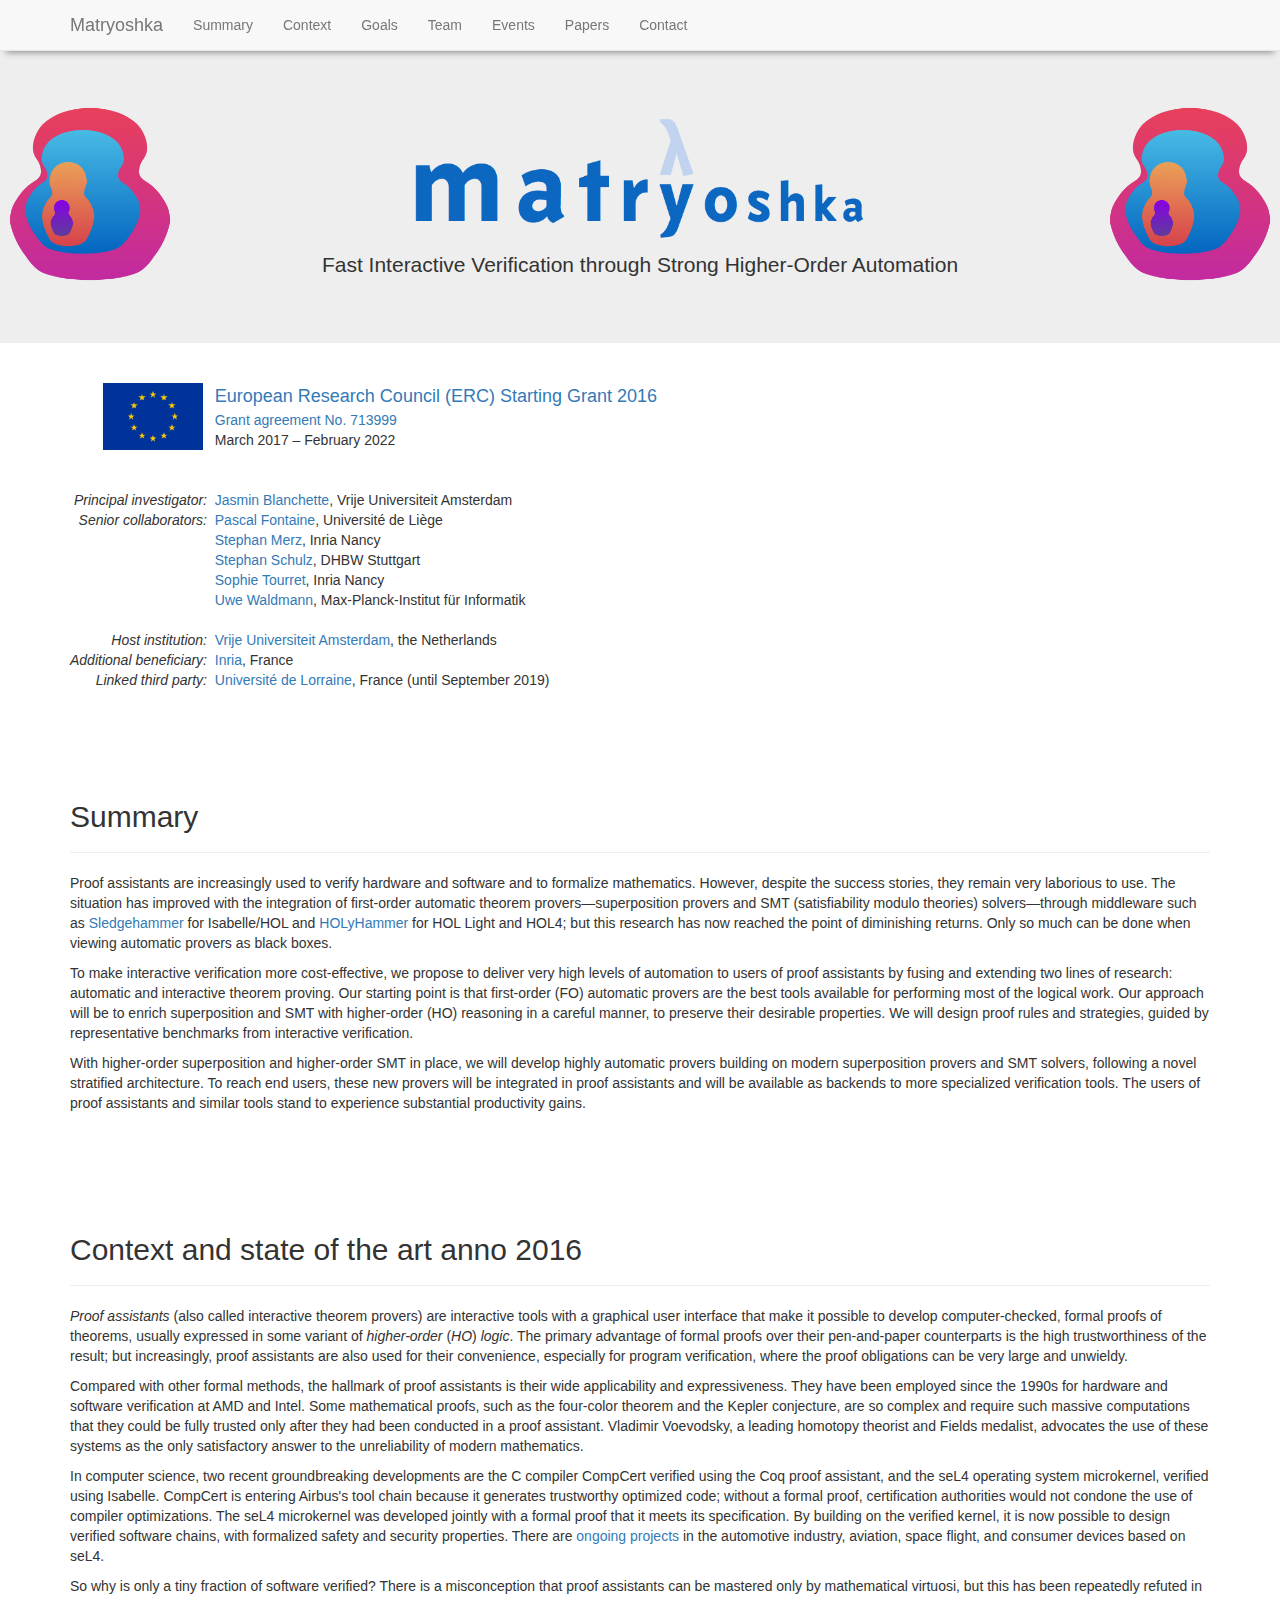
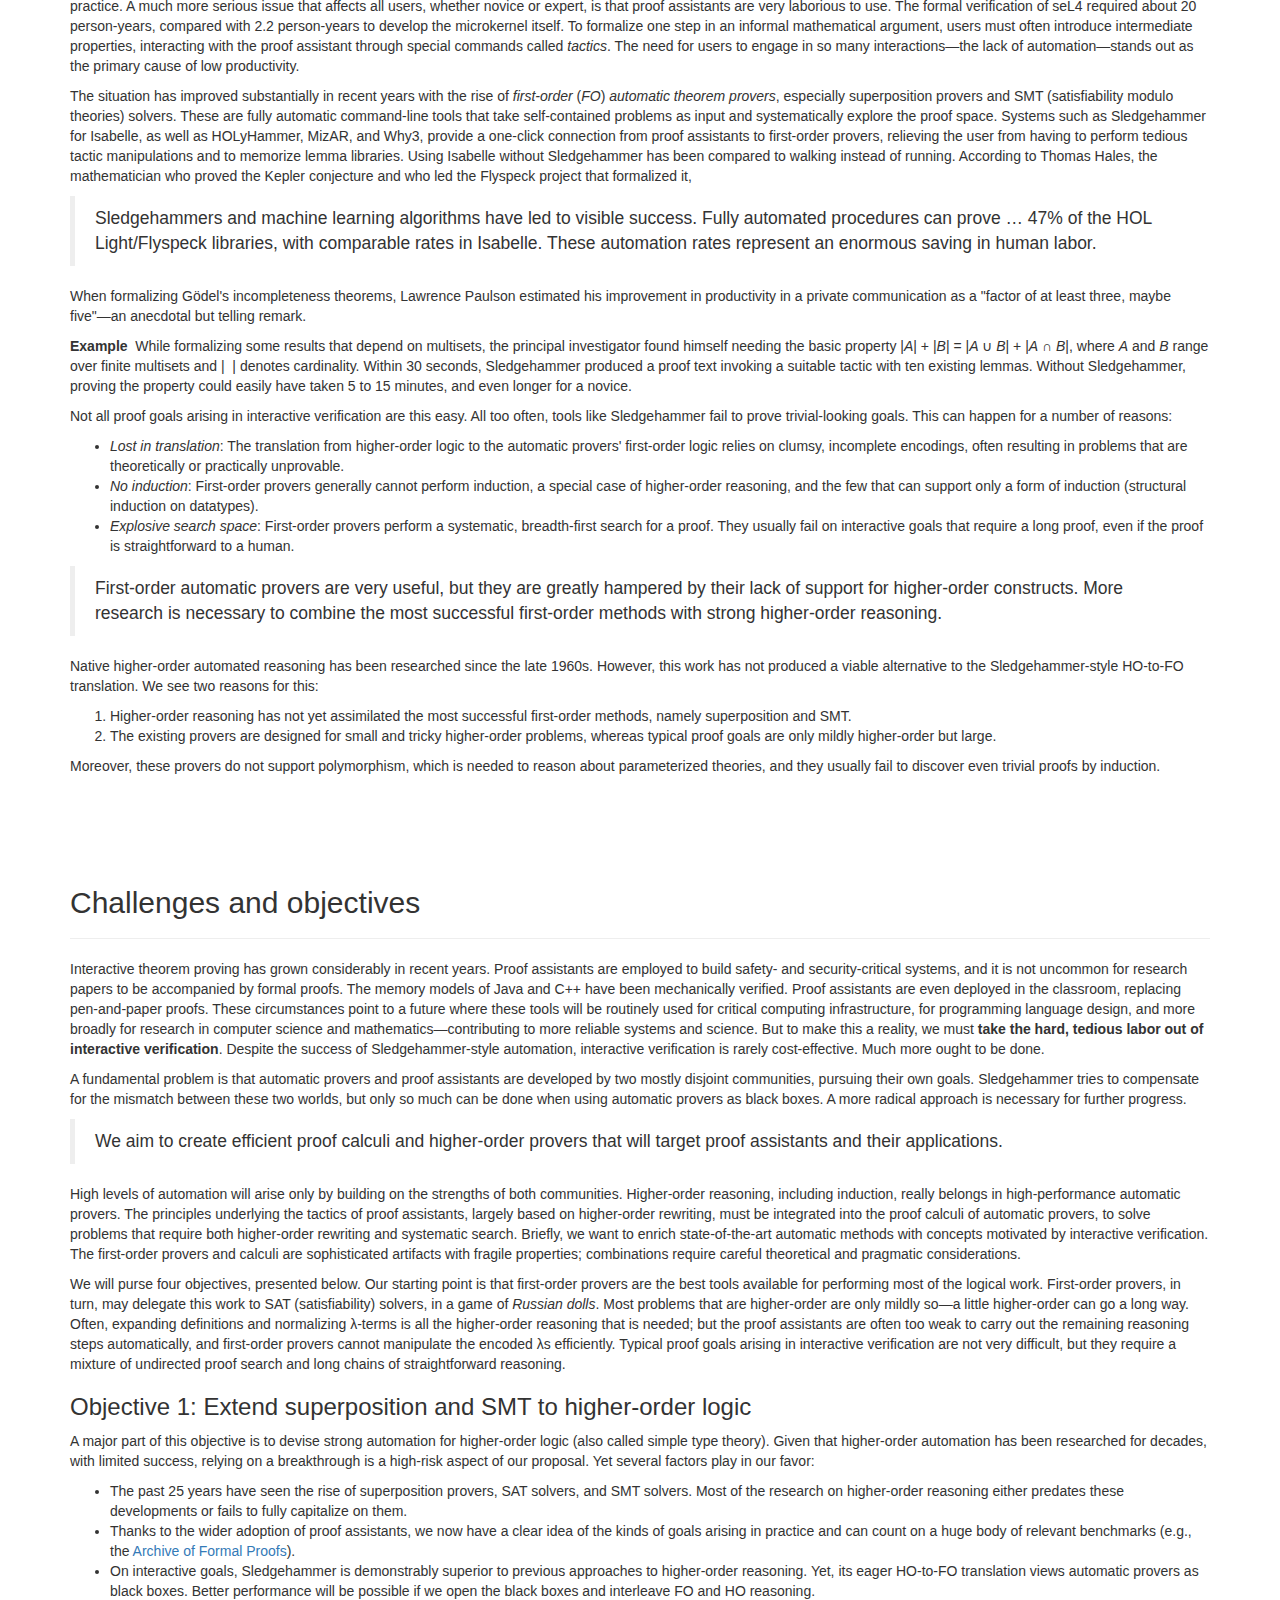
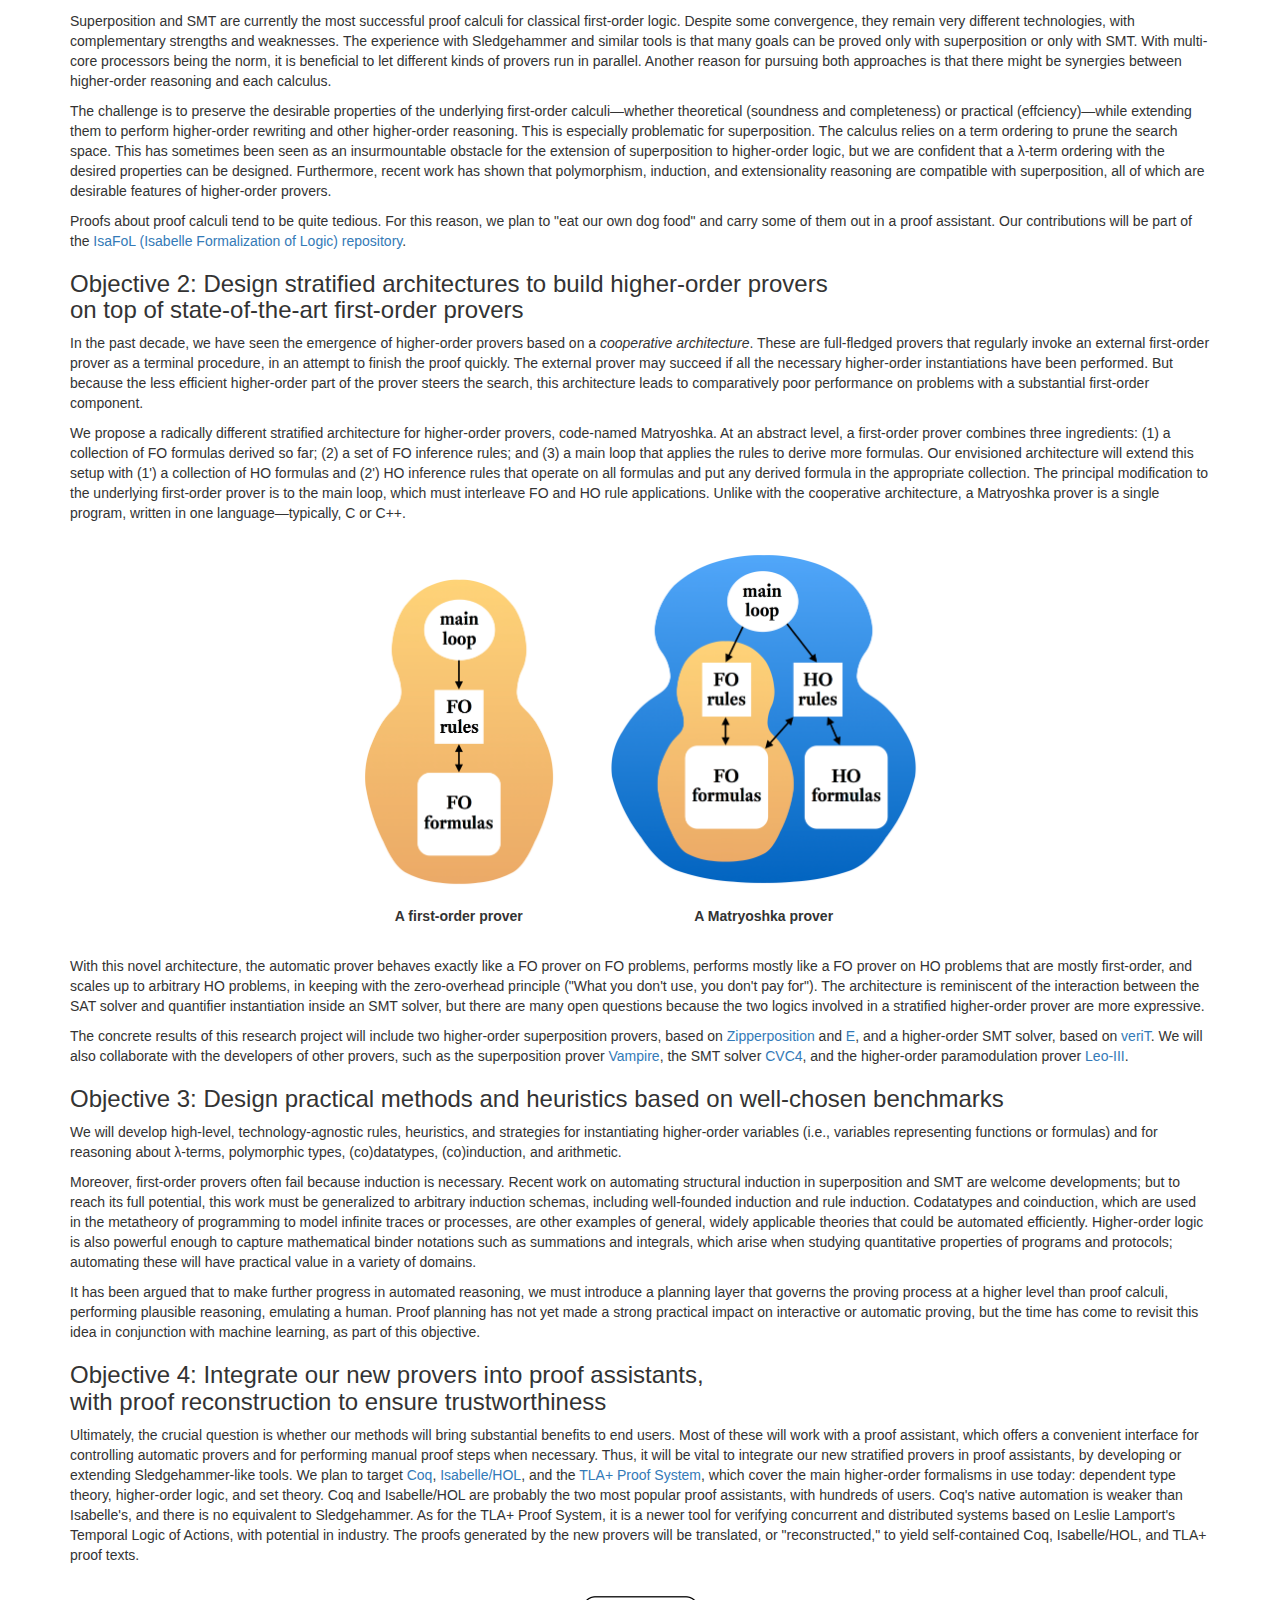
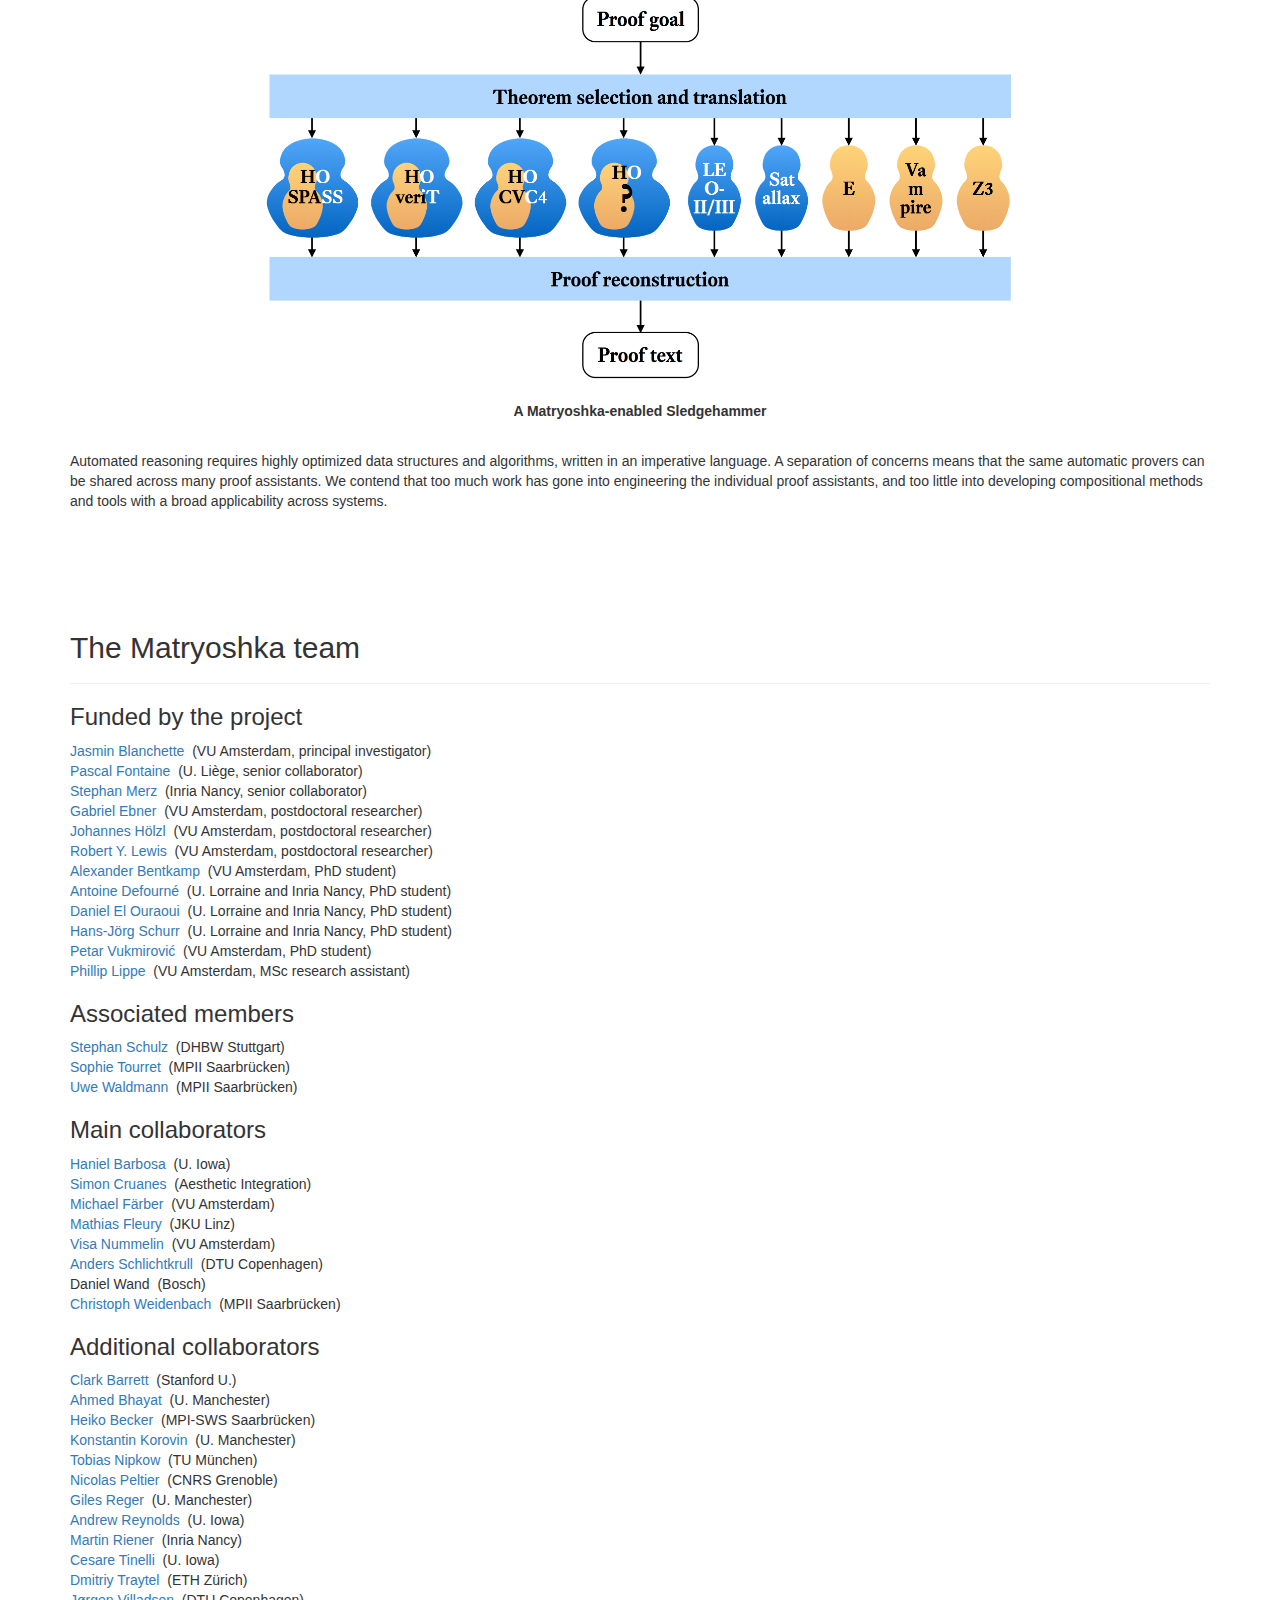
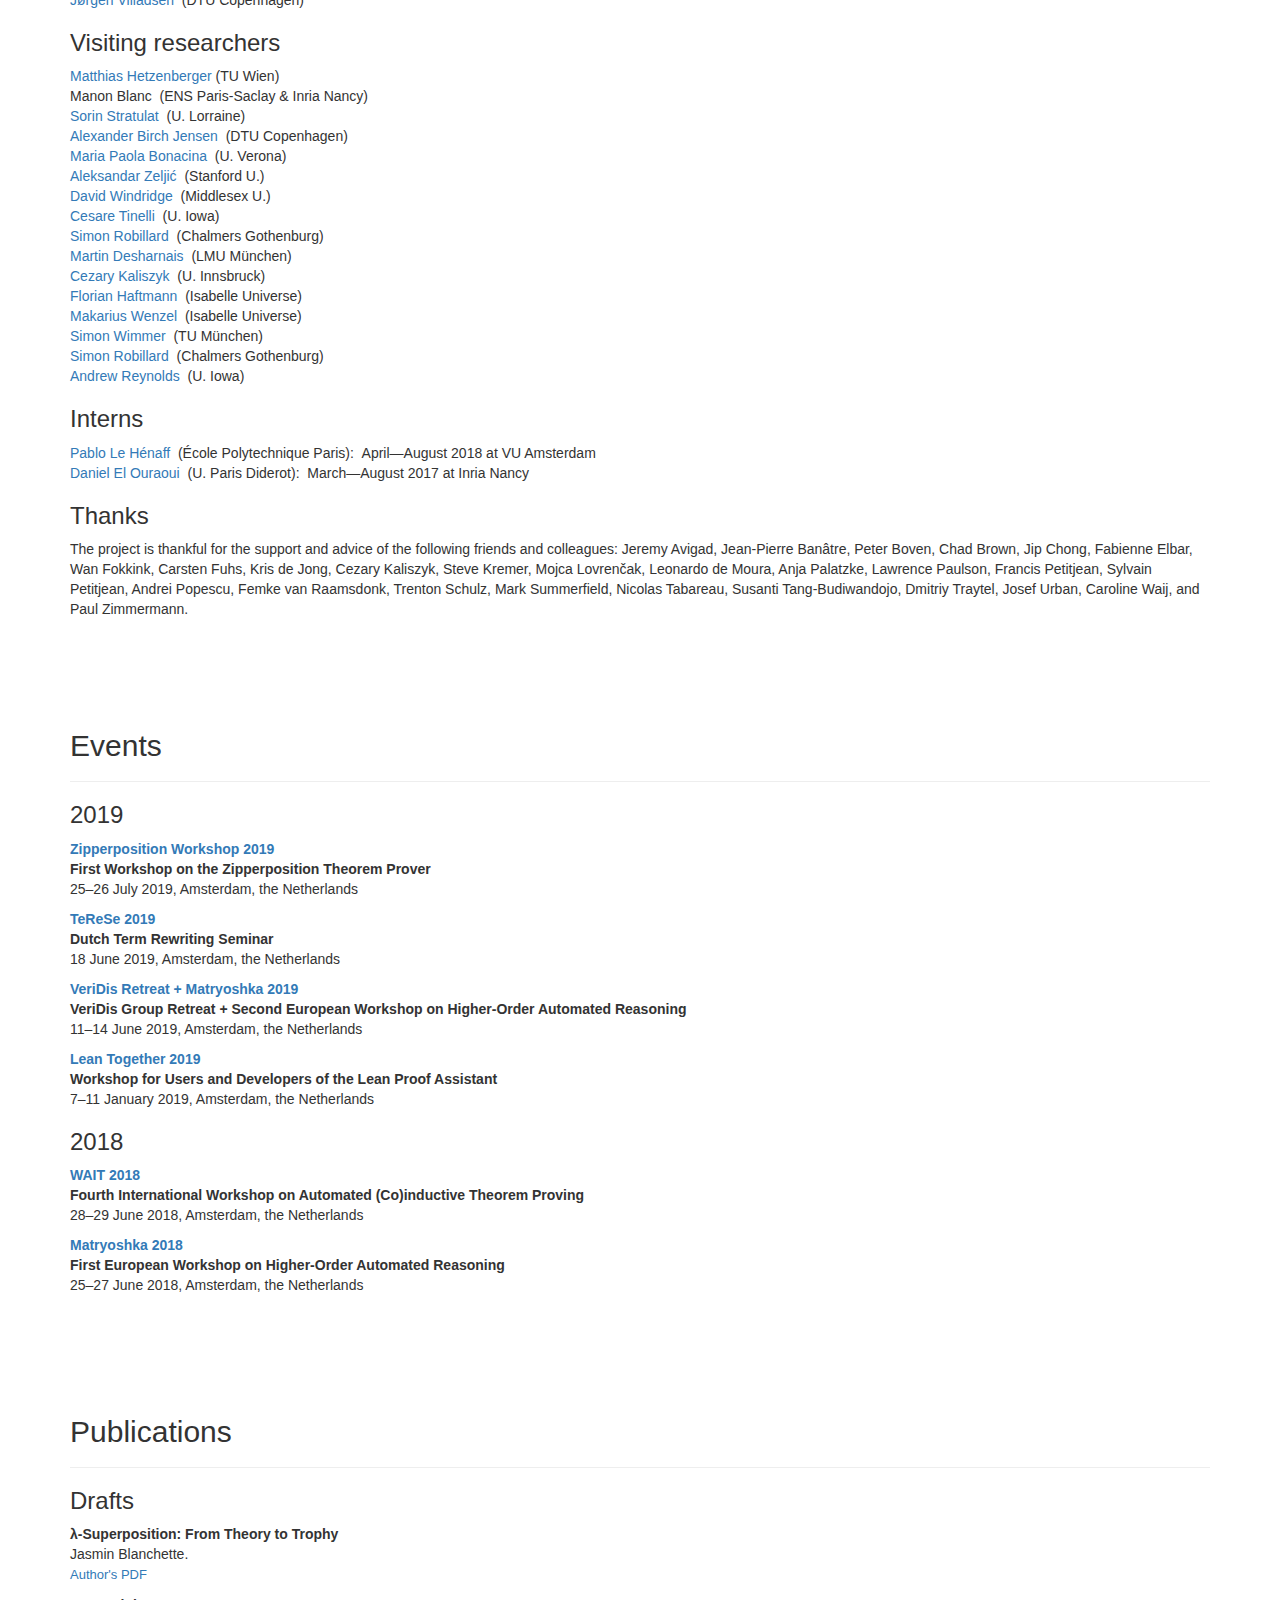
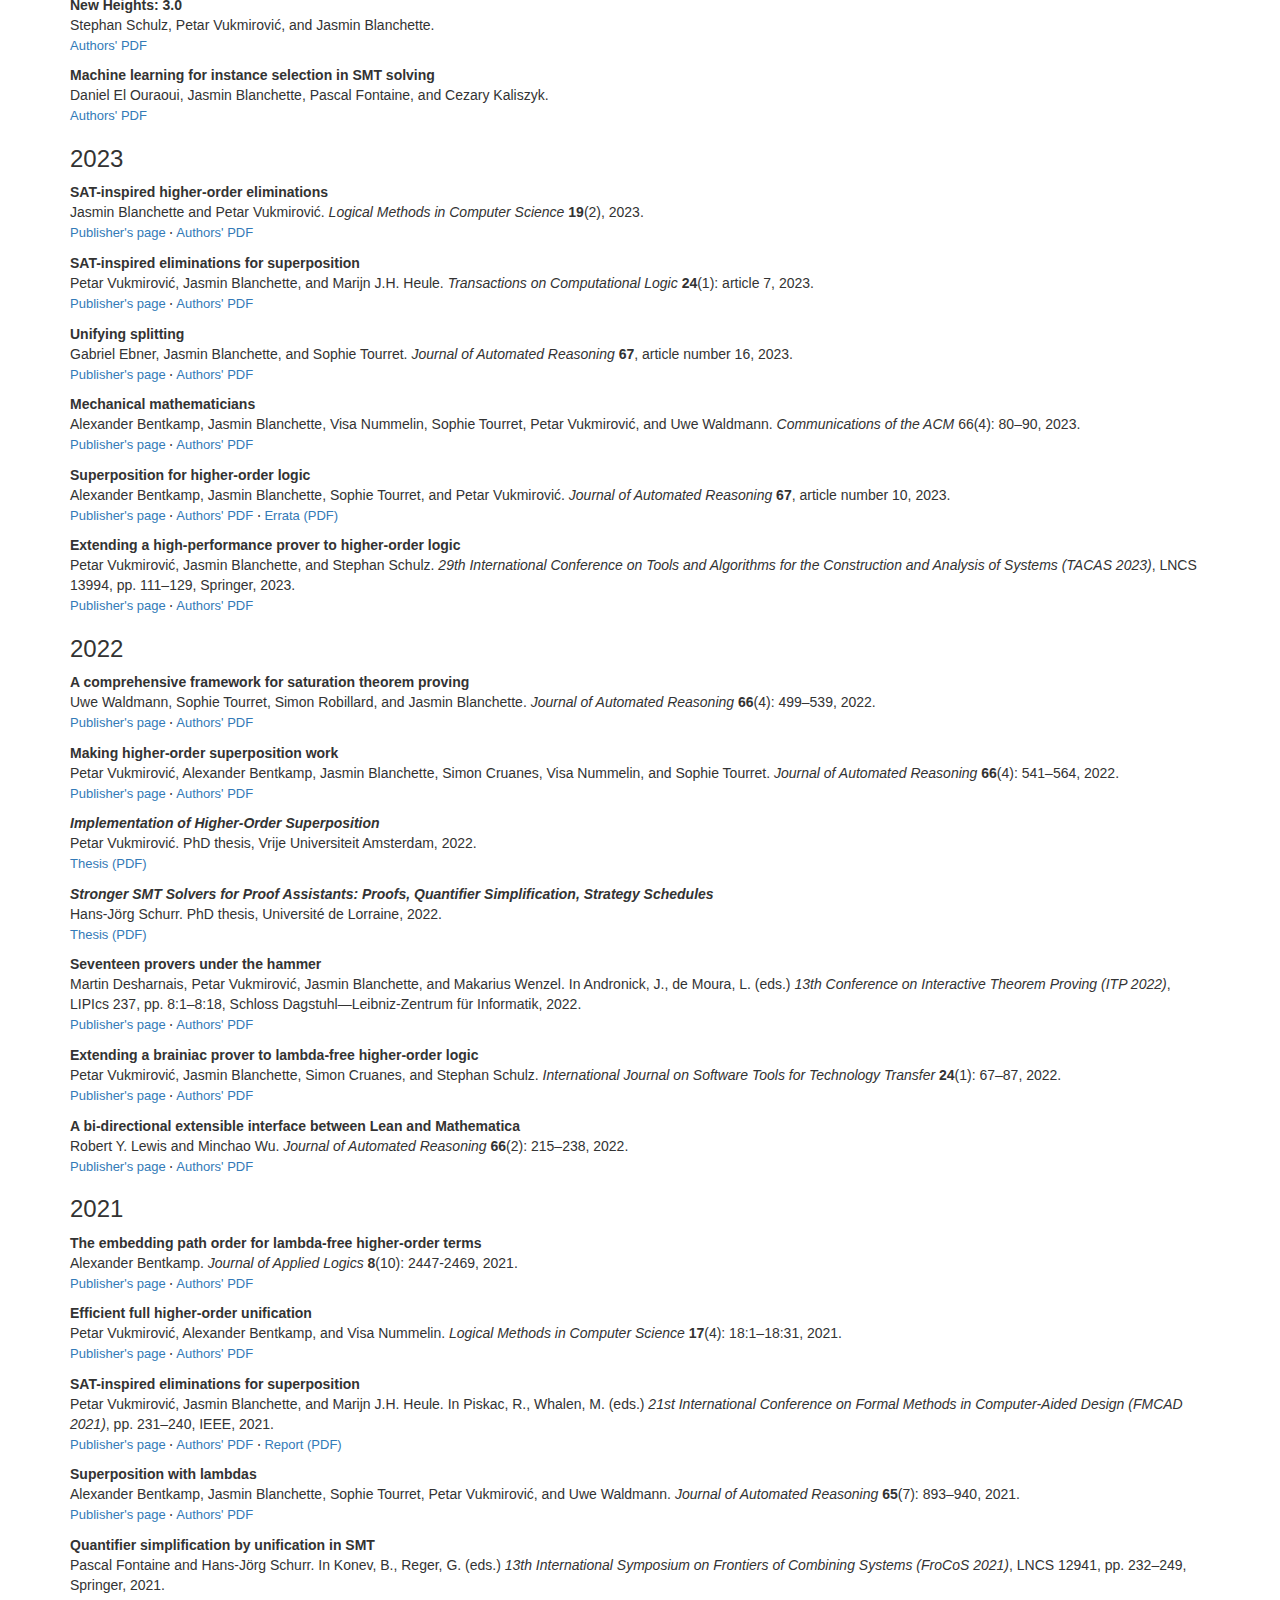
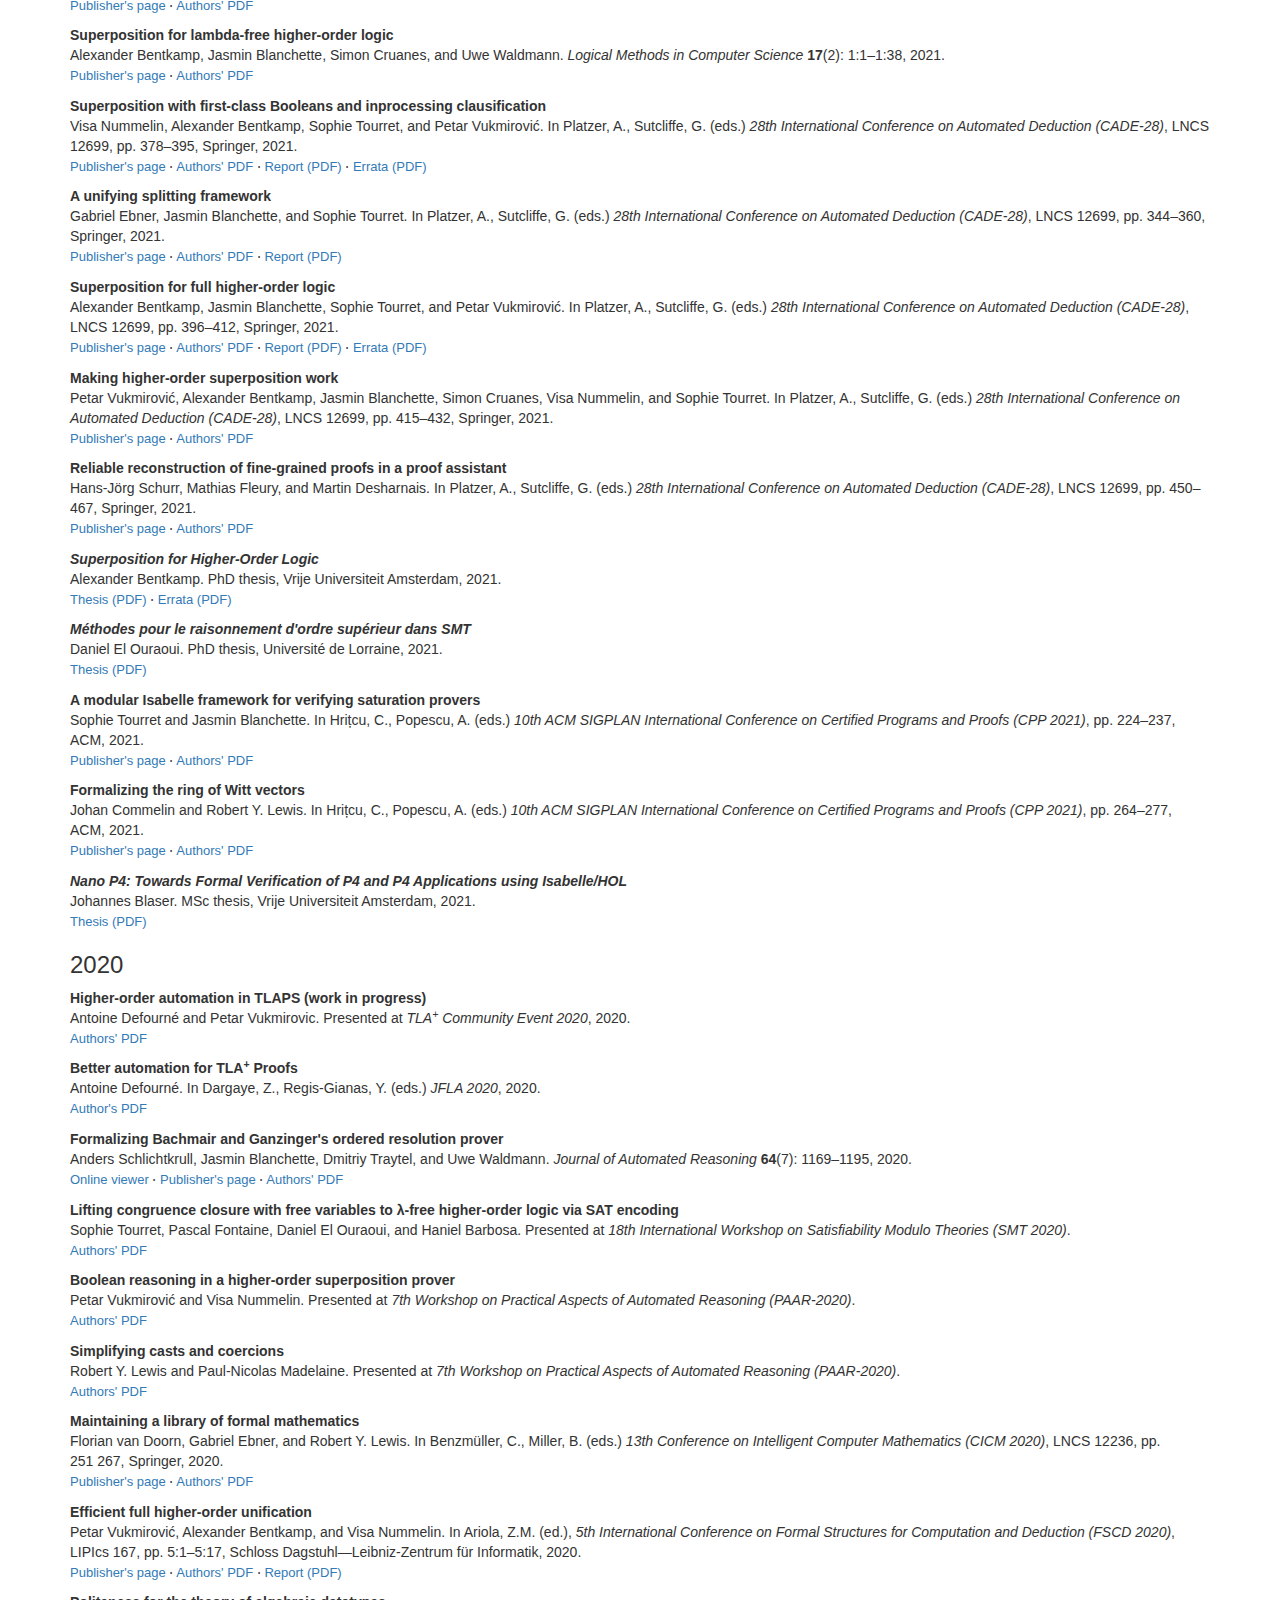
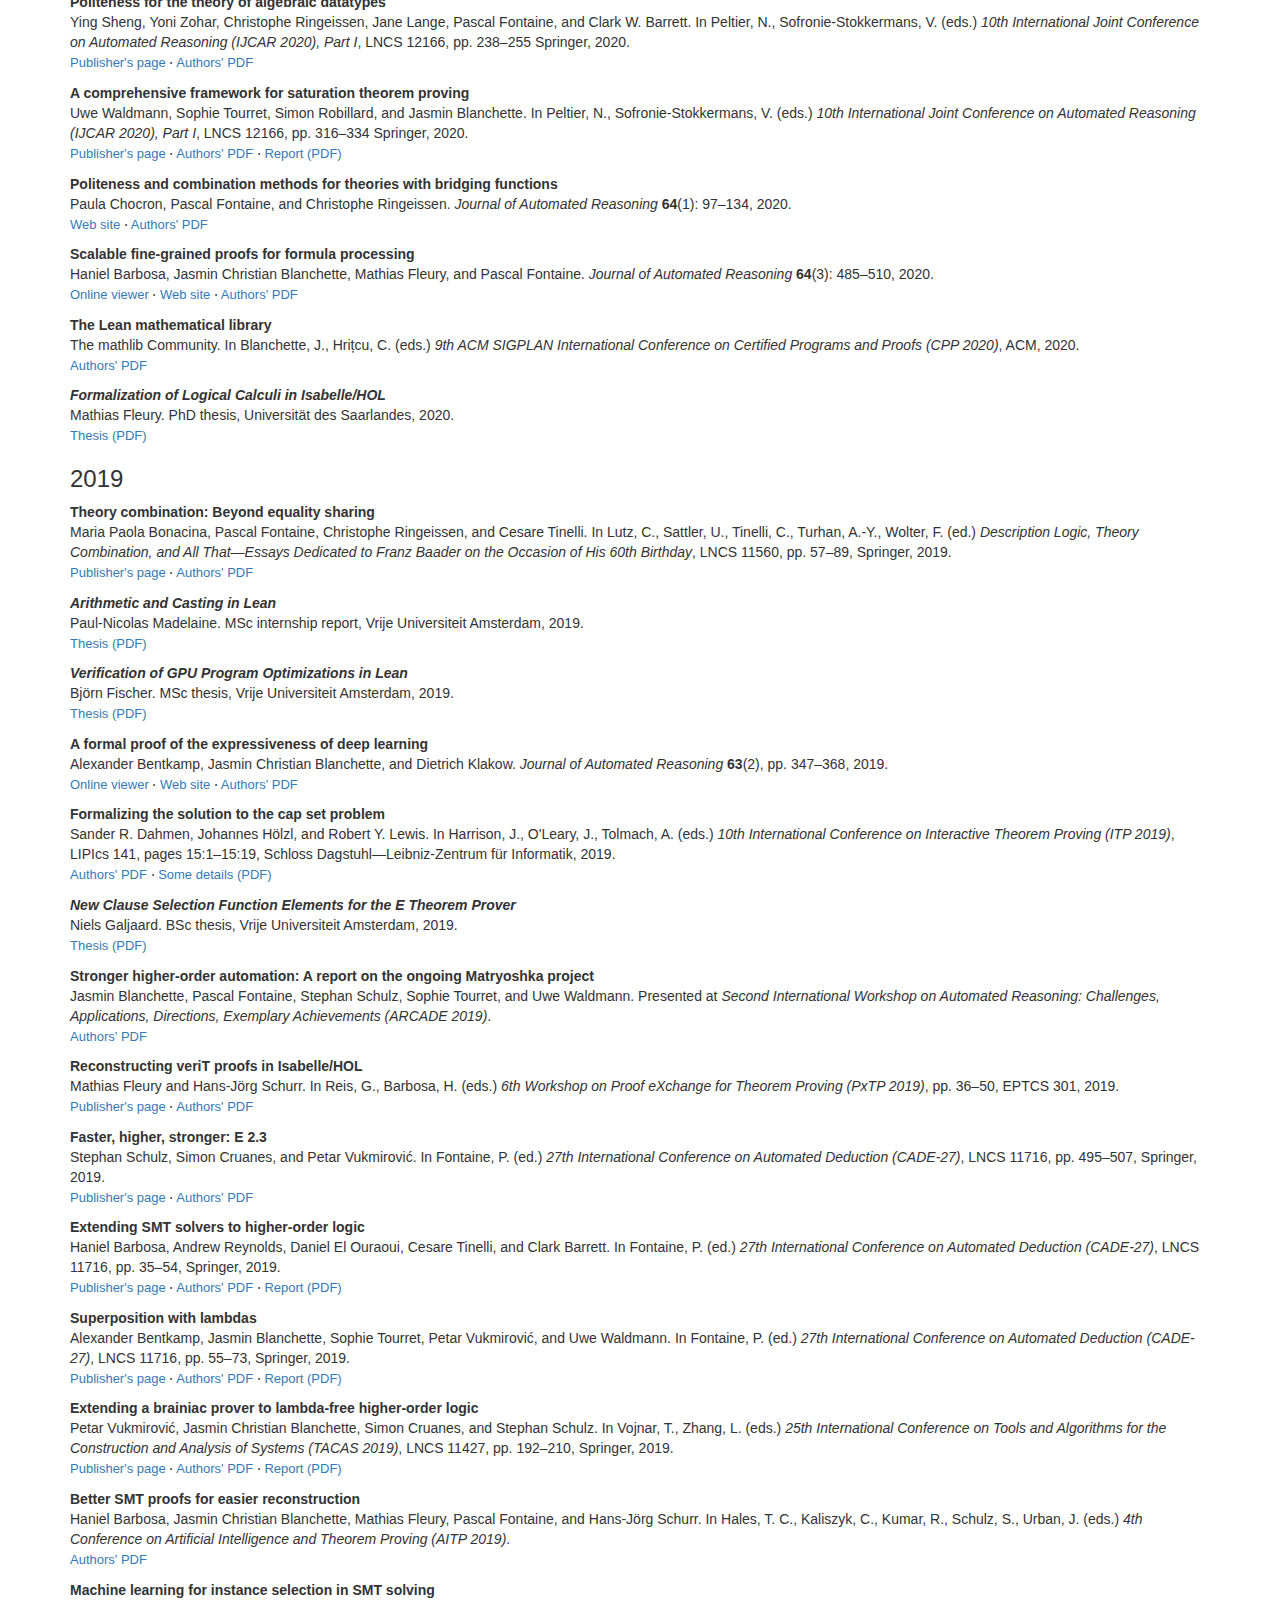
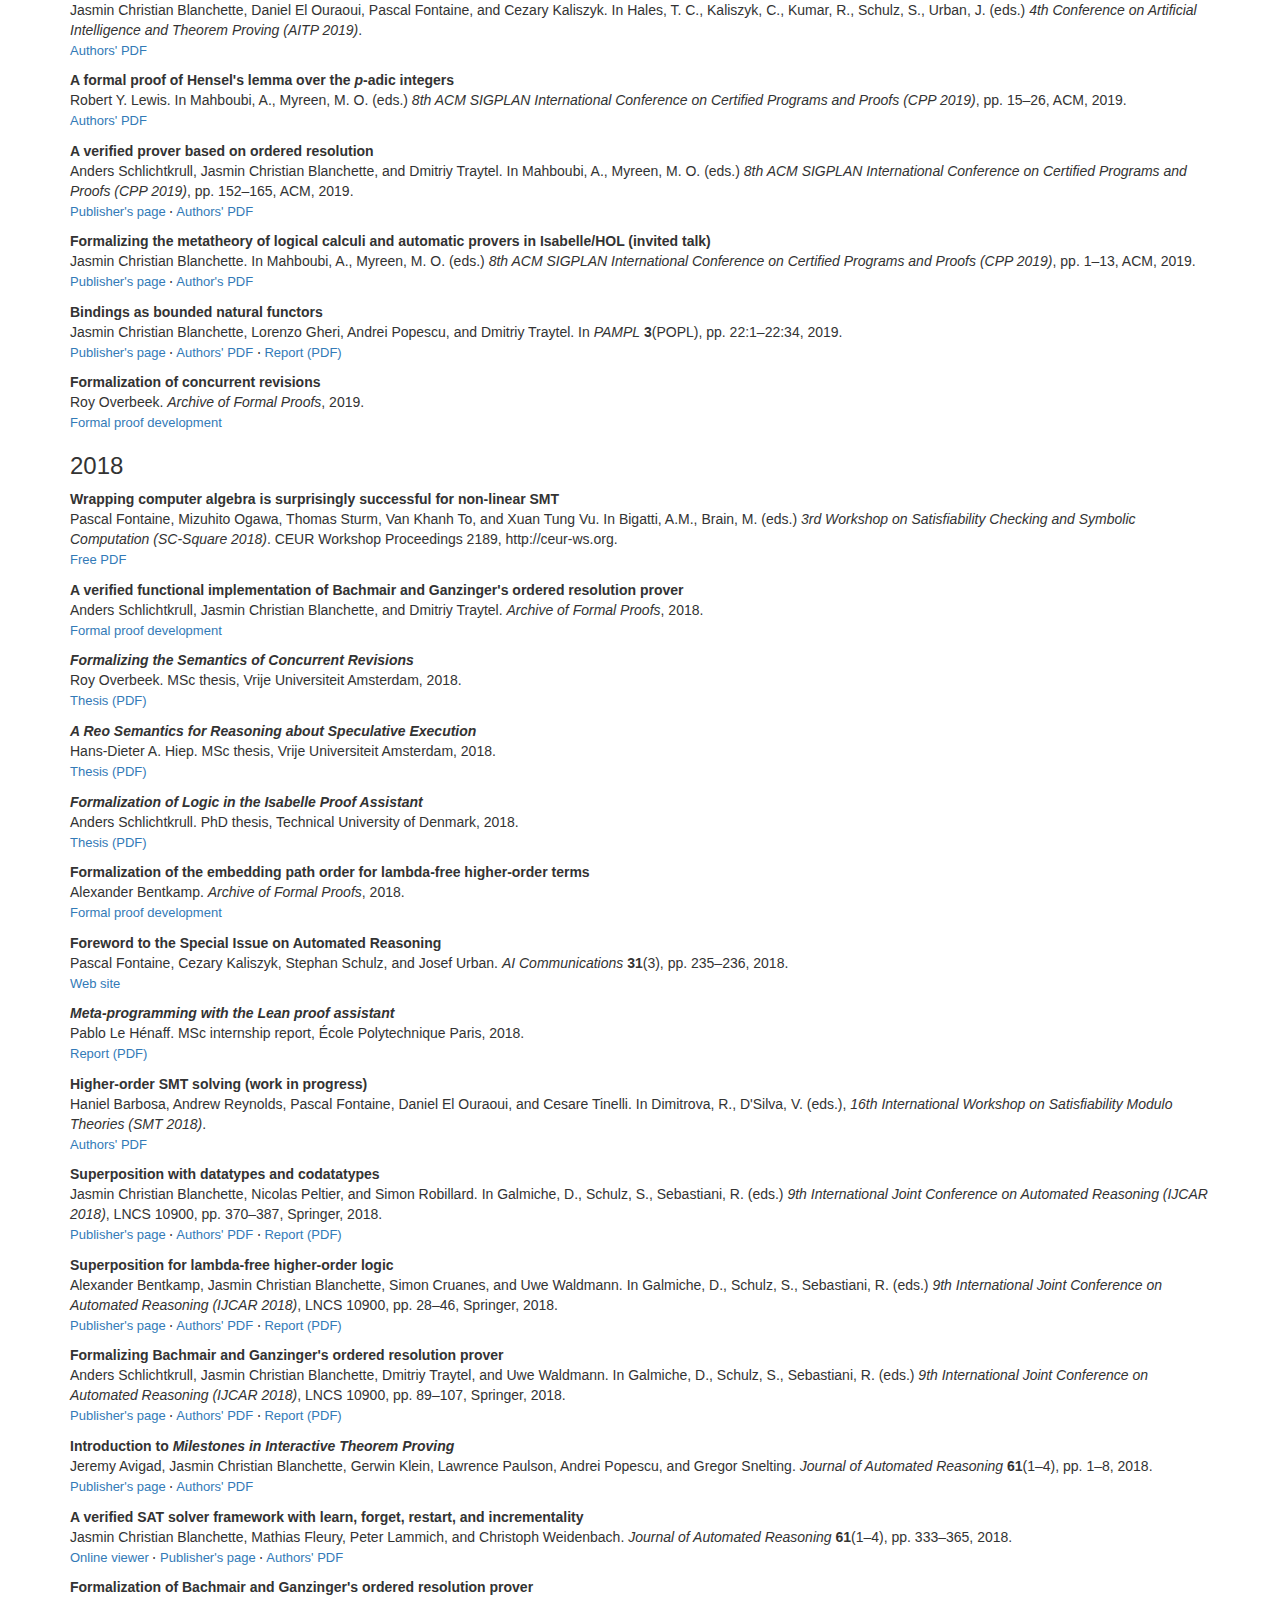
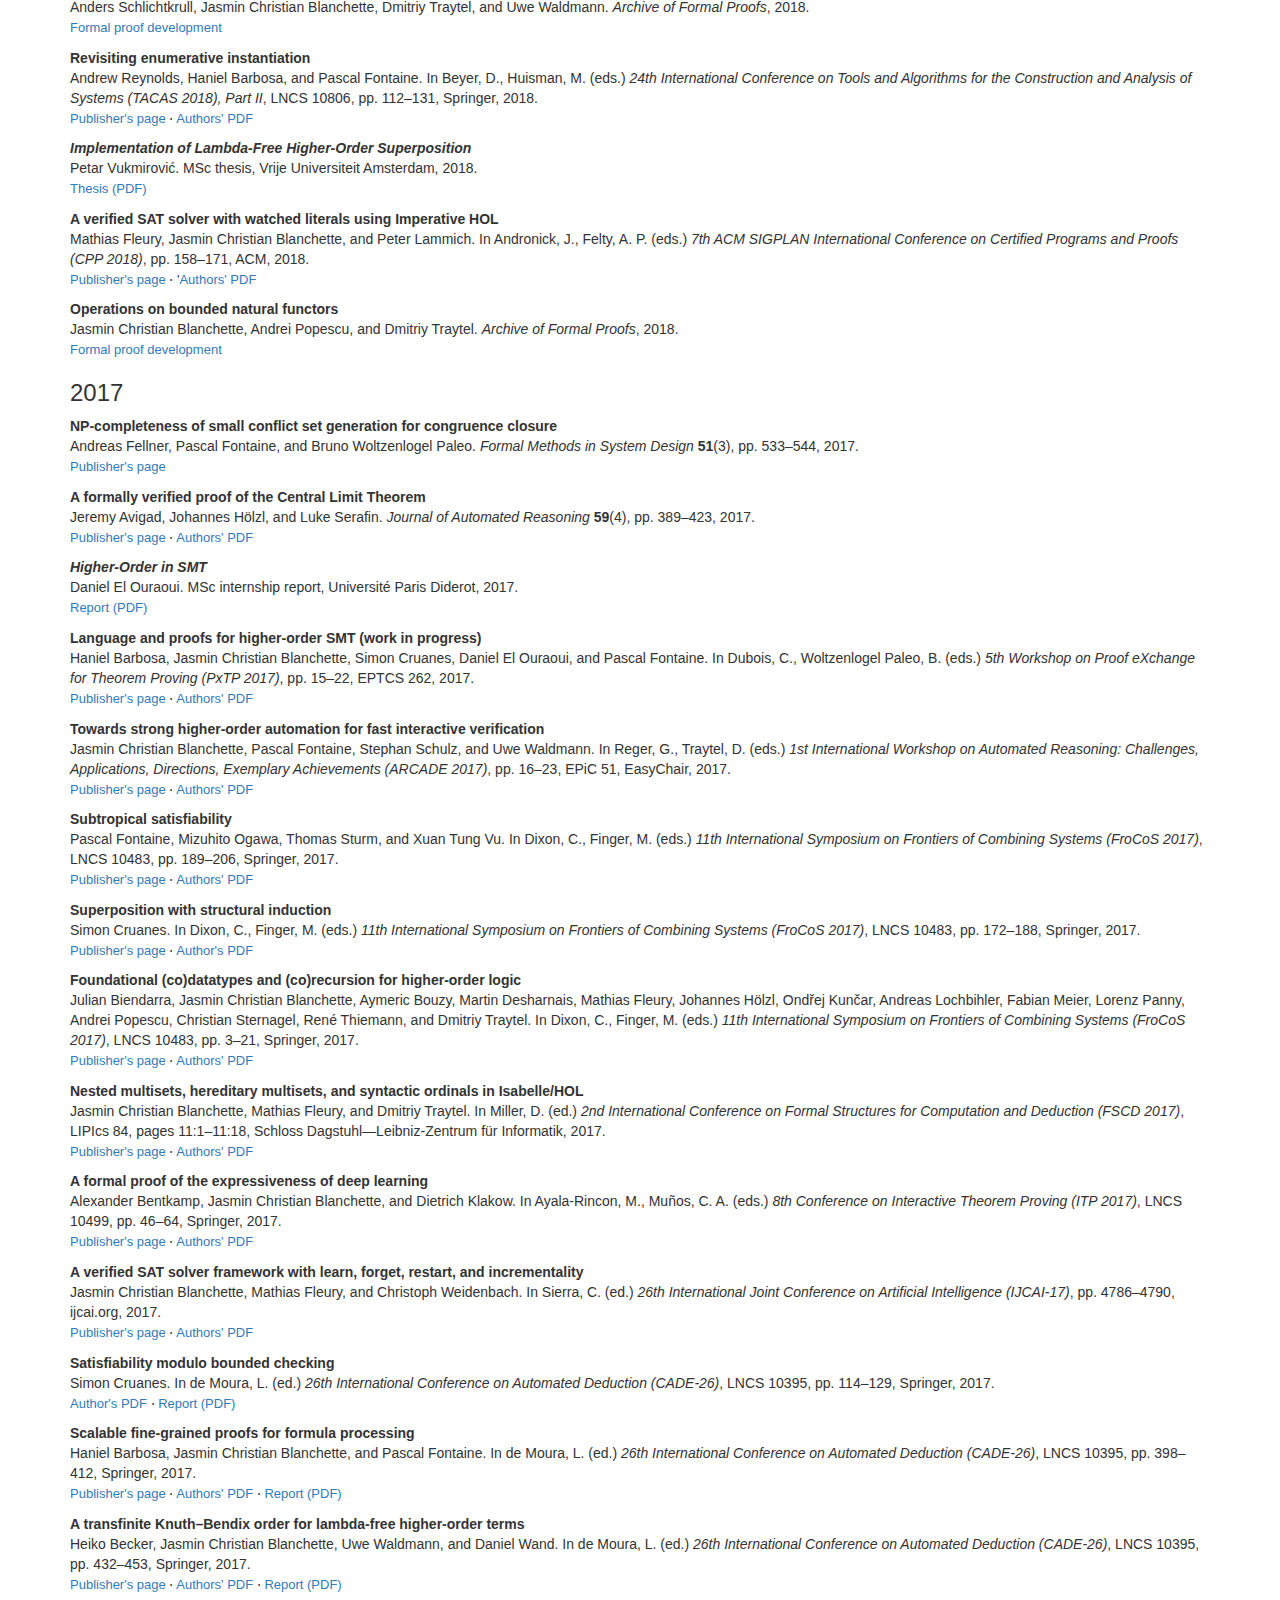
<file: index.html>
<!DOCTYPE html>
<html lang="en">

<head>
  <title>Matryoshka: Fast Interactive Verification through Strong Higher-Order Automation</title>
  <meta charset="utf-8" />
  <meta http-equiv="X-UA-Compatible" content="IE=edge" />
  <meta name="viewport" content="width=device-width, initial-scale=1" />
  <meta name="description" content="" />
  <meta name="author" content="" />

  <link rel="stylesheet" href="https://maxcdn.bootstrapcdn.com/bootstrap/3.3.7/css/bootstrap.min.css" />
  <link href="navbar-fixed-top.css" rel="stylesheet">
  <link href="custom.css" rel="stylesheet">
  <script src="https://ajax.googleapis.com/ajax/libs/jquery/3.1.1/jquery.min.js"></script>
  <script src="https://maxcdn.bootstrapcdn.com/bootstrap/3.3.7/js/bootstrap.min.js"></script>
  <link rel="icon" href="matryoshka_four_dolls.png">

  <style type="text/css">
.sticker table {
        border: 2px solid #aaa;
        margin: 20px 80px 2px 80px;
}
  </style>
</head>

<body data-spy="scroll" data-target=".navbar">

<nav class="navbar navbar-default navbar-fixed-top">
  <div class="container">
    <div class="navbar-header">
        <button type="button" class="navbar-toggle collapsed" data-toggle="collapse" data-target="#navbar" aria-expanded="false" aria-controls="navbar">
          <span class="sr-only"></span>
          <span class="icon-bar"></span>
          <span class="icon-bar"></span>
          <span class="icon-bar"></span>
        </button>
      <a class="navbar-brand" href="#">Matryoshka</a>
    </div>
    <div id="navbar" class="collapse navbar-collapse">
      <ul class="nav navbar-nav">
        <li><a href="#Summary">Summary</a></li>
        <li><a href="#Context">Context</a></li>
        <li><a href="#Objectives">Goals</a></li>
        <li><a href="#Team">Team</a></li>
        <li><a href="#Events">Events</a></li>
        <li><a href="#Publications">Papers</a></li>
        <li><a href="#Contact">Contact</a></li>
      </ul>
    </div>
  </div>
</nav>

<div class="jumbotron">
  <div class="media-left">
    <img src="matryoshka_four_dolls.png" class="media-object" style="width:180px" />
  </div>
  <div class="media-body">
    <center>
    <h1><img src="matryoshka_logo_480ppi.png" class="media-object" style="width:100%;max-width:450px" alt="Matryoshka"/></h1>
    <p>Fast Interactive Verification through Strong Higher-Order Automation</p>
    </center>
  </div>
  <div class="media-right">
    <img src="matryoshka_four_dolls.png" class="media-object" style="width:180px" />
  </div>
</div>

<div class="container">
<p>
<table>
<tr><td rowspan=3 align=right valign=center><img src="eu_flag_yellow_low.jpg" width="100px" border="0" name="European Union flag">&nbsp;&nbsp;&nbsp;
<td><font size=+1><a href="https://erc.europa.eu">European Research Council (ERC) Starting Grant 2016</a></font>
<tr><td colspan=2><a href="http://cordis.europa.eu/project/rcn/207590_en.html">Grant agreement No. 713999</a>
<tr><td colspan=2>March 2017 &ndash; February 2022
<tr><td>&nbsp;
<tr><td>&nbsp;
<tr><td align=right><i>Principal investigator:</i>&nbsp;&nbsp;
  <td><a href="http://www.cs.vu.nl/~jbe248/">Jasmin Blanchette</a>, Vrije Universiteit Amsterdam
<tr><td align=right valign=top><i>Senior collaborators:</i>&nbsp;&nbsp;
  <td><a href="https://members.loria.fr/PFontaine/">Pascal Fontaine</a>, Université de Liège<br>
  <a href="https://members.loria.fr/SMerz/">Stephan Merz</a>, Inria Nancy<br>
  <a href="http://wwwlehre.dhbw-stuttgart.de/~sschulz/DHBW_Stephan_Schulz/Stephan_Schulz.html">Stephan Schulz</a>, DHBW Stuttgart<br>
  <a href="http://www.mpi-inf.mpg.de/departments/automation-of-logic/people/sophie-tourret/">Sophie Tourret</a>, Inria Nancy<br>
  <a href="http://www.mpi-inf.mpg.de/departments/automation-of-logic/people/uwe-waldmann/">Uwe Waldmann</a>, Max-Planck-Institut für Informatik
<tr><td>&nbsp;
<tr><td align=right><i>Host institution:</i>&nbsp;&nbsp;
  <td><a href="http://www.vu.nl/en/">Vrije Universiteit Amsterdam</a>, the Netherlands
<tr><td align=right><i>Additional beneficiary:</i>&nbsp;&nbsp;
  <td><a href="https://www.inria.fr/en/">Inria</a>, France
<tr><td align=right><i>Linked third party:</i>&nbsp;&nbsp;
  <td><a href="http://www.univ-lorraine.fr">Université de Lorraine</a>, France
    (until September 2019)
</table>
</div>

<div class="container" id="Summary">
  <div class="page-header">
    <h2>Summary</h2>
  </div>

  <p>
    Proof assistants are increasingly used to verify hardware and software and
    to formalize mathematics. However, despite the success stories, they remain
    very laborious to use. The situation has improved with the integration of
    first-order automatic theorem provers&mdash;superposition provers and SMT
    (satisfiability modulo theories) solvers&mdash;through middleware such as
    <a href="http://isabelle.in.tum.de/dist/doc/sledgehammer.pdf">Sledgehammer</a>
    for Isabelle/HOL and <a href="http://cl-informatik.uibk.ac.at/software/hh/">HOLyHammer</a> for HOL Light and HOL4;
    but this research has now
    reached the point of diminishing returns. Only so much can be done when
    viewing automatic provers as black boxes.
  </p>


  <p>
    To make interactive verification more cost-effective, we propose to deliver
    very high levels of automation to users of proof assistants by fusing and
    extending two lines of research: automatic and interactive theorem
    proving. Our starting point is that first-order (FO)
    automatic provers are the best tools available for performing most of the
    logical work. Our approach will be to enrich superposition and SMT with
    higher-order (HO) reasoning in a careful manner, to preserve their desirable
    properties. We will design proof rules and strategies, guided by
    representative benchmarks from interactive verification.
  </p>

  <p>
    With higher-order superposition and higher-order SMT in place, we will
    develop highly automatic provers building on modern superposition provers
    and SMT solvers, following a novel stratified architecture. To reach end
    users, these new provers will be integrated in proof assistants and will
    be available as backends to more specialized verification tools. The users
    of proof assistants and similar tools stand to experience substantial
    productivity gains.
  </p>
</div>

<div class="container" id="Context">
  <div class="page-header">
    <h2>Context and state of the art anno 2016</h2>
  </div>

  <p>
  <i>Proof assistants</i> (also called interactive theorem provers) are interactive
  tools with a graphical user interface that make it
  possible to develop computer-checked, formal proofs of theorems, usually
  expressed in some variant of <i>higher-order</i> (<i>HO</i>) <i>logic</i>. The primary
  advantage of formal proofs over their pen-and-paper counterparts is the
  high trustworthiness of the result; but increasingly, proof assistants are
  also used for their convenience, especially for program verification,
  where the proof obligations can be very large and unwieldy.

  <p>
  Compared with other formal methods, the hallmark of proof assistants is their
  wide applicability and expressiveness. They have been employed since the
  1990s for hardware and software verification at AMD and Intel.
  Some mathematical proofs, such as the four-color theorem and the Kepler
  conjecture, are so complex and require such massive
  computations that they could be fully trusted only after they had been conducted
  in a proof assistant. Vladimir Voevodsky, a leading homotopy theorist and Fields
  medalist, advocates the use of these systems as the only satisfactory answer to the
  unreliability of modern mathematics.

  <p>
  In computer science, two recent groundbreaking developments are the C compiler CompCert
  verified using the Coq proof assistant, and the seL4 operating system
  microkernel,
  verified using Isabelle. CompCert is entering
  Airbus's tool chain because it generates trustworthy optimized code; without a
  formal proof, certification authorities would not condone the use of compiler
  optimizations.
  The seL4 microkernel was developed jointly with a
  formal proof that it meets its specification. By building on the verified kernel,
  it is now possible to design verified software chains, with formalized safety
  and security properties. There are
  <a href="https://docs.sel4.systems/CommunityProjects.html">ongoing projects</a> in
  the automotive industry, aviation, space flight, and consumer devices based
  on seL4.

  <p>
  So why is only a tiny fraction of software verified? There is a
  misconception that proof assistants can be mastered only by mathematical
  virtuosi, but this has been repeatedly refuted in practice.
  A much more
  serious issue that affects all users, whether novice or expert,
  is that proof assistants are very laborious to use.
  The formal verification of seL4 required about 20 person-years,
  compared with 2.2 person-years to develop the microkernel itself.
  To formalize one step in an informal mathematical argument, users must often
  introduce intermediate properties, interacting with the proof assistant through
  special commands called <i>tactics</i>.
  The need for users to engage in so many interactions&mdash;the lack
  of automation&mdash;stands out as the primary cause of low productivity.

  <p>
  The situation has improved substantially in recent years with the rise
  of <i>first-order</i> (<i>FO</i>) <i>automatic theorem provers</i>, especially
  superposition provers and SMT (satisfiability modulo theories) solvers.
  These are fully automatic command-line tools that take self-contained
  problems as input and systematically explore the proof space.
  Systems such as Sledgehammer for Isabelle, as well as HOLyHammer, MizAR, and
  Why3, provide a one-click connection from proof assistants to first-order
  provers,
  relieving the user from having to
  perform tedious tactic manipulations and to memorize lemma libraries.
  Using Isabelle without Sledgehammer has been compared to walking instead of
  running.
  According to Thomas Hales, the mathematician
  who proved the Kepler conjecture and who led the Flyspeck project
  that formalized it,

  <blockquote>
      Sledgehammers and machine learning algorithms have led to visible success. Fully
      automated procedures can prove &hellip;
      47% of the HOL Light/Flyspeck libraries, with comparable rates in Isabelle.
      These automation rates represent an enormous saving in human labor.
  </blockquote>

  <p>
  When formalizing G&ouml;del's incompleteness theorems, Lawrence Paulson estimated his
  improvement in productivity in a private communication
  as a "factor of at least three, maybe five"&mdash;an
  anecdotal but telling remark.

  <p>
  <b>Example</b>&nbsp;&nbsp;While formalizing some results that depend on multisets,
  the principal investigator found himself needing the basic property
  |<i>A</i>| + |<i>B</i>| = |<i>A</i> &cup; <i>B</i>| + |<i>A</i> &cap; <i>B</i>|,
  where <i>A</i> and <i>B</i> range over finite multisets and |&nbsp;&nbsp;|
  denotes cardinality.
  Within 30 seconds, Sledgehammer produced a proof
  text invoking a suitable tactic with ten existing lemmas.
  Without Sledgehammer, proving the property could easily have taken 5 to 15
  minutes, and even longer for a novice.

  <p>
  Not all proof goals arising in interactive verification are this easy. All
  too often, tools like Sledgehammer fail to prove trivial-looking goals. This
  can happen for a number of reasons:

  <ul>
  <li><i>Lost in translation</i>: The translation from higher-order logic
  to the automatic provers' first-order logic relies on clumsy, incomplete encodings,
  often resulting in problems that are theoretically or practically unprovable.

  <li><i>No induction</i>: First-order provers generally cannot perform
  induction, a special case of higher-order reasoning, and the few that can
  support only a form of induction (structural induction on datatypes).

  <li><i>Explosive search space</i>:
  First-order provers perform a systematic, breadth-first search for a proof. They usually
  fail on interactive goals that require a long proof, even if the proof is
  straightforward to a human.
  </ul>

  <blockquote>
    First-order automatic provers are very useful, but they are greatly
    hampered by their lack of support for higher-order constructs. More research
    is necessary to combine the most successful first-order methods
    with strong higher-order reasoning.
  </blockquote>

  <p>
  Native higher-order automated reasoning has been researched since the late
  1960s.
  However, this work has not produced a viable
  alternative to the Sledgehammer-style HO-to-FO translation. We see two
  reasons for this:
  <ol>
  <li>Higher-order reasoning has not yet assimilated the most
  successful first-order methods, namely superposition and SMT.
  <li>The existing provers
  are designed for small and tricky higher-order problems, whereas
  typical proof goals are only mildly higher-order but large.
  </ol>
  Moreover, these provers do not support polymorphism, which is needed to
  reason about parameterized theories, and they usually
  fail to discover even trivial proofs by induction.

</div>

<div class="container" id="Objectives">
  <div class="page-header">
    <h2>Challenges and objectives</h2>
  </div>

<p>
Interactive theorem proving has grown considerably in recent years. Proof
assistants are employed to build safety- and security-critical systems, and it
is not uncommon for research papers to be accompanied by formal proofs. The
memory models of Java and C++ have been mechanically verified. Proof
assistants are even deployed in the classroom, replacing pen-and-paper proofs.
These circumstances point to a future where these tools will be routinely used
for critical computing infrastructure, for programming language design, and
more broadly for research in computer science and mathematics—contributing to
more reliable systems and science. But to make this a reality, we must <b>take
the hard, tedious labor out of interactive verification</b>. Despite the success
of Sledgehammer-style automation, interactive verification is rarely
cost-effective. Much more ought to be done.

<p>
A fundamental problem is that automatic provers and proof assistants are
developed by two mostly disjoint communities, pursuing their own goals.
Sledgehammer tries to compensate for the mismatch between these two worlds,
but only so much can be done when using automatic provers as black boxes. A
more radical approach is necessary for further progress.

<blockquote>
    We aim to create efficient proof calculi and higher-order
    provers that will target proof assistants and their applications.
</blockquote>

<p>
High levels of automation will arise only by building on the strengths of both
communities. Higher-order reasoning, including induction, really belongs in
high-performance automatic provers. The principles underlying the tactics of
proof assistants, largely based on higher-order rewriting, must be integrated
into the proof calculi of automatic provers, to solve problems that require
both higher-order rewriting and systematic search. Briefly, we want to enrich
state-of-the-art automatic methods with concepts motivated by interactive
verification.
The first-order provers and calculi are sophisticated artifacts with fragile
properties; combinations require careful theoretical and pragmatic
considerations.

<p>
We will purse four objectives, presented below.
Our starting point is that first-order provers are the best tools available
for performing most of the logical work. First-order provers, in turn, may
delegate this work to SAT (satisfiability) solvers, in a game of <i>Russian
dolls</i>. Most problems that are higher-order are only mildly so—a little
higher-order can go a long way. Often, expanding definitions and normalizing
λ-terms is all the higher-order reasoning that is needed; but the proof
assistants are often too weak to carry out the remaining reasoning steps
automatically, and first-order provers cannot manipulate the encoded λs
efficiently. Typical proof goals arising in interactive verification are not very
difficult, but they require a mixture of undirected proof search and long chains
of straightforward reasoning.

<h3>Objective 1: Extend&nbsp;superposition&nbsp;and&nbsp;SMT to&nbsp;higher&#8209;order&nbsp;logic</h3>

<p>
A major part of this objective is to devise strong automation for higher-order
logic (also called simple type theory). Given that higher-order automation has
been researched for decades, with limited success, relying on a breakthrough
is a high-risk aspect of our proposal. Yet several factors play in our favor:

<ul>
<li>The past 25 years have seen the rise of superposition provers, SAT solvers,
and SMT solvers. Most of the research on higher-order reasoning either
predates these developments or fails to fully capitalize on them.

<li>Thanks to the wider adoption of proof assistants, we now have a clear idea
of the kinds of goals arising in practice and can count on a huge body of
relevant benchmarks (e.g., the <a href="http://www.isa-afp.org/">Archive of
Formal Proofs</a>).

<li>On interactive goals, Sledgehammer is demonstrably superior to previous
approaches to higher-order reasoning. Yet, its eager HO-to-FO
translation views automatic provers as black boxes. Better performance will be
possible if we open the black boxes and interleave FO and HO reasoning.
</ul>

<p>
Superposition and SMT are currently the most successful proof calculi for
classical first-order logic.
Despite some convergence, they remain very different
technologies, with complementary strengths and weaknesses. The experience with
Sledgehammer and similar tools is that many goals can be proved only with
superposition or only with SMT. With multi-core processors being the norm, it is
beneficial to let different kinds of provers run in parallel. Another reason
for pursuing both approaches is that there might be synergies between
higher-order reasoning and each calculus.

<p>
The challenge is to preserve the desirable properties of the underlying
first-order calculi—whether theoretical (soundness and completeness) or
practical (effciency)—while extending them to perform higher-order rewriting
and other higher-order reasoning. This is especially problematic for
superposition. The calculus relies on a term ordering to prune the search
space. This has sometimes been seen as an insurmountable obstacle for the
extension of superposition to higher-order logic, but we are confident that a
λ-term ordering with the desired properties can be designed. Furthermore,
recent work has shown that polymorphism, induction, and extensionality
reasoning are compatible with superposition, all of which are desirable
features of higher-order provers.

<p>
Proofs about proof calculi tend to be quite tedious. For this reason, we plan
to "eat our own dog food" and carry some of them out in a proof assistant. Our
contributions will be part of the
<a href="https://bitbucket.org/isafol/isafol/wiki/Home">IsaFoL (Isabelle Formalization of Logic) repository</a>.

<!--
<h4>Status</h4>


We designed a superposition calculus for a clausal fragment of extensional
polymorphic higher-order logic that includes anonymous functions but excludes
Booleans.
-->

<h3>Objective 2: Design&nbsp;stratified&nbsp;architectures&nbsp;to&nbsp;build&nbsp;higher-order&nbsp;provers
on&nbsp;top&nbsp;of&nbsp;state&#8209;of&#8209;the&#8209;art&nbsp;first&#8209;order&nbsp;provers</h3>

<p>
In the past decade, we have seen the emergence of higher-order provers based
on a <i>cooperative architecture</i>. These are full-fledged provers that regularly
invoke an external first-order prover as a terminal procedure, in an attempt
to finish the proof quickly. The external prover may succeed if all the
necessary higher-order instantiations have been performed. But because the
less efficient higher-order part of the prover steers the search, this
architecture leads to comparatively poor performance on problems with a
substantial first-order component.

<p>
We propose a radically different stratified architecture for higher-order
provers, code-named Matryoshka. At an abstract level, a first-order prover
combines three ingredients: (1) a collection of FO formulas derived so far;
(2) a set of FO inference rules; and (3) a main loop that applies the rules to
derive more formulas. Our envisioned architecture will extend this setup with
(1') a collection of HO formulas and (2') HO inference rules that operate on
all formulas and put any derived formula in the appropriate collection. The
principal modification to the underlying first-order prover is to the main
loop, which must interleave FO and HO rule applications. Unlike with the
cooperative architecture, a Matryoshka prover is a single program, written in
one language—typically, C or C++.

<p>
<center>
<table>
<tr><td>&nbsp;
<tr>
  <td valign=bottom><img src="fo_prover_240ppi.png" class="media-object" style="width:192px"/>
  <td width=10%>&nbsp;
  <td valign=bottom><img src="matryoshka_prover_240ppi.png" class="media-object" style="width:307px"/>
<tr><td>&nbsp;
<tr>
  <td align=center><b>A first-order prover</b>
  <th>
  <td align=center><b>A Matryoshka prover</b>
<tr><td>&nbsp;
</table>
</center>
</p>

<p>
With this novel architecture, the automatic prover behaves exactly like a FO
prover on FO problems, performs mostly like a FO prover on HO problems that
are mostly first-order, and scales up to arbitrary HO problems, in keeping
with the zero-overhead principle ("What you don't use, you don't pay for").
The architecture is reminiscent of the interaction between the SAT solver and
quantifier instantiation inside an SMT solver, but there are many open
questions because the two logics involved in a stratified higher-order prover
are more expressive.

<p>
The concrete results of this research project will include two higher-order
superposition provers, based on <a
href="https://github.com/c-cube/zipperposition">Zipperposition</a> and <a
href="http://wwwlehre.dhbw-stuttgart.de/~sschulz/E/E.html">E</a>, and a
higher-order SMT solver, based on <a
href="http://www.verit-solver.org">veriT</a>. We will also collaborate with
the developers of other provers, such as the superposition prover <a
href="http://www.vprover.org">Vampire</a>, the SMT solver <a
href="http://cvc4.cs.nyu.edu/web/">CVC4</a>, and the higher-order
paramodulation prover <a href="http://page.mi.fu-berlin.de/lex/leo3/">Leo-III</a>.

<!--
<h4>Status</h4>

  <p>
  <b>Extending a brainiac prover to lambda-free higher-order logic</b>
  <br>Petar Vukmirovi&cacute;, Jasmin Christian Blanchette, Simon Cruanes, and Stephan Schulz.
  In Vojnar, T., Zhang, L. (eds.) <i>25th International Conference on Tools and Algorithms for the
  Construction and Analysis of Systems (TACAS 2019)</i>, LNCS 11427, pp. 192&ndash;210, Springer, 2019.
  <br><font size="2"><a href="pubs/ehoh_paper.pdf">Authors' PDF</a> &sdot; <a href="pubs/ehoh_report.pdf">Report (PDF)</a></font>


  <p>
  <b><i>Implementation of Lambda-Free Higher-Order Superposition</i></b>
  <br>Petar Vukmirovi&cacute;. MSc thesis, Vrije Universiteit Amsterdam, 2018.
  <br><font size="2"><a href="pubs/vukmirovic_msc_thesis.pdf">Thesis (PDF)</a></font>
-->

<h3>Objective 3: Design&nbsp;practical&nbsp;methods&nbsp;and&nbsp;heuristics based&nbsp;on&nbsp;well&#8209;chosen&nbsp;benchmarks</h3>

<p>
We will develop high-level, technology-agnostic rules, heuristics, and
strategies for instantiating higher-order variables (i.e., variables
representing functions or formulas) and for reasoning about λ-terms,
polymorphic types, (co)datatypes, (co)induction, and arithmetic.

<p>
Moreover, first-order provers often fail because induction is necessary.
Recent work on automating structural induction in superposition and SMT
are welcome developments; but to reach its full
potential, this work must be generalized to arbitrary induction schemas,
including well-founded induction and rule induction.
Codatatypes and coinduction, which are used in the
metatheory of programming to model infinite traces or processes, are other
examples of general, widely applicable theories that could be automated
efficiently. Higher-order logic is also powerful enough to capture mathematical
binder notations such as summations and integrals, which arise when studying
quantitative properties of programs and protocols; automating these will have
practical value in a variety of domains.

<p>
It has been argued that to make further progress in automated reasoning, we
must introduce a planning layer that governs the proving process at a higher
level than proof calculi, performing plausible reasoning, emulating a human.
Proof planning has not yet made a strong practical impact on interactive or
automatic proving, but the time has come to revisit this idea in
conjunction with machine learning, as part of this objective.

<!--
<h4>Status</h4>

-->

<h3>Objective 4: Integrate&nbsp;our&nbsp;new&nbsp;provers&nbsp;into&nbsp;proof&nbsp;assistants,
with&nbsp;proof&nbsp;reconstruction&nbsp;to&nbsp;ensure&nbsp;trustworthiness</h3>

<p>
Ultimately, the crucial question is whether our methods will bring substantial
benefits to end users. Most of these will work with a proof assistant, which
offers a convenient interface for controlling automatic provers and for
performing manual proof steps when necessary. Thus, it will be vital to
integrate our new stratified provers in proof assistants, by developing or
extending Sledgehammer-like tools. We plan to target <a href="https://coq.inria.fr">Coq</a>,
<a href="http://isabelle.in.tum.de">Isabelle/HOL</a>, and the
<a href="http://research.microsoft.com/en-us/um/people/lamport/tla/tla.html">TLA+
Proof System</a>, which cover the main higher-order formalisms in use today:
dependent type theory, higher-order logic, and set theory. Coq and Isabelle/HOL
are probably the two most popular proof assistants, with hundreds of users.
Coq's native automation is weaker than Isabelle's, and there is no equivalent
to Sledgehammer. As for the TLA+ Proof System, it is a newer tool for
verifying concurrent and distributed systems based on Leslie Lamport's
Temporal Logic of Actions, with potential in industry. The proofs
generated by the new provers will be translated, or "reconstructed," to yield
self-contained Coq, Isabelle/HOL, and TLA+ proof texts.

<p>
<center>
<table>
<tr><td>&nbsp;
<tr>
  <td valign=bottom><img src="matryoshka_hammer_240ppi.png" class="media-object" style="width:750px"/>
<tr><td>&nbsp;
<tr>
  <td align=center><b>A Matryoshka-enabled Sledgehammer</b>
<tr><td>&nbsp;
</table>
</center>
</p>

<p>
Automated reasoning requires highly optimized data structures and algorithms,
written in an imperative language. A separation of concerns means that the
same automatic provers can be shared across many proof assistants. We contend
that too much work has gone into engineering the individual proof assistants,
and too little into developing compositional methods and tools with a broad
applicability across systems.

<!--
<h4>Status</h4>

 -->

</div>

<div class="container" id="Team">
  <div class="page-header">
    <h2>The Matryoshka team</h2>
  </div>

  <h3>Funded by the project</h3>
<!--  <a href=""> </a>-->
<!-- sorted by seniority blocks, then alphabetically -->
  <a href="http://www.cs.vu.nl/~jbe248/">Jasmin Blanchette</a> &nbsp;(VU Amsterdam, principal investigator)<br />
  <a href="https://members.loria.fr/PFontaine/">Pascal Fontaine</a> &nbsp;(U. Liège, senior collaborator)<br />
  <a href="https://members.loria.fr/SMerz/">Stephan Merz</a> &nbsp;(Inria Nancy, senior collaborator)<br />
  <a href="https://gebner.org/">Gabriel Ebner</a> &nbsp;(VU Amsterdam, postdoctoral researcher)<br />
  <a href="http://www.cs.vu.nl/~jhl890/">Johannes Hölzl</a> &nbsp;(VU Amsterdam, postdoctoral researcher)<br />
  <a href="http://robertylewis.com/">Robert Y. Lewis</a> &nbsp;(VU Amsterdam, postdoctoral researcher)<br />
  <a href="http://www.cs.vu.nl/~abp290/">Alexander Bentkamp</a> &nbsp;(VU Amsterdam, PhD student)<br />
  <a href="https://www.linkedin.com/in/antoine-defourn%E9-90795b106/">Antoine Defourné</a> &nbsp;(U. Lorraine and Inria Nancy, PhD student)<br />
  <a href="https://www.linkedin.com/in/daniel-el-ouraoui-9a1ba1142/">Daniel El Ouraoui</a> &nbsp;(U. Lorraine and Inria Nancy, PhD student)<br />
  <a href="http://schurr.at">Hans-Jörg Schurr</a> &nbsp;(U. Lorraine and Inria Nancy, PhD student)<br />
  <a href="https://petarvukmirovic.github.io/home">Petar Vukmirovi&cacute;</a> &nbsp;(VU Amsterdam, PhD student)<br />
  <a href="https://www.linkedin.com/in/phillip-lippe/">Phillip Lippe</a> &nbsp;(VU Amsterdam, MSc research assistant)

  <h3>Associated members</h3>
  <a href="http://wwwlehre.dhbw-stuttgart.de/~sschulz/DHBW_Stephan_Schulz/Stephan_Schulz.html">Stephan Schulz</a> &nbsp;(DHBW Stuttgart)<br />
  <a href="https://www.mpi-inf.mpg.de/departments/automation-of-logic/people/sophie-tourret/">Sophie Tourret</a> &nbsp;(MPII Saarbrücken)<br />
  <a href="http://www.mpi-inf.mpg.de/departments/automation-of-logic/people/uwe-waldmann/">Uwe Waldmann</a> &nbsp;(MPII Saarbrücken)

  <h3>Main collaborators</h3>
  <a href="https://members.loria.fr/HBarbosa/">Haniel Barbosa</a> &nbsp;(U. Iowa)<br />
  <a href="https://simon.cedeela.fr/">Simon Cruanes</a> &nbsp;(Aesthetic Integration)<br />
  <a href="http://cl-informatik.uibk.ac.at/users/mfaerber/">Michael F&auml;rber</a> &nbsp;(VU Amsterdam)<br />
  <a href="http://fmv.jku.at/fleury/">Mathias Fleury</a> &nbsp;(JKU Linz)<br />
  <a href="https://yousource.it.jyu.fi/~vivevinu">Visa Nummelin</a> &nbsp;(VU Amsterdam)<br />
  <a href="https://people.compute.dtu.dk/andschl/">Anders Schlichtkrull</a> &nbsp;(DTU Copenhagen)<br />
  Daniel Wand &nbsp;(Bosch)<br />
  <a href="http://people.mpi-inf.mpg.de/~weidenb/">Christoph Weidenbach</a> &nbsp;(MPII Saarbrücken)

  <h3>Additional collaborators</h3>
  <a href="http://theory.stanford.edu/~barrett/">Clark Barrett</a> &nbsp;(Stanford U.)<br />
  <a href="https://www.research.manchester.ac.uk/portal/ahmed.bhayat.html">Ahmed Bhayat</a> &nbsp;(U. Manchester)<br />
  <a href="https://www.mpi-sws.org/people/hbecker/">Heiko Becker</a> &nbsp;(MPI-SWS Saarbrücken)<br />
  <a href="http://www.cs.man.ac.uk/~korovink/">Konstantin Korovin</a> &nbsp;(U. Manchester)<br />
  <a href="http://www21.in.tum.de/~nipkow/">Tobias Nipkow</a> &nbsp;(TU München)<br />
  <a href="http://membres-lig.imag.fr/peltier/">Nicolas Peltier</a> &nbsp;(CNRS Grenoble)<br />
  <a href="http://www.cs.man.ac.uk/~regerg/research.html">Giles Reger</a> &nbsp;(U. Manchester)<br />
  <a href="http://homepage.divms.uiowa.edu/~ajreynol/">Andrew Reynolds</a> &nbsp;(U. Iowa)<br />
  <a href="https://www.logic.at/staff/riener/">Martin Riener</a> &nbsp;(Inria Nancy)<br />
  <a href="http://homepage.cs.uiowa.edu/~tinelli/">Cesare Tinelli</a> &nbsp;(U. Iowa)<br />
  <a href="https://www21.in.tum.de/~traytel/">Dmitriy Traytel</a> &nbsp;(ETH Zürich)<br />
  <a href="http://www.imm.dtu.dk/~jovi/">Jørgen Villadsen</a> &nbsp;(DTU Copenhagen)

  <h3>Visiting researchers</h3>
  <a href="https://www.xing.com/profile/Matthias_Hetzenberger">Matthias Hetzenberger</a> (TU Wien)<br />
  Manon Blanc &nbsp;(ENS Paris-Saclay &amp; Inria Nancy)<br />
  <a href="https://members.loria.fr/SStratulat/">Sorin Stratulat</a> &nbsp;(U. Lorraine)<br />
  <a href="http://orbit.dtu.dk/en/persons/alexander-birch-jensen(68719760-a235-4a1b-ac1f-456f0c1f411a).html">Alexander Birch Jensen</a> &nbsp;(DTU Copenhagen)<br />
  <a href="http://profs.sci.univr.it/~bonacina/">Maria Paola Bonacina</a> &nbsp;(U. Verona)<br />
  <a href="https://aleksandarzeljic.github.io">Aleksandar Zeljić</a> &nbsp;(Stanford U.)<br />
  <a href="https://www.mdx.ac.uk/about-us/our-people/staff-directory/profile/windridge-david">David Windridge</a> &nbsp;(Middlesex U.)<br />
  <a href="http://homepage.cs.uiowa.edu/~tinelli//">Cesare Tinelli</a> &nbsp;(U. Iowa)<br />
  <a href="http://www.cse.chalmers.se/~simrob/">Simon Robillard</a> &nbsp;(Chalmers Gothenburg)<br />
  <a href="https://martin.desharnais.me">Martin Desharnais</a> &nbsp;(LMU München)<br />
  <a href="http://cl-informatik.uibk.ac.at/users/cek/">Cezary Kaliszyk</a> &nbsp;(U. Innsbruck)<br />
  <a href="http://isabelle.in.tum.de/~haftmann/">Florian Haftmann</a> &nbsp;(Isabelle Universe)<br />
  <a href="https://sketis.net">Makarius Wenzel</a> &nbsp;(Isabelle Universe)<br />
  <a href="http://home.in.tum.de/~wimmers/">Simon Wimmer</a> &nbsp;(TU München)<br />
  <a href="http://www.cse.chalmers.se/~simrob/">Simon Robillard</a> &nbsp;(Chalmers Gothenburg)<br />
  <a href="http://homepage.divms.uiowa.edu/~ajreynol/">Andrew Reynolds</a> &nbsp;(U. Iowa)

  <h3>Interns</h3>
  <a href="https://www.linkedin.com/in/pablo-le-hénaff-5b9272125/">Pablo Le H&eacute;naff</a> &nbsp;(&Eacute;cole Polytechnique Paris): &nbsp;April&mdash;August 2018 at VU Amsterdam<br />
  <a href="https://www.linkedin.com/in/daniel-el-ouraoui-9a1ba1142/">Daniel El Ouraoui</a> &nbsp;(U. Paris Diderot): &nbsp;March&mdash;August 2017 at Inria Nancy

  <h3>Thanks</h3>
  The project is thankful for the support and advice of the following friends and colleagues:
Jeremy Avigad,
Jean-Pierre Banâtre,
Peter Boven,
Chad Brown,
Jip Chong,
Fabienne Elbar,
Wan Fokkink,
Carsten Fuhs,
Kris de Jong,
Cezary Kaliszyk,
Steve Kremer,
Mojca Lovrenčak,
Leonardo de&nbsp;Moura,
Anja Palatzke,
Lawrence Paulson,
Francis Petitjean,
Sylvain Petitjean,
Andrei Popescu,
Femke van Raamsdonk,
Trenton Schulz,
Mark Summerfield,
Nicolas Tabareau,
Susanti Tang-Budiwandojo,
Dmitriy Traytel,
Josef Urban,
Caroline Waij,
and
Paul Zimmermann.
</div>

<div class="container" id="Events">
  <div class="page-header">
    <h2>Events</h2>
  </div>

<!--
  <h3>2020</h3>

  <p>
  <b><a href="https://fscd-ijcar-2020.org/workshops.html">Zipperposition Tutorial 2020</a></b>
  <br><b>Tutorial on Hacking Zipperposition</b>
  <br>1 July 2020, Earth
  </p>
-->

  <h3>2019</h3>

  <p>
  <b><a href="https://github.com/sneeuwballen/zipperposition">Zipperposition Workshop 2019</a></b>
  <br><b>First Workshop on the Zipperposition Theorem Prover</b>
  <br>25&ndash;26 July 2019, Amsterdam, the Netherlands
  </p>

  <p>
  <b><a href="terese2019/index.html">TeReSe 2019</a></b>
  <br><b>Dutch Term Rewriting Seminar</b>
  <br>18 June 2019, Amsterdam, the Netherlands
  </p>

  <p>
  <b><a href="matryoshka2019/index.html">VeriDis Retreat + Matryoshka 2019</a></b>
  <br><b>VeriDis Group Retreat + Second European Workshop on Higher-Order Automated Reasoning</b>
  <br>11&ndash;14 June 2019, Amsterdam, the Netherlands
  </p>

  <p>
  <b><a href="https://lean-forward.github.io/lean-together/2019/">Lean Together 2019</a></b>
  <br><b>Workshop for Users and Developers of the Lean Proof Assistant</b>
  <br>7&ndash;11 January 2019, Amsterdam, the Netherlands
  </p>

  <h3>2018</h3>

  <p>
  <b><a href="wait2018/index.html">WAIT 2018</a></b>
  <br><b>Fourth International Workshop on Automated (Co)inductive Theorem Proving</b>
  <br>28&ndash;29 June 2018, Amsterdam, the Netherlands

  <p>
  <b><a href="matryoshka2018/index.html">Matryoshka 2018</a></b>
  <br><b>First European Workshop on Higher-Order Automated Reasoning</b>
  <br>25&ndash;27 June 2018, Amsterdam, the Netherlands

</div>

<div class="container" id="Publications">
  <div class="page-header">
    <h2>Publications</h2>
  </div>

  <h3>Drafts</h3>

  <p>
  <b>λ-Superposition: From Theory to Trophy</b>
  <br>Jasmin Blanchette.
  <br><font size="2"><a href="pubs/trophy.pdf">Author's PDF</a></font>

  <p>
  <b>New Heights: 3.0</b>
  <br>Stephan Schulz, Petar Vukmirović, and Jasmin Blanchette.
  <br><font size="2"><a href="pubs/e30.pdf">Authors' PDF</a></font>

  <p>
  <b>Machine learning for instance selection in SMT solving</b>
  <br>Daniel El Ouraoui, Jasmin Blanchette, Pascal Fontaine, and Cezary Kaliszyk.
  <br><font size="2"><a href="pubs/instanceselection_paper.pdf">Authors' PDF</a></font>

  <h3>2023</h3>

  <p>
  <b>SAT-inspired higher-order eliminations</b>
  <br>Jasmin Blanchette and Petar Vukmirović.
  <i>Logical Methods in Computer Science</i> <b>19</b>(2), 2023.
  <br><font size="2"><a href="https://arxiv.org/abs/2208.07775">Publisher's page</a> &sdot; <a href="pubs/satelimhol.pdf">Authors' PDF</a></font>

  <p>
  <b>SAT-inspired eliminations for superposition</b>
  <br>Petar Vukmirović, Jasmin Blanchette, and Marijn J.H. Heule. <i>Transactions on Computational Logic</i> <b>24</b>(1): article 7, 2023.
  <br><font size="2"><a href="https://dl.acm.org/doi/10.1145/3565366">Publisher's page</a> &sdot; <a href="pubs/satelimsup_article.pdf">Authors' PDF</a></font>

  <p>
  <b>Unifying splitting</b>
  <br>Gabriel Ebner, Jasmin Blanchette, and Sophie Tourret. <i>Journal of Automated Reasoning</i> <b>67</b>, article number 16, 2023.
  <br><font size="2"><a href="https://link.springer.com/article/10.1007/s10817-023-09660-8">Publisher's page</a> &sdot; <a href="pubs/splitting_article.pdf">Authors' PDF</a></font>

  <p>
  <b>Mechanical mathematicians</b>
  <br>Alexander Bentkamp, Jasmin Blanchette, Visa Nummelin, Sophie Tourret, Petar Vukmirović, and Uwe Waldmann. <em>Communications of the ACM</em> <bb>66</b>(4): 80&ndash;90, 2023.
  <br><font size="2"><a href="https://cacm.acm.org/magazines/2023/4/271243-mechanical-mathematicians/">Publisher's page</a> &sdot; <a href="pubs/mechanical.pdf">Authors' PDF</a></font>

  <p>
  <b>Superposition for higher-order logic</b>
  <br>Alexander Bentkamp, Jasmin Blanchette, Sophie Tourret, and Petar Vukmirović. <i>Journal of Automated Reasoning</i> <b>67</b>, article number 10, 2023.
  <br><font size="2"><a href="https://link.springer.com/article/10.1007/s10817-022-09649-9">Publisher's page</a> &sdot; <a href="pubs/hosup_article.pdf">Authors' PDF</a> &sdot; <a href="pubs/hosup_article_errata.pdf">Errata (PDF)</a></font>

  <p>
  <b>Extending a high-performance prover to higher-order logic</b>
  <br>Petar Vukmirović, Jasmin Blanchette, and Stephan Schulz.
  <i>29th International Conference on Tools and Algorithms for the Construction
  and Analysis of Systems (TACAS 2023)</i>, LNCS 13994, pp. 111–129, Springer, 2023.
  <br><font size="2"><a href="https://doi.org/10.1007/978-3-031-30820-8_10">Publisher's page</a> &sdot; <a href="pubs/lambdae.pdf">Authors' PDF</a></font>

  <h3>2022</h3>

  <p>
  <b>A comprehensive framework for saturation theorem proving</b>
  <br>Uwe Waldmann, Sophie Tourret, Simon Robillard, and Jasmin Blanchette. <i>Journal of Automated Reasoning</i> <b>66</b>(4): 499&ndash;539, 2022.
  <br><font size="2"><a href="https://link.springer.com/article/10.1007/s10817-022-09621-7">Publisher's page</a> &sdot; <a href="pubs/saturate_article.pdf">Authors' PDF</a></font>

  <p>
  <b>Making higher-order superposition work</b>
  <br>Petar Vukmirović, Alexander Bentkamp, Jasmin Blanchette, Simon Cruanes, Visa Nummelin, and Sophie Tourret. <i>Journal of Automated Reasoning</i> <b>66</b>(4): 541&ndash;564, 2022.
  <br><font size="2"><a href="https://link.springer.com/article/10.1007/s10817-021-09613-z">Publisher's page</a> &sdot; <a href="pubs/ho_techniques_article.pdf">Authors' PDF</a></font>

  <p>
  <b><i>Implementation of Higher-Order Superposition</i></b>
  <br>Petar Vukmirović. PhD thesis, Vrije Universiteit Amsterdam, 2022.
  <br><font size="2"><a href="pubs/vukmirovic_phd_thesis.pdf">Thesis (PDF)</a></font>

  <p>
  <b><i>Stronger SMT Solvers for Proof Assistants: Proofs, Quantifier Simplification, Strategy Schedules</i></b>
  <br>Hans-Jörg Schurr. PhD thesis, Université de Lorraine, 2022.
  <br><font size="2"><a href="https://hal.univ-lorraine.fr/tel-03845527/document">Thesis (PDF)</a></font>

  <p>
  <b>Seventeen provers under the hammer</b>
  <br>Martin Desharnais, Petar Vukmirović, Jasmin Blanchette, and Makarius Wenzel.
  In Andronick, J., de Moura, L. (eds.) <i>13th Conference on Interactive Theorem Proving (ITP 2022)</i>,
  LIPIcs 237, pp. 8:1&ndash;8:18, Schloss Dagstuhl&mdash;Leibniz-Zentrum f&uuml;r Informatik, 2022.
  <br><font size="2"><a href="https://drops.dagstuhl.de/opus/volltexte/2022/16717/">Publisher's page</a> &sdot; <a href="pubs/seventeen.pdf">Authors' PDF</a></font>

  <p>
  <b>Extending a brainiac prover to lambda-free higher-order logic</b>
  <br>Petar Vukmirovi&cacute;, Jasmin Blanchette, Simon Cruanes, and Stephan Schulz.
  <i>International Journal on Software Tools for Technology Transfer</i>
  <b>24</b>(1): 67&ndash;87, 2022.
  <br><font size="2"><a href="https://link.springer.com/content/pdf/10.1007/s10009-021-00639-7.pdf">Publisher's page</a> &sdot; <a href="pubs/ehoh_article.pdf">Authors' PDF</a></font>

  <p>
  <b>A bi-directional extensible interface between Lean and Mathematica</b>
  <br>Robert Y. Lewis and Minchao Wu.
  <i>Journal of Automated Reasoning</i> <b>66</b>(2): 215&ndash;238, 2022.
  <br><font size="2"><a href="https://link.springer.com/article/10.1007/s10817-021-09611-1">Publisher's page</a> &sdot; <a href="https://arxiv.org/pdf/2101.07758">Authors' PDF</a></font>

  <h3>2021</h3>

  <p>
  <b>The embedding path order for lambda-free higher-order terms</b>
  <br>Alexander Bentkamp.
  <i>Journal of Applied Logics</i> <b>8</b>(10): 2447-2469, 2021.
  <br><font size="2"><a href="https://collegepublications.co.uk/ifcolog/?00052">Publisher's page</a> &sdot; <a href="http://matryoshka.gforge.inria.fr/pubs/epo_article.pdf">Authors' PDF</a></font>

  <p>
  <b>Efficient full higher-order unification</b>
  <br>Petar Vukmirović, Alexander Bentkamp, and Visa Nummelin.
  <i>Logical Methods in Computer Science</i> <b>17</b>(4): 18:1–18:31, 2021.
  <br><font size="2"><a href="https://arxiv.org/abs/2011.09507">Publisher's page</a> &sdot; <a href="pubs/hounif_article.pdf">Authors' PDF</a></font>

  <p>
  <b>SAT-inspired eliminations for superposition</b>
  <br>Petar Vukmirović, Jasmin Blanchette, and Marijn J.H. Heule. In Piskac, R., Whalen, M. (eds.) <em>21st International Conference on Formal Methods in Computer-Aided Design (FMCAD 2021)</em>,
  pp. 231&ndash;240, IEEE, 2021.
  <br><font size="2"><a href="https://ieeexplore.ieee.org/document/9617710">Publisher's page</a> &sdot; <a href="pubs/satelimsup_paper.pdf">Authors' PDF</a> &sdot; <a href="pubs/satelimsup_report.pdf">Report (PDF)</a></font>

  <p>
  <b>Superposition with lambdas</b>
  <br>Alexander Bentkamp, Jasmin Blanchette, Sophie Tourret, Petar Vukmirovi&cacute;, and Uwe Waldmann.
  <i>Journal of Automated Reasoning</i> <b>65</b>(7): 893–940, 2021.
  <br><font size="2"><a href="https://doi.org/10.1007/s10817-021-09595-y">Publisher's page</a> &sdot; <a href="pubs/lamsup_article.pdf">Authors' PDF</a></font>

<!--
  <p>
  <b><i>Formalizing 2-3 Trees in Isabelle/HOL</i></b>
  <br>Silvio Bolognani. BSc thesis, Vrije Universiteit Amsterdam, 2021.
  <br><font size="2"><a href="pubs/bolognani_bsc_thesis.pdf">Thesis (PDF)</a></font>

  <p>
  <b><i>Simplicial Sets in Lean</i></b>
  <br>Floris Cnossen. BSc thesis, Universiteit van Amsterdam, 2021.
  <br><font size="2"><a href="pubs/cnossen_bsc_thesis.pdf">Thesis (PDF)</a></font>

  <p>
  <b><i>Disseminating a Library of Formal Proofs for Flexible and Persistent Searching</i></b>
  <br>Polina Boneva. BSc thesis, Vrije Universiteit Amsterdam, 2021.
  <br><font size="2"><a href="pubs/boneva_bsc_thesis.pdf">Thesis (PDF)</a></font>
-->

  <p>
  <b>Quantifier simplification by unification in SMT</b>
  <br>Pascal Fontaine and Hans-Jörg Schurr. In Konev, B., Reger, G. (eds.) <i>13th International Symposium on Frontiers of Combining Systems (FroCoS 2021)</i>, LNCS 12941, pp. 232&ndash;249, Springer, 2021.
  <br><font size="2"><a href="https://link.springer.com/chapter/10.1007/978-3-030-86205-3_13">Publisher's page</a> &sdot; <a href="pubs/qsimp_paper.pdf">Authors' PDF</a></font>

  <p>
  <b>Superposition for lambda-free higher-order logic</b>
  <br>Alexander Bentkamp, Jasmin Blanchette, Simon Cruanes, and Uwe Waldmann.
  <i>Logical Methods in Computer Science</i> <b>17</b>(2): 1:1&ndash;1:38, 2021.
  <br><font size="2"><a href="https://lmcs.episciences.org/7349">Publisher's page</a> &sdot; <a href="pubs/lfhosup_article.pdf">Authors' PDF</a></font>

  <p>
  <b>Superposition with first-class Booleans and inprocessing clausification</b>
  <br>Visa Nummelin, Alexander Bentkamp, Sophie Tourret, and Petar Vukmirović.
  In Platzer, A., Sutcliffe, G. (eds.) <i>28th International Conference on Automated Deduction (CADE-28)</i>, LNCS 12699, pp. 378&ndash;395, Springer, 2021.
  <br><font size="2"><a href="https://link.springer.com/chapter/10.1007/978-3-030-79876-5_22">Publisher's page</a> &sdot; <a href="pubs/boolsup_paper.pdf">Authors' PDF</a> &sdot; <a href="pubs/boolsup_report.pdf">Report (PDF)</a> &sdot; <a href="pubs/boolsup_errata.pdf">Errata (PDF)</a></font>

  <p>
  <b>A unifying splitting framework</b>
  <br>Gabriel Ebner, Jasmin Blanchette, and Sophie Tourret.
  In Platzer, A., Sutcliffe, G. (eds.) <i>28th International Conference on Automated Deduction (CADE-28)</i>, LNCS 12699, pp. 344&ndash;360, Springer, 2021.
  <br><font size="2"><a href="https://link.springer.com/chapter/10.1007/978-3-030-79876-5_20">Publisher's page</a> &sdot; <a href="pubs/splitting_paper.pdf">Authors' PDF</a> &sdot; <a href="pubs/splitting_report.pdf">Report (PDF)</a></font>

  <p>
  <b>Superposition for full higher-order logic</b>
  <br>Alexander Bentkamp, Jasmin Blanchette, Sophie Tourret, and Petar Vukmirović.
  In Platzer, A., Sutcliffe, G. (eds.) <i>28th International Conference on Automated Deduction (CADE-28)</i>, LNCS 12699, pp. 396&ndash;412, Springer, 2021.
  <br><font size="2"><a href="https://link.springer.com/chapter/10.1007/978-3-030-79876-5_23">Publisher's page</a> &sdot; <a href="pubs/hosup_paper.pdf">Authors' PDF</a> &sdot; <a href="pubs/hosup_report.pdf">Report (PDF)</a> &sdot; <a href="pubs/hosup_conf_errata.pdf">Errata (PDF)</a></font>

  <p>
  <b>Making higher-order superposition work</b>
  <br>Petar Vukmirović, Alexander Bentkamp, Jasmin Blanchette, Simon Cruanes, Visa Nummelin, and Sophie Tourret.
  In Platzer, A., Sutcliffe, G. (eds.) <i>28th International Conference on Automated Deduction (CADE-28)</i>, LNCS 12699, pp. 415&ndash;432, Springer, 2021.
  <br><font size="2"><a href="https://link.springer.com/chapter/10.1007/978-3-030-79876-5_24">Publisher's page</a> &sdot; <a href="pubs/ho_techniques.pdf">Authors' PDF</a></font>

  <p>
  <b>Reliable reconstruction of fine-grained proofs in a proof assistant</b>
  <br>Hans-Jörg Schurr, Mathias Fleury, and Martin Desharnais.
  In Platzer, A., Sutcliffe, G. (eds.) <i>28th International Conference on Automated Deduction (CADE-28)</i>, LNCS 12699, pp. 450&ndash;467, Springer, 2021.
  <br><font size="2"><a href="https://link.springer.com/chapter/10.1007/978-3-030-79876-5_26">Publisher's page</a> &sdot; <a href="pubs/verit_isa_paper.pdf">Authors' PDF</a></font>

  <p>
  <b><i>Superposition for Higher-Order Logic</i></b>
  <br>Alexander Bentkamp. PhD thesis, Vrije Universiteit Amsterdam, 2021.
  <br><font size="2"><a href="pubs/bentkamp_phd_thesis.pdf">Thesis (PDF)</a> &sdot; <a href="pubs/bentkamp_phd_thesis_errata.pdf">Errata (PDF)</a></font>

  <p>
  <b><i>Méthodes pour le raisonnement d'ordre supérieur dans SMT</i></b>
  <br>Daniel El Ouraoui. PhD thesis, Université de Lorraine, 2021.
  <br><font size="2"><a href="pubs/elouraoui_phd_thesis.pdf">Thesis (PDF)</a></font>

  <p>
  <b>A modular Isabelle framework for verifying saturation provers</b>
  <br>Sophie Tourret and Jasmin Blanchette. In Hrițcu, C., Popescu, A. (eds.) <em>10th ACM SIGPLAN International Conference on Certified Programs and Proofs (CPP 2021)</em>, pp. 224&ndash;237, ACM, 2021.
  <br><font size="2"><a href="https://dl.acm.org/doi/10.1145/3437992.3439912">Publisher's page</a> &sdot; <a href="pubs/satur_isa_paper.pdf">Authors' PDF</a></font>

  <p>
  <b>Formalizing the ring of Witt vectors</b>
  <br>Johan Commelin and Robert Y. Lewis. In Hrițcu, C., Popescu, A. (eds.) <em>10th ACM SIGPLAN International Conference on Certified Programs and Proofs (CPP 2021)</em>, pp. 264&ndash;277, ACM, 2021.
  <br><font size="2"><a href="https://dl.acm.org/doi/10.1145/3437992.3439919">Publisher's page</a> &sdot; <a href="https://arxiv.org/abs/2010.02595">Authors' PDF</a></font>

  <p>
  <b><i>Nano P4: Towards Formal Verification of P4 and P4 Applications using Isabelle/HOL</i></b>
  <br>Johannes Blaser. MSc thesis, Vrije Universiteit Amsterdam, 2021.
  <br><font size="2"><a href="pubs/blaser_msc_thesis.pdf">Thesis (PDF)</a></font>

  <h3>2020</h3>

  <p>
  <b>Higher-order automation in TLAPS (work in progress)</b>
  <br>Antoine Defourné and Petar Vukmirovic. Presented at <i>TLA<sup>+</sup> Community Event 2020</i>, 2020.
  <br><font size="2"><a href="https://hal.archives-ouvertes.fr/hal-02990614/document">Authors' PDF</a></font>

  <p>
  <b>Better automation for TLA<sup>+</sup> Proofs</b>
  <br>Antoine Defourné. In Dargaye, Z., Regis-Gianas, Y. (eds.) <i>JFLA 2020</i>, 2020.
  <br><font size="2"><a href="https://hal.archives-ouvertes.fr/hal-02990598/document">Author's PDF</a></font>

  <p>
  <b>Formalizing Bachmair and Ganzinger's ordered resolution prover</b>
  <br>Anders Schlichtkrull, Jasmin Blanchette, Dmitriy Traytel, and Uwe Waldmann. <i>Journal of Automated Reasoning</i> <b>64</b>(7): 1169&ndash;1195, 2020.
  <br><font size="2"><a href="https://rdcu.be/b41lD">Online viewer</a> &sdot; <a href="https://link.springer.com/article/10.1007/s10817-020-09561-0">Publisher's page</a> &sdot; <a href="pubs/rp_article.pdf">Authors' PDF</a></font>

  <p>
  <b>Lifting congruence closure with free variables to &lambda;-free higher-order logic via SAT encoding</b>
  <br>Sophie Tourret, Pascal Fontaine, Daniel El Ouraoui, and Haniel Barbosa.
  Presented at <em>18th International Workshop on Satisfiability Modulo Theories
  (SMT 2020)</em>.
  <br><font size="2"><a href="pubs/lfhoccfv_wip.pdf">Authors' PDF</a></font>

  <p>
  <b>Boolean reasoning in a higher-order superposition prover</b>
  <br>Petar Vukmirovi&cacute; and Visa Nummelin. Presented at <em>7th Workshop
  on Practical Aspects of Automated Reasoning (PAAR-2020)</em>.
  <br><font size="2"><a href="pubs/ho_bools_paper.pdf">Authors' PDF</a></font>

  <p>
  <b>Simplifying casts and coercions</b>
  <br>Robert Y. Lewis and Paul-Nicolas Madelaine. Presented at <em>7th Workshop
  on Practical Aspects of Automated Reasoning (PAAR-2020)</em>.
  <br><font size="2"><a href="https://lean-forward.github.io/norm_cast/norm_cast.pdf">Authors' PDF</a></font>

  <p>
  <b>Maintaining a library of formal mathematics</b>
  <br>Florian van Doorn, Gabriel Ebner, and Robert Y. Lewis. In Benzmüller, C.,
    Miller, B. (eds.) <i>13th Conference on Intelligent Computer Mathematics
    (CICM 2020)</i>, LNCS 12236, pp. 251&nbsp;267, Springer, 2020.
  <br><font size="2"><a href="https://link.springer.com/chapter/10.1007/978-3-030-53518-6_16">Publisher's page</a> &sdot; <a href="https://lean-forward.github.io/maintenance/paper.pdf">Authors' PDF</a></font>

  <p>
  <b>Efficient full higher-order unification</b>
  <br>Petar Vukmirović, Alexander Bentkamp, and Visa Nummelin.
  In Ariola, Z.M. (ed.), <i>5th International Conference on Formal Structures for Computation and Deduction (FSCD 2020)</i>,
  LIPIcs 167, pp. 5:1&ndash;5:17, Schloss Dagstuhl&mdash;Leibniz-Zentrum f&uuml;r Informatik, 2020.
  <br><font size="2"><a href="https://doi.org/10.4230/LIPIcs.FSCD.2020.5">Publisher's page</a> &sdot; <a href="pubs/hounif_paper.pdf">Authors' PDF</a> &sdot; <a href="pubs/hounif_report.pdf">Report (PDF)</a></font>

  <p>
  <b>Politeness for the theory of algebraic datatypes</b>
  <br>Ying Sheng, Yoni Zohar, Christophe Ringeissen, Jane Lange, Pascal
  Fontaine, and Clark W. Barrett.
  In Peltier, N., Sofronie-Stokkermans, V. (eds.) <i>10th International Joint Conference on Automated Reasoning (IJCAR 2020), Part I</i>, LNCS 12166, pp. 238&ndash;255 Springer, 2020.
  <br><font size="2"><a href="https://link.springer.com/chapter/10.1007/978-3-030-51074-9_14">Publisher's page</a> &sdot; <a href="https://arxiv.org/pdf/2004.04854.pdf">Authors' PDF</a></font>

  <p>
  <b>A comprehensive framework for saturation theorem proving</b>
  <br>Uwe Waldmann, Sophie Tourret, Simon Robillard, and Jasmin Blanchette.
  In Peltier, N., Sofronie-Stokkermans, V. (eds.) <i>10th International Joint Conference on Automated Reasoning (IJCAR 2020), Part I</i>, LNCS 12166, pp. 316&ndash;334 Springer, 2020.
  <br><font size="2"><a href="https://link.springer.com/chapter/10.1007/978-3-030-51074-9_18">Publisher's page</a> &sdot; <a href="pubs/satur_paper.pdf">Authors' PDF</a> &sdot; <a href="pubs/satur_report.pdf">Report (PDF)</a></font>

  <p>
  <b>Politeness and combination methods for theories with bridging functions</b>
  <br>Paula Chocron, Pascal Fontaine, and Christophe Ringeissen. <i>Journal of Automated Reasoning</i> <b>64</b>(1): 97&ndash;134, 2020.
  <br><font size="2"> <a href="https://link.springer.com/article/10.1007/s10817-019-09512-4">Web site</a> &sdot; <a href="pubs/bridging_article.pdf">Authors' PDF</a></font>

  <p>
  <b>Scalable fine-grained proofs for formula processing</b>
  <br>Haniel Barbosa, Jasmin Christian Blanchette, Mathias Fleury, and Pascal Fontaine. <i>Journal of Automated Reasoning</i> <b>64</b>(3): 485&ndash;510, 2020.
  <br><font size="2"><a href="https://rdcu.be/bfk6x">Online viewer</a> &sdot; <a href="http://link.springer.com/article/10.1007/s10817-018-09502-y">Web site</a> &sdot; <a href="pubs/processing_article.pdf">Authors' PDF</a></font>

  <p>
  <b>The Lean mathematical library</b>
  <br>The mathlib Community. In Blanchette, J., Hrițcu, C. (eds.) <em>9th ACM SIGPLAN International Conference on Certified Programs and Proofs (CPP 2020)</em>, ACM, 2020.
  <br><font size="2"><a href="https://leanprover-community.github.io/papers/mathlib-paper.pdf">Authors' PDF</a></font>

  <p>
  <b><i>Formalization of Logical Calculi in Isabelle/HOL</i></b>
  <br>Mathias Fleury. PhD thesis, Universit&auml;t des Saarlandes, 2020.
  <br><font size="2"><a href="pubs/fleury_phd_thesis.pdf">Thesis (PDF)</a></font>

  <h3>2019</h3>

  <p>
  <b>Theory combination: Beyond equality sharing</b>
  <br>Maria Paola Bonacina, Pascal Fontaine, Christophe Ringeissen, and Cesare Tinelli.
  In Lutz, C., Sattler, U., Tinelli, C., Turhan, A.-Y., Wolter, F. (ed.) <i>Description Logic, Theory Combination, and All That&mdash;Essays Dedicated
  to Franz Baader on the Occasion of His 60th Birthday</i>, LNCS 11560, pp. 57&ndash;89, Springer, 2019.
  <br><font size="2"><a href="https://link.springer.com/chapter/10.1007%2F978-3-030-22102-7_3">Publisher's page</a> &sdot; <a href="https://hal.inria.fr/hal-02194001/document">Authors' PDF</a></font>

  <p>
  <b><i>Arithmetic and Casting in Lean</i></b>
  <br>Paul-Nicolas Madelaine. MSc internship report, Vrije Universiteit Amsterdam, 2019.
  <br><font size="2"><a href="https://lean-forward.github.io/internships/arithmetic_and_casting_in_lean.pdf">Thesis (PDF)</a></font>

  <p>
  <b><i>Verification of GPU Program Optimizations in Lean</i></b>
  <br>Björn Fischer. MSc thesis, Vrije Universiteit Amsterdam, 2019.
  <br><font size="2"><a href="pubs/fischer_msc_thesis.pdf">Thesis (PDF)</a></font>

  <p>
  <b>A formal proof of the expressiveness of deep learning</b>
  <br>Alexander Bentkamp, Jasmin Christian Blanchette, and Dietrich Klakow. <i>Journal of Automated Reasoning</i> <b>63</b>(2), pp. 347&ndash;368, 2019.
  <br><font size="2"><a href="https://rdcu.be/7w0d">Online viewer</a> &sdot; <a href="http://link.springer.com/article/10.1007/s10817-018-9481-5">Web site</a> &sdot; <a href="pubs/deep_learning_article.pdf">Authors' PDF</a></font>

  <p>
  <b>Formalizing the solution to the cap set problem</b>
  <br>Sander R. Dahmen, Johannes Hölzl, and Robert Y. Lewis. In Harrison, J., O'Leary, J., Tolmach, A. (eds.) <em>10th International Conference on Interactive Theorem Proving (ITP 2019)</em>, LIPIcs 141, pages 15:1&ndash;15:19, Schloss Dagstuhl&mdash;Leibniz-Zentrum f&uuml;r Informatik, 2019.
  <br><font size="2"><a href="https://lean-forward.github.io/e-g/e-g.pdf">Authors' PDF</a> &sdot; <a href="https://lean-forward.github.io/e-g/CapSets.pdf">Some details (PDF)</a></font>

  <p>
  <b><i>New Clause Selection Function Elements for the E Theorem Prover</i></b>
  <br>Niels Galjaard. BSc thesis, Vrije Universiteit Amsterdam, 2019.
  <br><font size="2"><a href="pubs/galjaard_bsc_thesis.pdf">Thesis (PDF)</a></font>

<!--
  <p>
  <b><i>An Implementation of Buchberger's Algorithm in Lean</i></b>
  <br>Markos Dermitzakis. BSc thesis, Vrije Universiteit Amsterdam, 2019.
  <br><font size="2"><a href="pubs/dermitzakis_bsc_thesis.pdf">Thesis (PDF)</a></font>

  <p>
  <b><i>Formalization of Sorting Algorithms in Isabelle/HOL</i></b>
  <br>Marco Pierre Fernandez Burgos. BSc thesis, Vrije Universiteit Amsterdam, 2019.
  <br><font size="2"><a href="pubs/fernandez_burgos_bsc_thesis.pdf">Thesis (PDF)</a></font>

  <p>
  <b><i>Homotopy Type Theory: Synthetic Homotopy Theory and Proof Verification</i></b>
  <br>Max Blans. BSc thesis, Universiteit van Amsterdam, 2019.
  <br><font size="2"><a href="pubs/blans_bsc_thesis.pdf">Thesis (PDF)</a></font>
-->

  <p>
  <b>Stronger higher-order automation: A report on the ongoing Matryoshka project</b>
  <br>Jasmin Blanchette, Pascal Fontaine, Stephan Schulz, Sophie Tourret, and Uwe Waldmann. Presented at <i>Second International Workshop on Automated Reasoning: Challenges, Applications, Directions, Exemplary Achievements (ARCADE 2019)</i>.
  <br><font size="2"><a href="pubs/stronger_abstract.pdf">Authors' PDF</a></font>

  <p>
  <b>Reconstructing veriT proofs in Isabelle/HOL</b>
  <br>Mathias Fleury and Hans-Jörg Schurr.
  In Reis, G., Barbosa, H. (eds.) <i>6th Workshop on Proof eXchange for Theorem Proving (PxTP 2019)</i>, pp. 36&ndash;50, EPTCS 301, 2019.
  <br><font size="2"><a href="http://eptcs.web.cse.unsw.edu.au/paper.cgi?PxTP2019.6">Publisher's page</a> &sdot; <a href="pubs/PxTP2019.pdf">Authors' PDF</a></font>

  <p>
  <b>Faster, higher, stronger: E 2.3</b>
  <br>Stephan Schulz, Simon Cruanes, and Petar Vukmirovi&cacute;.
  In Fontaine, P. (ed.) <i>27th International Conference on Automated Deduction (CADE-27)</i>, LNCS 11716, pp. 495&ndash;507, Springer, 2019.
  <br><font size="2"><a href="https://link.springer.com/chapter/10.1007/978-3-030-29436-6_29">Publisher's page</a> &sdot; <a href="pubs/e_2.3.pdf">Authors' PDF</a></font>

  <p>
  <b>Extending SMT solvers to higher-order logic</b>
  <br>Haniel Barbosa, Andrew Reynolds, Daniel El Ouraoui, Cesare Tinelli, and Clark Barrett.
  In Fontaine, P. (ed.) <i>27th International Conference on Automated Deduction (CADE-27)</i>, LNCS 11716, pp. 35&ndash;54, Springer, 2019.
  <br><font size="2"><a href="https://link.springer.com/chapter/10.1007/978-3-030-29436-6_3">Publisher's page</a> &sdot; <a href="https://homepages.dcc.ufmg.br/~hbarbosa/papers/cade2019.pdf">Authors' PDF</a> &sdot; <a href="https://homepages.dcc.ufmg.br/~hbarbosa/papers/hosmt_report.pdf">Report (PDF)</a></font>

  <p>
  <b>Superposition with lambdas</b>
  <br>Alexander Bentkamp, Jasmin Blanchette, Sophie Tourret, Petar Vukmirovi&cacute;, and Uwe Waldmann.
  In Fontaine, P. (ed.) <i>27th International Conference on Automated Deduction (CADE-27)</i>, LNCS 11716, pp. 55&ndash;73, Springer, 2019.
  <br><font size="2"><a href="https://link.springer.com/chapter/10.1007/978-3-030-29436-6_4">Publisher's page</a> &sdot; <a href="pubs/lamsup_paper.pdf">Authors' PDF</a> &sdot; <a href="pubs/lamsup_report.pdf">Report (PDF)</a></font>

  <p>
  <b>Extending a brainiac prover to lambda-free higher-order logic</b>
  <br>Petar Vukmirovi&cacute;, Jasmin Christian Blanchette, Simon Cruanes, and Stephan Schulz.
  In Vojnar, T., Zhang, L. (eds.) <i>25th International Conference on Tools and Algorithms for the
  Construction and Analysis of Systems (TACAS 2019)</i>, LNCS 11427, pp. 192&ndash;210, Springer, 2019.
  <br><font size="2"><a href="https://link.springer.com/chapter/10.1007/978-3-030-17462-0_11">Publisher's page</a> &sdot; <a href="pubs/ehoh_paper.pdf">Authors' PDF</a> &sdot; <a href="pubs/ehoh_report.pdf">Report (PDF)</a></font>

  <p>
  <b>Better SMT proofs for easier reconstruction</b>
  <br>Haniel Barbosa, Jasmin Christian Blanchette, Mathias Fleury, Pascal Fontaine, and Hans-Jörg Schurr. In Hales, T. C., Kaliszyk, C., Kumar, R., Schulz, S., Urban, J. (eds.) <em>4th Conference on Artificial Intelligence and Theorem Proving (AITP 2019)</em>.
  <br><font size="2"><a href="pubs/better_smt_proofs_abstract.pdf">Authors' PDF</a></font>

  <p>
  <b>Machine learning for instance selection in SMT solving</b>
  <br>Jasmin Christian Blanchette, Daniel El Ouraoui, Pascal Fontaine, and Cezary Kaliszyk. In Hales, T. C., Kaliszyk, C., Kumar, R., Schulz, S., Urban, J. (eds.) <em>4th Conference on Artificial Intelligence and Theorem Proving (AITP 2019)</em>.
  <br><font size="2"><a href="pubs/ml_instance_abstract.pdf">Authors' PDF</a></font>

  <p>
  <b>A formal proof of Hensel's lemma over the <em>p</em>-adic integers</b>
  <br>Robert Y. Lewis. In Mahboubi, A., Myreen, M. O. (eds.) <em>8th ACM SIGPLAN International Conference on Certified Programs and Proofs (CPP 2019)</em>, pp. 15&ndash;26, ACM, 2019.
  <br><font size="2"><a href="http://robertylewis.com/padics/padics.pdf">Authors' PDF</a></font>

  <p>
  <b>A verified prover based on ordered resolution</b>
  <br>Anders Schlichtkrull, Jasmin Christian Blanchette, and Dmitriy Traytel. In Mahboubi, A., Myreen, M. O. (eds.) <em>8th ACM SIGPLAN International Conference on Certified Programs and Proofs (CPP 2019)</em>, pp. 152&ndash;165, ACM, 2019.
  <br><font size="2"><a href="https://dl.acm.org/citation.cfm?id=3294100">Publisher's page</a> &sdot; <a href="pubs/fun_rp_paper.pdf">Authors' PDF</a></font>

  <p>
  <b>Formalizing the metatheory of logical calculi and automatic provers in Isabelle/HOL (invited talk)</b>
  <br>Jasmin Christian Blanchette. In Mahboubi, A., Myreen, M. O. (eds.) <em>8th ACM SIGPLAN International Conference on Certified Programs and Proofs (CPP 2019)</em>, pp. 1&ndash;13, ACM, 2019.
  <br><font size="2"><a href="https://dl.acm.org/citation.cfm?id=3294087">Publisher's page</a> &sdot; <a href="pubs/metathy_paper.pdf">Author's PDF</a></font>

  <p>
  <b>Bindings as bounded natural functors</b>
  <br>Jasmin Christian Blanchette, Lorenzo Gheri, Andrei Popescu, and Dmitriy Traytel. In <i>PAMPL</i> <b>3</b>(POPL), pp. 22:1&ndash;22:34, 2019.
  <br><font size="2"><a href="https://dl.acm.org/citation.cfm?id=3290335">Publisher's page</a> &sdot; <a href="pubs/bindings.pdf">Authors' PDF</a> &sdot; <a href="pubs/bindings_extended.pdf">Report (PDF)</a></font>

  <p>
  <b>Formalization of concurrent revisions</b>
  <br>Roy Overbeek. <i>Archive of Formal Proofs</i>, 2019.
  <br><font size="2"><a href="https://www.isa-afp.org/entries/Concurrent_Revisions.shtml">Formal proof development</a></font>

  <h3>2018</h3>

  <p>
  <b>Wrapping computer algebra is surprisingly successful for non-linear SMT</b>
  <br>Pascal Fontaine, Mizuhito Ogawa, Thomas Sturm, Van Khanh To, and Xuan Tung Vu.
  In Bigatti, A.M., Brain, M. (eds.) <i>3rd Workshop on Satisfiability Checking and Symbolic Computation (SC-Square 2018)</i>.
  CEUR Workshop Proceedings 2189, http://ceur-ws.org.
  <br><font size="2"><a href="http://ceur-ws.org/Vol-2189/paper3.pdf">Free PDF</a></font>

  <p>
  <b>A verified functional implementation of Bachmair and Ganzinger's ordered resolution prover</b>
  <br>Anders Schlichtkrull, Jasmin Christian Blanchette, and Dmitriy Traytel. <i>Archive of Formal Proofs</i>, 2018.
  <br><font size="2"><a href="https://www.isa-afp.org/entries/Functional_Ordered_Resolution_Prover.shtml">Formal proof development</a></font>

  <p>
  <b><i>Formalizing the Semantics of Concurrent Revisions</i></b>
  <br>Roy Overbeek. MSc thesis, Vrije Universiteit Amsterdam, 2018.
  <br><font size="2"><a href="pubs/overbeek_msc_thesis.pdf">Thesis (PDF)</a></font>

  <p>
  <b><i>A Reo Semantics for Reasoning about Speculative Execution</i></b>
  <br>Hans-Dieter A. Hiep. MSc thesis, Vrije Universiteit Amsterdam, 2018.
  <br><font size="2"><a href="pubs/hiep_msc_thesis.pdf">Thesis (PDF)</a></font>

  <p>
  <b><i>Formalization of Logic in the Isabelle Proof Assistant</i></b>
  <br>Anders Schlichtkrull. PhD thesis, Technical University of Denmark, 2018.
  <br><font size="2"><a href="pubs/schlichtkrull_phd_thesis.pdf">Thesis (PDF)</a></font>

  <p>
  <b>Formalization of the embedding path order for lambda-free higher-order terms</b>
  <br>Alexander Bentkamp. <i>Archive of Formal Proofs</i>, 2018.
  <br><font size="2"><a href="https://www.isa-afp.org/entries/Lambda_Free_EPO.shtml">Formal proof development</a></font>

  <p>
  <b>Foreword to the Special Issue on Automated Reasoning</b>
  <br>Pascal Fontaine, Cezary Kaliszyk, Stephan Schulz, and Josef Urban.
  <i>AI Communications</i> <b>31</b>(3), pp. 235&ndash;236, 2018.
  <br><font size="2"><a href="https://content.iospress.com/articles/ai-communications/aic765">Web site</a></font>

  <p>
  <b><i>Meta-programming with the Lean proof assistant</i></b>
  <br>Pablo Le H&eacute;naff. MSc internship report, &Eacute;cole Polytechnique Paris, 2018.
  <br><font size="2"><a href="pubs/lehenaff_report.pdf">Report (PDF)</a></font>

<!--
  <p>
  <b><i>A Formally Verified Proof of the Mason-Stothers Theorem in Lean</i></b>
  <br>Jens Wagemaker. BSc thesis, Vrije Universiteit Amsterdam, 2018.
  <br><font size="2"><a href="pubs/wagemaker_bsc_thesis.pdf">Thesis (PDF)</a></font>
-->

  <p>
  <b>Higher-order SMT solving (work in progress)</b>
  <br>Haniel Barbosa, Andrew Reynolds, Pascal Fontaine, Daniel El Ouraoui, and Cesare Tinelli.
  In Dimitrova, R., D'Silva, V. (eds.), <i>16th International Workshop on Satisfiability Modulo Theories (SMT 2018)</i>.
  <br><font size="2"><a href="pubs/hosmt_wip.pdf">Authors' PDF</a></font>

  <p>
  <b>Superposition with datatypes and codatatypes</b>
  <br>Jasmin Christian Blanchette, Nicolas Peltier, and Simon Robillard.
  In Galmiche, D., Schulz, S., Sebastiani, R. (eds.) <i>9th International Joint Conference on Automated Reasoning (IJCAR 2018)</i>,
  LNCS 10900, pp. 370&ndash;387, Springer, 2018.
  <br><font size="2"><a href="https://link.springer.com/chapter/10.1007/978-3-319-94205-6_25">Publisher's page</a>
  &sdot; <a href="pubs/supdata_paper.pdf">Authors' PDF</a> &sdot; <a href="pubs/supdata_report.pdf">Report (PDF)</a></font>

  <p>
  <b>Superposition for lambda-free higher-order logic</b>
  <br>Alexander Bentkamp, Jasmin Christian Blanchette, Simon Cruanes, and Uwe Waldmann.
  In Galmiche, D., Schulz, S., Sebastiani, R. (eds.) <i>9th International Joint Conference on Automated Reasoning (IJCAR 2018)</i>,
  LNCS 10900, pp. 28&ndash;46, Springer, 2018.
  <br><font size="2"><a href="https://link.springer.com/chapter/10.1007/978-3-319-94205-6_3">Publisher's page</a>
  &sdot; <a href="pubs/lfhosup_paper.pdf">Authors' PDF</a> &sdot; <a href="pubs/lfhosup_report.pdf">Report (PDF)</a></font>

  <p>
  <b>Formalizing Bachmair and Ganzinger's ordered resolution prover</b>
  <br>Anders Schlichtkrull, Jasmin Christian Blanchette, Dmitriy Traytel, and Uwe Waldmann.
  In Galmiche, D., Schulz, S., Sebastiani, R. (eds.) <i>9th International Joint Conference on Automated Reasoning (IJCAR 2018)</i>,
  LNCS 10900, pp. 89&ndash;107, Springer, 2018.
  <br><font size="2"><a href="https://link.springer.com/chapter/10.1007/978-3-319-94205-6_7">Publisher's page</a>
  &sdot; <a href="pubs/rp_paper.pdf">Authors' PDF</a> &sdot; <a href="pubs/rp_report.pdf">Report (PDF)</a></font>

  <p>
  <b>Introduction to <i>Milestones in Interactive Theorem Proving</i></b>
  <br>Jeremy Avigad, Jasmin Christian Blanchette, Gerwin Klein, Lawrence Paulson, Andrei Popescu, and Gregor Snelting. <i>Journal of Automated Reasoning</i> <b>61</b>(1&ndash;4), pp. 1&ndash;8, 2018.
  <br><font size="2"><a href="https://link.springer.com/article/10.1007/s10817-018-9465-5">Publisher's page</a> &sdot; <a href="pubs/milestones_intro.pdf">Authors' PDF</a></font>

  <p>
  <b>A verified SAT solver framework with learn, forget, restart, and incrementality</b>
  <br>Jasmin Christian Blanchette, Mathias Fleury, Peter Lammich, and Christoph Weidenbach. <i>Journal of Automated Reasoning</i> <b>61</b>(1&ndash;4), pp. 333&ndash;365, 2018.
  <br><font size="2"><a href="http://rdcu.be/IUU0">Online viewer</a> &sdot; <a href="http://link.springer.com/article/10.1007/s10817-018-9455-7">Publisher's page</a> &sdot; <a href="pubs/sat_article.pdf">Authors' PDF</a></font>

  <p>
  <b>Formalization of Bachmair and Ganzinger's ordered resolution prover</b>
  <br>Anders Schlichtkrull, Jasmin Christian Blanchette, Dmitriy Traytel, and Uwe Waldmann. <i>Archive of Formal Proofs</i>, 2018.
  <br><font size="2"><a href="https://www.isa-afp.org/entries/Ordered_Resolution_Prover.shtml">Formal proof development</a></font>

  <p>
  <b>Revisiting enumerative instantiation</b>
  <br>Andrew Reynolds, Haniel Barbosa, and Pascal Fontaine.
    In Beyer, D., Huisman, M. (eds.) <i>24th International Conference on Tools and Algorithms for the
    Construction and Analysis of Systems (TACAS 2018), Part II</i>, LNCS 10806, pp. 112&ndash;131, Springer, 2018.
  <br><font size="2"><a href="https://link.springer.com/chapter/10.1007/978-3-319-89963-3_7">Publisher's page</a> &sdot; <a href="pubs/fol_enumerative_inst.pdf">Authors' PDF</a></font>

  <p>
  <b><i>Implementation of Lambda-Free Higher-Order Superposition</i></b>
  <br>Petar Vukmirovi&cacute;. MSc thesis, Vrije Universiteit Amsterdam, 2018.
  <br><font size="2"><a href="pubs/vukmirovic_msc_thesis.pdf">Thesis (PDF)</a></font>

  <p>
  <b>A verified SAT solver with watched literals using Imperative HOL</b>
  <br>Mathias Fleury, Jasmin Christian Blanchette, and Peter Lammich. In Andronick, J., Felty, A. P. (eds.) <i>7th ACM SIGPLAN International Conference on Certified Programs and Proofs (CPP 2018)</i>, pp. 158&ndash;171, ACM, 2018.
  <br><font size="2"><a href="https://dl-acm-org.vu-nl.idm.oclc.org/doi/abs/10.1145/3167080">Publisher's page</a> &sdot; '<a href="pubs/sat_2wl_paper.pdf">Authors' PDF</a></font>

  <p>
  <b>Operations on bounded natural functors</b>
  <br>Jasmin Christian Blanchette, Andrei Popescu, and Dmitriy Traytel. <i>Archive of Formal Proofs</i>, 2018.
  <br><font size="2"><a href="https://www.isa-afp.org/entries/BNF_Operations.shtml">Formal proof development</a></font>

  <h3>2017</h3>

  <p>
  <b>NP-completeness of small conflict set generation for congruence closure</b>
  <br>Andreas Fellner, Pascal Fontaine, and Bruno Woltzenlogel Paleo.
  <i>Formal Methods in System Design</i> <b>51</b>(3), pp. 533&ndash;544, 2017.
  <br><font size="2"><a href="https://link.springer.com/content/pdf/10.1007%2Fs10703-017-0283-x.pdf">Publisher's page</a></font>

  <p>
  <b>A formally verified proof of the Central Limit Theorem</b>
  <br>Jeremy Avigad, Johannes H&ouml;lzl, and Luke Serafin. <i>Journal of Automated Reasoning</i> <b>59</b>(4), pp. 389&ndash;423, 2017.
  <br><font size="2"><a href="https://link.springer.com/article/10.1007/s10817-017-9404-x">Publisher's page</a> &sdot; <a href="https://home.in.tum.de/~hoelzl/documents/avigad2017clt.pdf">Authors' PDF</a></font>

  <p>
  <b><i>Higher-Order in SMT</i></b>
  <br>Daniel El Ouraoui. MSc internship report, Universit&eacute; Paris Diderot, 2017.
  <br><font size="2"><a href="pubs/elouraoui_report.pdf">Report (PDF)</a></font>

  <p>
  <b>Language and proofs for higher-order SMT (work in progress)</b>
  <br>Haniel Barbosa, Jasmin Christian Blanchette, Simon Cruanes, Daniel El Ouraoui, and Pascal Fontaine.
  In Dubois, C., Woltzenlogel Paleo, B. (eds.) <i>5th Workshop on Proof eXchange for Theorem Proving (PxTP 2017)</i>, pp. 15&ndash;22, EPTCS 262, 2017.
  <br><font size="2"><a href="https://arxiv.org/abs/1712.01486v1">Publisher's page</a> &sdot; <a href="pubs/PxTP2017.pdf">Authors' PDF</a></font>

  <p>
  <b>Towards strong higher-order automation for fast interactive verification</b>
  <br>Jasmin Christian Blanchette, Pascal Fontaine, Stephan Schulz, and Uwe Waldmann.
  In Reger, G., Traytel, D. (eds.) <i>1st International Workshop on Automated Reasoning: Challenges, Applications, Directions, Exemplary Achievements (ARCADE 2017)</i>, pp. 16&ndash;23, EPiC 51, EasyChair, 2017.
  <br><font size="2"><a href="https://easychair.org/publications/paper/zn3j">Publisher's page</a> &sdot; <a href="pubs/arcade.pdf">Authors' PDF</a></font>

  <p>
  <b>Subtropical satisfiability</b>
  <br>Pascal Fontaine, Mizuhito Ogawa, Thomas Sturm, and Xuan Tung Vu.
  In Dixon, C., Finger, M. (eds.)
  <i>11th International Symposium on Frontiers of Combining Systems (FroCoS 2017)</i>,
  LNCS 10483, pp. 189&ndash;206, Springer, 2017.
  <br><font size="2"><a href="https://link.springer.com/chapter/10.1007/978-3-319-66167-4_11">Publisher's page</a>
  &sdot;
  <a href="https://arxiv.org/pdf/1706.09236.pdf">Authors' PDF</a></font>

  <p>
  <b>Superposition with structural induction</b>
  <br>Simon Cruanes.
  In Dixon, C., Finger, M. (eds.)
  <i>11th International Symposium on Frontiers of Combining Systems (FroCoS 2017)</i>,
  LNCS 10483, pp. 172&ndash;188, Springer, 2017.
  <br><font size="2"><a href="https://link.springer.com/chapter/10.1007/978-3-319-66167-4_10">Publisher's page</a>
  &sdot;
  <a href="https://cedeela.fr/~simon/files/frocos_17_paper.pdf">Author's PDF</a></font>

  <p>
  <b>Foundational (co)datatypes and (co)recursion for higher-order logic</b>
  <br>Julian Biendarra, Jasmin Christian Blanchette, Aymeric Bouzy, Martin
    Desharnais, Mathias Fleury, Johannes Hölzl, Ondřej Kunčar, Andreas
    Lochbihler, Fabian Meier, Lorenz Panny, Andrei Popescu, Christian Sternagel,
    René Thiemann, and Dmitriy Traytel.
  In Dixon, C., Finger, M. (eds.)
  <i>11th International Symposium on Frontiers of Combining Systems (FroCoS 2017)</i>,
  LNCS 10483, pp. 3&ndash;21, Springer, 2017.
  <br><font size="2"><a href="https://link.springer.com/chapter/10.1007/978-3-319-66167-4_1">Publisher's page</a>
  &sdot;
  <a href="pubs/co_data_invited.pdf">Authors' PDF</a></font>

  <p>
  <b>Nested multisets, hereditary multisets, and syntactic ordinals in Isabelle/HOL</b>
  <br>Jasmin Christian Blanchette, Mathias Fleury, and Dmitriy Traytel.
  In Miller, D. (ed.) <i>2nd International Conference on Formal Structures for Computation and Deduction (FSCD 2017)</i>,
  LIPIcs 84, pages 11:1&ndash;11:18, Schloss Dagstuhl&mdash;Leibniz-Zentrum f&uuml;r Informatik, 2017.
  <br><font size="2"><a href="https://drops.dagstuhl.de/opus/volltexte/2017/7715/">Publisher's page</a> &sdot; <a href="pubs/nested_multisets.pdf">Authors' PDF</a></font>

  <p>
  <b>A formal proof of the expressiveness of deep learning</b>
  <br>Alexander Bentkamp, Jasmin Christian Blanchette, and Dietrich Klakow.
  In Ayala-Rincon, M., Mu&ntilde;os, C. A. (eds.) <i>8th Conference on Interactive Theorem Proving (ITP 2017)</i>,
  LNCS 10499, pp. 46&ndash;64, Springer, 2017.
  <br><font size="2"><a href="https://link.springer.com/chapter/10.1007/978-3-319-66107-0_4">Publisher's page</a> &sdot; <a href="pubs/deep_learning_paper.pdf">Authors' PDF</a></font>

  <p>
  <b>A verified SAT solver framework with learn, forget, restart, and incrementality</b>
  <br>Jasmin Christian Blanchette, Mathias Fleury, and Christoph Weidenbach.
  In Sierra, C. (ed.) <i>26th International Joint Conference on Artificial Intelligence (IJCAI-17)</i>, pp. 4786&ndash;4790, ijcai.org, 2017.
  <br><font size="2"><a href="https://www.ijcai.org/proceedings/2017/667">Publisher's page</a> &sdot; <a href="pubs/sat_sister.pdf">Authors' PDF</a></font>

  <p>
  <b>Satisfiability modulo bounded checking</b>
  <br>Simon Cruanes.
  In de Moura, L. (ed.) <i>26th International Conference on Automated Deduction (CADE-26)</i>, LNCS 10395, pp. 114&ndash;129, Springer, 2017.
  <br><font size="2"><a href="https://cedeela.fr/~simon/files/cade_17_paper.pdf">Author's PDF</a> &sdot; <a href="https://cedeela.fr/~simon/files/cade_17_report.pdf">Report (PDF)</a></font>

  <p>
  <b>Scalable fine-grained proofs for formula processing</b>
  <br>Haniel Barbosa, Jasmin Christian Blanchette, and Pascal Fontaine.
  In de Moura, L. (ed.) <i>26th International Conference on Automated Deduction (CADE-26)</i>, LNCS 10395, pp. 398&ndash;412, Springer, 2017.
  <br><font size="2"><a href="https://link.springer.com/chapter/10.1007/978-3-319-63046-5_25">Publisher's page</a> &sdot; <a href="pubs/processing_paper.pdf">Authors' PDF</a> &sdot; <a href="pubs/processing_report.pdf">Report (PDF)</a></font>

  <p>
  <b>A transfinite Knuth&ndash;Bendix order for lambda-free higher-order terms</b>
  <br>Heiko Becker, Jasmin Christian Blanchette, Uwe Waldmann, and Daniel Wand.
  In de Moura, L. (ed.) <i>26th International Conference on Automated Deduction (CADE-26)</i>, LNCS 10395, pp. 432&ndash;453, Springer, 2017.
  <br><font size="2"><a href="https://link.springer.com/chapter/10.1007/978-3-319-63046-5_27">Publisher's page</a> &sdot; <a href="http://www.cs.vu.nl/~jbe248/lambda_free_kbo_conf.pdf">Authors' PDF</a> &sdot; <a href="http://www.cs.vu.nl/~jbe248/lambda_free_kbo_rep.pdf">Report (PDF)</a></font>

  <p>
  <b><i>Superposition: Types and Induction</i></b>
  <br>Daniel Wand. PhD thesis, Universität des Saarlandes, 2017.
  <br><font size="2"><a href="pubs/wand_phd_thesis.pdf">Thesis (PDF)</a></font>

  <p>
  <b>Foundational nonuniform (co)datatypes for higher-order logic</b>
  <br>Jasmin Christian Blanchette, Fabian Meier, Andrei Popescu, and Dmitriy Traytel.
  <i>32nd Annual IEEE Symposium on Logic in Computer Science (LICS 2017)</i>, pp. 1&ndash;12, IEEE, 2017.
  <br><font size="2"><a href="https://ieeexplore.ieee.org/document/8005071">Publisher's page</a> &sdot; <a href="pubs/nonuniform_paper.pdf">Authors' PDF</a> &sdot; <a href="pubs/nonuniform_report.pdf">Report (PDF)</a></font>

  <p>
  <b>Congruence closure with free variables</b>
  <br>Haniel Barbosa, Pascal Fontaine, and Andrew Reynolds. In Legay, A., Margaria, T. (eds.) <i>23rd International Conference on Tools and Algorithms for the Construction and Analysis of Systems (TACAS 2017), Part II</i>, LNCS 10206, pp. 214&ndash;230, Springer, 2017.
  <br><font size="2"><a href="https://link.springer.com/chapter/10.1007/978-3-662-54580-5_13">Publisher's page</a> &sdot; <a href="https://members.loria.fr/HBarbosa/papers/tacas2017.pdf">Authors' PDF</a> &sdot; <a href="https://hal.inria.fr/hal-01442691">Report (PDF)</a></font>

  <p>
  <b>A lambda-free higher-order recursive path order</b>
  <br>Jasmin Christian Blanchette, Uwe Waldmann, and Daniel Wand. In Esparza, J., Murawski, A. S. (eds.) <i>20th International Conference on Foundations of Software Science and Computation Structures (FoSSaCS 2017)</i>, LNCS 10203, pp. 461&ndash;479, Springer, 2017.
  <br><font size="2"><a href="https://link.springer.com/chapter/10.1007/978-3-662-54458-7_27">Publisher's page</a> &sdot; <a href="http://www.cs.vu.nl/~jbe248/lambda_free_rpo_conf.pdf">Authors' PDF</a> &sdot; <a href="http://www.cs.vu.nl/~jbe248/lambda_free_rpo_rep.pdf">Report (PDF)</a></font>

  <p>
  <b>Friends with benefits: Implementing corecursion in foundational proof assistants</b>
  <br>Jasmin Christian Blanchette, Aymeric Bouzy, Andreas Lochbihler, Andrei Popescu, and Dmitriy Traytel. In Yang, H. (ed.) <i>26th European Symposium on Programming (ESOP 2017)</i>, LNCS 10201, pp. 111&ndash;140, Springer, 2017.
  <br><font size="2"><a href="https://link.springer.com/chapter/10.1007/978-3-662-54434-1_5">Publisher's page</a> &sdot; <a href="pubs/amico_paper.pdf">Authors' PDF</a> &sdot; <a href="pubs/amico_report.pdf">Report (PDF)</a></font>

  <p>
  <b>An Isabelle formalization of the expressiveness of deep learning (extended abstract)</b>
  <br>Alexander Bentkamp, Jasmin Christian Blanchette, and Dietrich Klakow. In Hales, T. C., Kaliszyk, C., Schulz, S., Urban, J. (eds.) <i>2nd Conference on Artificial Intelligence and Theorem Proving (AITP 2017)</i>, pp. 22&ndash;23.
  <br><font size="2"><a href="http://www.cs.vu.nl/~jbe248/deep_learning_abs.pdf">Abstract (PDF)</a></font>

  <p>
  <b>A decision procedure for (co)datatypes in SMT solvers</b>
  <br>Andrew Reynolds and Jasmin Christian Blanchette. <i>Journal of Automated Reasoning</i> <b>58</b>(3), pp. 341&ndash;362, 2017.
  <br><font size="2"><a href="https://rdcu.be/6hYA">Online viewer</a> &sdot; <a href="http://www.springer.com/-/2/AVSh7XIl2brxj7RS5yXm">Publisher's page</a> &sdot; <a href="codp_jour.pdf">Authors' PDF</a></font>

  <p>
  <b>Soundness and completeness proofs by coinductive methods</b>
  <br>Jasmin Christian Blanchette, Andrei Popescu, and Dmitriy Traytel. <i>Journal of Automated Reasoning</i>
  <b>58</b>(1), pp. 149&ndash;179, 2017.
  <br><font size="2"><a href="http://rdcu.be/lvwa">Onlin viewer</a> &sdot; <a href="http://link.springer.com/article/10.1007/s10817-016-9391-3">Publisher's page</a> &sdot; <a href="http://www.cs.vu.nl/~jbe248/compl2.pdf">Authors' PDF</a></font>

  <p>
  <b>Abstract soundness</b>
  <br>Jasmin Christian Blanchette, Andrei Popescu, and Dmitriy Traytel. <i>Archive of Formal Proofs</i>, 2017.
  <br><font size="2"><a href="https://www.isa-afp.org/entries/Abstract_Soundness.shtml">Formal proof development</a></font>

  <h3>2016</h3>

  <p>
  <b><i>An Isabelle Formalization of the Expressiveness of Deep Learning</i></b>
  <br>Alexander Bentkamp. MSc thesis, Universität des Saarlandes, 2016.
  <br><font size="2"><a href="pubs/bentkamp_msc_thesis.pdf">Thesis (PDF)</a></font>

  <p>
  <b>Formalization of nested multisets, hereditary multisets, and syntactic ordinals</b>
  <br>Jasmin Christian Blanchette, Mathias Fleury, and Dmitriy Traytel. <i>Archive of Formal Proofs</i>, 2016.
  <br><font size="2"><a href="https://www.isa-afp.org/entries/Nested_Multisets_Ordinals.shtml">Formal proof development</a></font>

  <p>
  <b>Formalization of Knuth&ndash;Bendix orders for lambda-free higher-order terms</b>
  <br>Heiko Becker, Jasmin Christian Blanchette, Uwe Waldmann, and Daniel Wand. <i>Archive of Formal Proofs</i>, 2016.
  <br><font size="2"><a href="https://www.isa-afp.org/entries/Lambda_Free_KBOs.shtml">Formal proof development</a></font>

  <p>
  <b>Expressiveness of deep learning</b>
  <br>Alexander Bentkamp. <i>Archive of Formal Proofs</i>, 2016.
  <br><font size="2"><a href="https://www.isa-afp.org/entries/Deep_Learning.shtml">Formal proof development</a></font>

  <p>
  <b>Formalization of recursive path orders for lambda-free higher-order terms</b>
  <br>Jasmin Christian Blanchette, Uwe Waldmann, and Daniel Wand. <i>Archive of Formal Proofs</i>, 2016.
  <br><font size="2"><a href="https://www.isa-afp.org/entries/Lambda_Free_RPOs.shtml">Formal proof development</a></font>

  <p>
  <b><i>Formalization of "Types and Programming Languages" in Isabelle/HOL</i></b>
  <br>Michaël Noël Divo. MSc thesis, Universität des Saarlandes, 2016.
  <br><font size="2"><a href="pubs/divo_msc_thesis.pdf">Thesis (PDF)</a></font>

</div>

<div class="container" id="Contact">
  <div class="page-header">
    <h2>Contact</h2>
  </div>

  <p>
  Please contact
  <a href="mailto:jasmin.blanchette@inria.fr">Jasmin Blanchette</a>
  and <a href="mailto:pascal.fontaine@inria.fr">Pascal Fontaine</a>
  for inquiries related to the project.
  </p>

  <p>
  The <tt>#Matryoshka</tt> stream of the Zulip chat room <a
  href="https://sneeuwbal.zulipchat.com">Sneeuwbal</a> and the <a
  href="http://lists.gforge.inria.fr/mailman/listinfo/matryoshka-devel">matryoshka-devel</a>
  mailing list are used by the Matryoshka team for discussions. You can browse
  the <a
  href="http://lists.gforge.inria.fr/pipermail/matryoshka-devel/">mailing list
  archives</a> or <a
  href="http://lists.gforge.inria.fr/mailman/listinfo/matryoshka-devel">subscribe</a>
  to it.
  </p>

  <p>
  The project's official music video: <a
  href="https://www.youtube.com/watch?v=gCg9MXNGTGQ">Matoryoshika by Hachi and
  Gumi</a>.
  </p>

<!-- http://lists.gforge.inria.fr/mailman/listinfo/matryoshka-devel -->

  <br>
  <br>
  <br>
    <div class="sticker">
      <table>
        <tbody><tr>
          <td>&nbsp;
          <td><img src="eu_flag_yellow_low.jpg" width="50px" border="0" name="European Union flag"></td>
          <td>&nbsp;&nbsp;&nbsp;
          <td>This project has received funding from the European Union's Horizon 2020 research and innovation program
            under grant agreement No. 713999.&nbsp;&nbsp;</td>
        </tr>
      </tbody></table>
    </div>

  <br>
  <br>
  <br>

</div>

</body>

</html>
</file>
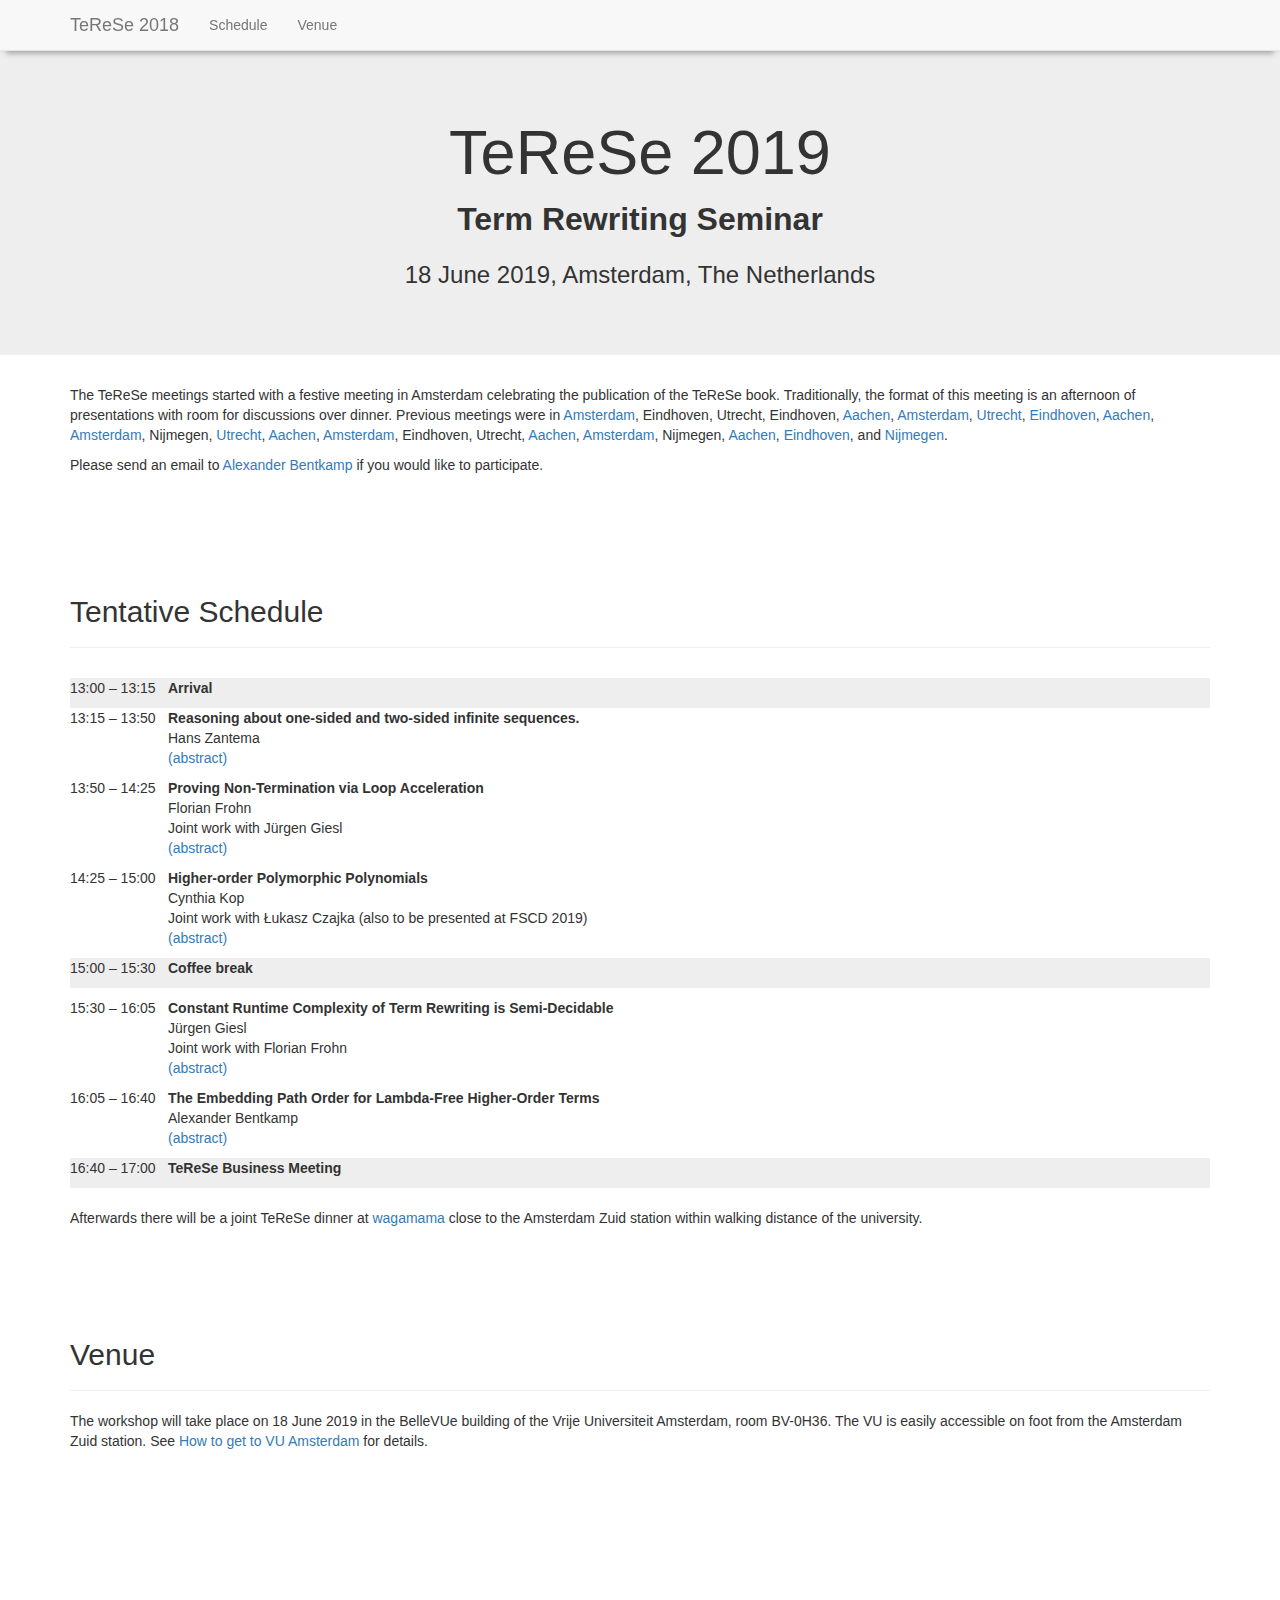
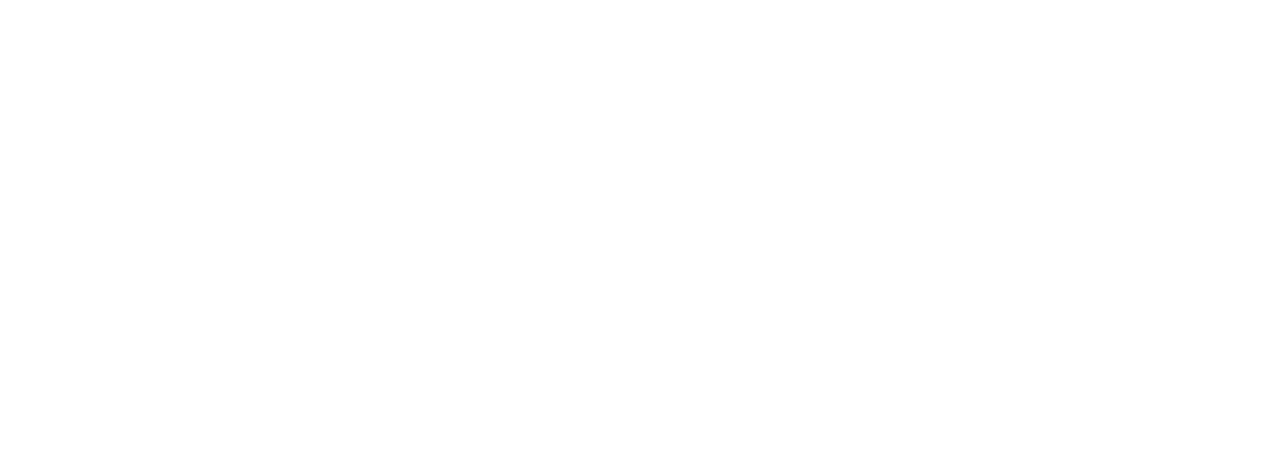
<file: terese2019/index.html>
<!DOCTYPE html>
<html lang="en">

<head>
  <title>TeReSe 2019</title>
  <meta charset="utf-8" />
  <meta http-equiv="X-UA-Compatible" content="IE=edge" />
  <meta name="viewport" content="width=device-width, initial-scale=1" />
  <meta name="description" content="" />
  <meta name="author" content="" />

  <link rel="stylesheet" href="https://maxcdn.bootstrapcdn.com/bootstrap/3.3.7/css/bootstrap.min.css" />
  <link href="../navbar-fixed-top.css" rel="stylesheet">
  <link href="../custom.css" rel="stylesheet">
  <script src="https://ajax.googleapis.com/ajax/libs/jquery/3.1.1/jquery.min.js"></script>
  <script src="https://maxcdn.bootstrapcdn.com/bootstrap/3.3.7/js/bootstrap.min.js"></script>
  <!--<link rel="icon" href="">-->

  <style type="text/css">
.sticker table {
        border: 1px solid #666;
        margin: 20px 80px 2px 80px;
}

table.schedule {
  width: 100%
}

table.schedule tr {
  background-color : #FFF;
}

table.schedule tr.break {
  background-color : #EEE;
}

table.schedule tr.session {
  background-color : #FFF;
}

table.schedule td:first-child {
  width : 7em;
  vertical-align: top;
}
  </style>
</head>

<body data-spy="scroll" data-target=".navbar">

<nav class="navbar navbar-default navbar-fixed-top">
  <div class="container">
    <div class="navbar-header">
      <a class="navbar-brand" href="#">TeReSe 2018</a>
    </div>
    <ul class="nav navbar-nav">
      <li><a href="#Program">Schedule</a></li>
      <li><a href="#Venue">Venue</a></li>
    </ul>
  </div>
</nav>

<div class="jumbotron">
  <div class="media-body">
    <center>
    <h1>TeReSe 2019</h1>
<!--    <h1><font color="#1563b9">Matryoshka 2018</font></h1> -->
    <p><font size=6><b>Term Rewriting Seminar</b></font></p>
    <p><font size=5>18 June 2019, Amsterdam, The Netherlands</font></p>
    </center>
  </div>
</div>


<div class="container" id="Aim">
    <p>
      The TeReSe meetings started with a festive meeting in Amsterdam celebrating
      the publication of the TeReSe book. Traditionally, the format of this meeting
      is an afternoon of presentations with room for discussions over dinner.
      Previous meetings were in
      <a href="http://www.cs.vu.nl/~terese/bookday.html">Amsterdam</a>,
      Eindhoven, Utrecht, Eindhoven,
      <a href="http://verify.rwth-aachen.de/psk/terese/">Aachen</a>,
      <a href="http://www.cs.vu.nl/~terese/terese060622.html">Amsterdam</a>,
      <a href="http://www.phil.uu.nl/~oostrom/TeReSe/">Utrecht</a>,
      <a href="http://www.win.tue.nl/~hzantema/terese.html">Eindhoven</a>,
      <a href="http://verify.rwth-aachen.de/psk/terese07/">Aachen</a>,
      <a href="http://www.cs.vu.nl/~tcs/seminar/terese20080624.html">Amsterdam</a>,
      Nijmegen,
      <a href="http://www.phil.uu.nl/~clemens/TeReSe2009.html">Utrecht</a>,
      <a href="http://verify.rwth-aachen.de/fuhs/terese10/">Aachen</a>,
      <a href=https://www.few.vu.nl/~tcs/seminar/terese20101118.html">Amsterdam</a>,
      Eindhoven, Utrecht,
      <a href="https://verify.rwth-aachen.de/stroeder/terese12/">Aachen</a>,
      <a href="https://www.few.vu.nl/~tcs/seminar/terese20121114.html">Amsterdam</a>,
      Nijmegen,
      <a href="https://verify.rwth-aachen.de/jhensel/terese16/">Aachen</a>,
      <a href="http://www.win.tue.nl/~hzantema/terese.html">Eindhoven</a>,
      and
      <a href="https://www.cs.ru.nl/~cynthiakop/terese18.html">Nijmegen</a>.
  
    <p>
      Please send an email to <a href="http://www.cs.vu.nl/~abp290/">Alexander
      Bentkamp</a> if you would like to participate.
  </div>

<div class="container" id="Program">
    <div class="page-header">
      <h2>Tentative Schedule</h2>
    </div>
  
    <table class="schedule">
  
      <tr class="session"><td></td><td><p><!--Session 1--></p></td></tr>
  
        <tr class="break"><td>13:00 &ndash; 13:15</td><td><p><b>Arrival</b></p></td></tr>
  
        <tr>
          <td>13:15 &ndash; 13:50</td>
          <td>
            <p>
              <b>Reasoning about one-sided and two-sided infinite sequences.</b><br>
              Hans Zantema<br>
              <a data-toggle="collapse" href="#collapseZantema" role="button" aria-expanded="false" aria-controls="collapseZantema">
                (abstract)
              </a>
            </p>
            <p class="collapse" id="collapseZantema">
                We recapitulate first order inductive theorem proving in a
                general setting without requirements on the shape of the
                equations involved. We show how this applies to settings in
                which the terms on which induction is applied do not have a
                unique representation as constructor terms. In this way we can
                do induction over the integers rather than over the natural
                numbers. We show how this induction mechanism can be applied to
                prove equality of infinite sequences, and how this is closely
                related to circular coinduction. As one-sided sequences can be
                defined as mappings from natural numbers to some basic type, we
                can also consider two-sided infinite sequences being mappings
                from integers to the base type, and apply the induction
                principle over the integers to prove equality of these. In
                particular we consider a two-sided variant of morphic sequences.
              </p>
          </td>
        </tr>
  
        <tr>
          <td>13:50 &ndash; 14:25</td>
          <td>
            <p>
              <b>Proving Non-Termination via Loop Acceleration</b><br>
              Florian Frohn<br>
              Joint work with Jürgen Giesl<br>
              <a data-toggle="collapse" href="#collapseFrohn" role="button" aria-expanded="false" aria-controls="collapseFrohn">
                (abstract)
              </a>
            </p>
            <p class="collapse" id="collapseFrohn">
                We present a new approach to prove non-termination of integer
                programs. It is based on a novel under-approximating loop
                acceleration technique, a new sufficient criterion to detect
                non-termination, and an SMT encoding to search for invariants.
                To evaluate our technique, we implemented it in our tool LoAT. A
                comparison with other leading termination analyzers for integer
                programs shows that it is competitive and can prove
                non-termination of some programs where existing tools fail. 
            </p>
          </td>
        </tr>
  
  
        <tr>
          <td>14:25 &ndash; 15:00</td>
          <td>
            <p>
              <b>Higher-order Polymorphic Polynomials</b><br>
              Cynthia Kop <br>
              Joint work with Łukasz Czajka (also to be presented at FSCD 2019)<br>
              <a data-toggle="collapse" href="#collapseKop" role="button" aria-expanded="false" aria-controls="collapseKop">
                (abstract)
              </a>
            </p>
            <p class="collapse" id="collapseKop">
                We generalise the termination method of higher-order polynomial interpretations to a setting with
                impredicative polymorphism. Instead of using weakly monotonic functionals, we interpret terms in
                a suitable extension of System Fω. This enables a direct interpretation of rewrite rules which make
                essential use of impredicative polymorphism. In addition, our generalisation eases the applicability
                of the method in the non-polymorphic setting by allowing for the encoding of inductive data types.
                As an illustration of the potential of our method, we prove termination of a substantial fragment of
                full intuitionistic second-order propositional logic with permutative conversions.
            </p>
          </td>
        </tr>
  
  
      <tr class="break"><td>15:00 &ndash; 15:30</td><td><p><b>Coffee break</b></p></td></tr>
  
      <tr class="session"><td></td><td><p><!--Session 2--></p></td></tr>
  
      <tr>
        <td>15:30 &ndash; 16:05</td>
        <td>
          <p>
            <b>Constant Runtime Complexity of Term Rewriting is Semi-Decidable  </b><br>
            Jürgen Giesl<br>
            Joint work with Florian Frohn<br>
            <a data-toggle="collapse" href="#collapseGiesl" role="button" aria-expanded="false" aria-controls="collapseGiesl">
              (abstract)
            </a>
          </p>
          <p class="collapse" id="collapseGiesl">
              We show that it is semi-decidable whether the runtime complexity
              of a term rewrite system is constant. Our semi-decision procedure
              exploits that constant runtime complexity is equivalent to
              termination of a restricted form of narrowing, which can be
              examined by considering finitely many start terms. We implemented
              our semi-decision procedure in the tool AProVE to show its
              efficiency and its success for systems where state-of-the-art
              complexity analysis tools fail.
          </p>
        </td>
      </tr>
  
        
      <tr>
        <td>16:05 &ndash; 16:40</td>
        <td>
          <p>
            <b>The Embedding Path Order for Lambda-Free Higher-Order Terms</b><br>
            Alexander Bentkamp<br>
            <a data-toggle="collapse" href="#collapseBentkamp" role="button" aria-expanded="false" aria-controls="collapseBentkamp">
              (abstract)
            </a>
          </p>
          <p class="collapse" id="collapseBentkamp">
            I will present a variant of RPO for higher-order terms without lambda-abstractions.
            Being a ground-total simplification order, it appears promising for higher-order superposition.
            I developed an algorithm to compute the order reasonably fast and implemented it in the Zipperposition theorem prover.
          </p>
        </td>
      </tr>
  
        
      <tr class="break">
        <td>16:40 &ndash; 17:00</td>
        <td>
          <p>
            <b>TeReSe Business Meeting</b>
        </td>
      </tr>

    <tr><td colspan="2"><br> Afterwards there will be a joint TeReSe dinner at <a href="https://www.wagamama.nl/restaurants/zuidplein">wagamama</a> close to the Amsterdam Zuid station within walking distance of the university.</td></tr>
    
    </table>
  
  </div>


<div class="container" id="Venue">
  <div class="page-header">
    <h2>Venue</h2>
  </div>

  <p>
The workshop will take place on 18 June 2019 in the BelleVUe
building of the Vrije Universiteit Amsterdam, room BV-0H36. The VU is easily accessible on
foot from the Amsterdam Zuid station.
See <a href="https://www.vu.nl/en/about-vu-amsterdam/contact-info-and-route/route-description/index.aspx">How to get to VU Amsterdam</a>
for details.

<p>&nbsp;

<p><center>
    <iframe src="https://www.google.com/maps/embed?pb=!1m18!1m12!1m3!1d1880.5865496093102!2d4.8644137019378295!3d52.33393069623825!2m3!1f0!2f0!3f0!3m2!1i1024!2i768!4f13.1!3m3!1m2!1s0x47c60b8ce0c44af1%3A0xf654ac954fe9961d!2sAdvalvas!5e0!3m2!1sen!2snl!4v1556786996985!5m2!1sen!2snl" width="600" height="450" frameborder="0" style="border:0" allowfullscreen></iframe>
  </center>

<br>

<br>

<br>
</div>




<div class="container" id="Acknowledgment">
  <!--<p>
  <b>Acknowledgment:</b> We want to thank Caroline Waij for helping with the organization.
  This workshop is partially supported by the ERC Starting Grant 2016 <a
  href="../index.html">Matryoshka</a> (grant agreement No.
  <a href="http://cordis.europa.eu/project/rcn/207590_en.html">713999</a>).

  <br>
  <br>
  <br>
    <div class="sticker">
      <table>
        <tbody><tr>
          <td>&nbsp;
          <td><img src="http://ec.europa.eu/research/participants/docs/h2020-funding-guide/imgs/eu-flag.jpg" width="50px" border="0" name="European Union flag"></td>
          <td>&nbsp;&nbsp;&nbsp;
          <td>This project has received funding from the European Union's Horizon 2020 research and innovation program
            under grant agreement No. 713999.&nbsp;&nbsp;</td>
        </tr>
      </tbody></table>
    </div>-->

  <br>
  <br>
  <br>

</div>

</body>

</html>
</file>
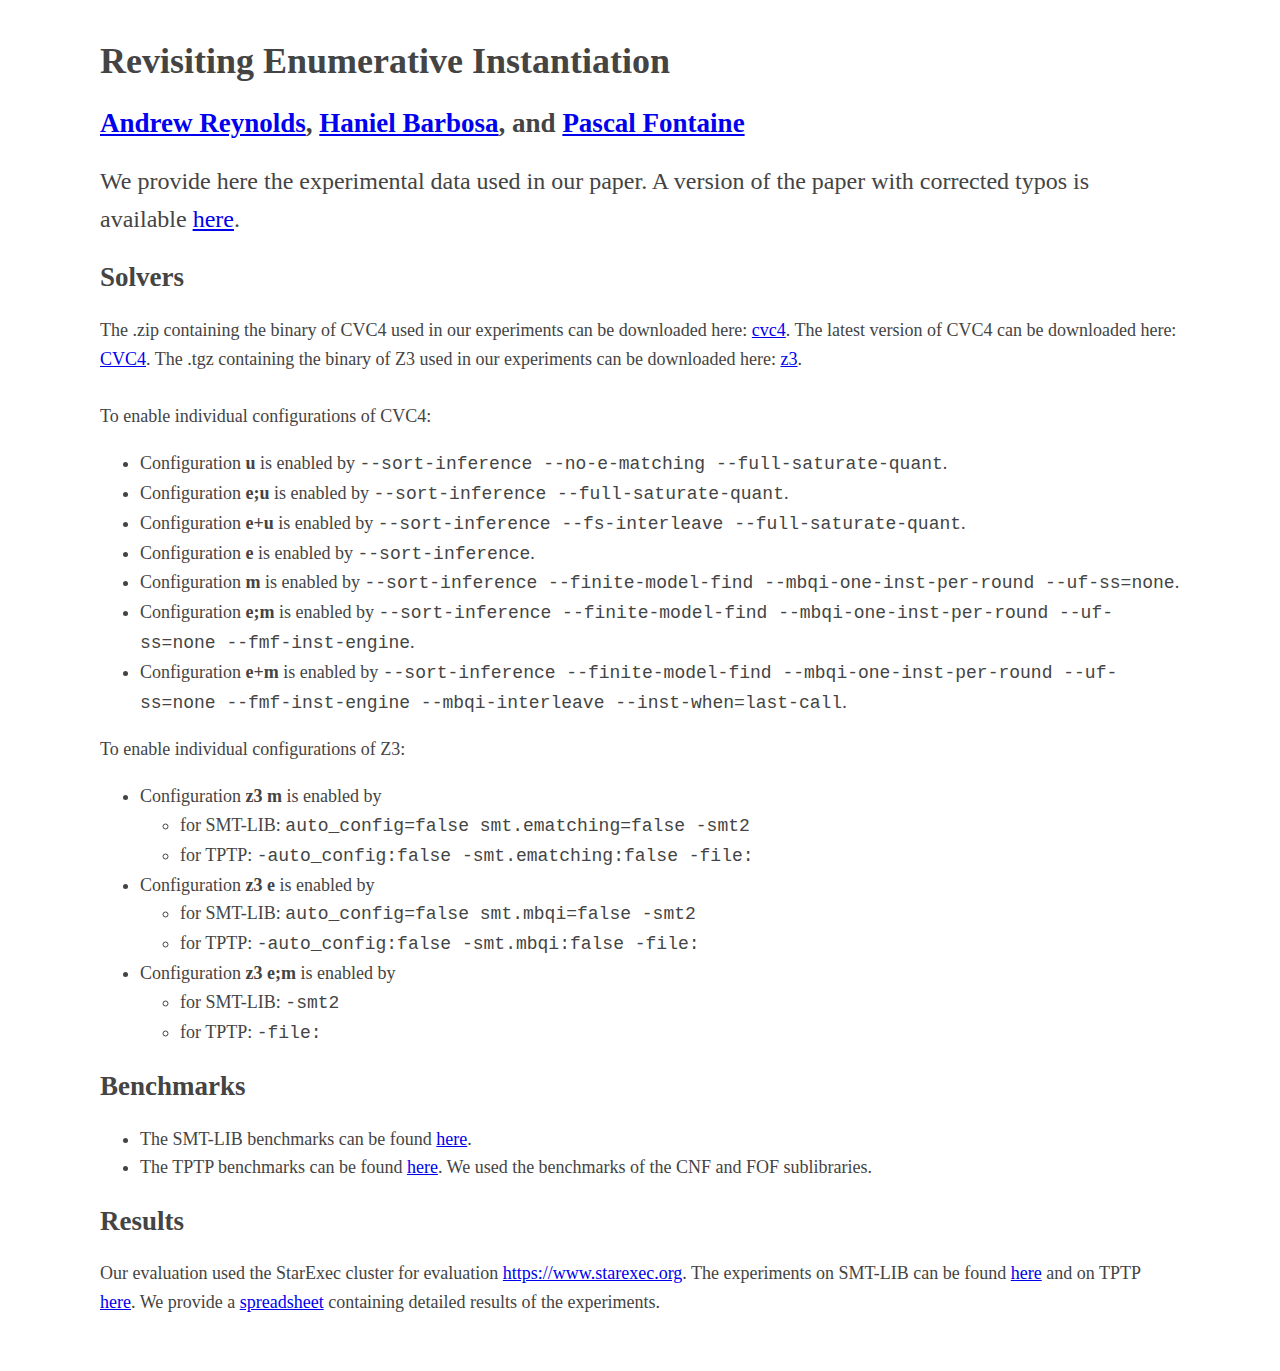
<file: pubs/fol_enumerative_inst/index.html>
<!DOCTYPE HTML PUBLIC "-//IETF//DTD HTML//EN">
<html><head>
    <title>Revisiting Enumerative Instantiation</title>
    <meta http-equiv="Content-Type" content="text/html;charset=utf-8" />
    <meta name="robots" content="noindex, nofollow" />
    <meta name="author" content="Andrew Reynolds, Haniel Barbosa, Pascal Fontaine" />
    <meta name="description" content="Experimental data" />
</head>
<style type="text/css">body{margin:40px
    auto;;line-height:1.6;font-size:18px;color:#444;padding:0
    100px}h1,h2,h3{line-height:1.2}</style>
<body>
    <h1>Revisiting Enumerative Instantiation</h1>

    <h2>
        <a href="http://homepage.divms.uiowa.edu/~ajreynol/">Andrew Reynolds</a>,
        <a href="https://members.loria.fr/HBarbosa/">Haniel Barbosa</a>,
        and <a href="https://members.loria.fr/PFontaine/">Pascal Fontaine</a>
    </h2>

    <p><font size="5">We provide here the experimental data used in
    our paper. A version of the paper with corrected typos is
    available <a href="../fol_enumerative_inst.pdf">here</a>.</font></p>

    <h2><a name="solver">Solvers</a></h2>

    <p>The .zip containing the binary of CVC4 used in our experiments can be downloaded here: <a href="cvc4.zip">cvc4</a>.
        The latest version of CVC4 can be downloaded here: <a href="http://cvc4.cs.stanford.edu/downloads/" target="_blank">CVC4</a>.
        The .tgz containing the binary of Z3 used in our experiments can be downloaded here: <a href="./z3.tar.tgz">z3</a>.
        <br>
        <br>
        To enable individual configurations of CVC4:
        <ul>
            <li> Configuration <b>u</b> is enabled by <tt>--sort-inference --no-e-matching --full-saturate-quant</tt>.</li>
            <li> Configuration <b>e;u</b> is enabled by <tt>--sort-inference --full-saturate-quant</tt>.</li>
            <li> Configuration <b>e+u</b> is enabled by <tt>--sort-inference --fs-interleave --full-saturate-quant</tt>.</li>
            <li> Configuration <b>e</b> is enabled by <tt>--sort-inference</tt>.</li>
            <li> Configuration <b>m</b> is enabled by <tt>--sort-inference --finite-model-find --mbqi-one-inst-per-round --uf-ss=none</tt>.</li>
            <li> Configuration <b>e;m</b> is enabled by <tt>--sort-inference --finite-model-find --mbqi-one-inst-per-round --uf-ss=none --fmf-inst-engine</tt>.</li>
            <li> Configuration <b>e+m</b> is enabled by <tt>--sort-inference --finite-model-find --mbqi-one-inst-per-round --uf-ss=none --fmf-inst-engine --mbqi-interleave --inst-when=last-call</tt>.</li>
        </ul>

        To enable individual configurations of Z3:
        <ul>
            <li> Configuration <b>z3 m</b> is enabled by
                <ul>
                    <li>for SMT-LIB:
                        <tt>auto_config=false smt.ematching=false -smt2</tt></li>
                    <li>for TPTP: <tt>-auto_config:false -smt.ematching:false -file:</tt></li>
                </ul></li>

            <li> Configuration <b>z3 e</b> is enabled by
                <ul>
                    <li>for SMT-LIB:
                        <tt>auto_config=false smt.mbqi=false -smt2</tt></li>
                    <li>for TPTP: <tt>-auto_config:false -smt.mbqi:false -file:</tt></li>
            </li>
                </ul>
                <li> Configuration <b>z3 e;m</b> is enabled by
                    <ul>
                        <li>for SMT-LIB:
                            <tt>-smt2</tt></li>
                        <li>for TPTP: <tt>-file:</tt></li>
                    </ul>
</li>
        </ul>

    </p>


    <h2><a name="benchmarks">Benchmarks</a></h2>

    <p>
        <ul>
            <li>The SMT-LIB benchmarks can be found <a href="https://clc-gitlab.cs.uiowa.edu:2443/SMT-LIB-benchmarks/" target="_blank">here</a>.</li>
            <li>The TPTP benchmarks can be found <a href="http://www.cs.miami.edu/~tptp/TPTP/Distribution/TPTP-v7.0.0.tgz">here</a>. We used the benchmarks of the CNF and FOF sublibraries.</li>
        </ul>
    </p>

    <h2><a name="results">Results</a></h2>

    <p>
        Our evaluation used the StarExec cluster for evaluation <a href="https://www.starexec.org" target="_blank">https://www.starexec.org</a>. The experiments on SMT-LIB can be found <a href="https://www.starexec.org/starexec/secure/details/job.jsp?id=24496" target="_blank">here</a> and on TPTP <a href="https://www.starexec.org/starexec/secure/details/job.jsp?id=24495" target="_blank">here</a>.
        We provide a <a href="../../../../papers/fol_enumerative_inst/exps/data.xlsx">spreadsheet</a> containing detailed results of the experiments.
        <!-- The spreadsheet has blah blah blah -->
    </p>

</body>
</html>
</file>
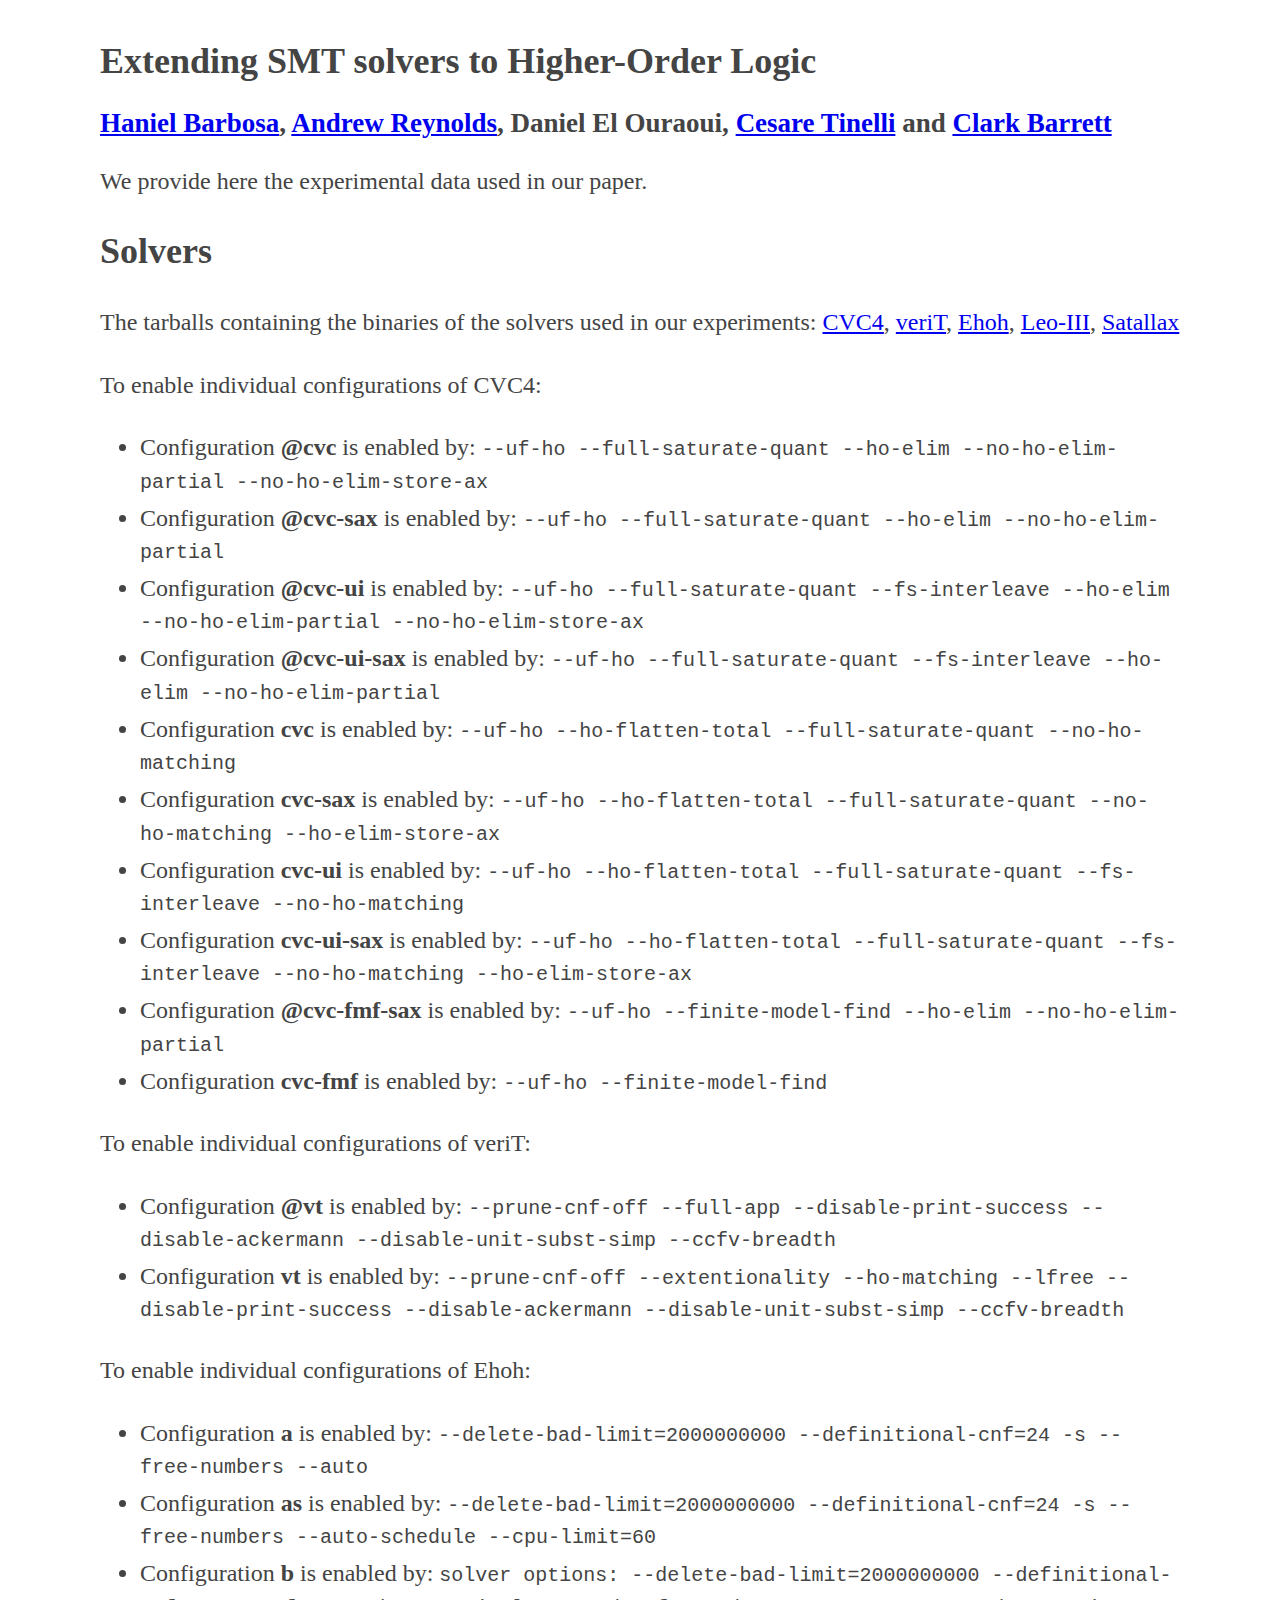
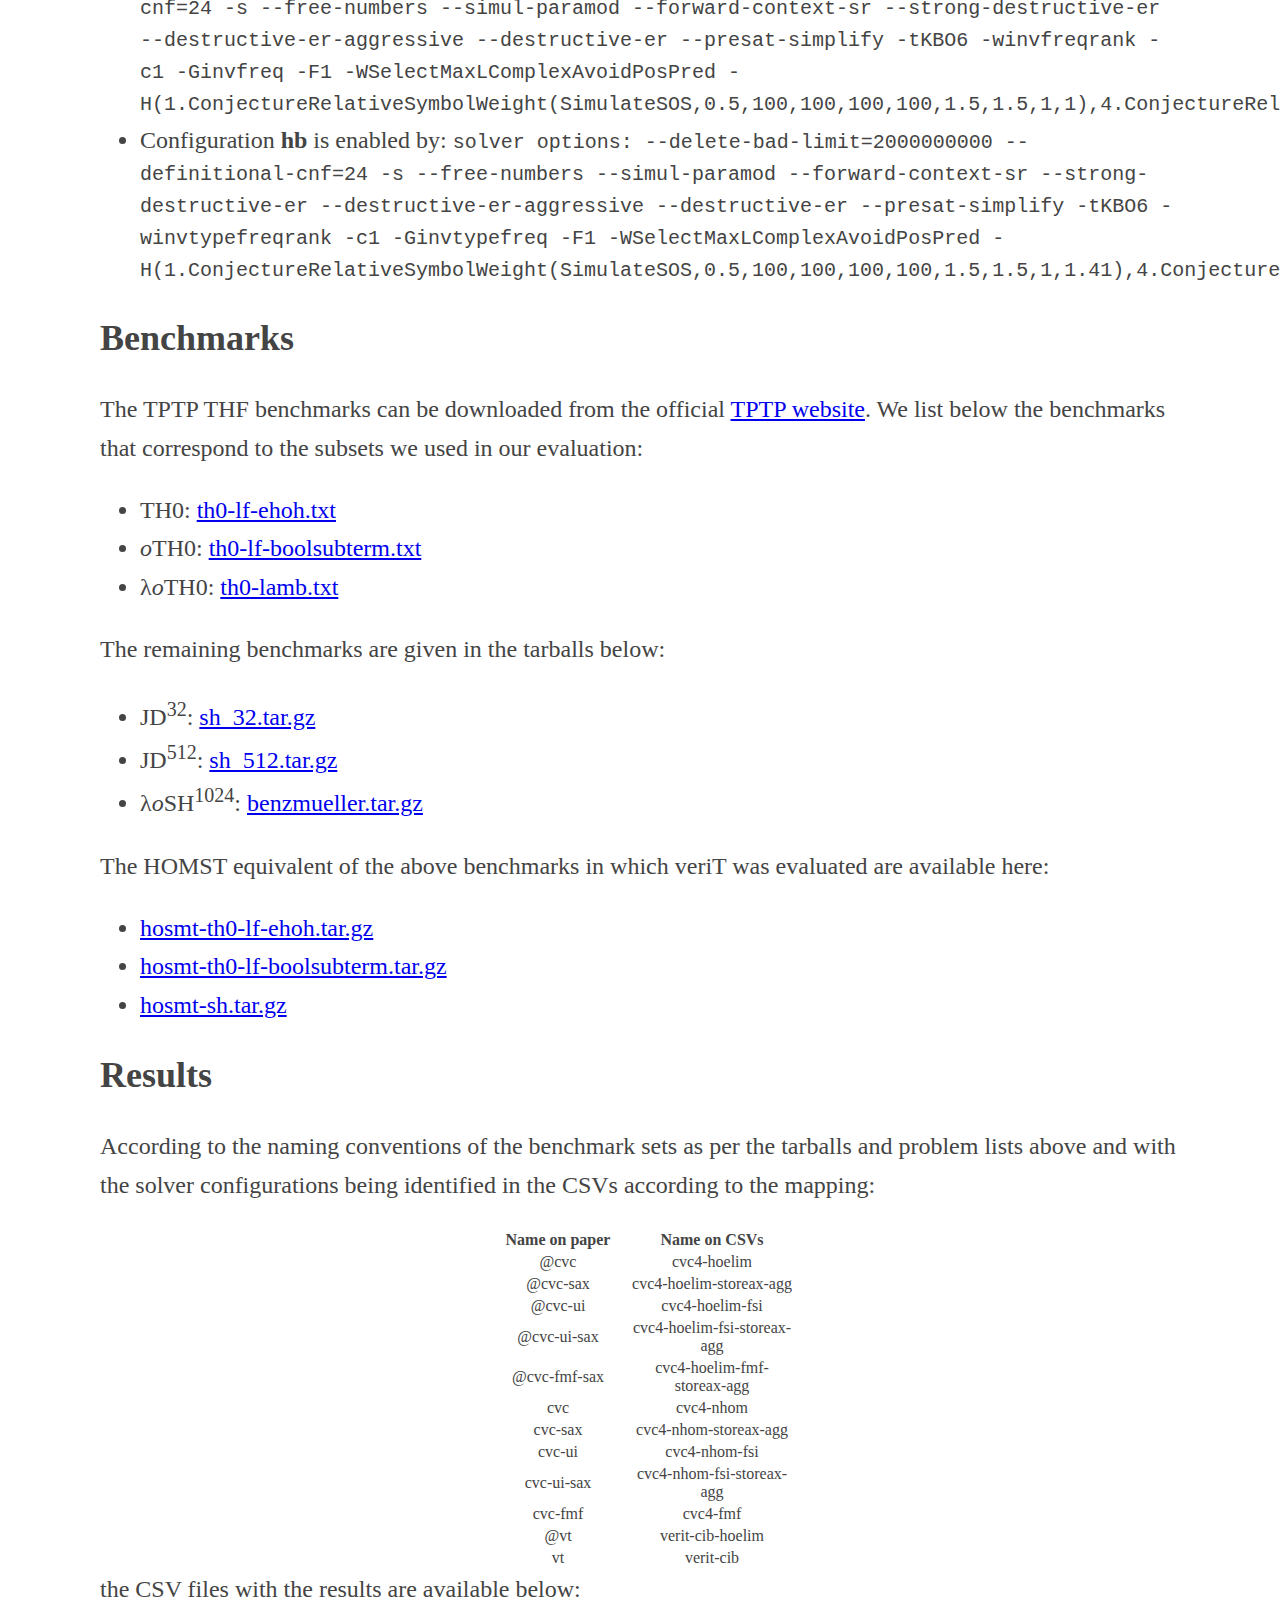
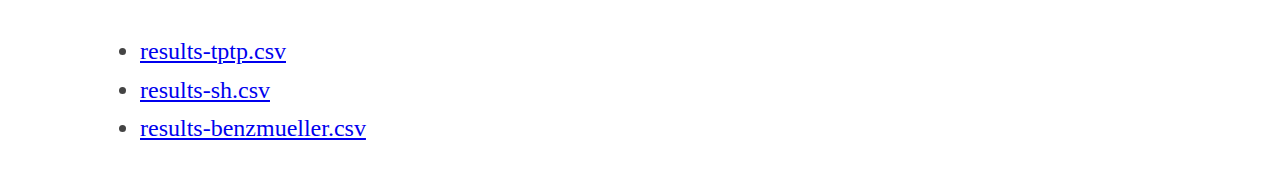
<file: pubs/hosmt/index.html>
<!DOCTYPE HTML PUBLIC "-//IETF//DTD HTML//EN">
<html><head>
    <title>Extending SMT solvers to Higher-Order Logic</title>
    <meta http-equiv="Content-Type" content="text/html;charset=utf-8" />
    <meta name="robots" content="noindex, nofollow" />
    <meta name="author" content="Haniel Barbosa, Andrew Reynolds, Daniel El Ouraoui, Cesare Tinelli and Clark Barrett" />
    <meta name="description" content="Experimental data" />
</head>
<style type="text/css">body{margin:40px
    auto;;line-height:1.6;font-size:18px;color:#444;padding:0
    100px}h1,h2,h3{line-height:1.2}</style>
<body>
    <h1>Extending SMT solvers to Higher-Order Logic</h1>

    <h2>
        <a href="https://homepages.dcc.ufmg.br/~hbarbosa/">Haniel Barbosa</a>,
        <a href="http://homepage.divms.uiowa.edu/~ajreynol/">Andrew Reynolds</a>,
        Daniel El Ouraoui,
        <a href="http://homepage.cs.uiowa.edu/~tinelli/">Cesare Tinelli</a>
        and
        <a href="http://theory.stanford.edu/~barrett/">Clark Barrett</a>
    </h2>

    <p><font size="5">We provide here the experimental data used in
        our paper.
        <!-- A version of the paper with corrected typos is available <a href="../fol_enumerative_inst.pdf">here</a>.</font> -->
    </p>

    <h2><a name="solver">Solvers</a></h2>

    <p>The tarballs containing the binaries of the solvers used in our experiments: <a href="http://matryoshka.gforge.inria.fr/pubs/hosmt/cvc4.tar.gz">CVC4</a>, <a href="http://matryoshka.gforge.inria.fr/pubs/hosmt/verit.tar.gz">veriT</a>, <a href="http://matryoshka.gforge.inria.fr/pubs/hosmt/ehoh.tar.gz">Ehoh</a>, <a href="http://matryoshka.gforge.inria.fr/pubs/hosmt/leoiii-1.3.tar.gz">Leo-III</a>, <a href="http://matryoshka.gforge.inria.fr/pubs/hosmt/satallax-3.3.tar.gz">Satallax</a>    </p>
    <p>To enable individual configurations of CVC4:</p>
    <ul>
        <li> Configuration <b>@cvc</b> is enabled by: <tt>--uf-ho --full-saturate-quant --ho-elim --no-ho-elim-partial --no-ho-elim-store-ax</tt></li>
        <li> Configuration <b>@cvc-sax</b> is enabled by: <tt>--uf-ho --full-saturate-quant --ho-elim --no-ho-elim-partial</tt></li>
        <li> Configuration <b>@cvc-ui</b> is enabled by: <tt>--uf-ho --full-saturate-quant --fs-interleave --ho-elim --no-ho-elim-partial --no-ho-elim-store-ax</tt></li>
        <li> Configuration <b>@cvc-ui-sax</b> is enabled by: <tt>--uf-ho --full-saturate-quant --fs-interleave --ho-elim --no-ho-elim-partial</tt></li>
        <li> Configuration <b>cvc</b> is enabled by: <tt>--uf-ho --ho-flatten-total --full-saturate-quant --no-ho-matching</tt></li>
        <li> Configuration <b>cvc-sax</b> is enabled by: <tt>--uf-ho --ho-flatten-total --full-saturate-quant --no-ho-matching --ho-elim-store-ax</tt></li>
        <li> Configuration <b>cvc-ui</b> is enabled by: <tt>--uf-ho --ho-flatten-total --full-saturate-quant --fs-interleave --no-ho-matching</tt></li>
        <li> Configuration <b>cvc-ui-sax</b> is enabled by: <tt>--uf-ho --ho-flatten-total --full-saturate-quant --fs-interleave --no-ho-matching --ho-elim-store-ax</tt></li>
        <li> Configuration <b>@cvc-fmf-sax</b> is enabled by: <tt>--uf-ho  --finite-model-find --ho-elim --no-ho-elim-partial</tt></li>
        <li> Configuration <b>cvc-fmf</b> is enabled by: <tt>--uf-ho --finite-model-find</tt></li>
    </ul>
    To enable individual configurations of veriT:
    <ul>
        <li> Configuration <b>@vt</b> is enabled by: <tt>--prune-cnf-off --full-app --disable-print-success --disable-ackermann --disable-unit-subst-simp --ccfv-breadth</tt></li>
        <li> Configuration <b>vt</b> is enabled by: <tt>--prune-cnf-off --extentionality --ho-matching --lfree --disable-print-success --disable-ackermann --disable-unit-subst-simp --ccfv-breadth</tt></li>
    </ul>
    To enable individual configurations of Ehoh:
    <ul>
        <li> Configuration <b>a</b> is enabled by: <tt>--delete-bad-limit=2000000000 --definitional-cnf=24 -s --free-numbers  --auto</tt></li>
        <li> Configuration <b>as</b> is enabled by: <tt>--delete-bad-limit=2000000000 --definitional-cnf=24 -s --free-numbers  --auto-schedule --cpu-limit=60</tt></li>
        <li> Configuration <b>b</b> is enabled by: <tt>solver options: --delete-bad-limit=2000000000 --definitional-cnf=24 -s --free-numbers  --simul-paramod --forward-context-sr --strong-destructive-er --destructive-er-aggressive --destructive-er --presat-simplify -tKBO6 -winvfreqrank -c1 -Ginvfreq -F1 -WSelectMaxLComplexAvoidPosPred -H(1.ConjectureRelativeSymbolWeight(SimulateSOS,0.5,100,100,100,100,1.5,1.5,1,1),4.ConjectureRelativeSymbolWeight(ConstPrio,0.1,100,100,100,100,1.5,1.5,1.5,1),1.FIFOWeight(PreferProcessed),1.ConjectureRelativeSymbolWeight(PreferNonGoals,0.5,100,100,100,100,1.5,1.5,1,1),4.Refinedweight(SimulateSOS,3,2,2,1.5,2,1))</tt></li>
        <li> Configuration <b>hb</b> is enabled by: <tt>solver options: --delete-bad-limit=2000000000 --definitional-cnf=24 -s --free-numbers  --simul-paramod --forward-context-sr --strong-destructive-er --destructive-er-aggressive --destructive-er --presat-simplify -tKBO6 -winvtypefreqrank -c1 -Ginvtypefreq -F1 -WSelectMaxLComplexAvoidPosPred -H(1.ConjectureRelativeSymbolWeight(SimulateSOS,0.5,100,100,100,100,1.5,1.5,1,1.41),4.ConjectureRelativeTypeSymbolWeight(ConstPrio,0.1,100,100,100,100,1.5,1.5,1.5,1.41),1.FIFOWeight(PreferProcessed),1.ConjectureRelativeSymbolWeight(PreferNonGoals,0.5,100,100,100,100,1.5,1.5,1,1.41),4.Refinedweight(SimulateSOS,3,2,2,1.5,2,1.41))</tt></li>
    </ul>

    <h2><a name="benchmarks">Benchmarks</a></h2>
    The TPTP THF benchmarks can be downloaded from the official <a href="http://www.tptp.org/TPTP/Distribution/TPTP-v7.2.0.tgz">TPTP website</a>. We list below the benchmarks that correspond to the subsets we used in our evaluation:
    <ul>
        <li>
            TH0: <a href="http://matryoshka.gforge.inria.fr/pubs/hosmt/th0-lf-ehoh.txt">th0-lf-ehoh.txt</a>
        </li>
        <li>
            <i>o</i>TH0: <a href="http://matryoshka.gforge.inria.fr/pubs/hosmt/th0-lf-boolsubterm.txt">th0-lf-boolsubterm.txt</a>
        </li>
        <li>
            &lambda;<i>o</i>TH0: <a href="http://matryoshka.gforge.inria.fr/pubs/hosmt/th0-lamb.txt">th0-lamb.txt</a>
        </li>
    </ul>
    The remaining benchmarks are given in the tarballs below:
    <ul>
        <li>
            JD<sup>32</sup>: <a href="http://matryoshka.gforge.inria.fr/pubs/hosmt/sh_32.tar.gz">sh_32.tar.gz</a>
        </li>
        <li>
            JD<sup>512</sup>: <a href="http://matryoshka.gforge.inria.fr/pubs/hosmt/sh_512.tar.gz">sh_512.tar.gz</a>
        </li>
        <li>
            &lambda;<i>o</i>SH<sup>1024</sup>: <a href="http://matryoshka.gforge.inria.fr/pubs/hosmt/benzmueller.tar.gz">benzmueller.tar.gz</a>
        </li>
    </ul>

    The HOMST equivalent of the above benchmarks in which veriT was evaluated are available here:
    <ul>
        <li>
            <a href="http://matryoshka.gforge.inria.fr/pubs/hosmt/smt2-th0-lf-ehoh.tar.gz">hosmt-th0-lf-ehoh.tar.gz</a>
        </li>
        <li>
            <a href="http://matryoshka.gforge.inria.fr/pubs/hosmt/smt2-th0-lf-boolsubterm.tar.gz">hosmt-th0-lf-boolsubterm.tar.gz</a>
        </li>
        <li>
            <a href="http://matryoshka.gforge.inria.fr/pubs/hosmt/smt2-sh.tar.gz">hosmt-sh.tar.gz</a>
        </li>
    </ul>

    <h2><a name="results">Results</a></h2>

    <p>
        According to the naming conventions of the benchmark sets as
        per the tarballs and problem lists above and with the solver
        configurations being identified in the CSVs according to the
        mapping:
    </p>

    <center>
        <table>
            <thead>
                <tr>
                    <th width="140">Name on paper</th>
                    <th width="160">Name on CSVs</th>
                </tr>
            </thead>
            <tbody>
                <tr align="center">
                    <td>@cvc</td>
                    <td>cvc4-hoelim</td>
                </tr>
                <tr align="center">
                    <td>@cvc-sax</td>
                    <td>cvc4-hoelim-storeax-agg</td>
                </tr>
                <tr align="center">
                    <td>@cvc-ui</td>
                    <td>cvc4-hoelim-fsi</td>
                </tr>
                <tr align="center">
                    <td>@cvc-ui-sax</td>
                    <td>cvc4-hoelim-fsi-storeax-agg</td>
                </tr>
                <tr align="center">
                    <td>@cvc-fmf-sax</td>
                    <td>cvc4-hoelim-fmf-storeax-agg</td>
                </tr>
                <tr align="center">
                    <td>cvc</td>
                    <td>cvc4-nhom</td>
                </tr>
                <tr align="center">
                    <td>cvc-sax</td>
                    <td>cvc4-nhom-storeax-agg</td>
                </tr>
                <tr align="center">
                    <td>cvc-ui</td>
                    <td>cvc4-nhom-fsi</td>
                </tr>
                <tr align="center">
                    <td>cvc-ui-sax</td>
                    <td>cvc4-nhom-fsi-storeax-agg</td>
                </tr>
                <tr align="center">
                    <td>cvc-fmf</td>
                    <td>cvc4-fmf</td>
                </tr>
                <tr align="center">
                    <td>@vt</td>
                    <td>verit-cib-hoelim</td>
                </tr>
                <tr align="center">
                    <td>vt</td>
                    <td>verit-cib</td>
                </tr>
            </tbody>
        </table>
    </center>

    the CSV files with the results are available below:

    <ul>
        <li>
            <a href="http://matryoshka.gforge.inria.fr/pubs/hosmt/results-th0.csv">results-tptp.csv</a>
        </li>
        <li>
            <a href="http://matryoshka.gforge.inria.fr/pubs/hosmt/results-sh.csv">results-sh.csv</a>
        </li>
        <li>
            <a href="http://matryoshka.gforge.inria.fr/pubs/hosmt/results-benzmueller.csv">results-benzmueller.csv</a>
        </li>
    </ul>




</body>
</html>
</file>
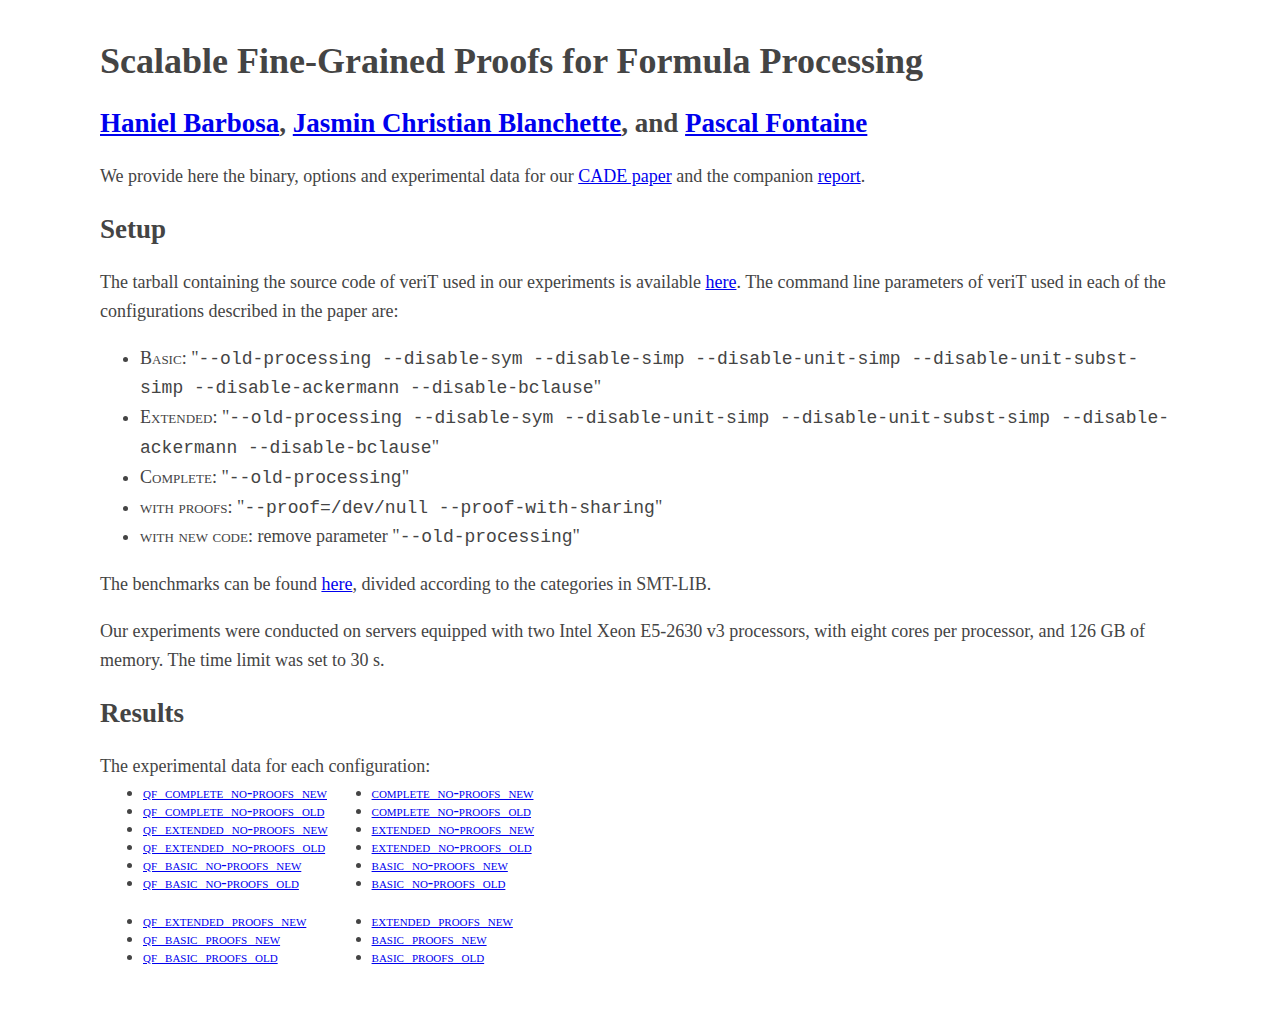
<file: pubs/processing/index.html>
<!DOCTYPE HTML PUBLIC "-//IETF//DTD HTML//EN">
<html><head>
    <title>Scalable Fine-Grained Proofs for Formula Processing</title>
    <meta http-equiv="Content-Type" content="text/html;charset=utf-8" />
    <meta name="robots" content="noindex, nofollow" />
    <meta name="author" content="Haniel Barbosa, Jasmin Christian Blanchette, Pascal Fontaine" />
    <meta name="description" content="Experimental data" />
</head>
<style type="text/css">body{margin:40px
    auto;;line-height:1.6;font-size:18px;color:#444;padding:0
    100px}h1,h2,h3{line-height:1.2}</style>
<body>
    <h1>Scalable Fine-Grained Proofs for Formula Processing</h1>

    <h2>
        <a href="https://members.loria.fr/HBarbosa/">Haniel Barbosa</a>,
        <a href="https://people.mpi-inf.mpg.de/~jblanche//">Jasmin Christian Blanchette</a>,
        and <a href="https://members.loria.fr/PFontaine/">Pascal Fontaine</a>
    </h2>

    <p>We provide here the binary, options and experimental data for our <a href="../processing_paper.pdf">CADE paper</a> and the companion <a href="https://hal.inria.fr/hal-01526841">report</a>.</p>

    <h2><a name="solver">Setup</a></h2>

    <p>
        The tarball containing the source code of veriT used in our experiments is available <a href="veriT.tar.gz">here</a>. The command line parameters of veriT used in each of the configurations described in the paper are:
        <ul>
            <li> <font style="font-variant: small-caps">Basic</font>: "<tt>--old-processing --disable-sym --disable-simp --disable-unit-simp --disable-unit-subst-simp --disable-ackermann --disable-bclause</tt>"</li>
            <li> <font style="font-variant: small-caps">Extended</font>: "<tt>--old-processing --disable-sym --disable-unit-simp --disable-unit-subst-simp --disable-ackermann --disable-bclause</tt>"</li>
            <li> <font style="font-variant: small-caps">Complete</font>: "<tt>--old-processing</tt>"</li>
            <li><font style="font-variant: small-caps">with proofs</font>: "<tt>--proof=/dev/null --proof-with-sharing</tt>"</li>
            <li><font style="font-variant: small-caps">with new code</font>: remove parameter "<tt>--old-processing</tt>"</li>
        </ul></li>
        </ul>

        <p>The benchmarks can be found <a href="https://clc-gitlab.cs.uiowa.edu:2443/explore/projects?sort=name_asc/">here</a>, divided according to the categories in SMT-LIB. </p>

        <p>
            Our experiments were conducted on servers
            equipped with two Intel Xeon E5-2630 v3 processors, with eight
            cores per processor, and 126 GB of memory.
            The time limit was set to 30 s.
        </p>

        <h2><a name="results">Results</a></h2>
        <p>
            The experimental data for each configuration:
            <table class="table table-hover">
                <tbody>
                    <tr>
                        <td>
                            <ul>
                                <li><a href="https://members.loria.fr/HBarbosa/papers/2017-proofs/exps/qf_complete_noproof_new.txt"><font style="font-variant: small-caps">qf_complete_no-proofs_new</font></a></li>
                                <li><a href="https://members.loria.fr/HBarbosa/papers/2017-proofs/exps/qf_complete_noproof_old.txt"><font style="font-variant: small-caps">qf_complete_no-proofs_old</font></a></li>
                                <li><a href="https://members.loria.fr/HBarbosa/papers/2017-proofs/exps/qf_extended_noproof_new.txt"><font style="font-variant: small-caps">qf_extended_no-proofs_new</font></a></li>
                                <li><a href="https://members.loria.fr/HBarbosa/papers/2017-proofs/exps/qf_extended_noproof_old.txt"><font style="font-variant: small-caps">qf_extended_no-proofs_old</font></a></li>
                                <li><a href="https://members.loria.fr/HBarbosa/papers/2017-proofs/exps/qf_basic_noproof_new.txt"><font style="font-variant: small-caps">qf_basic_no-proofs_new</font></a></li>
                                <li><a href="https://members.loria.fr/HBarbosa/papers/2017-proofs/exps/qf_basic_noproof_old.txt"><font style="font-variant: small-caps">qf_basic_no-proofs_old</font></a></li>
                            </ul>
                        </td>
                        <td>
                            <ul>
                                <li><a href="https://members.loria.fr/HBarbosa/papers/2017-proofs/exps/complete_noproof_new.txt"><font style="font-variant: small-caps">complete_no-proofs_new</font></a></li>
                                <li><a href="https://members.loria.fr/HBarbosa/papers/2017-proofs/exps/complete_noproof_old.txt"><font style="font-variant: small-caps">complete_no-proofs_old</font></a></li>
                                <li><a href="https://members.loria.fr/HBarbosa/papers/2017-proofs/exps/extended_noproof_new.txt"><font style="font-variant: small-caps">extended_no-proofs_new</font></a></li>
                                <li><a href="https://members.loria.fr/HBarbosa/papers/2017-proofs/exps/extended_noproof_old.txt"><font style="font-variant: small-caps">extended_no-proofs_old</font></a></li>
                                <li><a href="https://members.loria.fr/HBarbosa/papers/2017-proofs/exps/basic_noproof_new.txt"><font style="font-variant: small-caps">basic_no-proofs_new</font></a></li>
                                <li><a href="https://members.loria.fr/HBarbosa/papers/2017-proofs/exps/basic_noproof_old.txt"><font style="font-variant: small-caps">basic_no-proofs_old</font></a></li>
                            </ul>
                        </td>
                    </tr>
                    <tr>
                        <td>
                            <ul>
                                <li><a href="https://members.loria.fr/HBarbosa/papers/2017-proofs/exps/qf_extended_proof_new.txt"><font style="font-variant: small-caps">qf_extended_proofs_new</font></a></li>
                                <li><a href="https://members.loria.fr/HBarbosa/papers/2017-proofs/exps/qf_basic_proof_new.txt"><font style="font-variant: small-caps">qf_basic_proofs_new</font></a></li>
                                <li><a href="https://members.loria.fr/HBarbosa/papers/2017-proofs/exps/qf_basic_proof_old.txt"><font style="font-variant: small-caps">qf_basic_proofs_old</font></a></li>
                            </ul>
                        </td>
                        <td>
                            <ul>
                                <li><a href="https://members.loria.fr/HBarbosa/papers/2017-proofs/exps/extended_proof_new.txt"><font style="font-variant: small-caps">extended_proofs_new</font></a></li>
                                <li><a href="https://members.loria.fr/HBarbosa/papers/2017-proofs/exps/basic_proof_new.txt"><font style="font-variant: small-caps">basic_proofs_new</font></a></li>
                                <li><a href="https://members.loria.fr/HBarbosa/papers/2017-proofs/exps/basic_proof_old.txt"><font style="font-variant: small-caps">basic_proofs_old</font></a></li>
                            </ul>
                        </td>
                    </tr>
                </tbody>
            </table>
        </p>
        <!-- <p>Some detailed comparisons between the different configurations presented in the paper are linked below:</p>
             <ul>
             <li><a href="https://members.loria.fr/HBarbosa/papers/2017-proofs/comps/qf_basic_proof_old-vs-qf_basic_proof_new/compare.html"><font style="font-variant: small-caps">qf_basic_proofs_old vs qf_basic_proofs-new</font></a></li>
             <li><a href="https://members.loria.fr/HBarbosa/papers/2017-proofs/comps/basic_proof_old-vs-basic_proof_new/compare.html"><font style="font-variant: small-caps">basic_proofs_old vs basic_proofs-new</font></a></li>
             </ul> -->
</body>
</html>
</file>
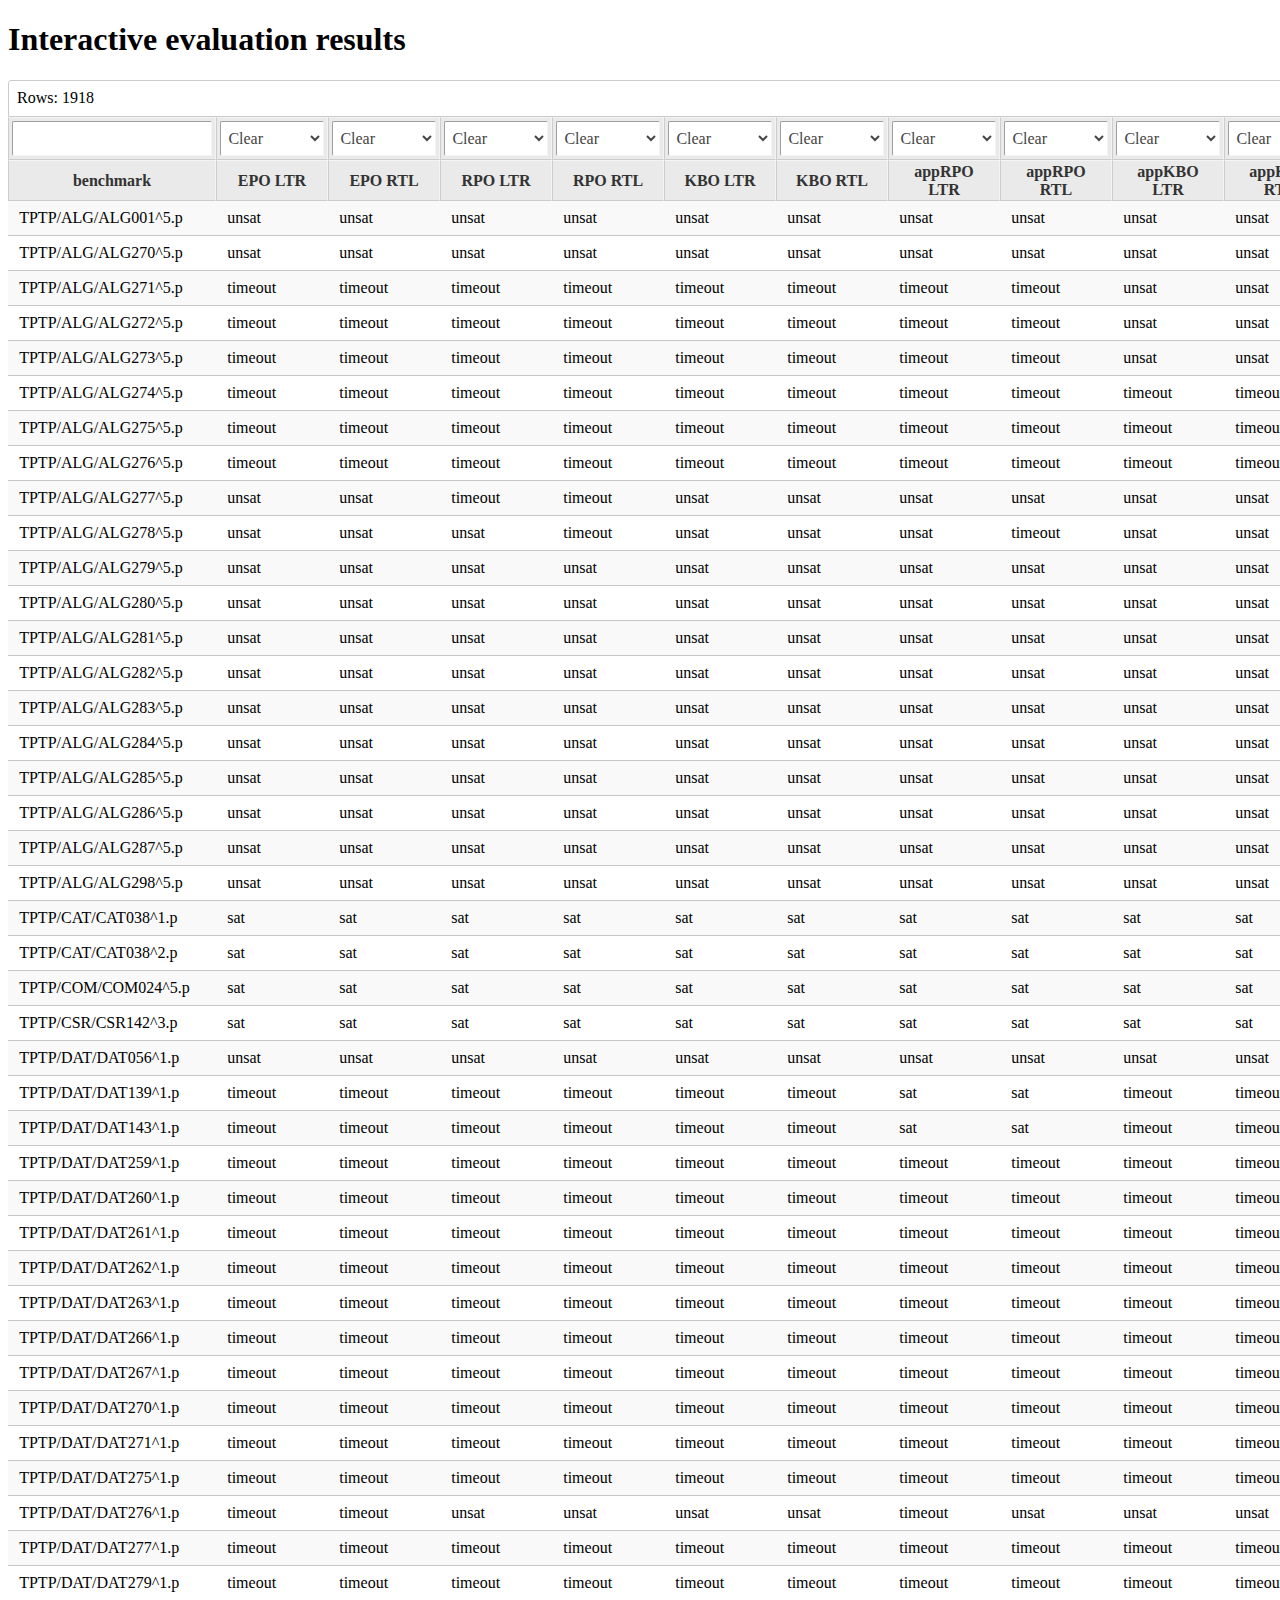
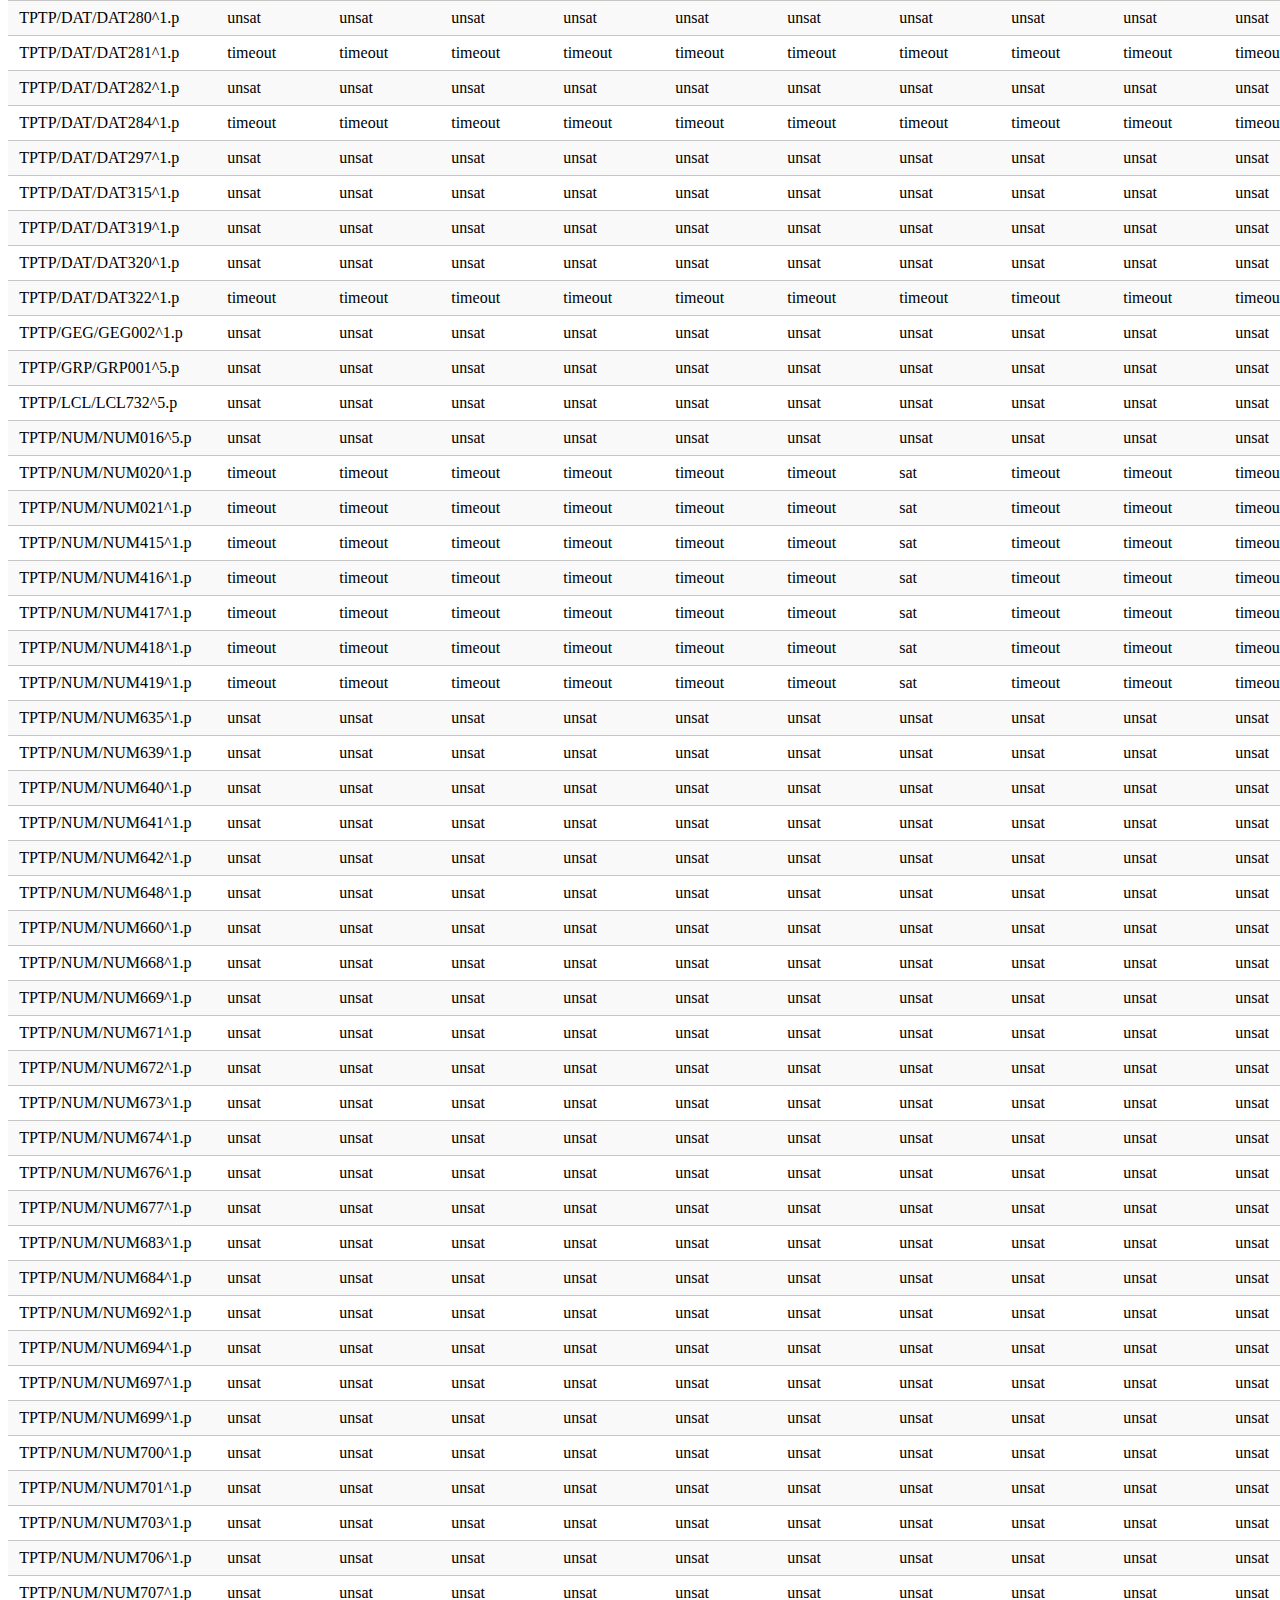
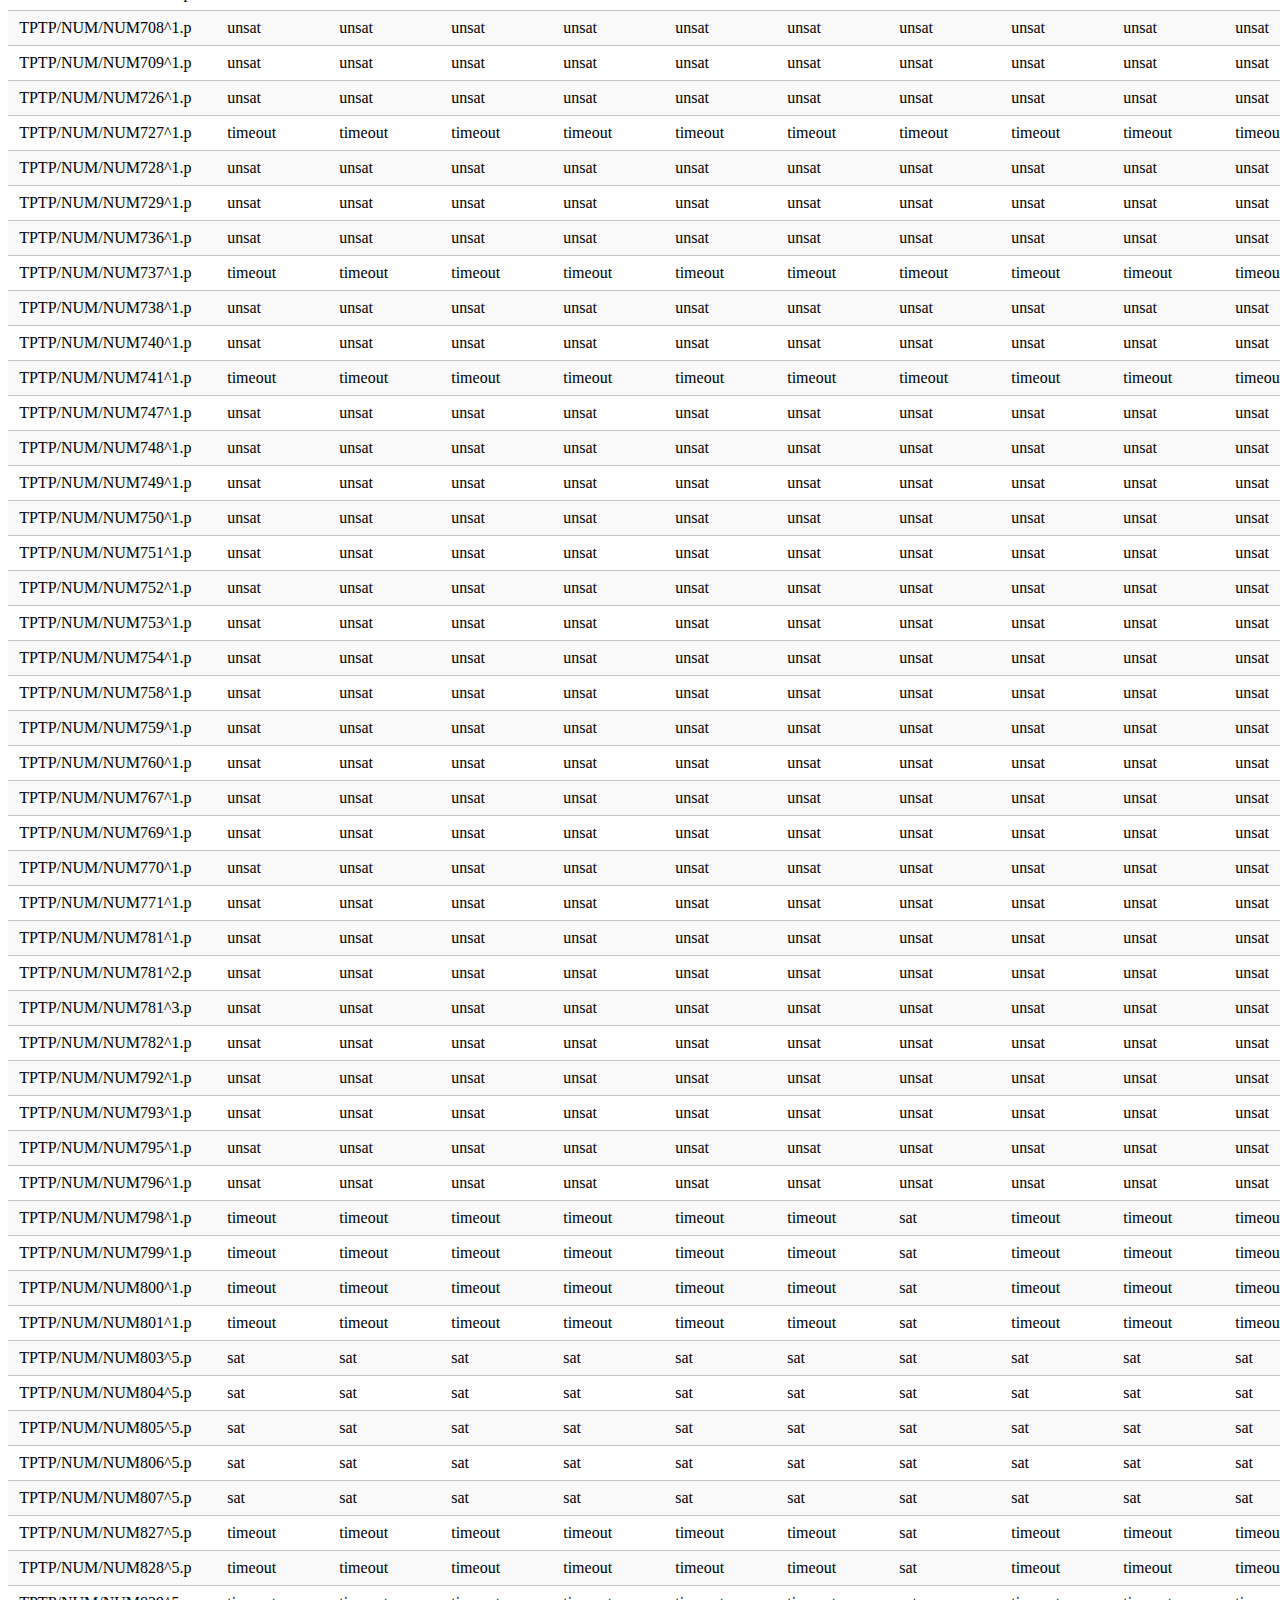
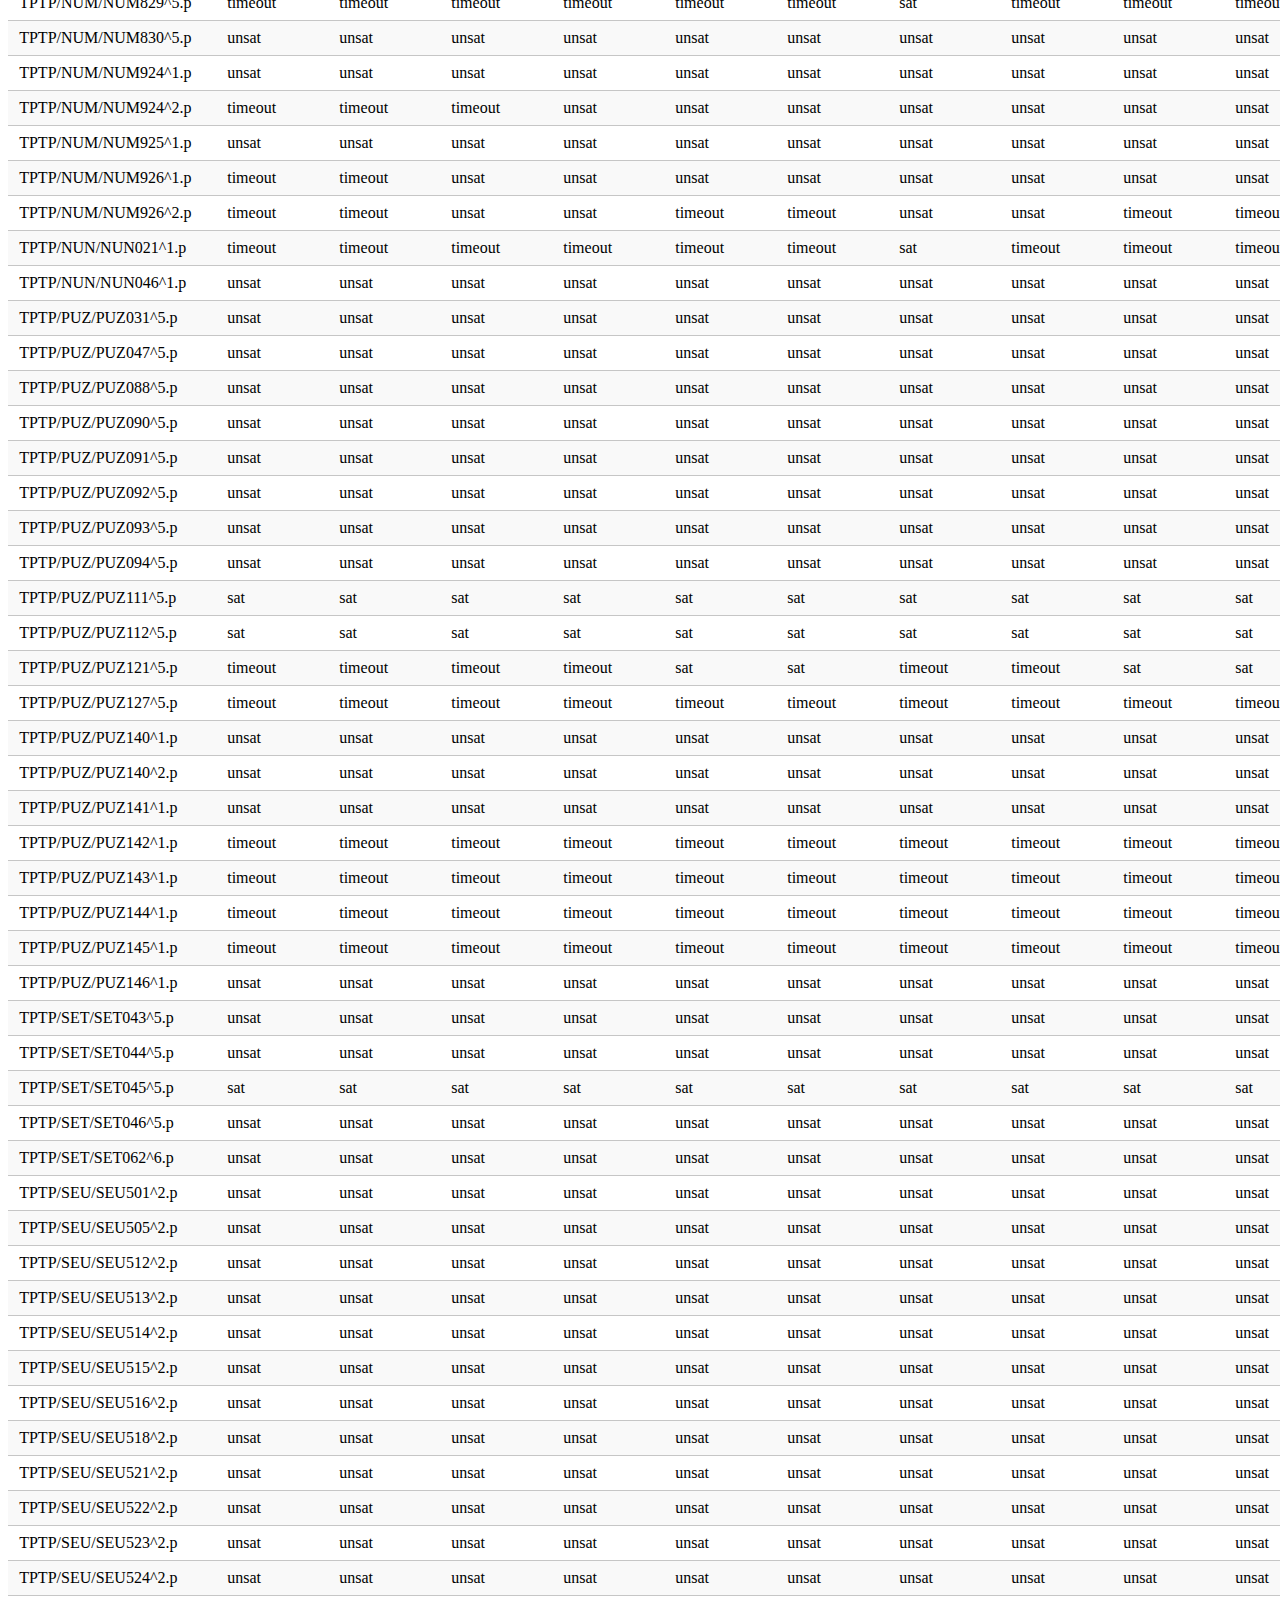
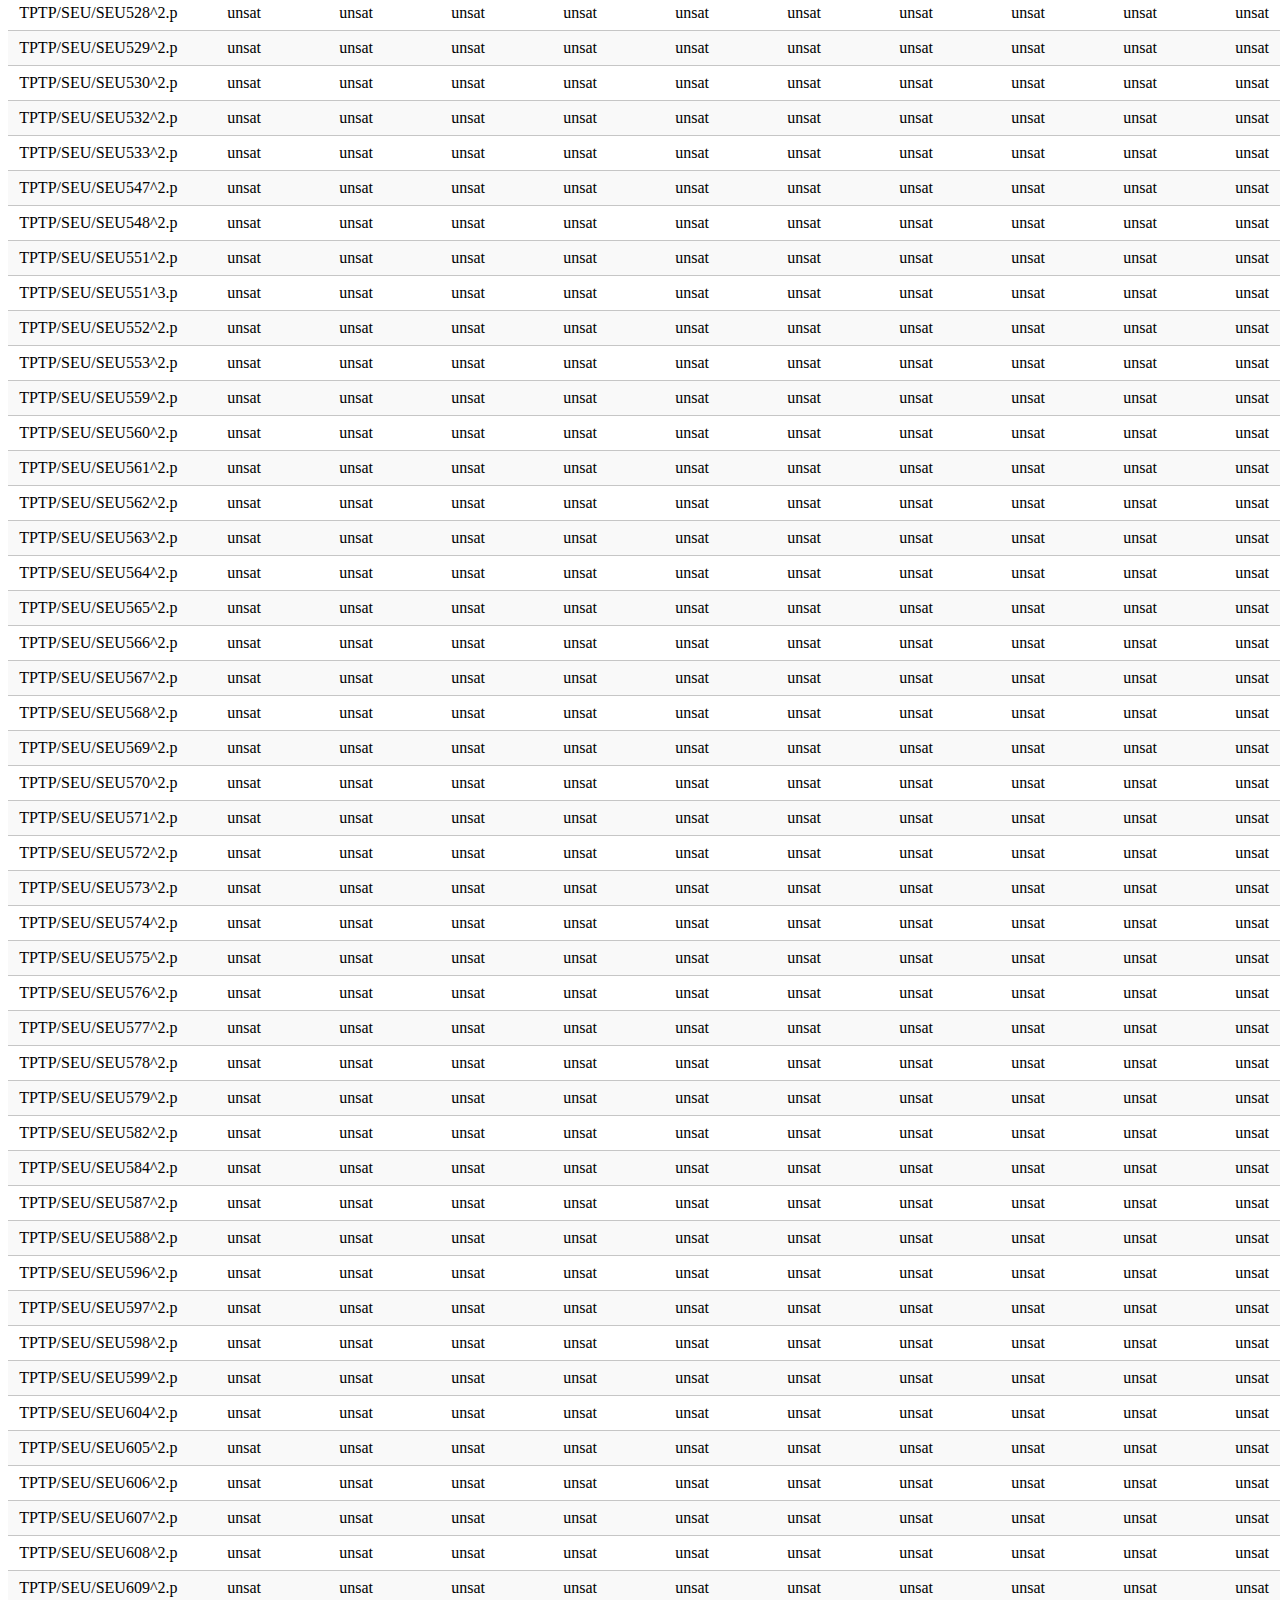
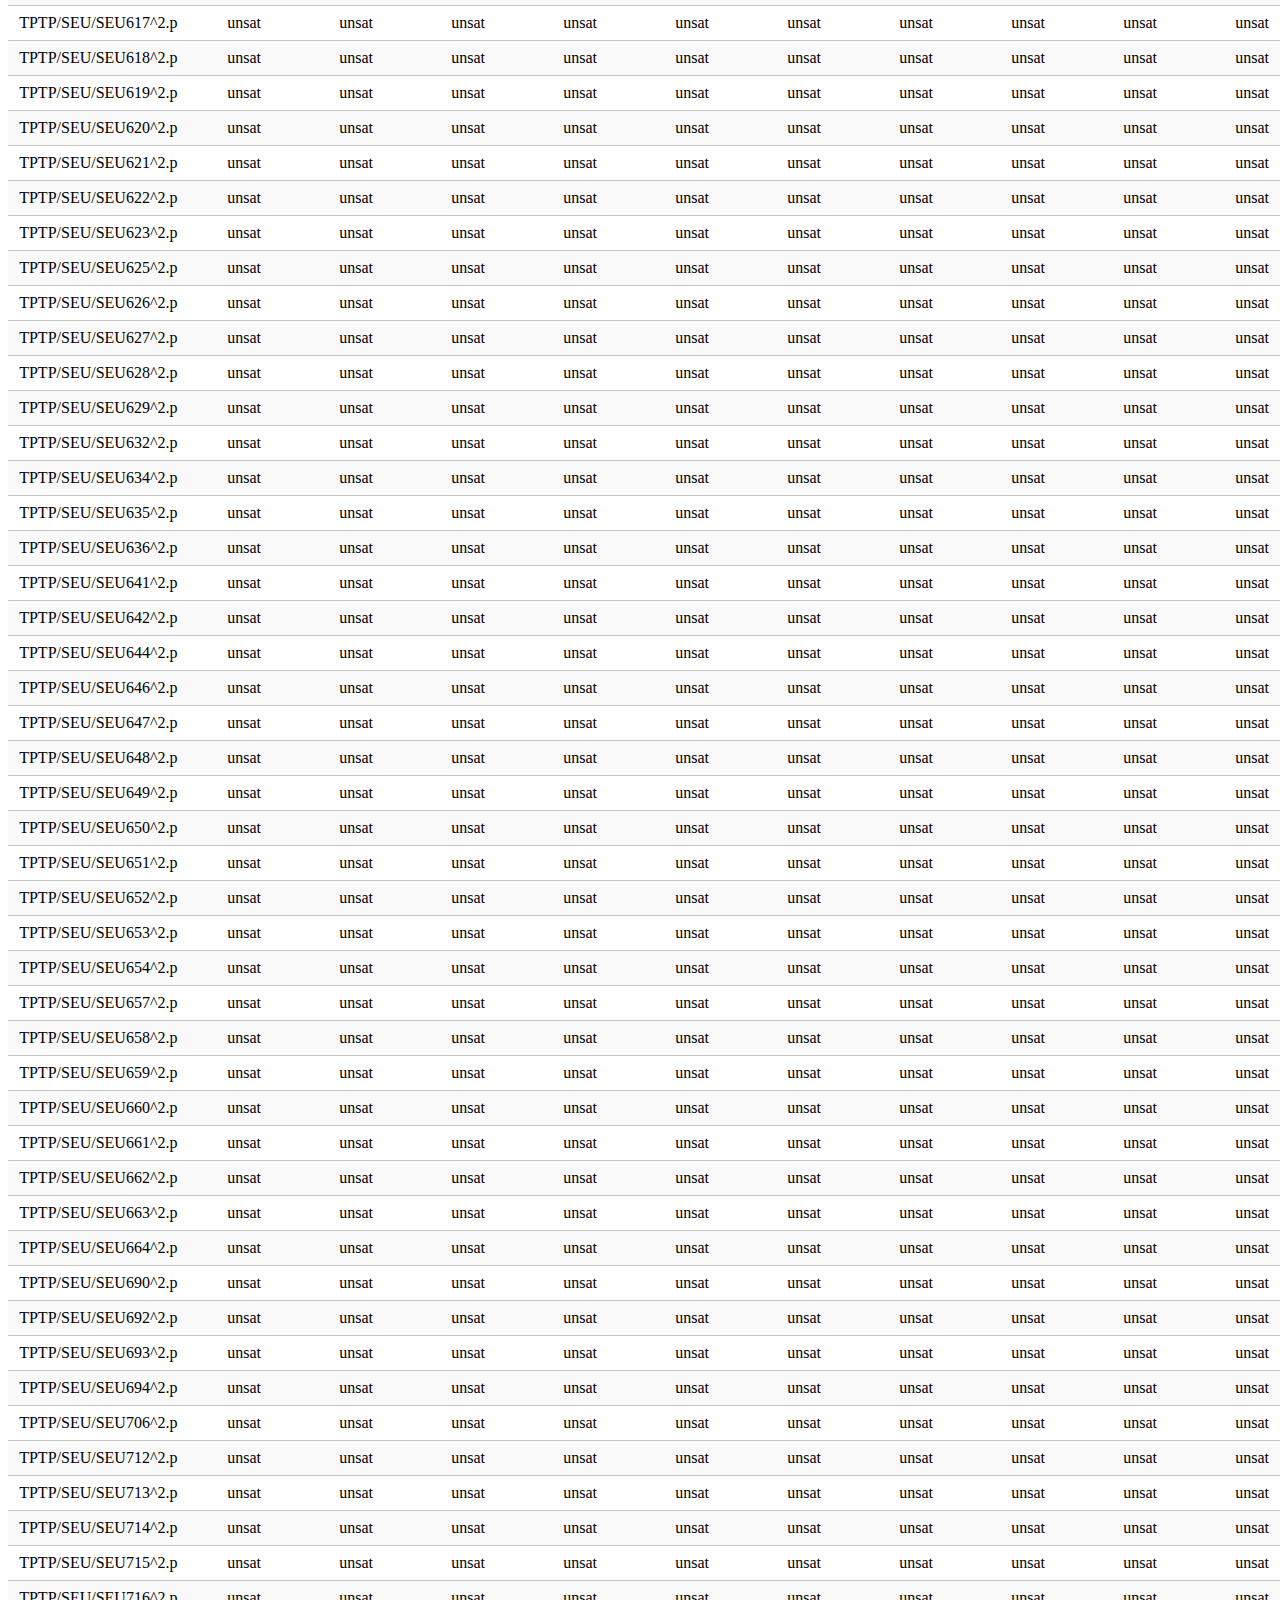
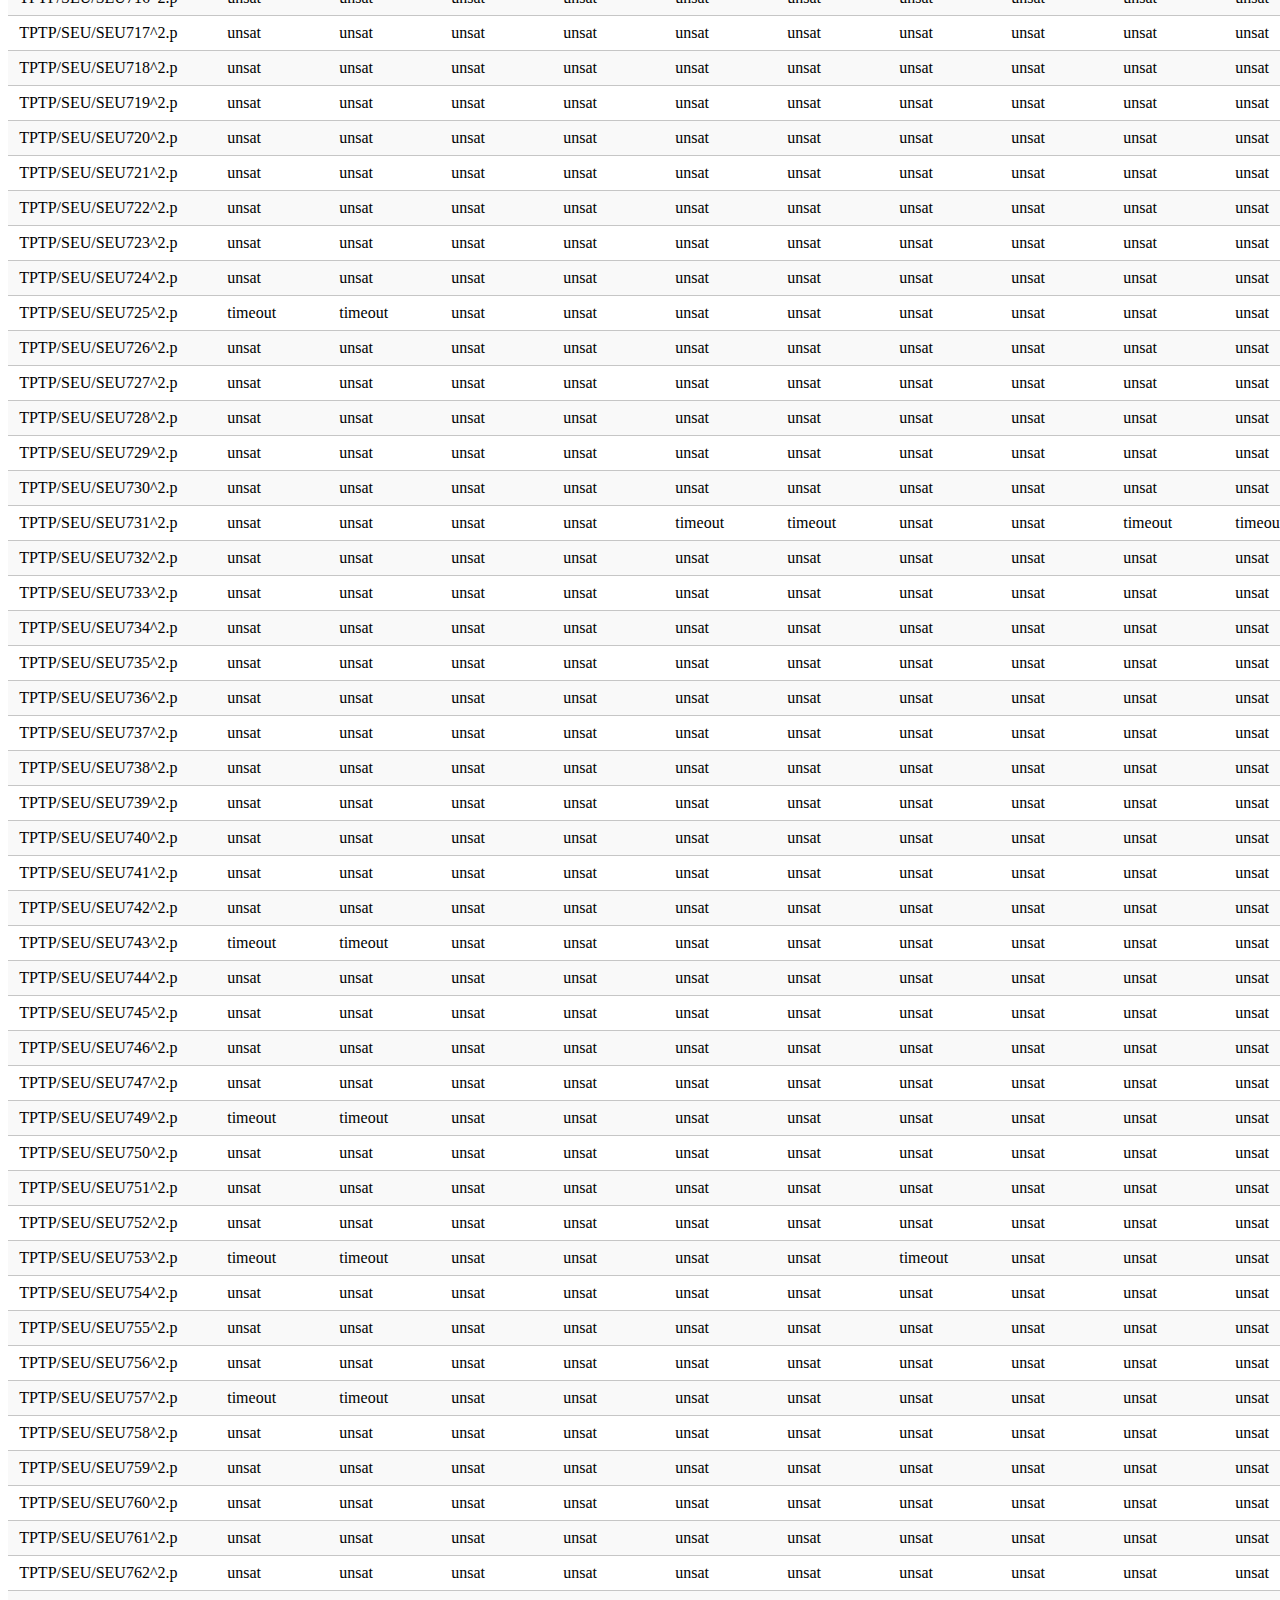
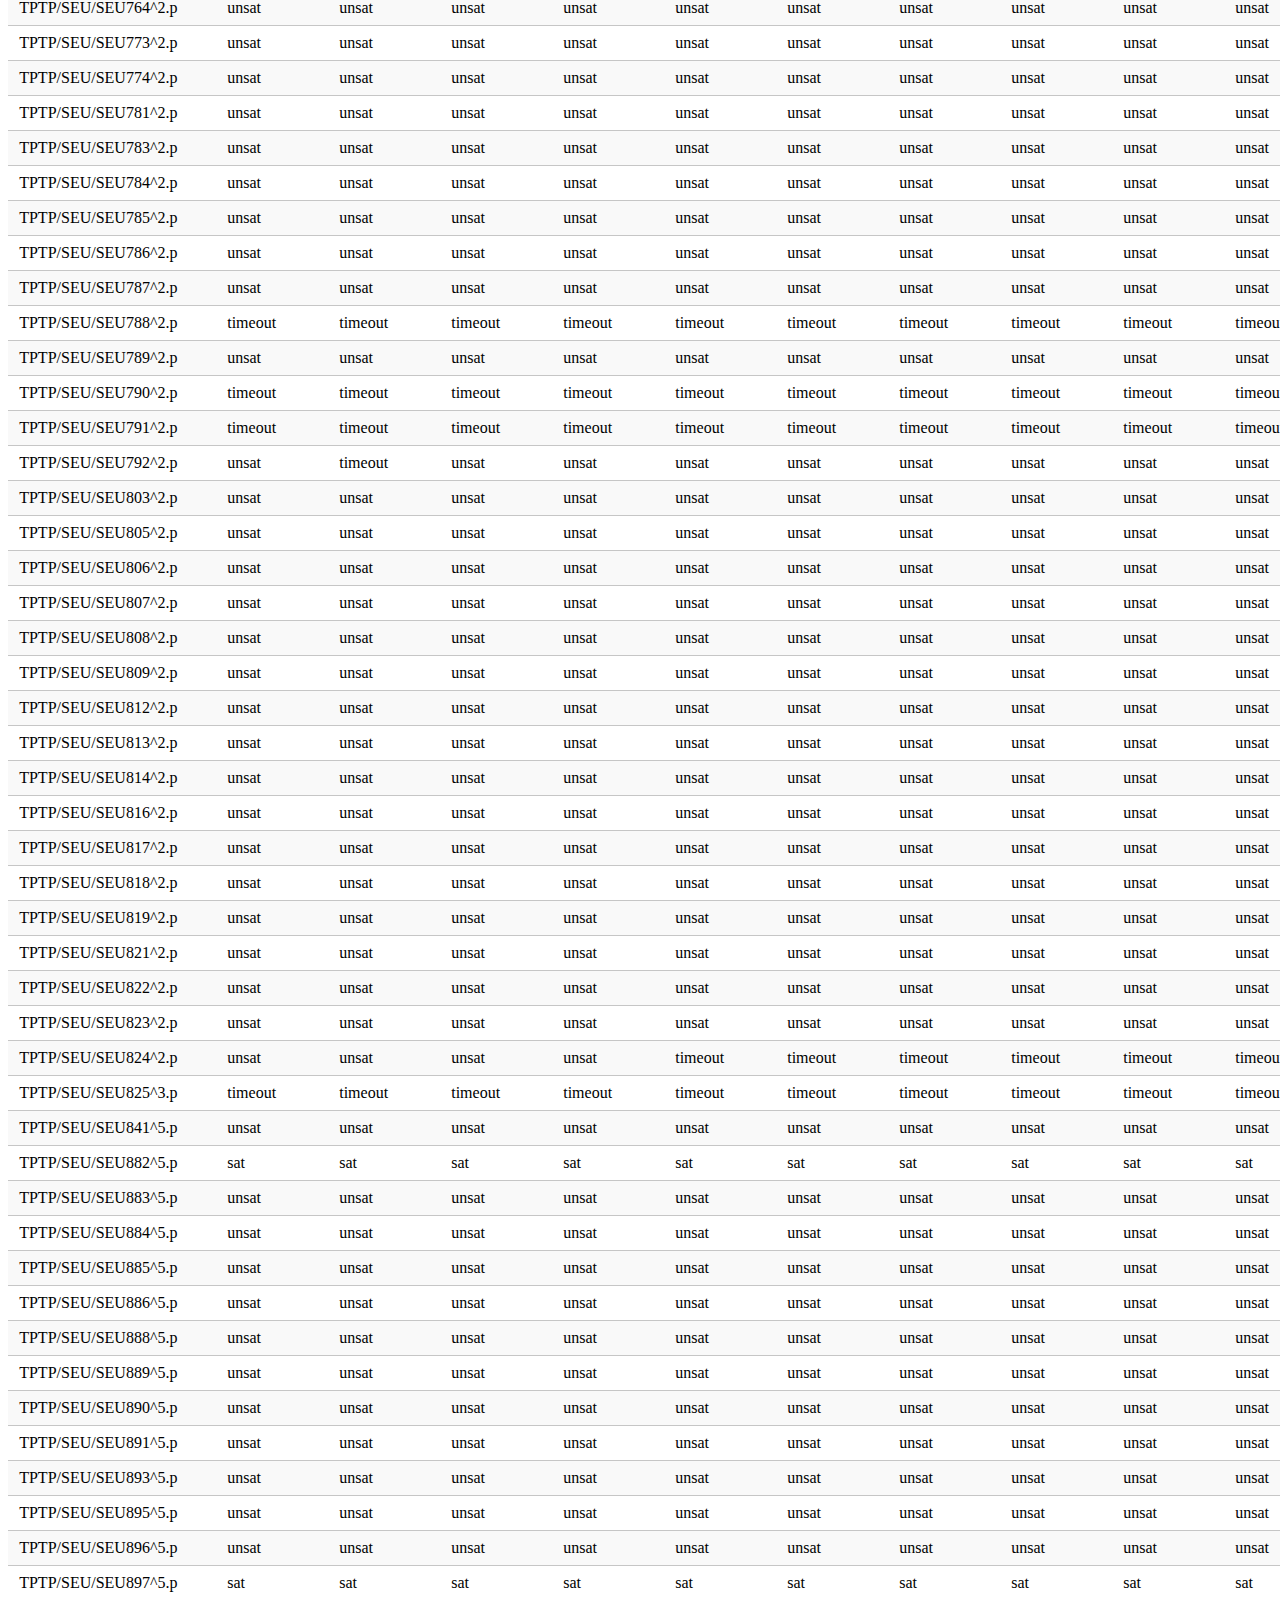
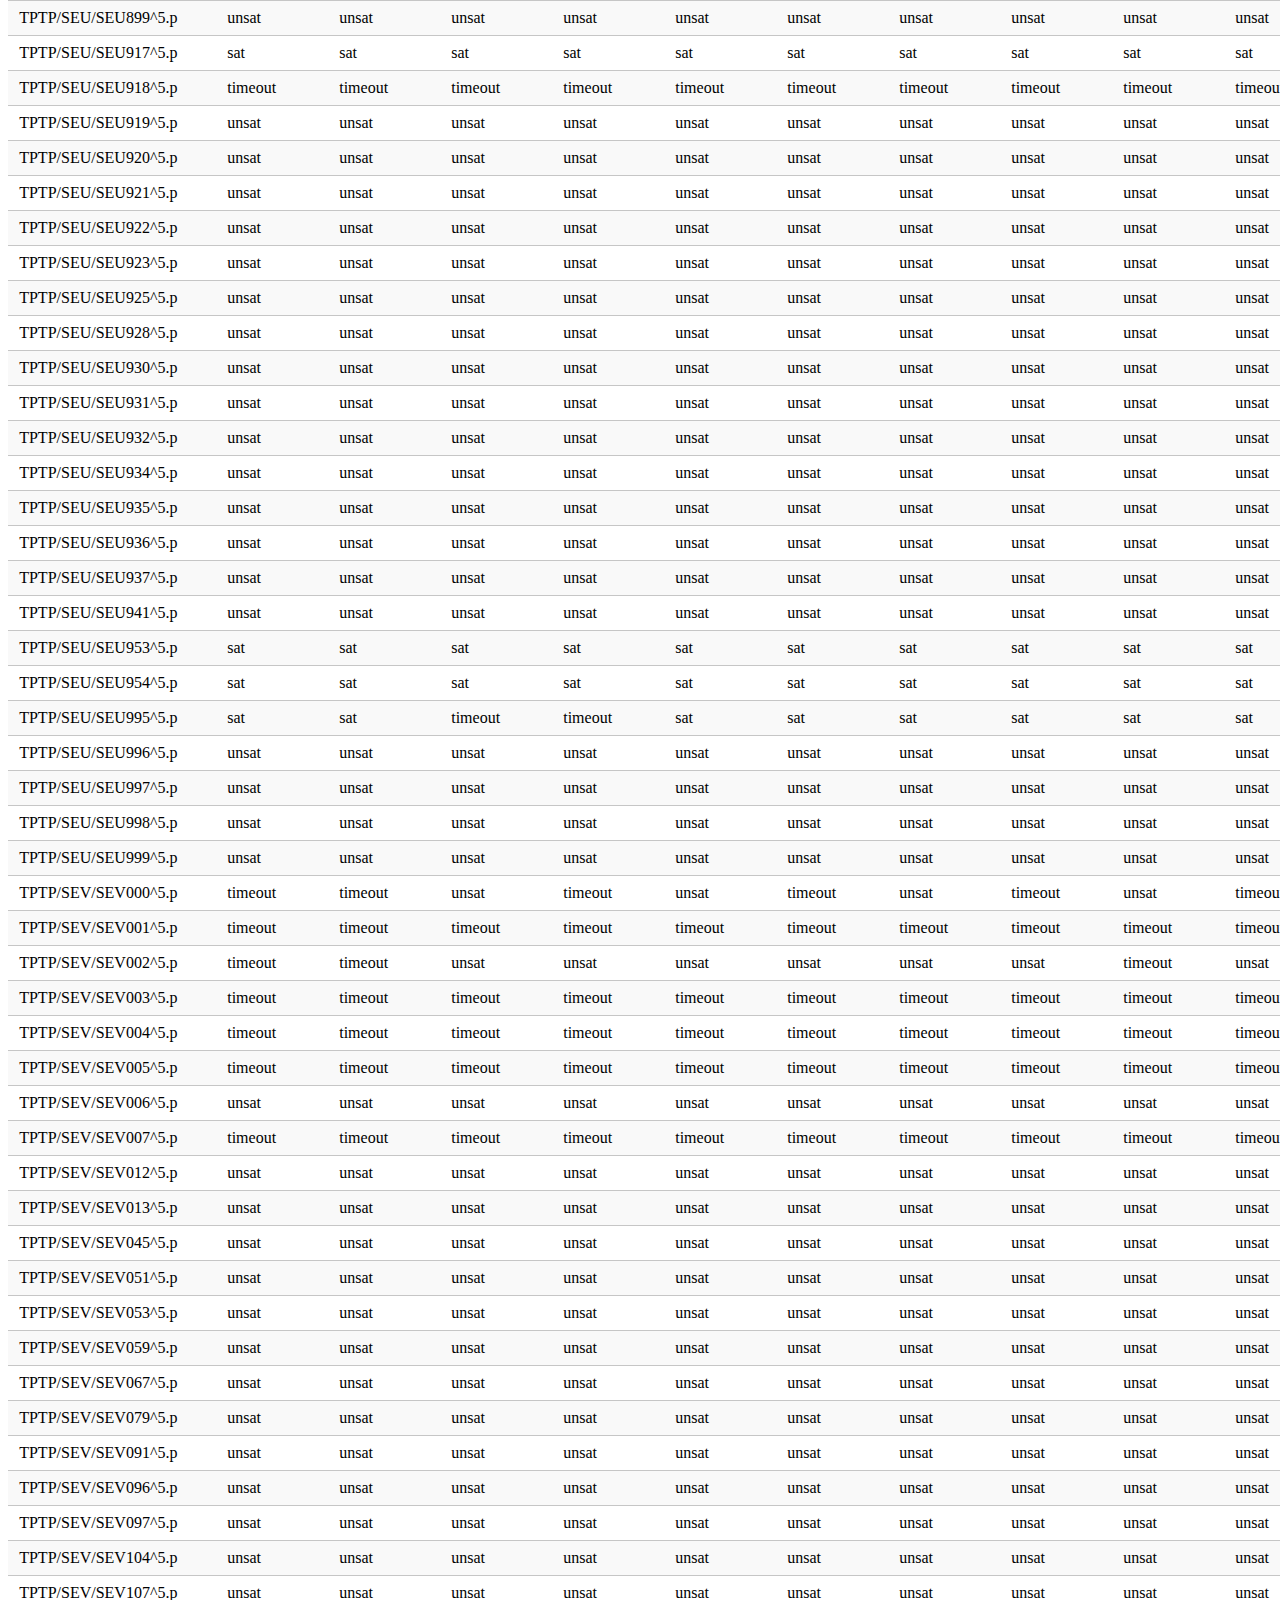
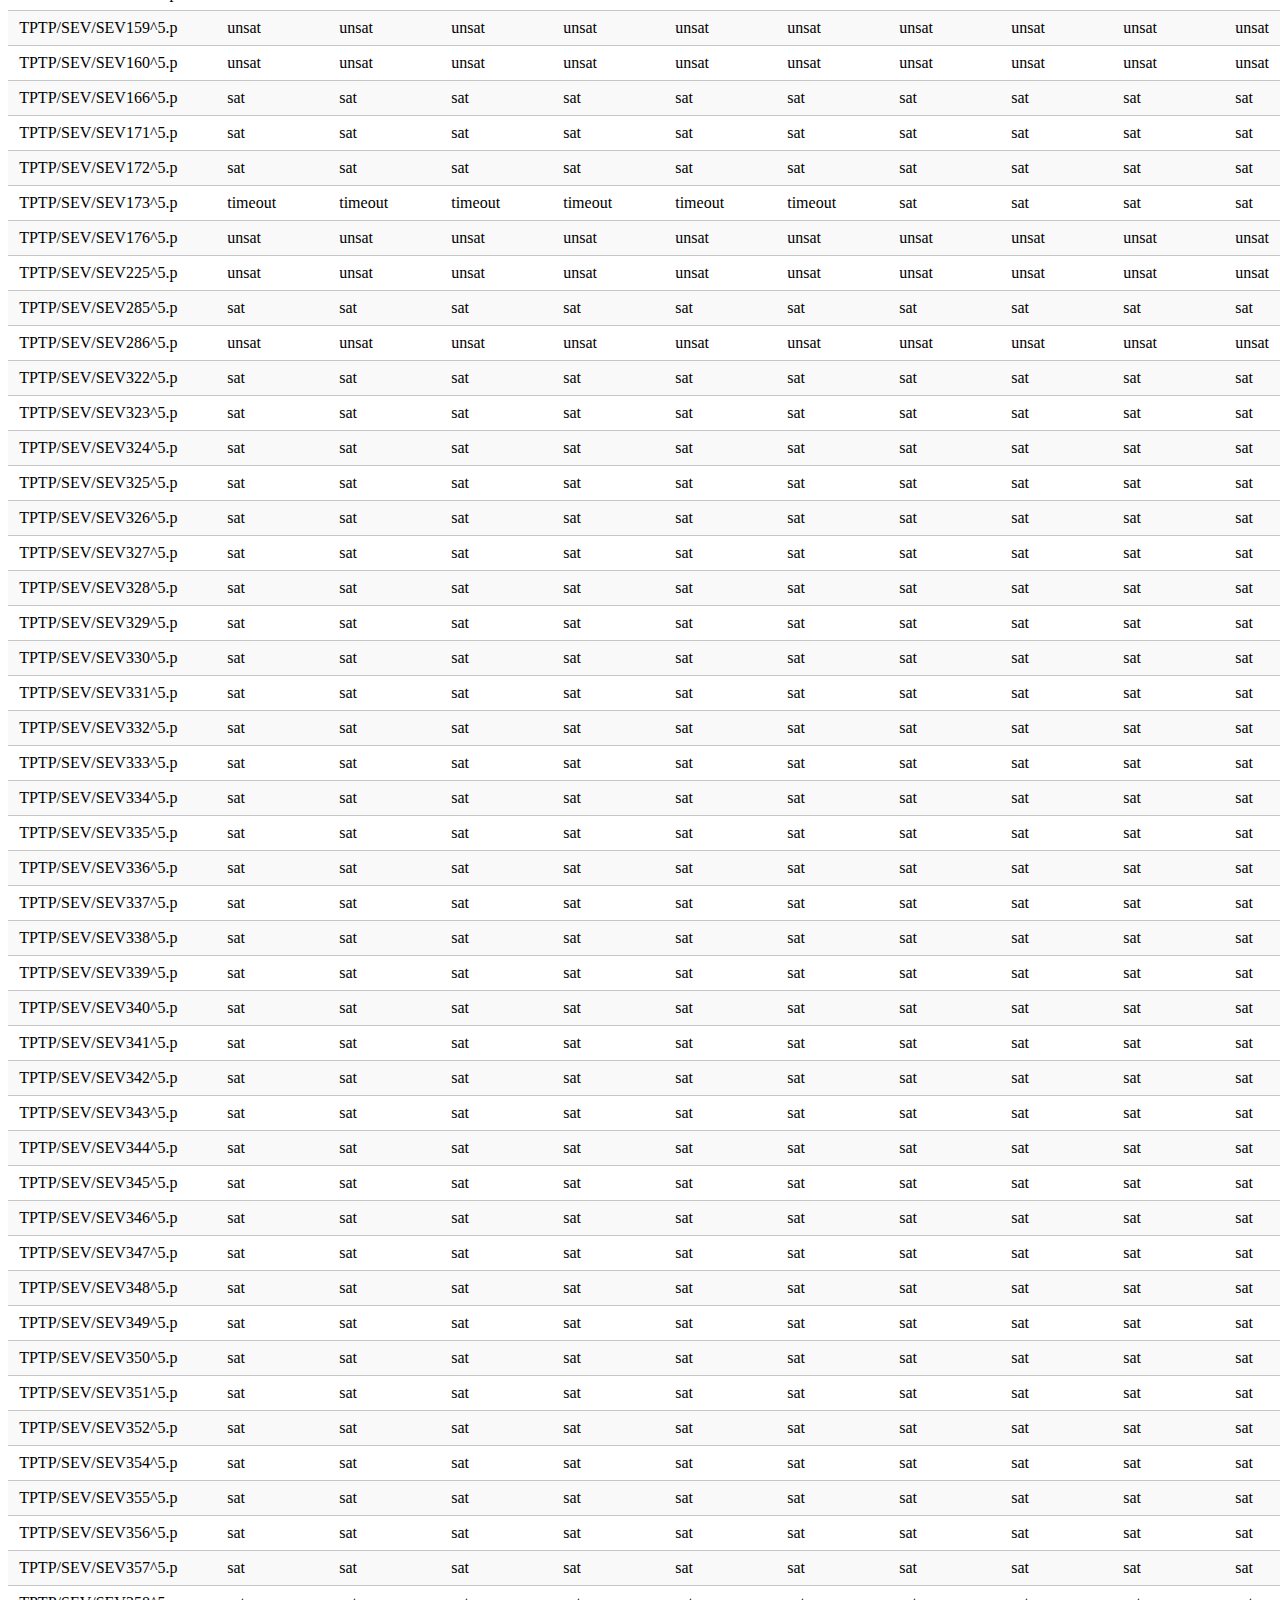
<file: pubs/epo_data/interactive_eval.html>
<!DOCTYPE html>
<html lang="en">
<head>
    <title>Evaluation Embedding Path Order</title>
</head>
<body>
<h1>Interactive evaluation results</h1>

<table id="demo">
    <tr><th>benchmark</th><th>EPO LTR</th><th>EPO RTL</th><th>RPO LTR</th><th>RPO RTL</th><th>KBO LTR</th><th>KBO RTL</th><th>appRPO LTR</th><th>appRPO RTL</th><th>appKBO LTR</th><th>appKBO RTL</th></tr>
    <tr><td>TPTP/ALG/ALG001^5.p</td><td>unsat</td><td>unsat</td><td>unsat</td><td>unsat</td><td>unsat</td><td>unsat</td><td>unsat</td><td>unsat</td><td>unsat</td><td>unsat</td></tr>
    <tr><td>TPTP/ALG/ALG270^5.p</td><td>unsat</td><td>unsat</td><td>unsat</td><td>unsat</td><td>unsat</td><td>unsat</td><td>unsat</td><td>unsat</td><td>unsat</td><td>unsat</td></tr>
    <tr><td>TPTP/ALG/ALG271^5.p</td><td>timeout</td><td>timeout</td><td>timeout</td><td>timeout</td><td>timeout</td><td>timeout</td><td>timeout</td><td>timeout</td><td>unsat</td><td>unsat</td></tr>
    <tr><td>TPTP/ALG/ALG272^5.p</td><td>timeout</td><td>timeout</td><td>timeout</td><td>timeout</td><td>timeout</td><td>timeout</td><td>timeout</td><td>timeout</td><td>unsat</td><td>unsat</td></tr>
    <tr><td>TPTP/ALG/ALG273^5.p</td><td>timeout</td><td>timeout</td><td>timeout</td><td>timeout</td><td>timeout</td><td>timeout</td><td>timeout</td><td>timeout</td><td>unsat</td><td>unsat</td></tr>
    <tr><td>TPTP/ALG/ALG274^5.p</td><td>timeout</td><td>timeout</td><td>timeout</td><td>timeout</td><td>timeout</td><td>timeout</td><td>timeout</td><td>timeout</td><td>timeout</td><td>timeout</td></tr>
    <tr><td>TPTP/ALG/ALG275^5.p</td><td>timeout</td><td>timeout</td><td>timeout</td><td>timeout</td><td>timeout</td><td>timeout</td><td>timeout</td><td>timeout</td><td>timeout</td><td>timeout</td></tr>
    <tr><td>TPTP/ALG/ALG276^5.p</td><td>timeout</td><td>timeout</td><td>timeout</td><td>timeout</td><td>timeout</td><td>timeout</td><td>timeout</td><td>timeout</td><td>timeout</td><td>timeout</td></tr>
    <tr><td>TPTP/ALG/ALG277^5.p</td><td>unsat</td><td>unsat</td><td>timeout</td><td>timeout</td><td>unsat</td><td>unsat</td><td>unsat</td><td>unsat</td><td>unsat</td><td>unsat</td></tr>
    <tr><td>TPTP/ALG/ALG278^5.p</td><td>unsat</td><td>unsat</td><td>unsat</td><td>timeout</td><td>unsat</td><td>unsat</td><td>unsat</td><td>timeout</td><td>unsat</td><td>unsat</td></tr>
    <tr><td>TPTP/ALG/ALG279^5.p</td><td>unsat</td><td>unsat</td><td>unsat</td><td>unsat</td><td>unsat</td><td>unsat</td><td>unsat</td><td>unsat</td><td>unsat</td><td>unsat</td></tr>
    <tr><td>TPTP/ALG/ALG280^5.p</td><td>unsat</td><td>unsat</td><td>unsat</td><td>unsat</td><td>unsat</td><td>unsat</td><td>unsat</td><td>unsat</td><td>unsat</td><td>unsat</td></tr>
    <tr><td>TPTP/ALG/ALG281^5.p</td><td>unsat</td><td>unsat</td><td>unsat</td><td>unsat</td><td>unsat</td><td>unsat</td><td>unsat</td><td>unsat</td><td>unsat</td><td>unsat</td></tr>
    <tr><td>TPTP/ALG/ALG282^5.p</td><td>unsat</td><td>unsat</td><td>unsat</td><td>unsat</td><td>unsat</td><td>unsat</td><td>unsat</td><td>unsat</td><td>unsat</td><td>unsat</td></tr>
    <tr><td>TPTP/ALG/ALG283^5.p</td><td>unsat</td><td>unsat</td><td>unsat</td><td>unsat</td><td>unsat</td><td>unsat</td><td>unsat</td><td>unsat</td><td>unsat</td><td>unsat</td></tr>
    <tr><td>TPTP/ALG/ALG284^5.p</td><td>unsat</td><td>unsat</td><td>unsat</td><td>unsat</td><td>unsat</td><td>unsat</td><td>unsat</td><td>unsat</td><td>unsat</td><td>unsat</td></tr>
    <tr><td>TPTP/ALG/ALG285^5.p</td><td>unsat</td><td>unsat</td><td>unsat</td><td>unsat</td><td>unsat</td><td>unsat</td><td>unsat</td><td>unsat</td><td>unsat</td><td>unsat</td></tr>
    <tr><td>TPTP/ALG/ALG286^5.p</td><td>unsat</td><td>unsat</td><td>unsat</td><td>unsat</td><td>unsat</td><td>unsat</td><td>unsat</td><td>unsat</td><td>unsat</td><td>unsat</td></tr>
    <tr><td>TPTP/ALG/ALG287^5.p</td><td>unsat</td><td>unsat</td><td>unsat</td><td>unsat</td><td>unsat</td><td>unsat</td><td>unsat</td><td>unsat</td><td>unsat</td><td>unsat</td></tr>
    <tr><td>TPTP/ALG/ALG298^5.p</td><td>unsat</td><td>unsat</td><td>unsat</td><td>unsat</td><td>unsat</td><td>unsat</td><td>unsat</td><td>unsat</td><td>unsat</td><td>unsat</td></tr>
    <tr><td>TPTP/CAT/CAT038^1.p</td><td>sat</td><td>sat</td><td>sat</td><td>sat</td><td>sat</td><td>sat</td><td>sat</td><td>sat</td><td>sat</td><td>sat</td></tr>
    <tr><td>TPTP/CAT/CAT038^2.p</td><td>sat</td><td>sat</td><td>sat</td><td>sat</td><td>sat</td><td>sat</td><td>sat</td><td>sat</td><td>sat</td><td>sat</td></tr>
    <tr><td>TPTP/COM/COM024^5.p</td><td>sat</td><td>sat</td><td>sat</td><td>sat</td><td>sat</td><td>sat</td><td>sat</td><td>sat</td><td>sat</td><td>sat</td></tr>
    <tr><td>TPTP/CSR/CSR142^3.p</td><td>sat</td><td>sat</td><td>sat</td><td>sat</td><td>sat</td><td>sat</td><td>sat</td><td>sat</td><td>sat</td><td>sat</td></tr>
    <tr><td>TPTP/DAT/DAT056^1.p</td><td>unsat</td><td>unsat</td><td>unsat</td><td>unsat</td><td>unsat</td><td>unsat</td><td>unsat</td><td>unsat</td><td>unsat</td><td>unsat</td></tr>
    <tr><td>TPTP/DAT/DAT139^1.p</td><td>timeout</td><td>timeout</td><td>timeout</td><td>timeout</td><td>timeout</td><td>timeout</td><td>sat</td><td>sat</td><td>timeout</td><td>timeout</td></tr>
    <tr><td>TPTP/DAT/DAT143^1.p</td><td>timeout</td><td>timeout</td><td>timeout</td><td>timeout</td><td>timeout</td><td>timeout</td><td>sat</td><td>sat</td><td>timeout</td><td>timeout</td></tr>
    <tr><td>TPTP/DAT/DAT259^1.p</td><td>timeout</td><td>timeout</td><td>timeout</td><td>timeout</td><td>timeout</td><td>timeout</td><td>timeout</td><td>timeout</td><td>timeout</td><td>timeout</td></tr>
    <tr><td>TPTP/DAT/DAT260^1.p</td><td>timeout</td><td>timeout</td><td>timeout</td><td>timeout</td><td>timeout</td><td>timeout</td><td>timeout</td><td>timeout</td><td>timeout</td><td>timeout</td></tr>
    <tr><td>TPTP/DAT/DAT261^1.p</td><td>timeout</td><td>timeout</td><td>timeout</td><td>timeout</td><td>timeout</td><td>timeout</td><td>timeout</td><td>timeout</td><td>timeout</td><td>timeout</td></tr>
    <tr><td>TPTP/DAT/DAT262^1.p</td><td>timeout</td><td>timeout</td><td>timeout</td><td>timeout</td><td>timeout</td><td>timeout</td><td>timeout</td><td>timeout</td><td>timeout</td><td>timeout</td></tr>
    <tr><td>TPTP/DAT/DAT263^1.p</td><td>timeout</td><td>timeout</td><td>timeout</td><td>timeout</td><td>timeout</td><td>timeout</td><td>timeout</td><td>timeout</td><td>timeout</td><td>timeout</td></tr>
    <tr><td>TPTP/DAT/DAT266^1.p</td><td>timeout</td><td>timeout</td><td>timeout</td><td>timeout</td><td>timeout</td><td>timeout</td><td>timeout</td><td>timeout</td><td>timeout</td><td>timeout</td></tr>
    <tr><td>TPTP/DAT/DAT267^1.p</td><td>timeout</td><td>timeout</td><td>timeout</td><td>timeout</td><td>timeout</td><td>timeout</td><td>timeout</td><td>timeout</td><td>timeout</td><td>timeout</td></tr>
    <tr><td>TPTP/DAT/DAT270^1.p</td><td>timeout</td><td>timeout</td><td>timeout</td><td>timeout</td><td>timeout</td><td>timeout</td><td>timeout</td><td>timeout</td><td>timeout</td><td>timeout</td></tr>
    <tr><td>TPTP/DAT/DAT271^1.p</td><td>timeout</td><td>timeout</td><td>timeout</td><td>timeout</td><td>timeout</td><td>timeout</td><td>timeout</td><td>timeout</td><td>timeout</td><td>timeout</td></tr>
    <tr><td>TPTP/DAT/DAT275^1.p</td><td>timeout</td><td>timeout</td><td>timeout</td><td>timeout</td><td>timeout</td><td>timeout</td><td>timeout</td><td>timeout</td><td>timeout</td><td>timeout</td></tr>
    <tr><td>TPTP/DAT/DAT276^1.p</td><td>timeout</td><td>timeout</td><td>unsat</td><td>unsat</td><td>unsat</td><td>unsat</td><td>timeout</td><td>unsat</td><td>unsat</td><td>unsat</td></tr>
    <tr><td>TPTP/DAT/DAT277^1.p</td><td>timeout</td><td>timeout</td><td>timeout</td><td>timeout</td><td>timeout</td><td>timeout</td><td>timeout</td><td>timeout</td><td>timeout</td><td>timeout</td></tr>
    <tr><td>TPTP/DAT/DAT279^1.p</td><td>timeout</td><td>timeout</td><td>timeout</td><td>timeout</td><td>timeout</td><td>timeout</td><td>timeout</td><td>timeout</td><td>timeout</td><td>timeout</td></tr>
    <tr><td>TPTP/DAT/DAT280^1.p</td><td>unsat</td><td>unsat</td><td>unsat</td><td>unsat</td><td>unsat</td><td>unsat</td><td>unsat</td><td>unsat</td><td>unsat</td><td>unsat</td></tr>
    <tr><td>TPTP/DAT/DAT281^1.p</td><td>timeout</td><td>timeout</td><td>timeout</td><td>timeout</td><td>timeout</td><td>timeout</td><td>timeout</td><td>timeout</td><td>timeout</td><td>timeout</td></tr>
    <tr><td>TPTP/DAT/DAT282^1.p</td><td>unsat</td><td>unsat</td><td>unsat</td><td>unsat</td><td>unsat</td><td>unsat</td><td>unsat</td><td>unsat</td><td>unsat</td><td>unsat</td></tr>
    <tr><td>TPTP/DAT/DAT284^1.p</td><td>timeout</td><td>timeout</td><td>timeout</td><td>timeout</td><td>timeout</td><td>timeout</td><td>timeout</td><td>timeout</td><td>timeout</td><td>timeout</td></tr>
    <tr><td>TPTP/DAT/DAT297^1.p</td><td>unsat</td><td>unsat</td><td>unsat</td><td>unsat</td><td>unsat</td><td>unsat</td><td>unsat</td><td>unsat</td><td>unsat</td><td>unsat</td></tr>
    <tr><td>TPTP/DAT/DAT315^1.p</td><td>unsat</td><td>unsat</td><td>unsat</td><td>unsat</td><td>unsat</td><td>unsat</td><td>unsat</td><td>unsat</td><td>unsat</td><td>unsat</td></tr>
    <tr><td>TPTP/DAT/DAT319^1.p</td><td>unsat</td><td>unsat</td><td>unsat</td><td>unsat</td><td>unsat</td><td>unsat</td><td>unsat</td><td>unsat</td><td>unsat</td><td>unsat</td></tr>
    <tr><td>TPTP/DAT/DAT320^1.p</td><td>unsat</td><td>unsat</td><td>unsat</td><td>unsat</td><td>unsat</td><td>unsat</td><td>unsat</td><td>unsat</td><td>unsat</td><td>unsat</td></tr>
    <tr><td>TPTP/DAT/DAT322^1.p</td><td>timeout</td><td>timeout</td><td>timeout</td><td>timeout</td><td>timeout</td><td>timeout</td><td>timeout</td><td>timeout</td><td>timeout</td><td>timeout</td></tr>
    <tr><td>TPTP/GEG/GEG002^1.p</td><td>unsat</td><td>unsat</td><td>unsat</td><td>unsat</td><td>unsat</td><td>unsat</td><td>unsat</td><td>unsat</td><td>unsat</td><td>unsat</td></tr>
    <tr><td>TPTP/GRP/GRP001^5.p</td><td>unsat</td><td>unsat</td><td>unsat</td><td>unsat</td><td>unsat</td><td>unsat</td><td>unsat</td><td>unsat</td><td>unsat</td><td>unsat</td></tr>
    <tr><td>TPTP/LCL/LCL732^5.p</td><td>unsat</td><td>unsat</td><td>unsat</td><td>unsat</td><td>unsat</td><td>unsat</td><td>unsat</td><td>unsat</td><td>unsat</td><td>unsat</td></tr>
    <tr><td>TPTP/NUM/NUM016^5.p</td><td>unsat</td><td>unsat</td><td>unsat</td><td>unsat</td><td>unsat</td><td>unsat</td><td>unsat</td><td>unsat</td><td>unsat</td><td>unsat</td></tr>
    <tr><td>TPTP/NUM/NUM020^1.p</td><td>timeout</td><td>timeout</td><td>timeout</td><td>timeout</td><td>timeout</td><td>timeout</td><td>sat</td><td>timeout</td><td>timeout</td><td>timeout</td></tr>
    <tr><td>TPTP/NUM/NUM021^1.p</td><td>timeout</td><td>timeout</td><td>timeout</td><td>timeout</td><td>timeout</td><td>timeout</td><td>sat</td><td>timeout</td><td>timeout</td><td>timeout</td></tr>
    <tr><td>TPTP/NUM/NUM415^1.p</td><td>timeout</td><td>timeout</td><td>timeout</td><td>timeout</td><td>timeout</td><td>timeout</td><td>sat</td><td>timeout</td><td>timeout</td><td>timeout</td></tr>
    <tr><td>TPTP/NUM/NUM416^1.p</td><td>timeout</td><td>timeout</td><td>timeout</td><td>timeout</td><td>timeout</td><td>timeout</td><td>sat</td><td>timeout</td><td>timeout</td><td>timeout</td></tr>
    <tr><td>TPTP/NUM/NUM417^1.p</td><td>timeout</td><td>timeout</td><td>timeout</td><td>timeout</td><td>timeout</td><td>timeout</td><td>sat</td><td>timeout</td><td>timeout</td><td>timeout</td></tr>
    <tr><td>TPTP/NUM/NUM418^1.p</td><td>timeout</td><td>timeout</td><td>timeout</td><td>timeout</td><td>timeout</td><td>timeout</td><td>sat</td><td>timeout</td><td>timeout</td><td>timeout</td></tr>
    <tr><td>TPTP/NUM/NUM419^1.p</td><td>timeout</td><td>timeout</td><td>timeout</td><td>timeout</td><td>timeout</td><td>timeout</td><td>sat</td><td>timeout</td><td>timeout</td><td>timeout</td></tr>
    <tr><td>TPTP/NUM/NUM635^1.p</td><td>unsat</td><td>unsat</td><td>unsat</td><td>unsat</td><td>unsat</td><td>unsat</td><td>unsat</td><td>unsat</td><td>unsat</td><td>unsat</td></tr>
    <tr><td>TPTP/NUM/NUM639^1.p</td><td>unsat</td><td>unsat</td><td>unsat</td><td>unsat</td><td>unsat</td><td>unsat</td><td>unsat</td><td>unsat</td><td>unsat</td><td>unsat</td></tr>
    <tr><td>TPTP/NUM/NUM640^1.p</td><td>unsat</td><td>unsat</td><td>unsat</td><td>unsat</td><td>unsat</td><td>unsat</td><td>unsat</td><td>unsat</td><td>unsat</td><td>unsat</td></tr>
    <tr><td>TPTP/NUM/NUM641^1.p</td><td>unsat</td><td>unsat</td><td>unsat</td><td>unsat</td><td>unsat</td><td>unsat</td><td>unsat</td><td>unsat</td><td>unsat</td><td>unsat</td></tr>
    <tr><td>TPTP/NUM/NUM642^1.p</td><td>unsat</td><td>unsat</td><td>unsat</td><td>unsat</td><td>unsat</td><td>unsat</td><td>unsat</td><td>unsat</td><td>unsat</td><td>unsat</td></tr>
    <tr><td>TPTP/NUM/NUM648^1.p</td><td>unsat</td><td>unsat</td><td>unsat</td><td>unsat</td><td>unsat</td><td>unsat</td><td>unsat</td><td>unsat</td><td>unsat</td><td>unsat</td></tr>
    <tr><td>TPTP/NUM/NUM660^1.p</td><td>unsat</td><td>unsat</td><td>unsat</td><td>unsat</td><td>unsat</td><td>unsat</td><td>unsat</td><td>unsat</td><td>unsat</td><td>unsat</td></tr>
    <tr><td>TPTP/NUM/NUM668^1.p</td><td>unsat</td><td>unsat</td><td>unsat</td><td>unsat</td><td>unsat</td><td>unsat</td><td>unsat</td><td>unsat</td><td>unsat</td><td>unsat</td></tr>
    <tr><td>TPTP/NUM/NUM669^1.p</td><td>unsat</td><td>unsat</td><td>unsat</td><td>unsat</td><td>unsat</td><td>unsat</td><td>unsat</td><td>unsat</td><td>unsat</td><td>unsat</td></tr>
    <tr><td>TPTP/NUM/NUM671^1.p</td><td>unsat</td><td>unsat</td><td>unsat</td><td>unsat</td><td>unsat</td><td>unsat</td><td>unsat</td><td>unsat</td><td>unsat</td><td>unsat</td></tr>
    <tr><td>TPTP/NUM/NUM672^1.p</td><td>unsat</td><td>unsat</td><td>unsat</td><td>unsat</td><td>unsat</td><td>unsat</td><td>unsat</td><td>unsat</td><td>unsat</td><td>unsat</td></tr>
    <tr><td>TPTP/NUM/NUM673^1.p</td><td>unsat</td><td>unsat</td><td>unsat</td><td>unsat</td><td>unsat</td><td>unsat</td><td>unsat</td><td>unsat</td><td>unsat</td><td>unsat</td></tr>
    <tr><td>TPTP/NUM/NUM674^1.p</td><td>unsat</td><td>unsat</td><td>unsat</td><td>unsat</td><td>unsat</td><td>unsat</td><td>unsat</td><td>unsat</td><td>unsat</td><td>unsat</td></tr>
    <tr><td>TPTP/NUM/NUM676^1.p</td><td>unsat</td><td>unsat</td><td>unsat</td><td>unsat</td><td>unsat</td><td>unsat</td><td>unsat</td><td>unsat</td><td>unsat</td><td>unsat</td></tr>
    <tr><td>TPTP/NUM/NUM677^1.p</td><td>unsat</td><td>unsat</td><td>unsat</td><td>unsat</td><td>unsat</td><td>unsat</td><td>unsat</td><td>unsat</td><td>unsat</td><td>unsat</td></tr>
    <tr><td>TPTP/NUM/NUM683^1.p</td><td>unsat</td><td>unsat</td><td>unsat</td><td>unsat</td><td>unsat</td><td>unsat</td><td>unsat</td><td>unsat</td><td>unsat</td><td>unsat</td></tr>
    <tr><td>TPTP/NUM/NUM684^1.p</td><td>unsat</td><td>unsat</td><td>unsat</td><td>unsat</td><td>unsat</td><td>unsat</td><td>unsat</td><td>unsat</td><td>unsat</td><td>unsat</td></tr>
    <tr><td>TPTP/NUM/NUM692^1.p</td><td>unsat</td><td>unsat</td><td>unsat</td><td>unsat</td><td>unsat</td><td>unsat</td><td>unsat</td><td>unsat</td><td>unsat</td><td>unsat</td></tr>
    <tr><td>TPTP/NUM/NUM694^1.p</td><td>unsat</td><td>unsat</td><td>unsat</td><td>unsat</td><td>unsat</td><td>unsat</td><td>unsat</td><td>unsat</td><td>unsat</td><td>unsat</td></tr>
    <tr><td>TPTP/NUM/NUM697^1.p</td><td>unsat</td><td>unsat</td><td>unsat</td><td>unsat</td><td>unsat</td><td>unsat</td><td>unsat</td><td>unsat</td><td>unsat</td><td>unsat</td></tr>
    <tr><td>TPTP/NUM/NUM699^1.p</td><td>unsat</td><td>unsat</td><td>unsat</td><td>unsat</td><td>unsat</td><td>unsat</td><td>unsat</td><td>unsat</td><td>unsat</td><td>unsat</td></tr>
    <tr><td>TPTP/NUM/NUM700^1.p</td><td>unsat</td><td>unsat</td><td>unsat</td><td>unsat</td><td>unsat</td><td>unsat</td><td>unsat</td><td>unsat</td><td>unsat</td><td>unsat</td></tr>
    <tr><td>TPTP/NUM/NUM701^1.p</td><td>unsat</td><td>unsat</td><td>unsat</td><td>unsat</td><td>unsat</td><td>unsat</td><td>unsat</td><td>unsat</td><td>unsat</td><td>unsat</td></tr>
    <tr><td>TPTP/NUM/NUM703^1.p</td><td>unsat</td><td>unsat</td><td>unsat</td><td>unsat</td><td>unsat</td><td>unsat</td><td>unsat</td><td>unsat</td><td>unsat</td><td>unsat</td></tr>
    <tr><td>TPTP/NUM/NUM706^1.p</td><td>unsat</td><td>unsat</td><td>unsat</td><td>unsat</td><td>unsat</td><td>unsat</td><td>unsat</td><td>unsat</td><td>unsat</td><td>unsat</td></tr>
    <tr><td>TPTP/NUM/NUM707^1.p</td><td>unsat</td><td>unsat</td><td>unsat</td><td>unsat</td><td>unsat</td><td>unsat</td><td>unsat</td><td>unsat</td><td>unsat</td><td>unsat</td></tr>
    <tr><td>TPTP/NUM/NUM708^1.p</td><td>unsat</td><td>unsat</td><td>unsat</td><td>unsat</td><td>unsat</td><td>unsat</td><td>unsat</td><td>unsat</td><td>unsat</td><td>unsat</td></tr>
    <tr><td>TPTP/NUM/NUM709^1.p</td><td>unsat</td><td>unsat</td><td>unsat</td><td>unsat</td><td>unsat</td><td>unsat</td><td>unsat</td><td>unsat</td><td>unsat</td><td>unsat</td></tr>
    <tr><td>TPTP/NUM/NUM726^1.p</td><td>unsat</td><td>unsat</td><td>unsat</td><td>unsat</td><td>unsat</td><td>unsat</td><td>unsat</td><td>unsat</td><td>unsat</td><td>unsat</td></tr>
    <tr><td>TPTP/NUM/NUM727^1.p</td><td>timeout</td><td>timeout</td><td>timeout</td><td>timeout</td><td>timeout</td><td>timeout</td><td>timeout</td><td>timeout</td><td>timeout</td><td>timeout</td></tr>
    <tr><td>TPTP/NUM/NUM728^1.p</td><td>unsat</td><td>unsat</td><td>unsat</td><td>unsat</td><td>unsat</td><td>unsat</td><td>unsat</td><td>unsat</td><td>unsat</td><td>unsat</td></tr>
    <tr><td>TPTP/NUM/NUM729^1.p</td><td>unsat</td><td>unsat</td><td>unsat</td><td>unsat</td><td>unsat</td><td>unsat</td><td>unsat</td><td>unsat</td><td>unsat</td><td>unsat</td></tr>
    <tr><td>TPTP/NUM/NUM736^1.p</td><td>unsat</td><td>unsat</td><td>unsat</td><td>unsat</td><td>unsat</td><td>unsat</td><td>unsat</td><td>unsat</td><td>unsat</td><td>unsat</td></tr>
    <tr><td>TPTP/NUM/NUM737^1.p</td><td>timeout</td><td>timeout</td><td>timeout</td><td>timeout</td><td>timeout</td><td>timeout</td><td>timeout</td><td>timeout</td><td>timeout</td><td>timeout</td></tr>
    <tr><td>TPTP/NUM/NUM738^1.p</td><td>unsat</td><td>unsat</td><td>unsat</td><td>unsat</td><td>unsat</td><td>unsat</td><td>unsat</td><td>unsat</td><td>unsat</td><td>unsat</td></tr>
    <tr><td>TPTP/NUM/NUM740^1.p</td><td>unsat</td><td>unsat</td><td>unsat</td><td>unsat</td><td>unsat</td><td>unsat</td><td>unsat</td><td>unsat</td><td>unsat</td><td>unsat</td></tr>
    <tr><td>TPTP/NUM/NUM741^1.p</td><td>timeout</td><td>timeout</td><td>timeout</td><td>timeout</td><td>timeout</td><td>timeout</td><td>timeout</td><td>timeout</td><td>timeout</td><td>timeout</td></tr>
    <tr><td>TPTP/NUM/NUM747^1.p</td><td>unsat</td><td>unsat</td><td>unsat</td><td>unsat</td><td>unsat</td><td>unsat</td><td>unsat</td><td>unsat</td><td>unsat</td><td>unsat</td></tr>
    <tr><td>TPTP/NUM/NUM748^1.p</td><td>unsat</td><td>unsat</td><td>unsat</td><td>unsat</td><td>unsat</td><td>unsat</td><td>unsat</td><td>unsat</td><td>unsat</td><td>unsat</td></tr>
    <tr><td>TPTP/NUM/NUM749^1.p</td><td>unsat</td><td>unsat</td><td>unsat</td><td>unsat</td><td>unsat</td><td>unsat</td><td>unsat</td><td>unsat</td><td>unsat</td><td>unsat</td></tr>
    <tr><td>TPTP/NUM/NUM750^1.p</td><td>unsat</td><td>unsat</td><td>unsat</td><td>unsat</td><td>unsat</td><td>unsat</td><td>unsat</td><td>unsat</td><td>unsat</td><td>unsat</td></tr>
    <tr><td>TPTP/NUM/NUM751^1.p</td><td>unsat</td><td>unsat</td><td>unsat</td><td>unsat</td><td>unsat</td><td>unsat</td><td>unsat</td><td>unsat</td><td>unsat</td><td>unsat</td></tr>
    <tr><td>TPTP/NUM/NUM752^1.p</td><td>unsat</td><td>unsat</td><td>unsat</td><td>unsat</td><td>unsat</td><td>unsat</td><td>unsat</td><td>unsat</td><td>unsat</td><td>unsat</td></tr>
    <tr><td>TPTP/NUM/NUM753^1.p</td><td>unsat</td><td>unsat</td><td>unsat</td><td>unsat</td><td>unsat</td><td>unsat</td><td>unsat</td><td>unsat</td><td>unsat</td><td>unsat</td></tr>
    <tr><td>TPTP/NUM/NUM754^1.p</td><td>unsat</td><td>unsat</td><td>unsat</td><td>unsat</td><td>unsat</td><td>unsat</td><td>unsat</td><td>unsat</td><td>unsat</td><td>unsat</td></tr>
    <tr><td>TPTP/NUM/NUM758^1.p</td><td>unsat</td><td>unsat</td><td>unsat</td><td>unsat</td><td>unsat</td><td>unsat</td><td>unsat</td><td>unsat</td><td>unsat</td><td>unsat</td></tr>
    <tr><td>TPTP/NUM/NUM759^1.p</td><td>unsat</td><td>unsat</td><td>unsat</td><td>unsat</td><td>unsat</td><td>unsat</td><td>unsat</td><td>unsat</td><td>unsat</td><td>unsat</td></tr>
    <tr><td>TPTP/NUM/NUM760^1.p</td><td>unsat</td><td>unsat</td><td>unsat</td><td>unsat</td><td>unsat</td><td>unsat</td><td>unsat</td><td>unsat</td><td>unsat</td><td>unsat</td></tr>
    <tr><td>TPTP/NUM/NUM767^1.p</td><td>unsat</td><td>unsat</td><td>unsat</td><td>unsat</td><td>unsat</td><td>unsat</td><td>unsat</td><td>unsat</td><td>unsat</td><td>unsat</td></tr>
    <tr><td>TPTP/NUM/NUM769^1.p</td><td>unsat</td><td>unsat</td><td>unsat</td><td>unsat</td><td>unsat</td><td>unsat</td><td>unsat</td><td>unsat</td><td>unsat</td><td>unsat</td></tr>
    <tr><td>TPTP/NUM/NUM770^1.p</td><td>unsat</td><td>unsat</td><td>unsat</td><td>unsat</td><td>unsat</td><td>unsat</td><td>unsat</td><td>unsat</td><td>unsat</td><td>unsat</td></tr>
    <tr><td>TPTP/NUM/NUM771^1.p</td><td>unsat</td><td>unsat</td><td>unsat</td><td>unsat</td><td>unsat</td><td>unsat</td><td>unsat</td><td>unsat</td><td>unsat</td><td>unsat</td></tr>
    <tr><td>TPTP/NUM/NUM781^1.p</td><td>unsat</td><td>unsat</td><td>unsat</td><td>unsat</td><td>unsat</td><td>unsat</td><td>unsat</td><td>unsat</td><td>unsat</td><td>unsat</td></tr>
    <tr><td>TPTP/NUM/NUM781^2.p</td><td>unsat</td><td>unsat</td><td>unsat</td><td>unsat</td><td>unsat</td><td>unsat</td><td>unsat</td><td>unsat</td><td>unsat</td><td>unsat</td></tr>
    <tr><td>TPTP/NUM/NUM781^3.p</td><td>unsat</td><td>unsat</td><td>unsat</td><td>unsat</td><td>unsat</td><td>unsat</td><td>unsat</td><td>unsat</td><td>unsat</td><td>unsat</td></tr>
    <tr><td>TPTP/NUM/NUM782^1.p</td><td>unsat</td><td>unsat</td><td>unsat</td><td>unsat</td><td>unsat</td><td>unsat</td><td>unsat</td><td>unsat</td><td>unsat</td><td>unsat</td></tr>
    <tr><td>TPTP/NUM/NUM792^1.p</td><td>unsat</td><td>unsat</td><td>unsat</td><td>unsat</td><td>unsat</td><td>unsat</td><td>unsat</td><td>unsat</td><td>unsat</td><td>unsat</td></tr>
    <tr><td>TPTP/NUM/NUM793^1.p</td><td>unsat</td><td>unsat</td><td>unsat</td><td>unsat</td><td>unsat</td><td>unsat</td><td>unsat</td><td>unsat</td><td>unsat</td><td>unsat</td></tr>
    <tr><td>TPTP/NUM/NUM795^1.p</td><td>unsat</td><td>unsat</td><td>unsat</td><td>unsat</td><td>unsat</td><td>unsat</td><td>unsat</td><td>unsat</td><td>unsat</td><td>unsat</td></tr>
    <tr><td>TPTP/NUM/NUM796^1.p</td><td>unsat</td><td>unsat</td><td>unsat</td><td>unsat</td><td>unsat</td><td>unsat</td><td>unsat</td><td>unsat</td><td>unsat</td><td>unsat</td></tr>
    <tr><td>TPTP/NUM/NUM798^1.p</td><td>timeout</td><td>timeout</td><td>timeout</td><td>timeout</td><td>timeout</td><td>timeout</td><td>sat</td><td>timeout</td><td>timeout</td><td>timeout</td></tr>
    <tr><td>TPTP/NUM/NUM799^1.p</td><td>timeout</td><td>timeout</td><td>timeout</td><td>timeout</td><td>timeout</td><td>timeout</td><td>sat</td><td>timeout</td><td>timeout</td><td>timeout</td></tr>
    <tr><td>TPTP/NUM/NUM800^1.p</td><td>timeout</td><td>timeout</td><td>timeout</td><td>timeout</td><td>timeout</td><td>timeout</td><td>sat</td><td>timeout</td><td>timeout</td><td>timeout</td></tr>
    <tr><td>TPTP/NUM/NUM801^1.p</td><td>timeout</td><td>timeout</td><td>timeout</td><td>timeout</td><td>timeout</td><td>timeout</td><td>sat</td><td>timeout</td><td>timeout</td><td>timeout</td></tr>
    <tr><td>TPTP/NUM/NUM803^5.p</td><td>sat</td><td>sat</td><td>sat</td><td>sat</td><td>sat</td><td>sat</td><td>sat</td><td>sat</td><td>sat</td><td>sat</td></tr>
    <tr><td>TPTP/NUM/NUM804^5.p</td><td>sat</td><td>sat</td><td>sat</td><td>sat</td><td>sat</td><td>sat</td><td>sat</td><td>sat</td><td>sat</td><td>sat</td></tr>
    <tr><td>TPTP/NUM/NUM805^5.p</td><td>sat</td><td>sat</td><td>sat</td><td>sat</td><td>sat</td><td>sat</td><td>sat</td><td>sat</td><td>sat</td><td>sat</td></tr>
    <tr><td>TPTP/NUM/NUM806^5.p</td><td>sat</td><td>sat</td><td>sat</td><td>sat</td><td>sat</td><td>sat</td><td>sat</td><td>sat</td><td>sat</td><td>sat</td></tr>
    <tr><td>TPTP/NUM/NUM807^5.p</td><td>sat</td><td>sat</td><td>sat</td><td>sat</td><td>sat</td><td>sat</td><td>sat</td><td>sat</td><td>sat</td><td>sat</td></tr>
    <tr><td>TPTP/NUM/NUM827^5.p</td><td>timeout</td><td>timeout</td><td>timeout</td><td>timeout</td><td>timeout</td><td>timeout</td><td>sat</td><td>timeout</td><td>timeout</td><td>timeout</td></tr>
    <tr><td>TPTP/NUM/NUM828^5.p</td><td>timeout</td><td>timeout</td><td>timeout</td><td>timeout</td><td>timeout</td><td>timeout</td><td>sat</td><td>timeout</td><td>timeout</td><td>timeout</td></tr>
    <tr><td>TPTP/NUM/NUM829^5.p</td><td>timeout</td><td>timeout</td><td>timeout</td><td>timeout</td><td>timeout</td><td>timeout</td><td>sat</td><td>timeout</td><td>timeout</td><td>timeout</td></tr>
    <tr><td>TPTP/NUM/NUM830^5.p</td><td>unsat</td><td>unsat</td><td>unsat</td><td>unsat</td><td>unsat</td><td>unsat</td><td>unsat</td><td>unsat</td><td>unsat</td><td>unsat</td></tr>
    <tr><td>TPTP/NUM/NUM924^1.p</td><td>unsat</td><td>unsat</td><td>unsat</td><td>unsat</td><td>unsat</td><td>unsat</td><td>unsat</td><td>unsat</td><td>unsat</td><td>unsat</td></tr>
    <tr><td>TPTP/NUM/NUM924^2.p</td><td>timeout</td><td>timeout</td><td>timeout</td><td>unsat</td><td>unsat</td><td>unsat</td><td>unsat</td><td>unsat</td><td>unsat</td><td>unsat</td></tr>
    <tr><td>TPTP/NUM/NUM925^1.p</td><td>unsat</td><td>unsat</td><td>unsat</td><td>unsat</td><td>unsat</td><td>unsat</td><td>unsat</td><td>unsat</td><td>unsat</td><td>unsat</td></tr>
    <tr><td>TPTP/NUM/NUM926^1.p</td><td>timeout</td><td>timeout</td><td>unsat</td><td>unsat</td><td>unsat</td><td>unsat</td><td>unsat</td><td>unsat</td><td>unsat</td><td>unsat</td></tr>
    <tr><td>TPTP/NUM/NUM926^2.p</td><td>timeout</td><td>timeout</td><td>unsat</td><td>unsat</td><td>timeout</td><td>timeout</td><td>unsat</td><td>unsat</td><td>timeout</td><td>timeout</td></tr>
    <tr><td>TPTP/NUN/NUN021^1.p</td><td>timeout</td><td>timeout</td><td>timeout</td><td>timeout</td><td>timeout</td><td>timeout</td><td>sat</td><td>timeout</td><td>timeout</td><td>timeout</td></tr>
    <tr><td>TPTP/NUN/NUN046^1.p</td><td>unsat</td><td>unsat</td><td>unsat</td><td>unsat</td><td>unsat</td><td>unsat</td><td>unsat</td><td>unsat</td><td>unsat</td><td>unsat</td></tr>
    <tr><td>TPTP/PUZ/PUZ031^5.p</td><td>unsat</td><td>unsat</td><td>unsat</td><td>unsat</td><td>unsat</td><td>unsat</td><td>unsat</td><td>unsat</td><td>unsat</td><td>unsat</td></tr>
    <tr><td>TPTP/PUZ/PUZ047^5.p</td><td>unsat</td><td>unsat</td><td>unsat</td><td>unsat</td><td>unsat</td><td>unsat</td><td>unsat</td><td>unsat</td><td>unsat</td><td>unsat</td></tr>
    <tr><td>TPTP/PUZ/PUZ088^5.p</td><td>unsat</td><td>unsat</td><td>unsat</td><td>unsat</td><td>unsat</td><td>unsat</td><td>unsat</td><td>unsat</td><td>unsat</td><td>unsat</td></tr>
    <tr><td>TPTP/PUZ/PUZ090^5.p</td><td>unsat</td><td>unsat</td><td>unsat</td><td>unsat</td><td>unsat</td><td>unsat</td><td>unsat</td><td>unsat</td><td>unsat</td><td>unsat</td></tr>
    <tr><td>TPTP/PUZ/PUZ091^5.p</td><td>unsat</td><td>unsat</td><td>unsat</td><td>unsat</td><td>unsat</td><td>unsat</td><td>unsat</td><td>unsat</td><td>unsat</td><td>unsat</td></tr>
    <tr><td>TPTP/PUZ/PUZ092^5.p</td><td>unsat</td><td>unsat</td><td>unsat</td><td>unsat</td><td>unsat</td><td>unsat</td><td>unsat</td><td>unsat</td><td>unsat</td><td>unsat</td></tr>
    <tr><td>TPTP/PUZ/PUZ093^5.p</td><td>unsat</td><td>unsat</td><td>unsat</td><td>unsat</td><td>unsat</td><td>unsat</td><td>unsat</td><td>unsat</td><td>unsat</td><td>unsat</td></tr>
    <tr><td>TPTP/PUZ/PUZ094^5.p</td><td>unsat</td><td>unsat</td><td>unsat</td><td>unsat</td><td>unsat</td><td>unsat</td><td>unsat</td><td>unsat</td><td>unsat</td><td>unsat</td></tr>
    <tr><td>TPTP/PUZ/PUZ111^5.p</td><td>sat</td><td>sat</td><td>sat</td><td>sat</td><td>sat</td><td>sat</td><td>sat</td><td>sat</td><td>sat</td><td>sat</td></tr>
    <tr><td>TPTP/PUZ/PUZ112^5.p</td><td>sat</td><td>sat</td><td>sat</td><td>sat</td><td>sat</td><td>sat</td><td>sat</td><td>sat</td><td>sat</td><td>sat</td></tr>
    <tr><td>TPTP/PUZ/PUZ121^5.p</td><td>timeout</td><td>timeout</td><td>timeout</td><td>timeout</td><td>sat</td><td>sat</td><td>timeout</td><td>timeout</td><td>sat</td><td>sat</td></tr>
    <tr><td>TPTP/PUZ/PUZ127^5.p</td><td>timeout</td><td>timeout</td><td>timeout</td><td>timeout</td><td>timeout</td><td>timeout</td><td>timeout</td><td>timeout</td><td>timeout</td><td>timeout</td></tr>
    <tr><td>TPTP/PUZ/PUZ140^1.p</td><td>unsat</td><td>unsat</td><td>unsat</td><td>unsat</td><td>unsat</td><td>unsat</td><td>unsat</td><td>unsat</td><td>unsat</td><td>unsat</td></tr>
    <tr><td>TPTP/PUZ/PUZ140^2.p</td><td>unsat</td><td>unsat</td><td>unsat</td><td>unsat</td><td>unsat</td><td>unsat</td><td>unsat</td><td>unsat</td><td>unsat</td><td>unsat</td></tr>
    <tr><td>TPTP/PUZ/PUZ141^1.p</td><td>unsat</td><td>unsat</td><td>unsat</td><td>unsat</td><td>unsat</td><td>unsat</td><td>unsat</td><td>unsat</td><td>unsat</td><td>unsat</td></tr>
    <tr><td>TPTP/PUZ/PUZ142^1.p</td><td>timeout</td><td>timeout</td><td>timeout</td><td>timeout</td><td>timeout</td><td>timeout</td><td>timeout</td><td>timeout</td><td>timeout</td><td>timeout</td></tr>
    <tr><td>TPTP/PUZ/PUZ143^1.p</td><td>timeout</td><td>timeout</td><td>timeout</td><td>timeout</td><td>timeout</td><td>timeout</td><td>timeout</td><td>timeout</td><td>timeout</td><td>timeout</td></tr>
    <tr><td>TPTP/PUZ/PUZ144^1.p</td><td>timeout</td><td>timeout</td><td>timeout</td><td>timeout</td><td>timeout</td><td>timeout</td><td>timeout</td><td>timeout</td><td>timeout</td><td>timeout</td></tr>
    <tr><td>TPTP/PUZ/PUZ145^1.p</td><td>timeout</td><td>timeout</td><td>timeout</td><td>timeout</td><td>timeout</td><td>timeout</td><td>timeout</td><td>timeout</td><td>timeout</td><td>timeout</td></tr>
    <tr><td>TPTP/PUZ/PUZ146^1.p</td><td>unsat</td><td>unsat</td><td>unsat</td><td>unsat</td><td>unsat</td><td>unsat</td><td>unsat</td><td>unsat</td><td>unsat</td><td>unsat</td></tr>
    <tr><td>TPTP/SET/SET043^5.p</td><td>unsat</td><td>unsat</td><td>unsat</td><td>unsat</td><td>unsat</td><td>unsat</td><td>unsat</td><td>unsat</td><td>unsat</td><td>unsat</td></tr>
    <tr><td>TPTP/SET/SET044^5.p</td><td>unsat</td><td>unsat</td><td>unsat</td><td>unsat</td><td>unsat</td><td>unsat</td><td>unsat</td><td>unsat</td><td>unsat</td><td>unsat</td></tr>
    <tr><td>TPTP/SET/SET045^5.p</td><td>sat</td><td>sat</td><td>sat</td><td>sat</td><td>sat</td><td>sat</td><td>sat</td><td>sat</td><td>sat</td><td>sat</td></tr>
    <tr><td>TPTP/SET/SET046^5.p</td><td>unsat</td><td>unsat</td><td>unsat</td><td>unsat</td><td>unsat</td><td>unsat</td><td>unsat</td><td>unsat</td><td>unsat</td><td>unsat</td></tr>
    <tr><td>TPTP/SET/SET062^6.p</td><td>unsat</td><td>unsat</td><td>unsat</td><td>unsat</td><td>unsat</td><td>unsat</td><td>unsat</td><td>unsat</td><td>unsat</td><td>unsat</td></tr>
    <tr><td>TPTP/SEU/SEU501^2.p</td><td>unsat</td><td>unsat</td><td>unsat</td><td>unsat</td><td>unsat</td><td>unsat</td><td>unsat</td><td>unsat</td><td>unsat</td><td>unsat</td></tr>
    <tr><td>TPTP/SEU/SEU505^2.p</td><td>unsat</td><td>unsat</td><td>unsat</td><td>unsat</td><td>unsat</td><td>unsat</td><td>unsat</td><td>unsat</td><td>unsat</td><td>unsat</td></tr>
    <tr><td>TPTP/SEU/SEU512^2.p</td><td>unsat</td><td>unsat</td><td>unsat</td><td>unsat</td><td>unsat</td><td>unsat</td><td>unsat</td><td>unsat</td><td>unsat</td><td>unsat</td></tr>
    <tr><td>TPTP/SEU/SEU513^2.p</td><td>unsat</td><td>unsat</td><td>unsat</td><td>unsat</td><td>unsat</td><td>unsat</td><td>unsat</td><td>unsat</td><td>unsat</td><td>unsat</td></tr>
    <tr><td>TPTP/SEU/SEU514^2.p</td><td>unsat</td><td>unsat</td><td>unsat</td><td>unsat</td><td>unsat</td><td>unsat</td><td>unsat</td><td>unsat</td><td>unsat</td><td>unsat</td></tr>
    <tr><td>TPTP/SEU/SEU515^2.p</td><td>unsat</td><td>unsat</td><td>unsat</td><td>unsat</td><td>unsat</td><td>unsat</td><td>unsat</td><td>unsat</td><td>unsat</td><td>unsat</td></tr>
    <tr><td>TPTP/SEU/SEU516^2.p</td><td>unsat</td><td>unsat</td><td>unsat</td><td>unsat</td><td>unsat</td><td>unsat</td><td>unsat</td><td>unsat</td><td>unsat</td><td>unsat</td></tr>
    <tr><td>TPTP/SEU/SEU518^2.p</td><td>unsat</td><td>unsat</td><td>unsat</td><td>unsat</td><td>unsat</td><td>unsat</td><td>unsat</td><td>unsat</td><td>unsat</td><td>unsat</td></tr>
    <tr><td>TPTP/SEU/SEU521^2.p</td><td>unsat</td><td>unsat</td><td>unsat</td><td>unsat</td><td>unsat</td><td>unsat</td><td>unsat</td><td>unsat</td><td>unsat</td><td>unsat</td></tr>
    <tr><td>TPTP/SEU/SEU522^2.p</td><td>unsat</td><td>unsat</td><td>unsat</td><td>unsat</td><td>unsat</td><td>unsat</td><td>unsat</td><td>unsat</td><td>unsat</td><td>unsat</td></tr>
    <tr><td>TPTP/SEU/SEU523^2.p</td><td>unsat</td><td>unsat</td><td>unsat</td><td>unsat</td><td>unsat</td><td>unsat</td><td>unsat</td><td>unsat</td><td>unsat</td><td>unsat</td></tr>
    <tr><td>TPTP/SEU/SEU524^2.p</td><td>unsat</td><td>unsat</td><td>unsat</td><td>unsat</td><td>unsat</td><td>unsat</td><td>unsat</td><td>unsat</td><td>unsat</td><td>unsat</td></tr>
    <tr><td>TPTP/SEU/SEU528^2.p</td><td>unsat</td><td>unsat</td><td>unsat</td><td>unsat</td><td>unsat</td><td>unsat</td><td>unsat</td><td>unsat</td><td>unsat</td><td>unsat</td></tr>
    <tr><td>TPTP/SEU/SEU529^2.p</td><td>unsat</td><td>unsat</td><td>unsat</td><td>unsat</td><td>unsat</td><td>unsat</td><td>unsat</td><td>unsat</td><td>unsat</td><td>unsat</td></tr>
    <tr><td>TPTP/SEU/SEU530^2.p</td><td>unsat</td><td>unsat</td><td>unsat</td><td>unsat</td><td>unsat</td><td>unsat</td><td>unsat</td><td>unsat</td><td>unsat</td><td>unsat</td></tr>
    <tr><td>TPTP/SEU/SEU532^2.p</td><td>unsat</td><td>unsat</td><td>unsat</td><td>unsat</td><td>unsat</td><td>unsat</td><td>unsat</td><td>unsat</td><td>unsat</td><td>unsat</td></tr>
    <tr><td>TPTP/SEU/SEU533^2.p</td><td>unsat</td><td>unsat</td><td>unsat</td><td>unsat</td><td>unsat</td><td>unsat</td><td>unsat</td><td>unsat</td><td>unsat</td><td>unsat</td></tr>
    <tr><td>TPTP/SEU/SEU547^2.p</td><td>unsat</td><td>unsat</td><td>unsat</td><td>unsat</td><td>unsat</td><td>unsat</td><td>unsat</td><td>unsat</td><td>unsat</td><td>unsat</td></tr>
    <tr><td>TPTP/SEU/SEU548^2.p</td><td>unsat</td><td>unsat</td><td>unsat</td><td>unsat</td><td>unsat</td><td>unsat</td><td>unsat</td><td>unsat</td><td>unsat</td><td>unsat</td></tr>
    <tr><td>TPTP/SEU/SEU551^2.p</td><td>unsat</td><td>unsat</td><td>unsat</td><td>unsat</td><td>unsat</td><td>unsat</td><td>unsat</td><td>unsat</td><td>unsat</td><td>unsat</td></tr>
    <tr><td>TPTP/SEU/SEU551^3.p</td><td>unsat</td><td>unsat</td><td>unsat</td><td>unsat</td><td>unsat</td><td>unsat</td><td>unsat</td><td>unsat</td><td>unsat</td><td>unsat</td></tr>
    <tr><td>TPTP/SEU/SEU552^2.p</td><td>unsat</td><td>unsat</td><td>unsat</td><td>unsat</td><td>unsat</td><td>unsat</td><td>unsat</td><td>unsat</td><td>unsat</td><td>unsat</td></tr>
    <tr><td>TPTP/SEU/SEU553^2.p</td><td>unsat</td><td>unsat</td><td>unsat</td><td>unsat</td><td>unsat</td><td>unsat</td><td>unsat</td><td>unsat</td><td>unsat</td><td>unsat</td></tr>
    <tr><td>TPTP/SEU/SEU559^2.p</td><td>unsat</td><td>unsat</td><td>unsat</td><td>unsat</td><td>unsat</td><td>unsat</td><td>unsat</td><td>unsat</td><td>unsat</td><td>unsat</td></tr>
    <tr><td>TPTP/SEU/SEU560^2.p</td><td>unsat</td><td>unsat</td><td>unsat</td><td>unsat</td><td>unsat</td><td>unsat</td><td>unsat</td><td>unsat</td><td>unsat</td><td>unsat</td></tr>
    <tr><td>TPTP/SEU/SEU561^2.p</td><td>unsat</td><td>unsat</td><td>unsat</td><td>unsat</td><td>unsat</td><td>unsat</td><td>unsat</td><td>unsat</td><td>unsat</td><td>unsat</td></tr>
    <tr><td>TPTP/SEU/SEU562^2.p</td><td>unsat</td><td>unsat</td><td>unsat</td><td>unsat</td><td>unsat</td><td>unsat</td><td>unsat</td><td>unsat</td><td>unsat</td><td>unsat</td></tr>
    <tr><td>TPTP/SEU/SEU563^2.p</td><td>unsat</td><td>unsat</td><td>unsat</td><td>unsat</td><td>unsat</td><td>unsat</td><td>unsat</td><td>unsat</td><td>unsat</td><td>unsat</td></tr>
    <tr><td>TPTP/SEU/SEU564^2.p</td><td>unsat</td><td>unsat</td><td>unsat</td><td>unsat</td><td>unsat</td><td>unsat</td><td>unsat</td><td>unsat</td><td>unsat</td><td>unsat</td></tr>
    <tr><td>TPTP/SEU/SEU565^2.p</td><td>unsat</td><td>unsat</td><td>unsat</td><td>unsat</td><td>unsat</td><td>unsat</td><td>unsat</td><td>unsat</td><td>unsat</td><td>unsat</td></tr>
    <tr><td>TPTP/SEU/SEU566^2.p</td><td>unsat</td><td>unsat</td><td>unsat</td><td>unsat</td><td>unsat</td><td>unsat</td><td>unsat</td><td>unsat</td><td>unsat</td><td>unsat</td></tr>
    <tr><td>TPTP/SEU/SEU567^2.p</td><td>unsat</td><td>unsat</td><td>unsat</td><td>unsat</td><td>unsat</td><td>unsat</td><td>unsat</td><td>unsat</td><td>unsat</td><td>unsat</td></tr>
    <tr><td>TPTP/SEU/SEU568^2.p</td><td>unsat</td><td>unsat</td><td>unsat</td><td>unsat</td><td>unsat</td><td>unsat</td><td>unsat</td><td>unsat</td><td>unsat</td><td>unsat</td></tr>
    <tr><td>TPTP/SEU/SEU569^2.p</td><td>unsat</td><td>unsat</td><td>unsat</td><td>unsat</td><td>unsat</td><td>unsat</td><td>unsat</td><td>unsat</td><td>unsat</td><td>unsat</td></tr>
    <tr><td>TPTP/SEU/SEU570^2.p</td><td>unsat</td><td>unsat</td><td>unsat</td><td>unsat</td><td>unsat</td><td>unsat</td><td>unsat</td><td>unsat</td><td>unsat</td><td>unsat</td></tr>
    <tr><td>TPTP/SEU/SEU571^2.p</td><td>unsat</td><td>unsat</td><td>unsat</td><td>unsat</td><td>unsat</td><td>unsat</td><td>unsat</td><td>unsat</td><td>unsat</td><td>unsat</td></tr>
    <tr><td>TPTP/SEU/SEU572^2.p</td><td>unsat</td><td>unsat</td><td>unsat</td><td>unsat</td><td>unsat</td><td>unsat</td><td>unsat</td><td>unsat</td><td>unsat</td><td>unsat</td></tr>
    <tr><td>TPTP/SEU/SEU573^2.p</td><td>unsat</td><td>unsat</td><td>unsat</td><td>unsat</td><td>unsat</td><td>unsat</td><td>unsat</td><td>unsat</td><td>unsat</td><td>unsat</td></tr>
    <tr><td>TPTP/SEU/SEU574^2.p</td><td>unsat</td><td>unsat</td><td>unsat</td><td>unsat</td><td>unsat</td><td>unsat</td><td>unsat</td><td>unsat</td><td>unsat</td><td>unsat</td></tr>
    <tr><td>TPTP/SEU/SEU575^2.p</td><td>unsat</td><td>unsat</td><td>unsat</td><td>unsat</td><td>unsat</td><td>unsat</td><td>unsat</td><td>unsat</td><td>unsat</td><td>unsat</td></tr>
    <tr><td>TPTP/SEU/SEU576^2.p</td><td>unsat</td><td>unsat</td><td>unsat</td><td>unsat</td><td>unsat</td><td>unsat</td><td>unsat</td><td>unsat</td><td>unsat</td><td>unsat</td></tr>
    <tr><td>TPTP/SEU/SEU577^2.p</td><td>unsat</td><td>unsat</td><td>unsat</td><td>unsat</td><td>unsat</td><td>unsat</td><td>unsat</td><td>unsat</td><td>unsat</td><td>unsat</td></tr>
    <tr><td>TPTP/SEU/SEU578^2.p</td><td>unsat</td><td>unsat</td><td>unsat</td><td>unsat</td><td>unsat</td><td>unsat</td><td>unsat</td><td>unsat</td><td>unsat</td><td>unsat</td></tr>
    <tr><td>TPTP/SEU/SEU579^2.p</td><td>unsat</td><td>unsat</td><td>unsat</td><td>unsat</td><td>unsat</td><td>unsat</td><td>unsat</td><td>unsat</td><td>unsat</td><td>unsat</td></tr>
    <tr><td>TPTP/SEU/SEU582^2.p</td><td>unsat</td><td>unsat</td><td>unsat</td><td>unsat</td><td>unsat</td><td>unsat</td><td>unsat</td><td>unsat</td><td>unsat</td><td>unsat</td></tr>
    <tr><td>TPTP/SEU/SEU584^2.p</td><td>unsat</td><td>unsat</td><td>unsat</td><td>unsat</td><td>unsat</td><td>unsat</td><td>unsat</td><td>unsat</td><td>unsat</td><td>unsat</td></tr>
    <tr><td>TPTP/SEU/SEU587^2.p</td><td>unsat</td><td>unsat</td><td>unsat</td><td>unsat</td><td>unsat</td><td>unsat</td><td>unsat</td><td>unsat</td><td>unsat</td><td>unsat</td></tr>
    <tr><td>TPTP/SEU/SEU588^2.p</td><td>unsat</td><td>unsat</td><td>unsat</td><td>unsat</td><td>unsat</td><td>unsat</td><td>unsat</td><td>unsat</td><td>unsat</td><td>unsat</td></tr>
    <tr><td>TPTP/SEU/SEU596^2.p</td><td>unsat</td><td>unsat</td><td>unsat</td><td>unsat</td><td>unsat</td><td>unsat</td><td>unsat</td><td>unsat</td><td>unsat</td><td>unsat</td></tr>
    <tr><td>TPTP/SEU/SEU597^2.p</td><td>unsat</td><td>unsat</td><td>unsat</td><td>unsat</td><td>unsat</td><td>unsat</td><td>unsat</td><td>unsat</td><td>unsat</td><td>unsat</td></tr>
    <tr><td>TPTP/SEU/SEU598^2.p</td><td>unsat</td><td>unsat</td><td>unsat</td><td>unsat</td><td>unsat</td><td>unsat</td><td>unsat</td><td>unsat</td><td>unsat</td><td>unsat</td></tr>
    <tr><td>TPTP/SEU/SEU599^2.p</td><td>unsat</td><td>unsat</td><td>unsat</td><td>unsat</td><td>unsat</td><td>unsat</td><td>unsat</td><td>unsat</td><td>unsat</td><td>unsat</td></tr>
    <tr><td>TPTP/SEU/SEU604^2.p</td><td>unsat</td><td>unsat</td><td>unsat</td><td>unsat</td><td>unsat</td><td>unsat</td><td>unsat</td><td>unsat</td><td>unsat</td><td>unsat</td></tr>
    <tr><td>TPTP/SEU/SEU605^2.p</td><td>unsat</td><td>unsat</td><td>unsat</td><td>unsat</td><td>unsat</td><td>unsat</td><td>unsat</td><td>unsat</td><td>unsat</td><td>unsat</td></tr>
    <tr><td>TPTP/SEU/SEU606^2.p</td><td>unsat</td><td>unsat</td><td>unsat</td><td>unsat</td><td>unsat</td><td>unsat</td><td>unsat</td><td>unsat</td><td>unsat</td><td>unsat</td></tr>
    <tr><td>TPTP/SEU/SEU607^2.p</td><td>unsat</td><td>unsat</td><td>unsat</td><td>unsat</td><td>unsat</td><td>unsat</td><td>unsat</td><td>unsat</td><td>unsat</td><td>unsat</td></tr>
    <tr><td>TPTP/SEU/SEU608^2.p</td><td>unsat</td><td>unsat</td><td>unsat</td><td>unsat</td><td>unsat</td><td>unsat</td><td>unsat</td><td>unsat</td><td>unsat</td><td>unsat</td></tr>
    <tr><td>TPTP/SEU/SEU609^2.p</td><td>unsat</td><td>unsat</td><td>unsat</td><td>unsat</td><td>unsat</td><td>unsat</td><td>unsat</td><td>unsat</td><td>unsat</td><td>unsat</td></tr>
    <tr><td>TPTP/SEU/SEU617^2.p</td><td>unsat</td><td>unsat</td><td>unsat</td><td>unsat</td><td>unsat</td><td>unsat</td><td>unsat</td><td>unsat</td><td>unsat</td><td>unsat</td></tr>
    <tr><td>TPTP/SEU/SEU618^2.p</td><td>unsat</td><td>unsat</td><td>unsat</td><td>unsat</td><td>unsat</td><td>unsat</td><td>unsat</td><td>unsat</td><td>unsat</td><td>unsat</td></tr>
    <tr><td>TPTP/SEU/SEU619^2.p</td><td>unsat</td><td>unsat</td><td>unsat</td><td>unsat</td><td>unsat</td><td>unsat</td><td>unsat</td><td>unsat</td><td>unsat</td><td>unsat</td></tr>
    <tr><td>TPTP/SEU/SEU620^2.p</td><td>unsat</td><td>unsat</td><td>unsat</td><td>unsat</td><td>unsat</td><td>unsat</td><td>unsat</td><td>unsat</td><td>unsat</td><td>unsat</td></tr>
    <tr><td>TPTP/SEU/SEU621^2.p</td><td>unsat</td><td>unsat</td><td>unsat</td><td>unsat</td><td>unsat</td><td>unsat</td><td>unsat</td><td>unsat</td><td>unsat</td><td>unsat</td></tr>
    <tr><td>TPTP/SEU/SEU622^2.p</td><td>unsat</td><td>unsat</td><td>unsat</td><td>unsat</td><td>unsat</td><td>unsat</td><td>unsat</td><td>unsat</td><td>unsat</td><td>unsat</td></tr>
    <tr><td>TPTP/SEU/SEU623^2.p</td><td>unsat</td><td>unsat</td><td>unsat</td><td>unsat</td><td>unsat</td><td>unsat</td><td>unsat</td><td>unsat</td><td>unsat</td><td>unsat</td></tr>
    <tr><td>TPTP/SEU/SEU625^2.p</td><td>unsat</td><td>unsat</td><td>unsat</td><td>unsat</td><td>unsat</td><td>unsat</td><td>unsat</td><td>unsat</td><td>unsat</td><td>unsat</td></tr>
    <tr><td>TPTP/SEU/SEU626^2.p</td><td>unsat</td><td>unsat</td><td>unsat</td><td>unsat</td><td>unsat</td><td>unsat</td><td>unsat</td><td>unsat</td><td>unsat</td><td>unsat</td></tr>
    <tr><td>TPTP/SEU/SEU627^2.p</td><td>unsat</td><td>unsat</td><td>unsat</td><td>unsat</td><td>unsat</td><td>unsat</td><td>unsat</td><td>unsat</td><td>unsat</td><td>unsat</td></tr>
    <tr><td>TPTP/SEU/SEU628^2.p</td><td>unsat</td><td>unsat</td><td>unsat</td><td>unsat</td><td>unsat</td><td>unsat</td><td>unsat</td><td>unsat</td><td>unsat</td><td>unsat</td></tr>
    <tr><td>TPTP/SEU/SEU629^2.p</td><td>unsat</td><td>unsat</td><td>unsat</td><td>unsat</td><td>unsat</td><td>unsat</td><td>unsat</td><td>unsat</td><td>unsat</td><td>unsat</td></tr>
    <tr><td>TPTP/SEU/SEU632^2.p</td><td>unsat</td><td>unsat</td><td>unsat</td><td>unsat</td><td>unsat</td><td>unsat</td><td>unsat</td><td>unsat</td><td>unsat</td><td>unsat</td></tr>
    <tr><td>TPTP/SEU/SEU634^2.p</td><td>unsat</td><td>unsat</td><td>unsat</td><td>unsat</td><td>unsat</td><td>unsat</td><td>unsat</td><td>unsat</td><td>unsat</td><td>unsat</td></tr>
    <tr><td>TPTP/SEU/SEU635^2.p</td><td>unsat</td><td>unsat</td><td>unsat</td><td>unsat</td><td>unsat</td><td>unsat</td><td>unsat</td><td>unsat</td><td>unsat</td><td>unsat</td></tr>
    <tr><td>TPTP/SEU/SEU636^2.p</td><td>unsat</td><td>unsat</td><td>unsat</td><td>unsat</td><td>unsat</td><td>unsat</td><td>unsat</td><td>unsat</td><td>unsat</td><td>unsat</td></tr>
    <tr><td>TPTP/SEU/SEU641^2.p</td><td>unsat</td><td>unsat</td><td>unsat</td><td>unsat</td><td>unsat</td><td>unsat</td><td>unsat</td><td>unsat</td><td>unsat</td><td>unsat</td></tr>
    <tr><td>TPTP/SEU/SEU642^2.p</td><td>unsat</td><td>unsat</td><td>unsat</td><td>unsat</td><td>unsat</td><td>unsat</td><td>unsat</td><td>unsat</td><td>unsat</td><td>unsat</td></tr>
    <tr><td>TPTP/SEU/SEU644^2.p</td><td>unsat</td><td>unsat</td><td>unsat</td><td>unsat</td><td>unsat</td><td>unsat</td><td>unsat</td><td>unsat</td><td>unsat</td><td>unsat</td></tr>
    <tr><td>TPTP/SEU/SEU646^2.p</td><td>unsat</td><td>unsat</td><td>unsat</td><td>unsat</td><td>unsat</td><td>unsat</td><td>unsat</td><td>unsat</td><td>unsat</td><td>unsat</td></tr>
    <tr><td>TPTP/SEU/SEU647^2.p</td><td>unsat</td><td>unsat</td><td>unsat</td><td>unsat</td><td>unsat</td><td>unsat</td><td>unsat</td><td>unsat</td><td>unsat</td><td>unsat</td></tr>
    <tr><td>TPTP/SEU/SEU648^2.p</td><td>unsat</td><td>unsat</td><td>unsat</td><td>unsat</td><td>unsat</td><td>unsat</td><td>unsat</td><td>unsat</td><td>unsat</td><td>unsat</td></tr>
    <tr><td>TPTP/SEU/SEU649^2.p</td><td>unsat</td><td>unsat</td><td>unsat</td><td>unsat</td><td>unsat</td><td>unsat</td><td>unsat</td><td>unsat</td><td>unsat</td><td>unsat</td></tr>
    <tr><td>TPTP/SEU/SEU650^2.p</td><td>unsat</td><td>unsat</td><td>unsat</td><td>unsat</td><td>unsat</td><td>unsat</td><td>unsat</td><td>unsat</td><td>unsat</td><td>unsat</td></tr>
    <tr><td>TPTP/SEU/SEU651^2.p</td><td>unsat</td><td>unsat</td><td>unsat</td><td>unsat</td><td>unsat</td><td>unsat</td><td>unsat</td><td>unsat</td><td>unsat</td><td>unsat</td></tr>
    <tr><td>TPTP/SEU/SEU652^2.p</td><td>unsat</td><td>unsat</td><td>unsat</td><td>unsat</td><td>unsat</td><td>unsat</td><td>unsat</td><td>unsat</td><td>unsat</td><td>unsat</td></tr>
    <tr><td>TPTP/SEU/SEU653^2.p</td><td>unsat</td><td>unsat</td><td>unsat</td><td>unsat</td><td>unsat</td><td>unsat</td><td>unsat</td><td>unsat</td><td>unsat</td><td>unsat</td></tr>
    <tr><td>TPTP/SEU/SEU654^2.p</td><td>unsat</td><td>unsat</td><td>unsat</td><td>unsat</td><td>unsat</td><td>unsat</td><td>unsat</td><td>unsat</td><td>unsat</td><td>unsat</td></tr>
    <tr><td>TPTP/SEU/SEU657^2.p</td><td>unsat</td><td>unsat</td><td>unsat</td><td>unsat</td><td>unsat</td><td>unsat</td><td>unsat</td><td>unsat</td><td>unsat</td><td>unsat</td></tr>
    <tr><td>TPTP/SEU/SEU658^2.p</td><td>unsat</td><td>unsat</td><td>unsat</td><td>unsat</td><td>unsat</td><td>unsat</td><td>unsat</td><td>unsat</td><td>unsat</td><td>unsat</td></tr>
    <tr><td>TPTP/SEU/SEU659^2.p</td><td>unsat</td><td>unsat</td><td>unsat</td><td>unsat</td><td>unsat</td><td>unsat</td><td>unsat</td><td>unsat</td><td>unsat</td><td>unsat</td></tr>
    <tr><td>TPTP/SEU/SEU660^2.p</td><td>unsat</td><td>unsat</td><td>unsat</td><td>unsat</td><td>unsat</td><td>unsat</td><td>unsat</td><td>unsat</td><td>unsat</td><td>unsat</td></tr>
    <tr><td>TPTP/SEU/SEU661^2.p</td><td>unsat</td><td>unsat</td><td>unsat</td><td>unsat</td><td>unsat</td><td>unsat</td><td>unsat</td><td>unsat</td><td>unsat</td><td>unsat</td></tr>
    <tr><td>TPTP/SEU/SEU662^2.p</td><td>unsat</td><td>unsat</td><td>unsat</td><td>unsat</td><td>unsat</td><td>unsat</td><td>unsat</td><td>unsat</td><td>unsat</td><td>unsat</td></tr>
    <tr><td>TPTP/SEU/SEU663^2.p</td><td>unsat</td><td>unsat</td><td>unsat</td><td>unsat</td><td>unsat</td><td>unsat</td><td>unsat</td><td>unsat</td><td>unsat</td><td>unsat</td></tr>
    <tr><td>TPTP/SEU/SEU664^2.p</td><td>unsat</td><td>unsat</td><td>unsat</td><td>unsat</td><td>unsat</td><td>unsat</td><td>unsat</td><td>unsat</td><td>unsat</td><td>unsat</td></tr>
    <tr><td>TPTP/SEU/SEU690^2.p</td><td>unsat</td><td>unsat</td><td>unsat</td><td>unsat</td><td>unsat</td><td>unsat</td><td>unsat</td><td>unsat</td><td>unsat</td><td>unsat</td></tr>
    <tr><td>TPTP/SEU/SEU692^2.p</td><td>unsat</td><td>unsat</td><td>unsat</td><td>unsat</td><td>unsat</td><td>unsat</td><td>unsat</td><td>unsat</td><td>unsat</td><td>unsat</td></tr>
    <tr><td>TPTP/SEU/SEU693^2.p</td><td>unsat</td><td>unsat</td><td>unsat</td><td>unsat</td><td>unsat</td><td>unsat</td><td>unsat</td><td>unsat</td><td>unsat</td><td>unsat</td></tr>
    <tr><td>TPTP/SEU/SEU694^2.p</td><td>unsat</td><td>unsat</td><td>unsat</td><td>unsat</td><td>unsat</td><td>unsat</td><td>unsat</td><td>unsat</td><td>unsat</td><td>unsat</td></tr>
    <tr><td>TPTP/SEU/SEU706^2.p</td><td>unsat</td><td>unsat</td><td>unsat</td><td>unsat</td><td>unsat</td><td>unsat</td><td>unsat</td><td>unsat</td><td>unsat</td><td>unsat</td></tr>
    <tr><td>TPTP/SEU/SEU712^2.p</td><td>unsat</td><td>unsat</td><td>unsat</td><td>unsat</td><td>unsat</td><td>unsat</td><td>unsat</td><td>unsat</td><td>unsat</td><td>unsat</td></tr>
    <tr><td>TPTP/SEU/SEU713^2.p</td><td>unsat</td><td>unsat</td><td>unsat</td><td>unsat</td><td>unsat</td><td>unsat</td><td>unsat</td><td>unsat</td><td>unsat</td><td>unsat</td></tr>
    <tr><td>TPTP/SEU/SEU714^2.p</td><td>unsat</td><td>unsat</td><td>unsat</td><td>unsat</td><td>unsat</td><td>unsat</td><td>unsat</td><td>unsat</td><td>unsat</td><td>unsat</td></tr>
    <tr><td>TPTP/SEU/SEU715^2.p</td><td>unsat</td><td>unsat</td><td>unsat</td><td>unsat</td><td>unsat</td><td>unsat</td><td>unsat</td><td>unsat</td><td>unsat</td><td>unsat</td></tr>
    <tr><td>TPTP/SEU/SEU716^2.p</td><td>unsat</td><td>unsat</td><td>unsat</td><td>unsat</td><td>unsat</td><td>unsat</td><td>unsat</td><td>unsat</td><td>unsat</td><td>unsat</td></tr>
    <tr><td>TPTP/SEU/SEU717^2.p</td><td>unsat</td><td>unsat</td><td>unsat</td><td>unsat</td><td>unsat</td><td>unsat</td><td>unsat</td><td>unsat</td><td>unsat</td><td>unsat</td></tr>
    <tr><td>TPTP/SEU/SEU718^2.p</td><td>unsat</td><td>unsat</td><td>unsat</td><td>unsat</td><td>unsat</td><td>unsat</td><td>unsat</td><td>unsat</td><td>unsat</td><td>unsat</td></tr>
    <tr><td>TPTP/SEU/SEU719^2.p</td><td>unsat</td><td>unsat</td><td>unsat</td><td>unsat</td><td>unsat</td><td>unsat</td><td>unsat</td><td>unsat</td><td>unsat</td><td>unsat</td></tr>
    <tr><td>TPTP/SEU/SEU720^2.p</td><td>unsat</td><td>unsat</td><td>unsat</td><td>unsat</td><td>unsat</td><td>unsat</td><td>unsat</td><td>unsat</td><td>unsat</td><td>unsat</td></tr>
    <tr><td>TPTP/SEU/SEU721^2.p</td><td>unsat</td><td>unsat</td><td>unsat</td><td>unsat</td><td>unsat</td><td>unsat</td><td>unsat</td><td>unsat</td><td>unsat</td><td>unsat</td></tr>
    <tr><td>TPTP/SEU/SEU722^2.p</td><td>unsat</td><td>unsat</td><td>unsat</td><td>unsat</td><td>unsat</td><td>unsat</td><td>unsat</td><td>unsat</td><td>unsat</td><td>unsat</td></tr>
    <tr><td>TPTP/SEU/SEU723^2.p</td><td>unsat</td><td>unsat</td><td>unsat</td><td>unsat</td><td>unsat</td><td>unsat</td><td>unsat</td><td>unsat</td><td>unsat</td><td>unsat</td></tr>
    <tr><td>TPTP/SEU/SEU724^2.p</td><td>unsat</td><td>unsat</td><td>unsat</td><td>unsat</td><td>unsat</td><td>unsat</td><td>unsat</td><td>unsat</td><td>unsat</td><td>unsat</td></tr>
    <tr><td>TPTP/SEU/SEU725^2.p</td><td>timeout</td><td>timeout</td><td>unsat</td><td>unsat</td><td>unsat</td><td>unsat</td><td>unsat</td><td>unsat</td><td>unsat</td><td>unsat</td></tr>
    <tr><td>TPTP/SEU/SEU726^2.p</td><td>unsat</td><td>unsat</td><td>unsat</td><td>unsat</td><td>unsat</td><td>unsat</td><td>unsat</td><td>unsat</td><td>unsat</td><td>unsat</td></tr>
    <tr><td>TPTP/SEU/SEU727^2.p</td><td>unsat</td><td>unsat</td><td>unsat</td><td>unsat</td><td>unsat</td><td>unsat</td><td>unsat</td><td>unsat</td><td>unsat</td><td>unsat</td></tr>
    <tr><td>TPTP/SEU/SEU728^2.p</td><td>unsat</td><td>unsat</td><td>unsat</td><td>unsat</td><td>unsat</td><td>unsat</td><td>unsat</td><td>unsat</td><td>unsat</td><td>unsat</td></tr>
    <tr><td>TPTP/SEU/SEU729^2.p</td><td>unsat</td><td>unsat</td><td>unsat</td><td>unsat</td><td>unsat</td><td>unsat</td><td>unsat</td><td>unsat</td><td>unsat</td><td>unsat</td></tr>
    <tr><td>TPTP/SEU/SEU730^2.p</td><td>unsat</td><td>unsat</td><td>unsat</td><td>unsat</td><td>unsat</td><td>unsat</td><td>unsat</td><td>unsat</td><td>unsat</td><td>unsat</td></tr>
    <tr><td>TPTP/SEU/SEU731^2.p</td><td>unsat</td><td>unsat</td><td>unsat</td><td>unsat</td><td>timeout</td><td>timeout</td><td>unsat</td><td>unsat</td><td>timeout</td><td>timeout</td></tr>
    <tr><td>TPTP/SEU/SEU732^2.p</td><td>unsat</td><td>unsat</td><td>unsat</td><td>unsat</td><td>unsat</td><td>unsat</td><td>unsat</td><td>unsat</td><td>unsat</td><td>unsat</td></tr>
    <tr><td>TPTP/SEU/SEU733^2.p</td><td>unsat</td><td>unsat</td><td>unsat</td><td>unsat</td><td>unsat</td><td>unsat</td><td>unsat</td><td>unsat</td><td>unsat</td><td>unsat</td></tr>
    <tr><td>TPTP/SEU/SEU734^2.p</td><td>unsat</td><td>unsat</td><td>unsat</td><td>unsat</td><td>unsat</td><td>unsat</td><td>unsat</td><td>unsat</td><td>unsat</td><td>unsat</td></tr>
    <tr><td>TPTP/SEU/SEU735^2.p</td><td>unsat</td><td>unsat</td><td>unsat</td><td>unsat</td><td>unsat</td><td>unsat</td><td>unsat</td><td>unsat</td><td>unsat</td><td>unsat</td></tr>
    <tr><td>TPTP/SEU/SEU736^2.p</td><td>unsat</td><td>unsat</td><td>unsat</td><td>unsat</td><td>unsat</td><td>unsat</td><td>unsat</td><td>unsat</td><td>unsat</td><td>unsat</td></tr>
    <tr><td>TPTP/SEU/SEU737^2.p</td><td>unsat</td><td>unsat</td><td>unsat</td><td>unsat</td><td>unsat</td><td>unsat</td><td>unsat</td><td>unsat</td><td>unsat</td><td>unsat</td></tr>
    <tr><td>TPTP/SEU/SEU738^2.p</td><td>unsat</td><td>unsat</td><td>unsat</td><td>unsat</td><td>unsat</td><td>unsat</td><td>unsat</td><td>unsat</td><td>unsat</td><td>unsat</td></tr>
    <tr><td>TPTP/SEU/SEU739^2.p</td><td>unsat</td><td>unsat</td><td>unsat</td><td>unsat</td><td>unsat</td><td>unsat</td><td>unsat</td><td>unsat</td><td>unsat</td><td>unsat</td></tr>
    <tr><td>TPTP/SEU/SEU740^2.p</td><td>unsat</td><td>unsat</td><td>unsat</td><td>unsat</td><td>unsat</td><td>unsat</td><td>unsat</td><td>unsat</td><td>unsat</td><td>unsat</td></tr>
    <tr><td>TPTP/SEU/SEU741^2.p</td><td>unsat</td><td>unsat</td><td>unsat</td><td>unsat</td><td>unsat</td><td>unsat</td><td>unsat</td><td>unsat</td><td>unsat</td><td>unsat</td></tr>
    <tr><td>TPTP/SEU/SEU742^2.p</td><td>unsat</td><td>unsat</td><td>unsat</td><td>unsat</td><td>unsat</td><td>unsat</td><td>unsat</td><td>unsat</td><td>unsat</td><td>unsat</td></tr>
    <tr><td>TPTP/SEU/SEU743^2.p</td><td>timeout</td><td>timeout</td><td>unsat</td><td>unsat</td><td>unsat</td><td>unsat</td><td>unsat</td><td>unsat</td><td>unsat</td><td>unsat</td></tr>
    <tr><td>TPTP/SEU/SEU744^2.p</td><td>unsat</td><td>unsat</td><td>unsat</td><td>unsat</td><td>unsat</td><td>unsat</td><td>unsat</td><td>unsat</td><td>unsat</td><td>unsat</td></tr>
    <tr><td>TPTP/SEU/SEU745^2.p</td><td>unsat</td><td>unsat</td><td>unsat</td><td>unsat</td><td>unsat</td><td>unsat</td><td>unsat</td><td>unsat</td><td>unsat</td><td>unsat</td></tr>
    <tr><td>TPTP/SEU/SEU746^2.p</td><td>unsat</td><td>unsat</td><td>unsat</td><td>unsat</td><td>unsat</td><td>unsat</td><td>unsat</td><td>unsat</td><td>unsat</td><td>unsat</td></tr>
    <tr><td>TPTP/SEU/SEU747^2.p</td><td>unsat</td><td>unsat</td><td>unsat</td><td>unsat</td><td>unsat</td><td>unsat</td><td>unsat</td><td>unsat</td><td>unsat</td><td>unsat</td></tr>
    <tr><td>TPTP/SEU/SEU749^2.p</td><td>timeout</td><td>timeout</td><td>unsat</td><td>unsat</td><td>unsat</td><td>unsat</td><td>unsat</td><td>unsat</td><td>unsat</td><td>unsat</td></tr>
    <tr><td>TPTP/SEU/SEU750^2.p</td><td>unsat</td><td>unsat</td><td>unsat</td><td>unsat</td><td>unsat</td><td>unsat</td><td>unsat</td><td>unsat</td><td>unsat</td><td>unsat</td></tr>
    <tr><td>TPTP/SEU/SEU751^2.p</td><td>unsat</td><td>unsat</td><td>unsat</td><td>unsat</td><td>unsat</td><td>unsat</td><td>unsat</td><td>unsat</td><td>unsat</td><td>unsat</td></tr>
    <tr><td>TPTP/SEU/SEU752^2.p</td><td>unsat</td><td>unsat</td><td>unsat</td><td>unsat</td><td>unsat</td><td>unsat</td><td>unsat</td><td>unsat</td><td>unsat</td><td>unsat</td></tr>
    <tr><td>TPTP/SEU/SEU753^2.p</td><td>timeout</td><td>timeout</td><td>unsat</td><td>unsat</td><td>unsat</td><td>unsat</td><td>timeout</td><td>unsat</td><td>unsat</td><td>unsat</td></tr>
    <tr><td>TPTP/SEU/SEU754^2.p</td><td>unsat</td><td>unsat</td><td>unsat</td><td>unsat</td><td>unsat</td><td>unsat</td><td>unsat</td><td>unsat</td><td>unsat</td><td>unsat</td></tr>
    <tr><td>TPTP/SEU/SEU755^2.p</td><td>unsat</td><td>unsat</td><td>unsat</td><td>unsat</td><td>unsat</td><td>unsat</td><td>unsat</td><td>unsat</td><td>unsat</td><td>unsat</td></tr>
    <tr><td>TPTP/SEU/SEU756^2.p</td><td>unsat</td><td>unsat</td><td>unsat</td><td>unsat</td><td>unsat</td><td>unsat</td><td>unsat</td><td>unsat</td><td>unsat</td><td>unsat</td></tr>
    <tr><td>TPTP/SEU/SEU757^2.p</td><td>timeout</td><td>timeout</td><td>unsat</td><td>unsat</td><td>unsat</td><td>unsat</td><td>unsat</td><td>unsat</td><td>unsat</td><td>unsat</td></tr>
    <tr><td>TPTP/SEU/SEU758^2.p</td><td>unsat</td><td>unsat</td><td>unsat</td><td>unsat</td><td>unsat</td><td>unsat</td><td>unsat</td><td>unsat</td><td>unsat</td><td>unsat</td></tr>
    <tr><td>TPTP/SEU/SEU759^2.p</td><td>unsat</td><td>unsat</td><td>unsat</td><td>unsat</td><td>unsat</td><td>unsat</td><td>unsat</td><td>unsat</td><td>unsat</td><td>unsat</td></tr>
    <tr><td>TPTP/SEU/SEU760^2.p</td><td>unsat</td><td>unsat</td><td>unsat</td><td>unsat</td><td>unsat</td><td>unsat</td><td>unsat</td><td>unsat</td><td>unsat</td><td>unsat</td></tr>
    <tr><td>TPTP/SEU/SEU761^2.p</td><td>unsat</td><td>unsat</td><td>unsat</td><td>unsat</td><td>unsat</td><td>unsat</td><td>unsat</td><td>unsat</td><td>unsat</td><td>unsat</td></tr>
    <tr><td>TPTP/SEU/SEU762^2.p</td><td>unsat</td><td>unsat</td><td>unsat</td><td>unsat</td><td>unsat</td><td>unsat</td><td>unsat</td><td>unsat</td><td>unsat</td><td>unsat</td></tr>
    <tr><td>TPTP/SEU/SEU764^2.p</td><td>unsat</td><td>unsat</td><td>unsat</td><td>unsat</td><td>unsat</td><td>unsat</td><td>unsat</td><td>unsat</td><td>unsat</td><td>unsat</td></tr>
    <tr><td>TPTP/SEU/SEU773^2.p</td><td>unsat</td><td>unsat</td><td>unsat</td><td>unsat</td><td>unsat</td><td>unsat</td><td>unsat</td><td>unsat</td><td>unsat</td><td>unsat</td></tr>
    <tr><td>TPTP/SEU/SEU774^2.p</td><td>unsat</td><td>unsat</td><td>unsat</td><td>unsat</td><td>unsat</td><td>unsat</td><td>unsat</td><td>unsat</td><td>unsat</td><td>unsat</td></tr>
    <tr><td>TPTP/SEU/SEU781^2.p</td><td>unsat</td><td>unsat</td><td>unsat</td><td>unsat</td><td>unsat</td><td>unsat</td><td>unsat</td><td>unsat</td><td>unsat</td><td>unsat</td></tr>
    <tr><td>TPTP/SEU/SEU783^2.p</td><td>unsat</td><td>unsat</td><td>unsat</td><td>unsat</td><td>unsat</td><td>unsat</td><td>unsat</td><td>unsat</td><td>unsat</td><td>unsat</td></tr>
    <tr><td>TPTP/SEU/SEU784^2.p</td><td>unsat</td><td>unsat</td><td>unsat</td><td>unsat</td><td>unsat</td><td>unsat</td><td>unsat</td><td>unsat</td><td>unsat</td><td>unsat</td></tr>
    <tr><td>TPTP/SEU/SEU785^2.p</td><td>unsat</td><td>unsat</td><td>unsat</td><td>unsat</td><td>unsat</td><td>unsat</td><td>unsat</td><td>unsat</td><td>unsat</td><td>unsat</td></tr>
    <tr><td>TPTP/SEU/SEU786^2.p</td><td>unsat</td><td>unsat</td><td>unsat</td><td>unsat</td><td>unsat</td><td>unsat</td><td>unsat</td><td>unsat</td><td>unsat</td><td>unsat</td></tr>
    <tr><td>TPTP/SEU/SEU787^2.p</td><td>unsat</td><td>unsat</td><td>unsat</td><td>unsat</td><td>unsat</td><td>unsat</td><td>unsat</td><td>unsat</td><td>unsat</td><td>unsat</td></tr>
    <tr><td>TPTP/SEU/SEU788^2.p</td><td>timeout</td><td>timeout</td><td>timeout</td><td>timeout</td><td>timeout</td><td>timeout</td><td>timeout</td><td>timeout</td><td>timeout</td><td>timeout</td></tr>
    <tr><td>TPTP/SEU/SEU789^2.p</td><td>unsat</td><td>unsat</td><td>unsat</td><td>unsat</td><td>unsat</td><td>unsat</td><td>unsat</td><td>unsat</td><td>unsat</td><td>unsat</td></tr>
    <tr><td>TPTP/SEU/SEU790^2.p</td><td>timeout</td><td>timeout</td><td>timeout</td><td>timeout</td><td>timeout</td><td>timeout</td><td>timeout</td><td>timeout</td><td>timeout</td><td>timeout</td></tr>
    <tr><td>TPTP/SEU/SEU791^2.p</td><td>timeout</td><td>timeout</td><td>timeout</td><td>timeout</td><td>timeout</td><td>timeout</td><td>timeout</td><td>timeout</td><td>timeout</td><td>timeout</td></tr>
    <tr><td>TPTP/SEU/SEU792^2.p</td><td>unsat</td><td>timeout</td><td>unsat</td><td>unsat</td><td>unsat</td><td>unsat</td><td>unsat</td><td>unsat</td><td>unsat</td><td>unsat</td></tr>
    <tr><td>TPTP/SEU/SEU803^2.p</td><td>unsat</td><td>unsat</td><td>unsat</td><td>unsat</td><td>unsat</td><td>unsat</td><td>unsat</td><td>unsat</td><td>unsat</td><td>unsat</td></tr>
    <tr><td>TPTP/SEU/SEU805^2.p</td><td>unsat</td><td>unsat</td><td>unsat</td><td>unsat</td><td>unsat</td><td>unsat</td><td>unsat</td><td>unsat</td><td>unsat</td><td>unsat</td></tr>
    <tr><td>TPTP/SEU/SEU806^2.p</td><td>unsat</td><td>unsat</td><td>unsat</td><td>unsat</td><td>unsat</td><td>unsat</td><td>unsat</td><td>unsat</td><td>unsat</td><td>unsat</td></tr>
    <tr><td>TPTP/SEU/SEU807^2.p</td><td>unsat</td><td>unsat</td><td>unsat</td><td>unsat</td><td>unsat</td><td>unsat</td><td>unsat</td><td>unsat</td><td>unsat</td><td>unsat</td></tr>
    <tr><td>TPTP/SEU/SEU808^2.p</td><td>unsat</td><td>unsat</td><td>unsat</td><td>unsat</td><td>unsat</td><td>unsat</td><td>unsat</td><td>unsat</td><td>unsat</td><td>unsat</td></tr>
    <tr><td>TPTP/SEU/SEU809^2.p</td><td>unsat</td><td>unsat</td><td>unsat</td><td>unsat</td><td>unsat</td><td>unsat</td><td>unsat</td><td>unsat</td><td>unsat</td><td>unsat</td></tr>
    <tr><td>TPTP/SEU/SEU812^2.p</td><td>unsat</td><td>unsat</td><td>unsat</td><td>unsat</td><td>unsat</td><td>unsat</td><td>unsat</td><td>unsat</td><td>unsat</td><td>unsat</td></tr>
    <tr><td>TPTP/SEU/SEU813^2.p</td><td>unsat</td><td>unsat</td><td>unsat</td><td>unsat</td><td>unsat</td><td>unsat</td><td>unsat</td><td>unsat</td><td>unsat</td><td>unsat</td></tr>
    <tr><td>TPTP/SEU/SEU814^2.p</td><td>unsat</td><td>unsat</td><td>unsat</td><td>unsat</td><td>unsat</td><td>unsat</td><td>unsat</td><td>unsat</td><td>unsat</td><td>unsat</td></tr>
    <tr><td>TPTP/SEU/SEU816^2.p</td><td>unsat</td><td>unsat</td><td>unsat</td><td>unsat</td><td>unsat</td><td>unsat</td><td>unsat</td><td>unsat</td><td>unsat</td><td>unsat</td></tr>
    <tr><td>TPTP/SEU/SEU817^2.p</td><td>unsat</td><td>unsat</td><td>unsat</td><td>unsat</td><td>unsat</td><td>unsat</td><td>unsat</td><td>unsat</td><td>unsat</td><td>unsat</td></tr>
    <tr><td>TPTP/SEU/SEU818^2.p</td><td>unsat</td><td>unsat</td><td>unsat</td><td>unsat</td><td>unsat</td><td>unsat</td><td>unsat</td><td>unsat</td><td>unsat</td><td>unsat</td></tr>
    <tr><td>TPTP/SEU/SEU819^2.p</td><td>unsat</td><td>unsat</td><td>unsat</td><td>unsat</td><td>unsat</td><td>unsat</td><td>unsat</td><td>unsat</td><td>unsat</td><td>unsat</td></tr>
    <tr><td>TPTP/SEU/SEU821^2.p</td><td>unsat</td><td>unsat</td><td>unsat</td><td>unsat</td><td>unsat</td><td>unsat</td><td>unsat</td><td>unsat</td><td>unsat</td><td>unsat</td></tr>
    <tr><td>TPTP/SEU/SEU822^2.p</td><td>unsat</td><td>unsat</td><td>unsat</td><td>unsat</td><td>unsat</td><td>unsat</td><td>unsat</td><td>unsat</td><td>unsat</td><td>unsat</td></tr>
    <tr><td>TPTP/SEU/SEU823^2.p</td><td>unsat</td><td>unsat</td><td>unsat</td><td>unsat</td><td>unsat</td><td>unsat</td><td>unsat</td><td>unsat</td><td>unsat</td><td>unsat</td></tr>
    <tr><td>TPTP/SEU/SEU824^2.p</td><td>unsat</td><td>unsat</td><td>unsat</td><td>unsat</td><td>timeout</td><td>timeout</td><td>timeout</td><td>timeout</td><td>timeout</td><td>timeout</td></tr>
    <tr><td>TPTP/SEU/SEU825^3.p</td><td>timeout</td><td>timeout</td><td>timeout</td><td>timeout</td><td>timeout</td><td>timeout</td><td>timeout</td><td>timeout</td><td>timeout</td><td>timeout</td></tr>
    <tr><td>TPTP/SEU/SEU841^5.p</td><td>unsat</td><td>unsat</td><td>unsat</td><td>unsat</td><td>unsat</td><td>unsat</td><td>unsat</td><td>unsat</td><td>unsat</td><td>unsat</td></tr>
    <tr><td>TPTP/SEU/SEU882^5.p</td><td>sat</td><td>sat</td><td>sat</td><td>sat</td><td>sat</td><td>sat</td><td>sat</td><td>sat</td><td>sat</td><td>sat</td></tr>
    <tr><td>TPTP/SEU/SEU883^5.p</td><td>unsat</td><td>unsat</td><td>unsat</td><td>unsat</td><td>unsat</td><td>unsat</td><td>unsat</td><td>unsat</td><td>unsat</td><td>unsat</td></tr>
    <tr><td>TPTP/SEU/SEU884^5.p</td><td>unsat</td><td>unsat</td><td>unsat</td><td>unsat</td><td>unsat</td><td>unsat</td><td>unsat</td><td>unsat</td><td>unsat</td><td>unsat</td></tr>
    <tr><td>TPTP/SEU/SEU885^5.p</td><td>unsat</td><td>unsat</td><td>unsat</td><td>unsat</td><td>unsat</td><td>unsat</td><td>unsat</td><td>unsat</td><td>unsat</td><td>unsat</td></tr>
    <tr><td>TPTP/SEU/SEU886^5.p</td><td>unsat</td><td>unsat</td><td>unsat</td><td>unsat</td><td>unsat</td><td>unsat</td><td>unsat</td><td>unsat</td><td>unsat</td><td>unsat</td></tr>
    <tr><td>TPTP/SEU/SEU888^5.p</td><td>unsat</td><td>unsat</td><td>unsat</td><td>unsat</td><td>unsat</td><td>unsat</td><td>unsat</td><td>unsat</td><td>unsat</td><td>unsat</td></tr>
    <tr><td>TPTP/SEU/SEU889^5.p</td><td>unsat</td><td>unsat</td><td>unsat</td><td>unsat</td><td>unsat</td><td>unsat</td><td>unsat</td><td>unsat</td><td>unsat</td><td>unsat</td></tr>
    <tr><td>TPTP/SEU/SEU890^5.p</td><td>unsat</td><td>unsat</td><td>unsat</td><td>unsat</td><td>unsat</td><td>unsat</td><td>unsat</td><td>unsat</td><td>unsat</td><td>unsat</td></tr>
    <tr><td>TPTP/SEU/SEU891^5.p</td><td>unsat</td><td>unsat</td><td>unsat</td><td>unsat</td><td>unsat</td><td>unsat</td><td>unsat</td><td>unsat</td><td>unsat</td><td>unsat</td></tr>
    <tr><td>TPTP/SEU/SEU893^5.p</td><td>unsat</td><td>unsat</td><td>unsat</td><td>unsat</td><td>unsat</td><td>unsat</td><td>unsat</td><td>unsat</td><td>unsat</td><td>unsat</td></tr>
    <tr><td>TPTP/SEU/SEU895^5.p</td><td>unsat</td><td>unsat</td><td>unsat</td><td>unsat</td><td>unsat</td><td>unsat</td><td>unsat</td><td>unsat</td><td>unsat</td><td>unsat</td></tr>
    <tr><td>TPTP/SEU/SEU896^5.p</td><td>unsat</td><td>unsat</td><td>unsat</td><td>unsat</td><td>unsat</td><td>unsat</td><td>unsat</td><td>unsat</td><td>unsat</td><td>unsat</td></tr>
    <tr><td>TPTP/SEU/SEU897^5.p</td><td>sat</td><td>sat</td><td>sat</td><td>sat</td><td>sat</td><td>sat</td><td>sat</td><td>sat</td><td>sat</td><td>sat</td></tr>
    <tr><td>TPTP/SEU/SEU899^5.p</td><td>unsat</td><td>unsat</td><td>unsat</td><td>unsat</td><td>unsat</td><td>unsat</td><td>unsat</td><td>unsat</td><td>unsat</td><td>unsat</td></tr>
    <tr><td>TPTP/SEU/SEU917^5.p</td><td>sat</td><td>sat</td><td>sat</td><td>sat</td><td>sat</td><td>sat</td><td>sat</td><td>sat</td><td>sat</td><td>sat</td></tr>
    <tr><td>TPTP/SEU/SEU918^5.p</td><td>timeout</td><td>timeout</td><td>timeout</td><td>timeout</td><td>timeout</td><td>timeout</td><td>timeout</td><td>timeout</td><td>timeout</td><td>timeout</td></tr>
    <tr><td>TPTP/SEU/SEU919^5.p</td><td>unsat</td><td>unsat</td><td>unsat</td><td>unsat</td><td>unsat</td><td>unsat</td><td>unsat</td><td>unsat</td><td>unsat</td><td>unsat</td></tr>
    <tr><td>TPTP/SEU/SEU920^5.p</td><td>unsat</td><td>unsat</td><td>unsat</td><td>unsat</td><td>unsat</td><td>unsat</td><td>unsat</td><td>unsat</td><td>unsat</td><td>unsat</td></tr>
    <tr><td>TPTP/SEU/SEU921^5.p</td><td>unsat</td><td>unsat</td><td>unsat</td><td>unsat</td><td>unsat</td><td>unsat</td><td>unsat</td><td>unsat</td><td>unsat</td><td>unsat</td></tr>
    <tr><td>TPTP/SEU/SEU922^5.p</td><td>unsat</td><td>unsat</td><td>unsat</td><td>unsat</td><td>unsat</td><td>unsat</td><td>unsat</td><td>unsat</td><td>unsat</td><td>unsat</td></tr>
    <tr><td>TPTP/SEU/SEU923^5.p</td><td>unsat</td><td>unsat</td><td>unsat</td><td>unsat</td><td>unsat</td><td>unsat</td><td>unsat</td><td>unsat</td><td>unsat</td><td>unsat</td></tr>
    <tr><td>TPTP/SEU/SEU925^5.p</td><td>unsat</td><td>unsat</td><td>unsat</td><td>unsat</td><td>unsat</td><td>unsat</td><td>unsat</td><td>unsat</td><td>unsat</td><td>unsat</td></tr>
    <tr><td>TPTP/SEU/SEU928^5.p</td><td>unsat</td><td>unsat</td><td>unsat</td><td>unsat</td><td>unsat</td><td>unsat</td><td>unsat</td><td>unsat</td><td>unsat</td><td>unsat</td></tr>
    <tr><td>TPTP/SEU/SEU930^5.p</td><td>unsat</td><td>unsat</td><td>unsat</td><td>unsat</td><td>unsat</td><td>unsat</td><td>unsat</td><td>unsat</td><td>unsat</td><td>unsat</td></tr>
    <tr><td>TPTP/SEU/SEU931^5.p</td><td>unsat</td><td>unsat</td><td>unsat</td><td>unsat</td><td>unsat</td><td>unsat</td><td>unsat</td><td>unsat</td><td>unsat</td><td>unsat</td></tr>
    <tr><td>TPTP/SEU/SEU932^5.p</td><td>unsat</td><td>unsat</td><td>unsat</td><td>unsat</td><td>unsat</td><td>unsat</td><td>unsat</td><td>unsat</td><td>unsat</td><td>unsat</td></tr>
    <tr><td>TPTP/SEU/SEU934^5.p</td><td>unsat</td><td>unsat</td><td>unsat</td><td>unsat</td><td>unsat</td><td>unsat</td><td>unsat</td><td>unsat</td><td>unsat</td><td>unsat</td></tr>
    <tr><td>TPTP/SEU/SEU935^5.p</td><td>unsat</td><td>unsat</td><td>unsat</td><td>unsat</td><td>unsat</td><td>unsat</td><td>unsat</td><td>unsat</td><td>unsat</td><td>unsat</td></tr>
    <tr><td>TPTP/SEU/SEU936^5.p</td><td>unsat</td><td>unsat</td><td>unsat</td><td>unsat</td><td>unsat</td><td>unsat</td><td>unsat</td><td>unsat</td><td>unsat</td><td>unsat</td></tr>
    <tr><td>TPTP/SEU/SEU937^5.p</td><td>unsat</td><td>unsat</td><td>unsat</td><td>unsat</td><td>unsat</td><td>unsat</td><td>unsat</td><td>unsat</td><td>unsat</td><td>unsat</td></tr>
    <tr><td>TPTP/SEU/SEU941^5.p</td><td>unsat</td><td>unsat</td><td>unsat</td><td>unsat</td><td>unsat</td><td>unsat</td><td>unsat</td><td>unsat</td><td>unsat</td><td>unsat</td></tr>
    <tr><td>TPTP/SEU/SEU953^5.p</td><td>sat</td><td>sat</td><td>sat</td><td>sat</td><td>sat</td><td>sat</td><td>sat</td><td>sat</td><td>sat</td><td>sat</td></tr>
    <tr><td>TPTP/SEU/SEU954^5.p</td><td>sat</td><td>sat</td><td>sat</td><td>sat</td><td>sat</td><td>sat</td><td>sat</td><td>sat</td><td>sat</td><td>sat</td></tr>
    <tr><td>TPTP/SEU/SEU995^5.p</td><td>sat</td><td>sat</td><td>timeout</td><td>timeout</td><td>sat</td><td>sat</td><td>sat</td><td>sat</td><td>sat</td><td>sat</td></tr>
    <tr><td>TPTP/SEU/SEU996^5.p</td><td>unsat</td><td>unsat</td><td>unsat</td><td>unsat</td><td>unsat</td><td>unsat</td><td>unsat</td><td>unsat</td><td>unsat</td><td>unsat</td></tr>
    <tr><td>TPTP/SEU/SEU997^5.p</td><td>unsat</td><td>unsat</td><td>unsat</td><td>unsat</td><td>unsat</td><td>unsat</td><td>unsat</td><td>unsat</td><td>unsat</td><td>unsat</td></tr>
    <tr><td>TPTP/SEU/SEU998^5.p</td><td>unsat</td><td>unsat</td><td>unsat</td><td>unsat</td><td>unsat</td><td>unsat</td><td>unsat</td><td>unsat</td><td>unsat</td><td>unsat</td></tr>
    <tr><td>TPTP/SEU/SEU999^5.p</td><td>unsat</td><td>unsat</td><td>unsat</td><td>unsat</td><td>unsat</td><td>unsat</td><td>unsat</td><td>unsat</td><td>unsat</td><td>unsat</td></tr>
    <tr><td>TPTP/SEV/SEV000^5.p</td><td>timeout</td><td>timeout</td><td>unsat</td><td>timeout</td><td>unsat</td><td>timeout</td><td>unsat</td><td>timeout</td><td>unsat</td><td>timeout</td></tr>
    <tr><td>TPTP/SEV/SEV001^5.p</td><td>timeout</td><td>timeout</td><td>timeout</td><td>timeout</td><td>timeout</td><td>timeout</td><td>timeout</td><td>timeout</td><td>timeout</td><td>timeout</td></tr>
    <tr><td>TPTP/SEV/SEV002^5.p</td><td>timeout</td><td>timeout</td><td>unsat</td><td>unsat</td><td>unsat</td><td>unsat</td><td>unsat</td><td>unsat</td><td>timeout</td><td>unsat</td></tr>
    <tr><td>TPTP/SEV/SEV003^5.p</td><td>timeout</td><td>timeout</td><td>timeout</td><td>timeout</td><td>timeout</td><td>timeout</td><td>timeout</td><td>timeout</td><td>timeout</td><td>timeout</td></tr>
    <tr><td>TPTP/SEV/SEV004^5.p</td><td>timeout</td><td>timeout</td><td>timeout</td><td>timeout</td><td>timeout</td><td>timeout</td><td>timeout</td><td>timeout</td><td>timeout</td><td>timeout</td></tr>
    <tr><td>TPTP/SEV/SEV005^5.p</td><td>timeout</td><td>timeout</td><td>timeout</td><td>timeout</td><td>timeout</td><td>timeout</td><td>timeout</td><td>timeout</td><td>timeout</td><td>timeout</td></tr>
    <tr><td>TPTP/SEV/SEV006^5.p</td><td>unsat</td><td>unsat</td><td>unsat</td><td>unsat</td><td>unsat</td><td>unsat</td><td>unsat</td><td>unsat</td><td>unsat</td><td>unsat</td></tr>
    <tr><td>TPTP/SEV/SEV007^5.p</td><td>timeout</td><td>timeout</td><td>timeout</td><td>timeout</td><td>timeout</td><td>timeout</td><td>timeout</td><td>timeout</td><td>timeout</td><td>timeout</td></tr>
    <tr><td>TPTP/SEV/SEV012^5.p</td><td>unsat</td><td>unsat</td><td>unsat</td><td>unsat</td><td>unsat</td><td>unsat</td><td>unsat</td><td>unsat</td><td>unsat</td><td>unsat</td></tr>
    <tr><td>TPTP/SEV/SEV013^5.p</td><td>unsat</td><td>unsat</td><td>unsat</td><td>unsat</td><td>unsat</td><td>unsat</td><td>unsat</td><td>unsat</td><td>unsat</td><td>unsat</td></tr>
    <tr><td>TPTP/SEV/SEV045^5.p</td><td>unsat</td><td>unsat</td><td>unsat</td><td>unsat</td><td>unsat</td><td>unsat</td><td>unsat</td><td>unsat</td><td>unsat</td><td>unsat</td></tr>
    <tr><td>TPTP/SEV/SEV051^5.p</td><td>unsat</td><td>unsat</td><td>unsat</td><td>unsat</td><td>unsat</td><td>unsat</td><td>unsat</td><td>unsat</td><td>unsat</td><td>unsat</td></tr>
    <tr><td>TPTP/SEV/SEV053^5.p</td><td>unsat</td><td>unsat</td><td>unsat</td><td>unsat</td><td>unsat</td><td>unsat</td><td>unsat</td><td>unsat</td><td>unsat</td><td>unsat</td></tr>
    <tr><td>TPTP/SEV/SEV059^5.p</td><td>unsat</td><td>unsat</td><td>unsat</td><td>unsat</td><td>unsat</td><td>unsat</td><td>unsat</td><td>unsat</td><td>unsat</td><td>unsat</td></tr>
    <tr><td>TPTP/SEV/SEV067^5.p</td><td>unsat</td><td>unsat</td><td>unsat</td><td>unsat</td><td>unsat</td><td>unsat</td><td>unsat</td><td>unsat</td><td>unsat</td><td>unsat</td></tr>
    <tr><td>TPTP/SEV/SEV079^5.p</td><td>unsat</td><td>unsat</td><td>unsat</td><td>unsat</td><td>unsat</td><td>unsat</td><td>unsat</td><td>unsat</td><td>unsat</td><td>unsat</td></tr>
    <tr><td>TPTP/SEV/SEV091^5.p</td><td>unsat</td><td>unsat</td><td>unsat</td><td>unsat</td><td>unsat</td><td>unsat</td><td>unsat</td><td>unsat</td><td>unsat</td><td>unsat</td></tr>
    <tr><td>TPTP/SEV/SEV096^5.p</td><td>unsat</td><td>unsat</td><td>unsat</td><td>unsat</td><td>unsat</td><td>unsat</td><td>unsat</td><td>unsat</td><td>unsat</td><td>unsat</td></tr>
    <tr><td>TPTP/SEV/SEV097^5.p</td><td>unsat</td><td>unsat</td><td>unsat</td><td>unsat</td><td>unsat</td><td>unsat</td><td>unsat</td><td>unsat</td><td>unsat</td><td>unsat</td></tr>
    <tr><td>TPTP/SEV/SEV104^5.p</td><td>unsat</td><td>unsat</td><td>unsat</td><td>unsat</td><td>unsat</td><td>unsat</td><td>unsat</td><td>unsat</td><td>unsat</td><td>unsat</td></tr>
    <tr><td>TPTP/SEV/SEV107^5.p</td><td>unsat</td><td>unsat</td><td>unsat</td><td>unsat</td><td>unsat</td><td>unsat</td><td>unsat</td><td>unsat</td><td>unsat</td><td>unsat</td></tr>
    <tr><td>TPTP/SEV/SEV159^5.p</td><td>unsat</td><td>unsat</td><td>unsat</td><td>unsat</td><td>unsat</td><td>unsat</td><td>unsat</td><td>unsat</td><td>unsat</td><td>unsat</td></tr>
    <tr><td>TPTP/SEV/SEV160^5.p</td><td>unsat</td><td>unsat</td><td>unsat</td><td>unsat</td><td>unsat</td><td>unsat</td><td>unsat</td><td>unsat</td><td>unsat</td><td>unsat</td></tr>
    <tr><td>TPTP/SEV/SEV166^5.p</td><td>sat</td><td>sat</td><td>sat</td><td>sat</td><td>sat</td><td>sat</td><td>sat</td><td>sat</td><td>sat</td><td>sat</td></tr>
    <tr><td>TPTP/SEV/SEV171^5.p</td><td>sat</td><td>sat</td><td>sat</td><td>sat</td><td>sat</td><td>sat</td><td>sat</td><td>sat</td><td>sat</td><td>sat</td></tr>
    <tr><td>TPTP/SEV/SEV172^5.p</td><td>sat</td><td>sat</td><td>sat</td><td>sat</td><td>sat</td><td>sat</td><td>sat</td><td>sat</td><td>sat</td><td>sat</td></tr>
    <tr><td>TPTP/SEV/SEV173^5.p</td><td>timeout</td><td>timeout</td><td>timeout</td><td>timeout</td><td>timeout</td><td>timeout</td><td>sat</td><td>sat</td><td>sat</td><td>sat</td></tr>
    <tr><td>TPTP/SEV/SEV176^5.p</td><td>unsat</td><td>unsat</td><td>unsat</td><td>unsat</td><td>unsat</td><td>unsat</td><td>unsat</td><td>unsat</td><td>unsat</td><td>unsat</td></tr>
    <tr><td>TPTP/SEV/SEV225^5.p</td><td>unsat</td><td>unsat</td><td>unsat</td><td>unsat</td><td>unsat</td><td>unsat</td><td>unsat</td><td>unsat</td><td>unsat</td><td>unsat</td></tr>
    <tr><td>TPTP/SEV/SEV285^5.p</td><td>sat</td><td>sat</td><td>sat</td><td>sat</td><td>sat</td><td>sat</td><td>sat</td><td>sat</td><td>sat</td><td>sat</td></tr>
    <tr><td>TPTP/SEV/SEV286^5.p</td><td>unsat</td><td>unsat</td><td>unsat</td><td>unsat</td><td>unsat</td><td>unsat</td><td>unsat</td><td>unsat</td><td>unsat</td><td>unsat</td></tr>
    <tr><td>TPTP/SEV/SEV322^5.p</td><td>sat</td><td>sat</td><td>sat</td><td>sat</td><td>sat</td><td>sat</td><td>sat</td><td>sat</td><td>sat</td><td>sat</td></tr>
    <tr><td>TPTP/SEV/SEV323^5.p</td><td>sat</td><td>sat</td><td>sat</td><td>sat</td><td>sat</td><td>sat</td><td>sat</td><td>sat</td><td>sat</td><td>sat</td></tr>
    <tr><td>TPTP/SEV/SEV324^5.p</td><td>sat</td><td>sat</td><td>sat</td><td>sat</td><td>sat</td><td>sat</td><td>sat</td><td>sat</td><td>sat</td><td>sat</td></tr>
    <tr><td>TPTP/SEV/SEV325^5.p</td><td>sat</td><td>sat</td><td>sat</td><td>sat</td><td>sat</td><td>sat</td><td>sat</td><td>sat</td><td>sat</td><td>sat</td></tr>
    <tr><td>TPTP/SEV/SEV326^5.p</td><td>sat</td><td>sat</td><td>sat</td><td>sat</td><td>sat</td><td>sat</td><td>sat</td><td>sat</td><td>sat</td><td>sat</td></tr>
    <tr><td>TPTP/SEV/SEV327^5.p</td><td>sat</td><td>sat</td><td>sat</td><td>sat</td><td>sat</td><td>sat</td><td>sat</td><td>sat</td><td>sat</td><td>sat</td></tr>
    <tr><td>TPTP/SEV/SEV328^5.p</td><td>sat</td><td>sat</td><td>sat</td><td>sat</td><td>sat</td><td>sat</td><td>sat</td><td>sat</td><td>sat</td><td>sat</td></tr>
    <tr><td>TPTP/SEV/SEV329^5.p</td><td>sat</td><td>sat</td><td>sat</td><td>sat</td><td>sat</td><td>sat</td><td>sat</td><td>sat</td><td>sat</td><td>sat</td></tr>
    <tr><td>TPTP/SEV/SEV330^5.p</td><td>sat</td><td>sat</td><td>sat</td><td>sat</td><td>sat</td><td>sat</td><td>sat</td><td>sat</td><td>sat</td><td>sat</td></tr>
    <tr><td>TPTP/SEV/SEV331^5.p</td><td>sat</td><td>sat</td><td>sat</td><td>sat</td><td>sat</td><td>sat</td><td>sat</td><td>sat</td><td>sat</td><td>sat</td></tr>
    <tr><td>TPTP/SEV/SEV332^5.p</td><td>sat</td><td>sat</td><td>sat</td><td>sat</td><td>sat</td><td>sat</td><td>sat</td><td>sat</td><td>sat</td><td>sat</td></tr>
    <tr><td>TPTP/SEV/SEV333^5.p</td><td>sat</td><td>sat</td><td>sat</td><td>sat</td><td>sat</td><td>sat</td><td>sat</td><td>sat</td><td>sat</td><td>sat</td></tr>
    <tr><td>TPTP/SEV/SEV334^5.p</td><td>sat</td><td>sat</td><td>sat</td><td>sat</td><td>sat</td><td>sat</td><td>sat</td><td>sat</td><td>sat</td><td>sat</td></tr>
    <tr><td>TPTP/SEV/SEV335^5.p</td><td>sat</td><td>sat</td><td>sat</td><td>sat</td><td>sat</td><td>sat</td><td>sat</td><td>sat</td><td>sat</td><td>sat</td></tr>
    <tr><td>TPTP/SEV/SEV336^5.p</td><td>sat</td><td>sat</td><td>sat</td><td>sat</td><td>sat</td><td>sat</td><td>sat</td><td>sat</td><td>sat</td><td>sat</td></tr>
    <tr><td>TPTP/SEV/SEV337^5.p</td><td>sat</td><td>sat</td><td>sat</td><td>sat</td><td>sat</td><td>sat</td><td>sat</td><td>sat</td><td>sat</td><td>sat</td></tr>
    <tr><td>TPTP/SEV/SEV338^5.p</td><td>sat</td><td>sat</td><td>sat</td><td>sat</td><td>sat</td><td>sat</td><td>sat</td><td>sat</td><td>sat</td><td>sat</td></tr>
    <tr><td>TPTP/SEV/SEV339^5.p</td><td>sat</td><td>sat</td><td>sat</td><td>sat</td><td>sat</td><td>sat</td><td>sat</td><td>sat</td><td>sat</td><td>sat</td></tr>
    <tr><td>TPTP/SEV/SEV340^5.p</td><td>sat</td><td>sat</td><td>sat</td><td>sat</td><td>sat</td><td>sat</td><td>sat</td><td>sat</td><td>sat</td><td>sat</td></tr>
    <tr><td>TPTP/SEV/SEV341^5.p</td><td>sat</td><td>sat</td><td>sat</td><td>sat</td><td>sat</td><td>sat</td><td>sat</td><td>sat</td><td>sat</td><td>sat</td></tr>
    <tr><td>TPTP/SEV/SEV342^5.p</td><td>sat</td><td>sat</td><td>sat</td><td>sat</td><td>sat</td><td>sat</td><td>sat</td><td>sat</td><td>sat</td><td>sat</td></tr>
    <tr><td>TPTP/SEV/SEV343^5.p</td><td>sat</td><td>sat</td><td>sat</td><td>sat</td><td>sat</td><td>sat</td><td>sat</td><td>sat</td><td>sat</td><td>sat</td></tr>
    <tr><td>TPTP/SEV/SEV344^5.p</td><td>sat</td><td>sat</td><td>sat</td><td>sat</td><td>sat</td><td>sat</td><td>sat</td><td>sat</td><td>sat</td><td>sat</td></tr>
    <tr><td>TPTP/SEV/SEV345^5.p</td><td>sat</td><td>sat</td><td>sat</td><td>sat</td><td>sat</td><td>sat</td><td>sat</td><td>sat</td><td>sat</td><td>sat</td></tr>
    <tr><td>TPTP/SEV/SEV346^5.p</td><td>sat</td><td>sat</td><td>sat</td><td>sat</td><td>sat</td><td>sat</td><td>sat</td><td>sat</td><td>sat</td><td>sat</td></tr>
    <tr><td>TPTP/SEV/SEV347^5.p</td><td>sat</td><td>sat</td><td>sat</td><td>sat</td><td>sat</td><td>sat</td><td>sat</td><td>sat</td><td>sat</td><td>sat</td></tr>
    <tr><td>TPTP/SEV/SEV348^5.p</td><td>sat</td><td>sat</td><td>sat</td><td>sat</td><td>sat</td><td>sat</td><td>sat</td><td>sat</td><td>sat</td><td>sat</td></tr>
    <tr><td>TPTP/SEV/SEV349^5.p</td><td>sat</td><td>sat</td><td>sat</td><td>sat</td><td>sat</td><td>sat</td><td>sat</td><td>sat</td><td>sat</td><td>sat</td></tr>
    <tr><td>TPTP/SEV/SEV350^5.p</td><td>sat</td><td>sat</td><td>sat</td><td>sat</td><td>sat</td><td>sat</td><td>sat</td><td>sat</td><td>sat</td><td>sat</td></tr>
    <tr><td>TPTP/SEV/SEV351^5.p</td><td>sat</td><td>sat</td><td>sat</td><td>sat</td><td>sat</td><td>sat</td><td>sat</td><td>sat</td><td>sat</td><td>sat</td></tr>
    <tr><td>TPTP/SEV/SEV352^5.p</td><td>sat</td><td>sat</td><td>sat</td><td>sat</td><td>sat</td><td>sat</td><td>sat</td><td>sat</td><td>sat</td><td>sat</td></tr>
    <tr><td>TPTP/SEV/SEV354^5.p</td><td>sat</td><td>sat</td><td>sat</td><td>sat</td><td>sat</td><td>sat</td><td>sat</td><td>sat</td><td>sat</td><td>sat</td></tr>
    <tr><td>TPTP/SEV/SEV355^5.p</td><td>sat</td><td>sat</td><td>sat</td><td>sat</td><td>sat</td><td>sat</td><td>sat</td><td>sat</td><td>sat</td><td>sat</td></tr>
    <tr><td>TPTP/SEV/SEV356^5.p</td><td>sat</td><td>sat</td><td>sat</td><td>sat</td><td>sat</td><td>sat</td><td>sat</td><td>sat</td><td>sat</td><td>sat</td></tr>
    <tr><td>TPTP/SEV/SEV357^5.p</td><td>sat</td><td>sat</td><td>sat</td><td>sat</td><td>sat</td><td>sat</td><td>sat</td><td>sat</td><td>sat</td><td>sat</td></tr>
    <tr><td>TPTP/SEV/SEV358^5.p</td><td>sat</td><td>sat</td><td>sat</td><td>sat</td><td>sat</td><td>sat</td><td>sat</td><td>sat</td><td>sat</td><td>sat</td></tr>
    <tr><td>TPTP/SEV/SEV359^5.p</td><td>sat</td><td>sat</td><td>sat</td><td>sat</td><td>sat</td><td>sat</td><td>sat</td><td>sat</td><td>sat</td><td>sat</td></tr>
    <tr><td>TPTP/SEV/SEV360^5.p</td><td>sat</td><td>sat</td><td>sat</td><td>sat</td><td>sat</td><td>sat</td><td>sat</td><td>sat</td><td>sat</td><td>sat</td></tr>
    <tr><td>TPTP/SEV/SEV361^5.p</td><td>sat</td><td>sat</td><td>sat</td><td>sat</td><td>sat</td><td>sat</td><td>sat</td><td>sat</td><td>sat</td><td>sat</td></tr>
    <tr><td>TPTP/SEV/SEV362^5.p</td><td>sat</td><td>sat</td><td>sat</td><td>sat</td><td>sat</td><td>sat</td><td>sat</td><td>sat</td><td>sat</td><td>sat</td></tr>
    <tr><td>TPTP/SEV/SEV363^5.p</td><td>sat</td><td>sat</td><td>sat</td><td>sat</td><td>sat</td><td>sat</td><td>sat</td><td>sat</td><td>sat</td><td>sat</td></tr>
    <tr><td>TPTP/SEV/SEV364^5.p</td><td>sat</td><td>sat</td><td>sat</td><td>sat</td><td>sat</td><td>sat</td><td>sat</td><td>sat</td><td>sat</td><td>sat</td></tr>
    <tr><td>TPTP/SEV/SEV365^5.p</td><td>sat</td><td>sat</td><td>sat</td><td>sat</td><td>sat</td><td>sat</td><td>sat</td><td>sat</td><td>sat</td><td>sat</td></tr>
    <tr><td>TPTP/SEV/SEV366^5.p</td><td>sat</td><td>sat</td><td>sat</td><td>sat</td><td>sat</td><td>sat</td><td>sat</td><td>sat</td><td>sat</td><td>sat</td></tr>
    <tr><td>TPTP/SEV/SEV368^5.p</td><td>sat</td><td>sat</td><td>sat</td><td>sat</td><td>sat</td><td>sat</td><td>sat</td><td>sat</td><td>sat</td><td>sat</td></tr>
    <tr><td>TPTP/SEV/SEV369^5.p</td><td>sat</td><td>sat</td><td>sat</td><td>sat</td><td>sat</td><td>sat</td><td>sat</td><td>sat</td><td>sat</td><td>sat</td></tr>
    <tr><td>TPTP/SEV/SEV370^5.p</td><td>sat</td><td>sat</td><td>sat</td><td>sat</td><td>sat</td><td>sat</td><td>sat</td><td>sat</td><td>sat</td><td>sat</td></tr>
    <tr><td>TPTP/SEV/SEV371^5.p</td><td>sat</td><td>sat</td><td>sat</td><td>sat</td><td>sat</td><td>sat</td><td>sat</td><td>sat</td><td>sat</td><td>sat</td></tr>
    <tr><td>TPTP/SEV/SEV372^5.p</td><td>sat</td><td>sat</td><td>sat</td><td>sat</td><td>sat</td><td>sat</td><td>sat</td><td>sat</td><td>sat</td><td>sat</td></tr>
    <tr><td>TPTP/SEV/SEV373^5.p</td><td>sat</td><td>sat</td><td>sat</td><td>sat</td><td>sat</td><td>sat</td><td>sat</td><td>sat</td><td>sat</td><td>sat</td></tr>
    <tr><td>TPTP/SEV/SEV374^5.p</td><td>sat</td><td>sat</td><td>sat</td><td>sat</td><td>sat</td><td>sat</td><td>sat</td><td>sat</td><td>sat</td><td>sat</td></tr>
    <tr><td>TPTP/SEV/SEV375^5.p</td><td>sat</td><td>sat</td><td>sat</td><td>sat</td><td>sat</td><td>sat</td><td>sat</td><td>sat</td><td>sat</td><td>sat</td></tr>
    <tr><td>TPTP/SEV/SEV376^5.p</td><td>sat</td><td>sat</td><td>sat</td><td>sat</td><td>sat</td><td>sat</td><td>sat</td><td>sat</td><td>sat</td><td>sat</td></tr>
    <tr><td>TPTP/SEV/SEV377^5.p</td><td>sat</td><td>sat</td><td>sat</td><td>sat</td><td>sat</td><td>sat</td><td>sat</td><td>sat</td><td>sat</td><td>sat</td></tr>
    <tr><td>TPTP/SEV/SEV378^5.p</td><td>sat</td><td>sat</td><td>sat</td><td>sat</td><td>sat</td><td>sat</td><td>sat</td><td>sat</td><td>sat</td><td>sat</td></tr>
    <tr><td>TPTP/SEV/SEV379^5.p</td><td>sat</td><td>sat</td><td>sat</td><td>sat</td><td>sat</td><td>sat</td><td>sat</td><td>sat</td><td>sat</td><td>sat</td></tr>
    <tr><td>TPTP/SEV/SEV380^5.p</td><td>sat</td><td>sat</td><td>sat</td><td>sat</td><td>sat</td><td>sat</td><td>sat</td><td>sat</td><td>sat</td><td>sat</td></tr>
    <tr><td>TPTP/SEV/SEV381^5.p</td><td>sat</td><td>sat</td><td>sat</td><td>sat</td><td>sat</td><td>sat</td><td>sat</td><td>sat</td><td>sat</td><td>sat</td></tr>
    <tr><td>TPTP/SEV/SEV388^5.p</td><td>unsat</td><td>unsat</td><td>unsat</td><td>unsat</td><td>unsat</td><td>unsat</td><td>unsat</td><td>unsat</td><td>unsat</td><td>unsat</td></tr>
    <tr><td>TPTP/SEV/SEV389^5.p</td><td>unsat</td><td>unsat</td><td>unsat</td><td>unsat</td><td>unsat</td><td>unsat</td><td>unsat</td><td>unsat</td><td>unsat</td><td>unsat</td></tr>
    <tr><td>TPTP/SEV/SEV390^5.p</td><td>unsat</td><td>unsat</td><td>unsat</td><td>unsat</td><td>unsat</td><td>unsat</td><td>unsat</td><td>unsat</td><td>unsat</td><td>unsat</td></tr>
    <tr><td>TPTP/SEV/SEV391^5.p</td><td>unsat</td><td>unsat</td><td>unsat</td><td>unsat</td><td>unsat</td><td>unsat</td><td>unsat</td><td>unsat</td><td>unsat</td><td>unsat</td></tr>
    <tr><td>TPTP/SEV/SEV392^5.p</td><td>unsat</td><td>unsat</td><td>unsat</td><td>unsat</td><td>unsat</td><td>unsat</td><td>unsat</td><td>unsat</td><td>unsat</td><td>unsat</td></tr>
    <tr><td>TPTP/SEV/SEV393^5.p</td><td>unsat</td><td>unsat</td><td>unsat</td><td>unsat</td><td>unsat</td><td>unsat</td><td>unsat</td><td>unsat</td><td>unsat</td><td>unsat</td></tr>
    <tr><td>TPTP/SEV/SEV396^5.p</td><td>unsat</td><td>unsat</td><td>unsat</td><td>unsat</td><td>unsat</td><td>unsat</td><td>unsat</td><td>unsat</td><td>unsat</td><td>unsat</td></tr>
    <tr><td>TPTP/SEV/SEV397^5.p</td><td>unsat</td><td>unsat</td><td>unsat</td><td>unsat</td><td>unsat</td><td>unsat</td><td>unsat</td><td>unsat</td><td>unsat</td><td>unsat</td></tr>
    <tr><td>TPTP/SEV/SEV411^5.p</td><td>unsat</td><td>unsat</td><td>unsat</td><td>unsat</td><td>unsat</td><td>unsat</td><td>unsat</td><td>unsat</td><td>unsat</td><td>unsat</td></tr>
    <tr><td>TPTP/SEV/SEV412^5.p</td><td>unsat</td><td>unsat</td><td>unsat</td><td>unsat</td><td>unsat</td><td>unsat</td><td>unsat</td><td>unsat</td><td>unsat</td><td>unsat</td></tr>
    <tr><td>TPTP/SEV/SEV413^5.p</td><td>unsat</td><td>unsat</td><td>unsat</td><td>unsat</td><td>unsat</td><td>unsat</td><td>unsat</td><td>unsat</td><td>unsat</td><td>unsat</td></tr>
    <tr><td>TPTP/SEV/SEV416^5.p</td><td>unsat</td><td>unsat</td><td>unsat</td><td>unsat</td><td>unsat</td><td>unsat</td><td>unsat</td><td>unsat</td><td>unsat</td><td>unsat</td></tr>
    <tr><td>TPTP/SEV/SEV429^1.p</td><td>sat</td><td>sat</td><td>sat</td><td>sat</td><td>sat</td><td>sat</td><td>sat</td><td>sat</td><td>sat</td><td>sat</td></tr>
    <tr><td>TPTP/SEV/SEV430^1.p</td><td>sat</td><td>sat</td><td>sat</td><td>sat</td><td>sat</td><td>sat</td><td>sat</td><td>sat</td><td>sat</td><td>sat</td></tr>
    <tr><td>TPTP/SEV/SEV431^1.p</td><td>sat</td><td>sat</td><td>sat</td><td>sat</td><td>sat</td><td>sat</td><td>sat</td><td>sat</td><td>sat</td><td>sat</td></tr>
    <tr><td>TPTP/SEV/SEV432^1.p</td><td>sat</td><td>sat</td><td>sat</td><td>sat</td><td>sat</td><td>sat</td><td>sat</td><td>sat</td><td>sat</td><td>sat</td></tr>
    <tr><td>TPTP/SEV/SEV433^1.p</td><td>unsat</td><td>unsat</td><td>unsat</td><td>unsat</td><td>unsat</td><td>unsat</td><td>unsat</td><td>unsat</td><td>unsat</td><td>unsat</td></tr>
    <tr><td>TPTP/SWW/SWW469^1.p</td><td>unsat</td><td>unsat</td><td>unsat</td><td>unsat</td><td>unsat</td><td>unsat</td><td>unsat</td><td>unsat</td><td>unsat</td><td>unsat</td></tr>
    <tr><td>TPTP/SYN/SYN036^5.p</td><td>unsat</td><td>unsat</td><td>unsat</td><td>unsat</td><td>unsat</td><td>unsat</td><td>unsat</td><td>unsat</td><td>unsat</td><td>unsat</td></tr>
    <tr><td>TPTP/SYN/SYN049^5.p</td><td>unsat</td><td>unsat</td><td>unsat</td><td>unsat</td><td>unsat</td><td>unsat</td><td>unsat</td><td>unsat</td><td>unsat</td><td>unsat</td></tr>
    <tr><td>TPTP/SYN/SYN051^5.p</td><td>unsat</td><td>unsat</td><td>unsat</td><td>unsat</td><td>unsat</td><td>unsat</td><td>unsat</td><td>unsat</td><td>unsat</td><td>unsat</td></tr>
    <tr><td>TPTP/SYN/SYN055^5.p</td><td>unsat</td><td>unsat</td><td>unsat</td><td>unsat</td><td>unsat</td><td>unsat</td><td>unsat</td><td>unsat</td><td>unsat</td><td>unsat</td></tr>
    <tr><td>TPTP/SYN/SYN056^5.p</td><td>unsat</td><td>unsat</td><td>unsat</td><td>unsat</td><td>unsat</td><td>unsat</td><td>unsat</td><td>unsat</td><td>unsat</td><td>unsat</td></tr>
    <tr><td>TPTP/SYN/SYN057^5.p</td><td>unsat</td><td>unsat</td><td>unsat</td><td>unsat</td><td>unsat</td><td>unsat</td><td>unsat</td><td>unsat</td><td>unsat</td><td>unsat</td></tr>
    <tr><td>TPTP/SYN/SYN058^5.p</td><td>unsat</td><td>unsat</td><td>unsat</td><td>unsat</td><td>unsat</td><td>unsat</td><td>unsat</td><td>unsat</td><td>unsat</td><td>unsat</td></tr>
    <tr><td>TPTP/SYN/SYN059^5.p</td><td>unsat</td><td>unsat</td><td>unsat</td><td>unsat</td><td>unsat</td><td>unsat</td><td>unsat</td><td>unsat</td><td>unsat</td><td>unsat</td></tr>
    <tr><td>TPTP/SYN/SYN064^5.p</td><td>unsat</td><td>unsat</td><td>unsat</td><td>unsat</td><td>unsat</td><td>unsat</td><td>unsat</td><td>unsat</td><td>unsat</td><td>unsat</td></tr>
    <tr><td>TPTP/SYN/SYN355^5.p</td><td>unsat</td><td>unsat</td><td>unsat</td><td>unsat</td><td>unsat</td><td>unsat</td><td>unsat</td><td>unsat</td><td>unsat</td><td>unsat</td></tr>
    <tr><td>TPTP/SYN/SYN356^5.p</td><td>unsat</td><td>unsat</td><td>unsat</td><td>unsat</td><td>unsat</td><td>unsat</td><td>unsat</td><td>unsat</td><td>unsat</td><td>unsat</td></tr>
    <tr><td>TPTP/SYN/SYN357^5.p</td><td>unsat</td><td>unsat</td><td>unsat</td><td>unsat</td><td>unsat</td><td>unsat</td><td>unsat</td><td>unsat</td><td>unsat</td><td>unsat</td></tr>
    <tr><td>TPTP/SYN/SYN358^5.p</td><td>unsat</td><td>unsat</td><td>unsat</td><td>unsat</td><td>unsat</td><td>unsat</td><td>unsat</td><td>unsat</td><td>unsat</td><td>unsat</td></tr>
    <tr><td>TPTP/SYN/SYN360^5.p</td><td>unsat</td><td>unsat</td><td>unsat</td><td>unsat</td><td>unsat</td><td>unsat</td><td>unsat</td><td>unsat</td><td>unsat</td><td>unsat</td></tr>
    <tr><td>TPTP/SYN/SYN361^5.p</td><td>unsat</td><td>unsat</td><td>unsat</td><td>unsat</td><td>unsat</td><td>unsat</td><td>unsat</td><td>unsat</td><td>unsat</td><td>unsat</td></tr>
    <tr><td>TPTP/SYN/SYN364^5.p</td><td>unsat</td><td>unsat</td><td>unsat</td><td>unsat</td><td>unsat</td><td>unsat</td><td>unsat</td><td>unsat</td><td>unsat</td><td>unsat</td></tr>
    <tr><td>TPTP/SYN/SYN365^5.p</td><td>unsat</td><td>unsat</td><td>unsat</td><td>unsat</td><td>unsat</td><td>unsat</td><td>unsat</td><td>unsat</td><td>unsat</td><td>unsat</td></tr>
    <tr><td>TPTP/SYN/SYN374^5.p</td><td>unsat</td><td>unsat</td><td>unsat</td><td>unsat</td><td>unsat</td><td>unsat</td><td>unsat</td><td>unsat</td><td>unsat</td><td>unsat</td></tr>
    <tr><td>TPTP/SYN/SYN375^5.p</td><td>unsat</td><td>unsat</td><td>unsat</td><td>unsat</td><td>unsat</td><td>unsat</td><td>unsat</td><td>unsat</td><td>unsat</td><td>unsat</td></tr>
    <tr><td>TPTP/SYN/SYN377^5.p</td><td>unsat</td><td>unsat</td><td>unsat</td><td>unsat</td><td>unsat</td><td>unsat</td><td>unsat</td><td>unsat</td><td>unsat</td><td>unsat</td></tr>
    <tr><td>TPTP/SYN/SYN381^5.p</td><td>unsat</td><td>unsat</td><td>unsat</td><td>unsat</td><td>unsat</td><td>unsat</td><td>unsat</td><td>unsat</td><td>unsat</td><td>unsat</td></tr>
    <tr><td>TPTP/SYN/SYN382^5.p</td><td>unsat</td><td>unsat</td><td>unsat</td><td>unsat</td><td>unsat</td><td>unsat</td><td>unsat</td><td>unsat</td><td>unsat</td><td>unsat</td></tr>
    <tr><td>TPTP/SYN/SYN386^5.p</td><td>unsat</td><td>unsat</td><td>unsat</td><td>unsat</td><td>unsat</td><td>unsat</td><td>unsat</td><td>unsat</td><td>unsat</td><td>unsat</td></tr>
    <tr><td>TPTP/SYN/SYN731^5.p</td><td>unsat</td><td>unsat</td><td>unsat</td><td>unsat</td><td>unsat</td><td>unsat</td><td>unsat</td><td>unsat</td><td>unsat</td><td>unsat</td></tr>
    <tr><td>TPTP/SYN/SYN732^5.p</td><td>unsat</td><td>unsat</td><td>unsat</td><td>unsat</td><td>unsat</td><td>unsat</td><td>unsat</td><td>unsat</td><td>unsat</td><td>unsat</td></tr>
    <tr><td>TPTP/SYN/SYN987^1.p</td><td>sat</td><td>sat</td><td>sat</td><td>sat</td><td>sat</td><td>sat</td><td>sat</td><td>sat</td><td>sat</td><td>sat</td></tr>
    <tr><td>TPTP/SYN/SYN988^1.p</td><td>sat</td><td>sat</td><td>sat</td><td>sat</td><td>sat</td><td>sat</td><td>sat</td><td>sat</td><td>sat</td><td>sat</td></tr>
    <tr><td>TPTP/SYN/SYN989^1.p</td><td>unsat</td><td>unsat</td><td>unsat</td><td>unsat</td><td>unsat</td><td>unsat</td><td>unsat</td><td>unsat</td><td>unsat</td><td>unsat</td></tr>
    <tr><td>TPTP/SYN/SYN989^3.p</td><td>unsat</td><td>unsat</td><td>unsat</td><td>unsat</td><td>unsat</td><td>unsat</td><td>unsat</td><td>unsat</td><td>unsat</td><td>unsat</td></tr>
    <tr><td>TPTP/SYN/SYN990^1.p</td><td>timeout</td><td>timeout</td><td>timeout</td><td>timeout</td><td>timeout</td><td>timeout</td><td>timeout</td><td>timeout</td><td>timeout</td><td>timeout</td></tr>
    <tr><td>TPTP/SYN/SYN993^1.p</td><td>sat</td><td>sat</td><td>sat</td><td>sat</td><td>sat</td><td>sat</td><td>sat</td><td>sat</td><td>sat</td><td>sat</td></tr>
    <tr><td>TPTP/SYN/SYN994^1.p</td><td>sat</td><td>sat</td><td>sat</td><td>sat</td><td>sat</td><td>sat</td><td>sat</td><td>sat</td><td>sat</td><td>sat</td></tr>
    <tr><td>TPTP/SYN/SYN996^1.p</td><td>sat</td><td>sat</td><td>sat</td><td>sat</td><td>sat</td><td>sat</td><td>sat</td><td>sat</td><td>sat</td><td>sat</td></tr>
    <tr><td>TPTP/SYO/SYO015^1.p</td><td>unsat</td><td>unsat</td><td>unsat</td><td>unsat</td><td>unsat</td><td>unsat</td><td>unsat</td><td>unsat</td><td>unsat</td><td>unsat</td></tr>
    <tr><td>TPTP/SYO/SYO019^1.p</td><td>unsat</td><td>unsat</td><td>unsat</td><td>unsat</td><td>unsat</td><td>unsat</td><td>unsat</td><td>unsat</td><td>unsat</td><td>unsat</td></tr>
    <tr><td>TPTP/SYO/SYO021^1.p</td><td>unsat</td><td>unsat</td><td>unsat</td><td>unsat</td><td>unsat</td><td>unsat</td><td>unsat</td><td>unsat</td><td>unsat</td><td>unsat</td></tr>
    <tr><td>TPTP/SYO/SYO023^1.p</td><td>unsat</td><td>unsat</td><td>unsat</td><td>unsat</td><td>unsat</td><td>unsat</td><td>unsat</td><td>unsat</td><td>unsat</td><td>unsat</td></tr>
    <tr><td>TPTP/SYO/SYO038^1.002.304.p</td><td>timeout</td><td>timeout</td><td>timeout</td><td>timeout</td><td>timeout</td><td>timeout</td><td>timeout</td><td>timeout</td><td>timeout</td><td>timeout</td></tr>
    <tr><td>TPTP/SYO/SYO038^1.003.003.p</td><td>unsat</td><td>unsat</td><td>unsat</td><td>unsat</td><td>unsat</td><td>unsat</td><td>unsat</td><td>unsat</td><td>unsat</td><td>unsat</td></tr>
    <tr><td>TPTP/SYO/SYO038^1.003.004.p</td><td>timeout</td><td>timeout</td><td>timeout</td><td>timeout</td><td>timeout</td><td>timeout</td><td>timeout</td><td>timeout</td><td>timeout</td><td>timeout</td></tr>
    <tr><td>TPTP/SYO/SYO038^1.004.004.p</td><td>timeout</td><td>timeout</td><td>timeout</td><td>timeout</td><td>timeout</td><td>timeout</td><td>timeout</td><td>timeout</td><td>timeout</td><td>timeout</td></tr>
    <tr><td>TPTP/SYO/SYO038^1.005.005.p</td><td>timeout</td><td>timeout</td><td>timeout</td><td>timeout</td><td>timeout</td><td>timeout</td><td>timeout</td><td>timeout</td><td>timeout</td><td>timeout</td></tr>
    <tr><td>TPTP/SYO/SYO076^5.p</td><td>unsat</td><td>unsat</td><td>unsat</td><td>unsat</td><td>unsat</td><td>unsat</td><td>unsat</td><td>unsat</td><td>unsat</td><td>unsat</td></tr>
    <tr><td>TPTP/SYO/SYO077^5.p</td><td>unsat</td><td>unsat</td><td>unsat</td><td>unsat</td><td>unsat</td><td>unsat</td><td>unsat</td><td>unsat</td><td>unsat</td><td>unsat</td></tr>
    <tr><td>TPTP/SYO/SYO078^5.p</td><td>unsat</td><td>unsat</td><td>unsat</td><td>unsat</td><td>unsat</td><td>unsat</td><td>unsat</td><td>unsat</td><td>unsat</td><td>unsat</td></tr>
    <tr><td>TPTP/SYO/SYO079^5.p</td><td>unsat</td><td>unsat</td><td>unsat</td><td>unsat</td><td>unsat</td><td>unsat</td><td>unsat</td><td>unsat</td><td>unsat</td><td>unsat</td></tr>
    <tr><td>TPTP/SYO/SYO080^5.p</td><td>unsat</td><td>unsat</td><td>unsat</td><td>unsat</td><td>unsat</td><td>unsat</td><td>unsat</td><td>unsat</td><td>unsat</td><td>unsat</td></tr>
    <tr><td>TPTP/SYO/SYO081^5.p</td><td>unsat</td><td>unsat</td><td>unsat</td><td>unsat</td><td>unsat</td><td>unsat</td><td>unsat</td><td>unsat</td><td>unsat</td><td>unsat</td></tr>
    <tr><td>TPTP/SYO/SYO082^5.p</td><td>unsat</td><td>unsat</td><td>unsat</td><td>unsat</td><td>unsat</td><td>unsat</td><td>unsat</td><td>unsat</td><td>unsat</td><td>unsat</td></tr>
    <tr><td>TPTP/SYO/SYO083^5.p</td><td>unsat</td><td>unsat</td><td>unsat</td><td>unsat</td><td>unsat</td><td>unsat</td><td>unsat</td><td>unsat</td><td>unsat</td><td>unsat</td></tr>
    <tr><td>TPTP/SYO/SYO084^5.p</td><td>unsat</td><td>unsat</td><td>unsat</td><td>unsat</td><td>unsat</td><td>unsat</td><td>unsat</td><td>unsat</td><td>unsat</td><td>unsat</td></tr>
    <tr><td>TPTP/SYO/SYO085^5.p</td><td>unsat</td><td>unsat</td><td>unsat</td><td>unsat</td><td>unsat</td><td>unsat</td><td>unsat</td><td>unsat</td><td>unsat</td><td>unsat</td></tr>
    <tr><td>TPTP/SYO/SYO086^5.p</td><td>unsat</td><td>unsat</td><td>unsat</td><td>unsat</td><td>unsat</td><td>unsat</td><td>unsat</td><td>unsat</td><td>unsat</td><td>unsat</td></tr>
    <tr><td>TPTP/SYO/SYO087^5.p</td><td>unsat</td><td>unsat</td><td>unsat</td><td>unsat</td><td>unsat</td><td>unsat</td><td>unsat</td><td>unsat</td><td>unsat</td><td>unsat</td></tr>
    <tr><td>TPTP/SYO/SYO088^5.p</td><td>unsat</td><td>unsat</td><td>unsat</td><td>unsat</td><td>unsat</td><td>unsat</td><td>unsat</td><td>unsat</td><td>unsat</td><td>unsat</td></tr>
    <tr><td>TPTP/SYO/SYO089^5.p</td><td>unsat</td><td>unsat</td><td>unsat</td><td>unsat</td><td>unsat</td><td>unsat</td><td>unsat</td><td>unsat</td><td>unsat</td><td>unsat</td></tr>
    <tr><td>TPTP/SYO/SYO090^5.p</td><td>unsat</td><td>unsat</td><td>unsat</td><td>unsat</td><td>unsat</td><td>unsat</td><td>unsat</td><td>unsat</td><td>unsat</td><td>unsat</td></tr>
    <tr><td>TPTP/SYO/SYO092^5.p</td><td>unsat</td><td>unsat</td><td>unsat</td><td>unsat</td><td>unsat</td><td>unsat</td><td>unsat</td><td>unsat</td><td>unsat</td><td>unsat</td></tr>
    <tr><td>TPTP/SYO/SYO093^5.p</td><td>unsat</td><td>unsat</td><td>unsat</td><td>unsat</td><td>unsat</td><td>unsat</td><td>unsat</td><td>unsat</td><td>unsat</td><td>unsat</td></tr>
    <tr><td>TPTP/SYO/SYO094^5.p</td><td>unsat</td><td>unsat</td><td>unsat</td><td>unsat</td><td>unsat</td><td>unsat</td><td>unsat</td><td>unsat</td><td>unsat</td><td>unsat</td></tr>
    <tr><td>TPTP/SYO/SYO095^5.p</td><td>unsat</td><td>unsat</td><td>unsat</td><td>unsat</td><td>unsat</td><td>unsat</td><td>unsat</td><td>unsat</td><td>unsat</td><td>unsat</td></tr>
    <tr><td>TPTP/SYO/SYO096^5.p</td><td>unsat</td><td>unsat</td><td>unsat</td><td>unsat</td><td>unsat</td><td>unsat</td><td>unsat</td><td>unsat</td><td>unsat</td><td>unsat</td></tr>
    <tr><td>TPTP/SYO/SYO098^5.p</td><td>unsat</td><td>unsat</td><td>unsat</td><td>unsat</td><td>unsat</td><td>unsat</td><td>unsat</td><td>unsat</td><td>unsat</td><td>unsat</td></tr>
    <tr><td>TPTP/SYO/SYO099^5.p</td><td>unsat</td><td>unsat</td><td>unsat</td><td>unsat</td><td>unsat</td><td>unsat</td><td>unsat</td><td>unsat</td><td>unsat</td><td>unsat</td></tr>
    <tr><td>TPTP/SYO/SYO101^5.p</td><td>unsat</td><td>unsat</td><td>unsat</td><td>unsat</td><td>unsat</td><td>unsat</td><td>unsat</td><td>unsat</td><td>unsat</td><td>unsat</td></tr>
    <tr><td>TPTP/SYO/SYO102^5.p</td><td>unsat</td><td>unsat</td><td>unsat</td><td>unsat</td><td>unsat</td><td>unsat</td><td>unsat</td><td>unsat</td><td>unsat</td><td>unsat</td></tr>
    <tr><td>TPTP/SYO/SYO103^5.p</td><td>unsat</td><td>unsat</td><td>unsat</td><td>unsat</td><td>unsat</td><td>unsat</td><td>unsat</td><td>unsat</td><td>unsat</td><td>unsat</td></tr>
    <tr><td>TPTP/SYO/SYO104^5.p</td><td>unsat</td><td>unsat</td><td>unsat</td><td>unsat</td><td>unsat</td><td>unsat</td><td>unsat</td><td>unsat</td><td>unsat</td><td>unsat</td></tr>
    <tr><td>TPTP/SYO/SYO105^5.p</td><td>unsat</td><td>unsat</td><td>unsat</td><td>unsat</td><td>unsat</td><td>unsat</td><td>unsat</td><td>unsat</td><td>unsat</td><td>unsat</td></tr>
    <tr><td>TPTP/SYO/SYO107^5.p</td><td>unsat</td><td>unsat</td><td>unsat</td><td>unsat</td><td>unsat</td><td>unsat</td><td>unsat</td><td>unsat</td><td>unsat</td><td>unsat</td></tr>
    <tr><td>TPTP/SYO/SYO108^5.p</td><td>unsat</td><td>unsat</td><td>unsat</td><td>unsat</td><td>unsat</td><td>unsat</td><td>unsat</td><td>unsat</td><td>unsat</td><td>unsat</td></tr>
    <tr><td>TPTP/SYO/SYO109^5.p</td><td>unsat</td><td>unsat</td><td>unsat</td><td>unsat</td><td>unsat</td><td>unsat</td><td>unsat</td><td>unsat</td><td>unsat</td><td>unsat</td></tr>
    <tr><td>TPTP/SYO/SYO111^5.p</td><td>unsat</td><td>unsat</td><td>unsat</td><td>unsat</td><td>unsat</td><td>unsat</td><td>unsat</td><td>unsat</td><td>unsat</td><td>unsat</td></tr>
    <tr><td>TPTP/SYO/SYO112^5.p</td><td>unsat</td><td>unsat</td><td>unsat</td><td>unsat</td><td>unsat</td><td>unsat</td><td>unsat</td><td>unsat</td><td>unsat</td><td>unsat</td></tr>
    <tr><td>TPTP/SYO/SYO113^5.p</td><td>unsat</td><td>unsat</td><td>unsat</td><td>unsat</td><td>unsat</td><td>unsat</td><td>unsat</td><td>unsat</td><td>unsat</td><td>unsat</td></tr>
    <tr><td>TPTP/SYO/SYO114^5.p</td><td>unsat</td><td>unsat</td><td>unsat</td><td>unsat</td><td>unsat</td><td>unsat</td><td>unsat</td><td>unsat</td><td>unsat</td><td>unsat</td></tr>
    <tr><td>TPTP/SYO/SYO118^5.p</td><td>unsat</td><td>unsat</td><td>unsat</td><td>unsat</td><td>unsat</td><td>unsat</td><td>unsat</td><td>unsat</td><td>unsat</td><td>unsat</td></tr>
    <tr><td>TPTP/SYO/SYO119^5.p</td><td>unsat</td><td>unsat</td><td>unsat</td><td>unsat</td><td>unsat</td><td>unsat</td><td>unsat</td><td>unsat</td><td>unsat</td><td>unsat</td></tr>
    <tr><td>TPTP/SYO/SYO120^5.p</td><td>unsat</td><td>unsat</td><td>unsat</td><td>unsat</td><td>unsat</td><td>unsat</td><td>unsat</td><td>unsat</td><td>unsat</td><td>unsat</td></tr>
    <tr><td>TPTP/SYO/SYO121^5.p</td><td>sat</td><td>sat</td><td>sat</td><td>sat</td><td>sat</td><td>sat</td><td>sat</td><td>sat</td><td>sat</td><td>sat</td></tr>
    <tr><td>TPTP/SYO/SYO122^5.p</td><td>sat</td><td>sat</td><td>sat</td><td>sat</td><td>sat</td><td>sat</td><td>sat</td><td>sat</td><td>sat</td><td>sat</td></tr>
    <tr><td>TPTP/SYO/SYO123^5.p</td><td>unsat</td><td>unsat</td><td>unsat</td><td>unsat</td><td>unsat</td><td>unsat</td><td>unsat</td><td>unsat</td><td>unsat</td><td>unsat</td></tr>
    <tr><td>TPTP/SYO/SYO124^5.p</td><td>unsat</td><td>unsat</td><td>unsat</td><td>unsat</td><td>unsat</td><td>unsat</td><td>unsat</td><td>unsat</td><td>unsat</td><td>unsat</td></tr>
    <tr><td>TPTP/SYO/SYO125^5.p</td><td>unsat</td><td>unsat</td><td>unsat</td><td>unsat</td><td>unsat</td><td>unsat</td><td>unsat</td><td>unsat</td><td>unsat</td><td>unsat</td></tr>
    <tr><td>TPTP/SYO/SYO128^5.p</td><td>unsat</td><td>unsat</td><td>unsat</td><td>unsat</td><td>unsat</td><td>unsat</td><td>unsat</td><td>unsat</td><td>unsat</td><td>unsat</td></tr>
    <tr><td>TPTP/SYO/SYO129^5.p</td><td>unsat</td><td>unsat</td><td>unsat</td><td>unsat</td><td>unsat</td><td>unsat</td><td>unsat</td><td>unsat</td><td>unsat</td><td>unsat</td></tr>
    <tr><td>TPTP/SYO/SYO130^5.p</td><td>sat</td><td>sat</td><td>sat</td><td>sat</td><td>sat</td><td>sat</td><td>sat</td><td>sat</td><td>sat</td><td>sat</td></tr>
    <tr><td>TPTP/SYO/SYO131^5.p</td><td>unsat</td><td>unsat</td><td>unsat</td><td>unsat</td><td>unsat</td><td>unsat</td><td>unsat</td><td>unsat</td><td>unsat</td><td>unsat</td></tr>
    <tr><td>TPTP/SYO/SYO133^5.p</td><td>unsat</td><td>unsat</td><td>unsat</td><td>unsat</td><td>unsat</td><td>unsat</td><td>unsat</td><td>unsat</td><td>unsat</td><td>unsat</td></tr>
    <tr><td>TPTP/SYO/SYO134^5.p</td><td>unsat</td><td>unsat</td><td>unsat</td><td>unsat</td><td>unsat</td><td>unsat</td><td>unsat</td><td>unsat</td><td>unsat</td><td>unsat</td></tr>
    <tr><td>TPTP/SYO/SYO135^5.p</td><td>unsat</td><td>unsat</td><td>unsat</td><td>unsat</td><td>unsat</td><td>unsat</td><td>unsat</td><td>unsat</td><td>unsat</td><td>unsat</td></tr>
    <tr><td>TPTP/SYO/SYO136^5.p</td><td>unsat</td><td>unsat</td><td>unsat</td><td>unsat</td><td>unsat</td><td>unsat</td><td>unsat</td><td>unsat</td><td>unsat</td><td>unsat</td></tr>
    <tr><td>TPTP/SYO/SYO137^5.p</td><td>sat</td><td>sat</td><td>sat</td><td>sat</td><td>sat</td><td>sat</td><td>sat</td><td>sat</td><td>sat</td><td>sat</td></tr>
    <tr><td>TPTP/SYO/SYO138^5.p</td><td>sat</td><td>sat</td><td>sat</td><td>sat</td><td>sat</td><td>sat</td><td>sat</td><td>sat</td><td>sat</td><td>sat</td></tr>
    <tr><td>TPTP/SYO/SYO139^5.p</td><td>unsat</td><td>unsat</td><td>unsat</td><td>unsat</td><td>unsat</td><td>unsat</td><td>unsat</td><td>unsat</td><td>unsat</td><td>unsat</td></tr>
    <tr><td>TPTP/SYO/SYO140^5.p</td><td>unsat</td><td>unsat</td><td>unsat</td><td>unsat</td><td>unsat</td><td>unsat</td><td>unsat</td><td>unsat</td><td>unsat</td><td>unsat</td></tr>
    <tr><td>TPTP/SYO/SYO141^5.p</td><td>unsat</td><td>unsat</td><td>unsat</td><td>unsat</td><td>unsat</td><td>unsat</td><td>unsat</td><td>unsat</td><td>unsat</td><td>unsat</td></tr>
    <tr><td>TPTP/SYO/SYO142^5.p</td><td>unsat</td><td>unsat</td><td>unsat</td><td>unsat</td><td>unsat</td><td>unsat</td><td>unsat</td><td>unsat</td><td>unsat</td><td>unsat</td></tr>
    <tr><td>TPTP/SYO/SYO143^5.p</td><td>unsat</td><td>unsat</td><td>unsat</td><td>unsat</td><td>unsat</td><td>unsat</td><td>unsat</td><td>unsat</td><td>unsat</td><td>unsat</td></tr>
    <tr><td>TPTP/SYO/SYO144^5.p</td><td>sat</td><td>sat</td><td>sat</td><td>sat</td><td>sat</td><td>sat</td><td>sat</td><td>sat</td><td>sat</td><td>sat</td></tr>
    <tr><td>TPTP/SYO/SYO145^5.p</td><td>unsat</td><td>unsat</td><td>unsat</td><td>unsat</td><td>unsat</td><td>unsat</td><td>unsat</td><td>unsat</td><td>unsat</td><td>unsat</td></tr>
    <tr><td>TPTP/SYO/SYO146^5.p</td><td>unsat</td><td>unsat</td><td>unsat</td><td>unsat</td><td>unsat</td><td>unsat</td><td>unsat</td><td>unsat</td><td>unsat</td><td>unsat</td></tr>
    <tr><td>TPTP/SYO/SYO147^5.p</td><td>unsat</td><td>unsat</td><td>unsat</td><td>unsat</td><td>unsat</td><td>unsat</td><td>unsat</td><td>unsat</td><td>unsat</td><td>unsat</td></tr>
    <tr><td>TPTP/SYO/SYO148^5.p</td><td>unsat</td><td>unsat</td><td>unsat</td><td>unsat</td><td>unsat</td><td>unsat</td><td>unsat</td><td>unsat</td><td>unsat</td><td>unsat</td></tr>
    <tr><td>TPTP/SYO/SYO149^5.p</td><td>unsat</td><td>unsat</td><td>unsat</td><td>unsat</td><td>unsat</td><td>unsat</td><td>unsat</td><td>unsat</td><td>unsat</td><td>unsat</td></tr>
    <tr><td>TPTP/SYO/SYO150^5.p</td><td>sat</td><td>sat</td><td>sat</td><td>sat</td><td>sat</td><td>sat</td><td>sat</td><td>sat</td><td>sat</td><td>sat</td></tr>
    <tr><td>TPTP/SYO/SYO151^5.p</td><td>sat</td><td>sat</td><td>sat</td><td>sat</td><td>sat</td><td>sat</td><td>sat</td><td>sat</td><td>sat</td><td>sat</td></tr>
    <tr><td>TPTP/SYO/SYO152^5.p</td><td>sat</td><td>sat</td><td>sat</td><td>sat</td><td>sat</td><td>sat</td><td>sat</td><td>sat</td><td>sat</td><td>sat</td></tr>
    <tr><td>TPTP/SYO/SYO153^5.p</td><td>sat</td><td>sat</td><td>sat</td><td>sat</td><td>sat</td><td>sat</td><td>sat</td><td>sat</td><td>sat</td><td>sat</td></tr>
    <tr><td>TPTP/SYO/SYO154^5.p</td><td>unsat</td><td>unsat</td><td>unsat</td><td>unsat</td><td>unsat</td><td>unsat</td><td>unsat</td><td>unsat</td><td>unsat</td><td>unsat</td></tr>
    <tr><td>TPTP/SYO/SYO155^5.p</td><td>sat</td><td>sat</td><td>sat</td><td>sat</td><td>sat</td><td>sat</td><td>sat</td><td>sat</td><td>sat</td><td>sat</td></tr>
    <tr><td>TPTP/SYO/SYO156^5.p</td><td>sat</td><td>sat</td><td>sat</td><td>sat</td><td>sat</td><td>sat</td><td>sat</td><td>sat</td><td>sat</td><td>sat</td></tr>
    <tr><td>TPTP/SYO/SYO157^5.p</td><td>sat</td><td>sat</td><td>sat</td><td>sat</td><td>sat</td><td>sat</td><td>sat</td><td>sat</td><td>sat</td><td>sat</td></tr>
    <tr><td>TPTP/SYO/SYO158^5.p</td><td>sat</td><td>sat</td><td>sat</td><td>sat</td><td>sat</td><td>sat</td><td>sat</td><td>sat</td><td>sat</td><td>sat</td></tr>
    <tr><td>TPTP/SYO/SYO159^5.p</td><td>unsat</td><td>unsat</td><td>unsat</td><td>unsat</td><td>unsat</td><td>unsat</td><td>unsat</td><td>unsat</td><td>unsat</td><td>unsat</td></tr>
    <tr><td>TPTP/SYO/SYO160^5.p</td><td>unsat</td><td>unsat</td><td>unsat</td><td>unsat</td><td>unsat</td><td>unsat</td><td>unsat</td><td>unsat</td><td>unsat</td><td>unsat</td></tr>
    <tr><td>TPTP/SYO/SYO161^5.p</td><td>unsat</td><td>unsat</td><td>unsat</td><td>unsat</td><td>unsat</td><td>unsat</td><td>unsat</td><td>unsat</td><td>unsat</td><td>unsat</td></tr>
    <tr><td>TPTP/SYO/SYO163^5.p</td><td>sat</td><td>sat</td><td>sat</td><td>sat</td><td>sat</td><td>sat</td><td>sat</td><td>sat</td><td>sat</td><td>sat</td></tr>
    <tr><td>TPTP/SYO/SYO164^5.p</td><td>sat</td><td>sat</td><td>sat</td><td>sat</td><td>sat</td><td>sat</td><td>sat</td><td>sat</td><td>sat</td><td>sat</td></tr>
    <tr><td>TPTP/SYO/SYO165^5.p</td><td>sat</td><td>sat</td><td>sat</td><td>sat</td><td>sat</td><td>sat</td><td>sat</td><td>sat</td><td>sat</td><td>sat</td></tr>
    <tr><td>TPTP/SYO/SYO166^5.p</td><td>timeout</td><td>timeout</td><td>timeout</td><td>timeout</td><td>timeout</td><td>timeout</td><td>timeout</td><td>timeout</td><td>timeout</td><td>timeout</td></tr>
    <tr><td>TPTP/SYO/SYO167^5.p</td><td>timeout</td><td>timeout</td><td>timeout</td><td>timeout</td><td>timeout</td><td>timeout</td><td>timeout</td><td>timeout</td><td>timeout</td><td>timeout</td></tr>
    <tr><td>TPTP/SYO/SYO168^5.p</td><td>timeout</td><td>timeout</td><td>timeout</td><td>timeout</td><td>timeout</td><td>timeout</td><td>timeout</td><td>timeout</td><td>timeout</td><td>timeout</td></tr>
    <tr><td>TPTP/SYO/SYO169^5.p</td><td>unsat</td><td>unsat</td><td>unsat</td><td>unsat</td><td>unsat</td><td>unsat</td><td>unsat</td><td>unsat</td><td>unsat</td><td>unsat</td></tr>
    <tr><td>TPTP/SYO/SYO170^5.p</td><td>unsat</td><td>unsat</td><td>unsat</td><td>unsat</td><td>unsat</td><td>unsat</td><td>unsat</td><td>unsat</td><td>unsat</td><td>unsat</td></tr>
    <tr><td>TPTP/SYO/SYO171^5.p</td><td>unsat</td><td>unsat</td><td>unsat</td><td>unsat</td><td>unsat</td><td>unsat</td><td>unsat</td><td>unsat</td><td>unsat</td><td>unsat</td></tr>
    <tr><td>TPTP/SYO/SYO173^5.p</td><td>unsat</td><td>unsat</td><td>unsat</td><td>unsat</td><td>unsat</td><td>unsat</td><td>unsat</td><td>unsat</td><td>unsat</td><td>unsat</td></tr>
    <tr><td>TPTP/SYO/SYO174^5.p</td><td>unsat</td><td>unsat</td><td>unsat</td><td>unsat</td><td>unsat</td><td>unsat</td><td>unsat</td><td>unsat</td><td>unsat</td><td>unsat</td></tr>
    <tr><td>TPTP/SYO/SYO175^5.p</td><td>unsat</td><td>unsat</td><td>unsat</td><td>unsat</td><td>unsat</td><td>unsat</td><td>unsat</td><td>unsat</td><td>unsat</td><td>unsat</td></tr>
    <tr><td>TPTP/SYO/SYO178^5.p</td><td>unsat</td><td>unsat</td><td>unsat</td><td>unsat</td><td>unsat</td><td>unsat</td><td>unsat</td><td>unsat</td><td>unsat</td><td>unsat</td></tr>
    <tr><td>TPTP/SYO/SYO179^5.p</td><td>unsat</td><td>unsat</td><td>unsat</td><td>unsat</td><td>unsat</td><td>unsat</td><td>unsat</td><td>unsat</td><td>unsat</td><td>unsat</td></tr>
    <tr><td>TPTP/SYO/SYO180^5.p</td><td>unsat</td><td>unsat</td><td>unsat</td><td>unsat</td><td>unsat</td><td>unsat</td><td>unsat</td><td>unsat</td><td>unsat</td><td>unsat</td></tr>
    <tr><td>TPTP/SYO/SYO181^5.p</td><td>timeout</td><td>timeout</td><td>timeout</td><td>timeout</td><td>timeout</td><td>timeout</td><td>timeout</td><td>timeout</td><td>timeout</td><td>timeout</td></tr>
    <tr><td>TPTP/SYO/SYO182^5.p</td><td>timeout</td><td>timeout</td><td>timeout</td><td>timeout</td><td>timeout</td><td>timeout</td><td>timeout</td><td>timeout</td><td>timeout</td><td>timeout</td></tr>
    <tr><td>TPTP/SYO/SYO185^5.p</td><td>unsat</td><td>unsat</td><td>unsat</td><td>unsat</td><td>unsat</td><td>unsat</td><td>unsat</td><td>unsat</td><td>unsat</td><td>unsat</td></tr>
    <tr><td>TPTP/SYO/SYO194^5.p</td><td>sat</td><td>sat</td><td>sat</td><td>sat</td><td>sat</td><td>sat</td><td>sat</td><td>sat</td><td>sat</td><td>sat</td></tr>
    <tr><td>TPTP/SYO/SYO203^5.p</td><td>unsat</td><td>unsat</td><td>unsat</td><td>unsat</td><td>unsat</td><td>unsat</td><td>unsat</td><td>unsat</td><td>unsat</td><td>unsat</td></tr>
    <tr><td>TPTP/SYO/SYO211^5.p</td><td>sat</td><td>sat</td><td>sat</td><td>sat</td><td>sat</td><td>sat</td><td>sat</td><td>sat</td><td>sat</td><td>sat</td></tr>
    <tr><td>TPTP/SYO/SYO215^5.p</td><td>unsat</td><td>unsat</td><td>unsat</td><td>unsat</td><td>unsat</td><td>unsat</td><td>unsat</td><td>unsat</td><td>unsat</td><td>unsat</td></tr>
    <tr><td>TPTP/SYO/SYO216^5.p</td><td>unsat</td><td>unsat</td><td>unsat</td><td>unsat</td><td>unsat</td><td>unsat</td><td>unsat</td><td>unsat</td><td>unsat</td><td>unsat</td></tr>
    <tr><td>TPTP/SYO/SYO219^5.p</td><td>sat</td><td>sat</td><td>sat</td><td>sat</td><td>sat</td><td>sat</td><td>sat</td><td>sat</td><td>sat</td><td>sat</td></tr>
    <tr><td>TPTP/SYO/SYO232^5.p</td><td>unsat</td><td>unsat</td><td>unsat</td><td>unsat</td><td>unsat</td><td>unsat</td><td>unsat</td><td>unsat</td><td>unsat</td><td>unsat</td></tr>
    <tr><td>TPTP/SYO/SYO238^5.p</td><td>unsat</td><td>unsat</td><td>unsat</td><td>unsat</td><td>unsat</td><td>unsat</td><td>unsat</td><td>unsat</td><td>unsat</td><td>unsat</td></tr>
    <tr><td>TPTP/SYO/SYO250^5.p</td><td>unsat</td><td>unsat</td><td>unsat</td><td>unsat</td><td>unsat</td><td>unsat</td><td>unsat</td><td>unsat</td><td>unsat</td><td>unsat</td></tr>
    <tr><td>TPTP/SYO/SYO257^5.p</td><td>unsat</td><td>unsat</td><td>unsat</td><td>unsat</td><td>unsat</td><td>unsat</td><td>unsat</td><td>unsat</td><td>unsat</td><td>unsat</td></tr>
    <tr><td>TPTP/SYO/SYO270^5.p</td><td>unsat</td><td>unsat</td><td>unsat</td><td>unsat</td><td>unsat</td><td>unsat</td><td>unsat</td><td>unsat</td><td>unsat</td><td>unsat</td></tr>
    <tr><td>TPTP/SYO/SYO279^5.p</td><td>sat</td><td>sat</td><td>sat</td><td>sat</td><td>sat</td><td>sat</td><td>sat</td><td>sat</td><td>sat</td><td>sat</td></tr>
    <tr><td>TPTP/SYO/SYO295^5.p</td><td>sat</td><td>sat</td><td>sat</td><td>sat</td><td>sat</td><td>sat</td><td>sat</td><td>sat</td><td>sat</td><td>sat</td></tr>
    <tr><td>TPTP/SYO/SYO344^5.p</td><td>unsat</td><td>unsat</td><td>unsat</td><td>unsat</td><td>unsat</td><td>unsat</td><td>unsat</td><td>unsat</td><td>unsat</td><td>unsat</td></tr>
    <tr><td>TPTP/SYO/SYO350^5.p</td><td>sat</td><td>sat</td><td>sat</td><td>sat</td><td>sat</td><td>sat</td><td>sat</td><td>sat</td><td>sat</td><td>sat</td></tr>
    <tr><td>TPTP/SYO/SYO355^5.p</td><td>sat</td><td>sat</td><td>sat</td><td>sat</td><td>sat</td><td>sat</td><td>sat</td><td>sat</td><td>sat</td><td>sat</td></tr>
    <tr><td>TPTP/SYO/SYO360^5.p</td><td>sat</td><td>sat</td><td>sat</td><td>sat</td><td>sat</td><td>sat</td><td>sat</td><td>sat</td><td>sat</td><td>sat</td></tr>
    <tr><td>TPTP/SYO/SYO380^5.p</td><td>unsat</td><td>unsat</td><td>unsat</td><td>unsat</td><td>unsat</td><td>unsat</td><td>unsat</td><td>unsat</td><td>unsat</td><td>unsat</td></tr>
    <tr><td>TPTP/SYO/SYO381^5.p</td><td>unsat</td><td>unsat</td><td>unsat</td><td>unsat</td><td>unsat</td><td>unsat</td><td>unsat</td><td>unsat</td><td>unsat</td><td>unsat</td></tr>
    <tr><td>TPTP/SYO/SYO382^5.p</td><td>unsat</td><td>unsat</td><td>unsat</td><td>unsat</td><td>unsat</td><td>unsat</td><td>unsat</td><td>unsat</td><td>unsat</td><td>unsat</td></tr>
    <tr><td>TPTP/SYO/SYO383^5.p</td><td>unsat</td><td>unsat</td><td>unsat</td><td>unsat</td><td>unsat</td><td>unsat</td><td>unsat</td><td>unsat</td><td>unsat</td><td>unsat</td></tr>
    <tr><td>TPTP/SYO/SYO384^5.p</td><td>unsat</td><td>unsat</td><td>unsat</td><td>unsat</td><td>unsat</td><td>unsat</td><td>unsat</td><td>unsat</td><td>unsat</td><td>unsat</td></tr>
    <tr><td>TPTP/SYO/SYO385^5.p</td><td>unsat</td><td>unsat</td><td>unsat</td><td>unsat</td><td>unsat</td><td>unsat</td><td>unsat</td><td>unsat</td><td>unsat</td><td>unsat</td></tr>
    <tr><td>TPTP/SYO/SYO386^5.p</td><td>unsat</td><td>unsat</td><td>unsat</td><td>unsat</td><td>unsat</td><td>unsat</td><td>unsat</td><td>unsat</td><td>unsat</td><td>unsat</td></tr>
    <tr><td>TPTP/SYO/SYO387^5.p</td><td>timeout</td><td>timeout</td><td>timeout</td><td>timeout</td><td>unsat</td><td>unsat</td><td>unsat</td><td>unsat</td><td>unsat</td><td>unsat</td></tr>
    <tr><td>TPTP/SYO/SYO388^5.p</td><td>timeout</td><td>timeout</td><td>timeout</td><td>timeout</td><td>unsat</td><td>unsat</td><td>timeout</td><td>timeout</td><td>unsat</td><td>unsat</td></tr>
    <tr><td>TPTP/SYO/SYO389^5.p</td><td>unsat</td><td>unsat</td><td>unsat</td><td>unsat</td><td>unsat</td><td>unsat</td><td>unsat</td><td>unsat</td><td>unsat</td><td>unsat</td></tr>
    <tr><td>TPTP/SYO/SYO390^5.p</td><td>unsat</td><td>unsat</td><td>unsat</td><td>unsat</td><td>unsat</td><td>unsat</td><td>unsat</td><td>unsat</td><td>unsat</td><td>unsat</td></tr>
    <tr><td>TPTP/SYO/SYO391^5.p</td><td>timeout</td><td>timeout</td><td>timeout</td><td>timeout</td><td>unsat</td><td>unsat</td><td>timeout</td><td>timeout</td><td>unsat</td><td>unsat</td></tr>
    <tr><td>TPTP/SYO/SYO502^1.p</td><td>unsat</td><td>unsat</td><td>unsat</td><td>unsat</td><td>unsat</td><td>unsat</td><td>unsat</td><td>unsat</td><td>unsat</td><td>unsat</td></tr>
    <tr><td>TPTP/SYO/SYO516^1.p</td><td>sat</td><td>sat</td><td>sat</td><td>sat</td><td>sat</td><td>sat</td><td>sat</td><td>sat</td><td>sat</td><td>sat</td></tr>
    <tr><td>TPTP/SYO/SYO526^1.p</td><td>unsat</td><td>unsat</td><td>unsat</td><td>unsat</td><td>unsat</td><td>unsat</td><td>unsat</td><td>unsat</td><td>unsat</td><td>unsat</td></tr>
    <tr><td>TPTP/SYO/SYO527^1.p</td><td>sat</td><td>sat</td><td>sat</td><td>sat</td><td>sat</td><td>sat</td><td>sat</td><td>sat</td><td>sat</td><td>sat</td></tr>
    <tr><td>TPTP/SYO/SYO550^1.p</td><td>sat</td><td>sat</td><td>sat</td><td>sat</td><td>sat</td><td>sat</td><td>sat</td><td>sat</td><td>sat</td><td>sat</td></tr>
    <tr><td>TPTP/SYO/SYO551^1.p</td><td>sat</td><td>sat</td><td>sat</td><td>sat</td><td>sat</td><td>sat</td><td>sat</td><td>sat</td><td>sat</td><td>sat</td></tr>
    <tr><td>TPTP/SYO/SYO552^1.p</td><td>sat</td><td>sat</td><td>sat</td><td>sat</td><td>sat</td><td>sat</td><td>sat</td><td>sat</td><td>sat</td><td>sat</td></tr>
    <tr><td>TPTP/SYO/SYO553^1.p</td><td>sat</td><td>sat</td><td>sat</td><td>sat</td><td>sat</td><td>sat</td><td>sat</td><td>sat</td><td>sat</td><td>sat</td></tr>
    <tr><td>TPTP/SYO/SYO554^1.p</td><td>unsat</td><td>unsat</td><td>unsat</td><td>unsat</td><td>unsat</td><td>unsat</td><td>unsat</td><td>unsat</td><td>unsat</td><td>unsat</td></tr>
    <tr><td>SH/arr/arr0001.pfho.p</td><td>timeout</td><td>timeout</td><td>timeout</td><td>timeout</td><td>timeout</td><td>timeout</td><td>timeout</td><td>timeout</td><td>timeout</td><td>timeout</td></tr>
<tr><td>SH/arr/arr0002.pfho.p</td><td>timeout</td><td>timeout</td><td>timeout</td><td>timeout</td><td>timeout</td><td>timeout</td><td>timeout</td><td>timeout</td><td>timeout</td><td>timeout</td></tr>
<tr><td>SH/arr/arr0003.pfho.p</td><td>timeout</td><td>timeout</td><td>timeout</td><td>timeout</td><td>unsat</td><td>unsat</td><td>unsat</td><td>timeout</td><td>timeout</td><td>timeout</td></tr>
<tr><td>SH/arr/arr0004.pfho.p</td><td>timeout</td><td>timeout</td><td>timeout</td><td>timeout</td><td>timeout</td><td>timeout</td><td>timeout</td><td>timeout</td><td>timeout</td><td>timeout</td></tr>
<tr><td>SH/arr/arr0005.pfho.p</td><td>timeout</td><td>timeout</td><td>timeout</td><td>timeout</td><td>timeout</td><td>timeout</td><td>unsat</td><td>timeout</td><td>timeout</td><td>timeout</td></tr>
<tr><td>SH/arr/arr0006.pfho.p</td><td>timeout</td><td>timeout</td><td>timeout</td><td>timeout</td><td>timeout</td><td>timeout</td><td>timeout</td><td>timeout</td><td>timeout</td><td>timeout</td></tr>
<tr><td>SH/arr/arr0007.pfho.p</td><td>timeout</td><td>timeout</td><td>timeout</td><td>timeout</td><td>timeout</td><td>timeout</td><td>timeout</td><td>timeout</td><td>timeout</td><td>timeout</td></tr>
<tr><td>SH/arr/arr0008.pfho.p</td><td>timeout</td><td>timeout</td><td>timeout</td><td>timeout</td><td>unsat</td><td>unsat</td><td>unsat</td><td>unsat</td><td>unsat</td><td>unsat</td></tr>
<tr><td>SH/arr/arr0009.pfho.p</td><td>timeout</td><td>timeout</td><td>timeout</td><td>timeout</td><td>unsat</td><td>unsat</td><td>unsat</td><td>unsat</td><td>unsat</td><td>unsat</td></tr>
<tr><td>SH/arr/arr0010.pfho.p</td><td>timeout</td><td>timeout</td><td>timeout</td><td>timeout</td><td>unsat</td><td>unsat</td><td>unsat</td><td>unsat</td><td>unsat</td><td>unsat</td></tr>
<tr><td>SH/arr/arr0011.pfho.p</td><td>unsat</td><td>unsat</td><td>unsat</td><td>unsat</td><td>unsat</td><td>unsat</td><td>timeout</td><td>unsat</td><td>unsat</td><td>unsat</td></tr>
<tr><td>SH/arr/arr0012.pfho.p</td><td>unsat</td><td>unsat</td><td>unsat</td><td>unsat</td><td>unsat</td><td>unsat</td><td>unsat</td><td>unsat</td><td>unsat</td><td>unsat</td></tr>
<tr><td>SH/arr/arr0013.pfho.p</td><td>timeout</td><td>timeout</td><td>unsat</td><td>unsat</td><td>unsat</td><td>unsat</td><td>unsat</td><td>unsat</td><td>unsat</td><td>unsat</td></tr>
<tr><td>SH/arr/arr0014.pfho.p</td><td>unsat</td><td>unsat</td><td>unsat</td><td>unsat</td><td>unsat</td><td>unsat</td><td>unsat</td><td>unsat</td><td>unsat</td><td>unsat</td></tr>
<tr><td>SH/arr/arr0015.pfho.p</td><td>unsat</td><td>unsat</td><td>unsat</td><td>unsat</td><td>unsat</td><td>unsat</td><td>unsat</td><td>unsat</td><td>unsat</td><td>unsat</td></tr>
<tr><td>SH/arr/arr0016.pfho.p</td><td>unsat</td><td>unsat</td><td>unsat</td><td>unsat</td><td>unsat</td><td>unsat</td><td>unsat</td><td>unsat</td><td>unsat</td><td>unsat</td></tr>
<tr><td>SH/arr/arr0017.pfho.p</td><td>timeout</td><td>timeout</td><td>timeout</td><td>timeout</td><td>timeout</td><td>timeout</td><td>timeout</td><td>timeout</td><td>timeout</td><td>timeout</td></tr>
<tr><td>SH/arr/arr0018.pfho.p</td><td>timeout</td><td>timeout</td><td>timeout</td><td>timeout</td><td>timeout</td><td>timeout</td><td>timeout</td><td>timeout</td><td>timeout</td><td>timeout</td></tr>
<tr><td>SH/arr/arr0019.pfho.p</td><td>timeout</td><td>timeout</td><td>timeout</td><td>timeout</td><td>unsat</td><td>unsat</td><td>unsat</td><td>unsat</td><td>unsat</td><td>unsat</td></tr>
<tr><td>SH/arr/arr0020.pfho.p</td><td>timeout</td><td>timeout</td><td>timeout</td><td>timeout</td><td>timeout</td><td>timeout</td><td>timeout</td><td>timeout</td><td>timeout</td><td>timeout</td></tr>
<tr><td>SH/arr/arr0021.pfho.p</td><td>timeout</td><td>timeout</td><td>timeout</td><td>timeout</td><td>timeout</td><td>timeout</td><td>timeout</td><td>timeout</td><td>timeout</td><td>timeout</td></tr>
<tr><td>SH/arr/arr0022.pfho.p</td><td>timeout</td><td>timeout</td><td>timeout</td><td>timeout</td><td>timeout</td><td>timeout</td><td>timeout</td><td>timeout</td><td>timeout</td><td>timeout</td></tr>
<tr><td>SH/arr/arr0023.pfho.p</td><td>unsat</td><td>unsat</td><td>unsat</td><td>unsat</td><td>unsat</td><td>unsat</td><td>unsat</td><td>unsat</td><td>unsat</td><td>unsat</td></tr>
<tr><td>SH/arr/arr0024.pfho.p</td><td>timeout</td><td>timeout</td><td>timeout</td><td>timeout</td><td>timeout</td><td>timeout</td><td>timeout</td><td>timeout</td><td>timeout</td><td>timeout</td></tr>
<tr><td>SH/arr/arr0025.pfho.p</td><td>unsat</td><td>unsat</td><td>unsat</td><td>unsat</td><td>unsat</td><td>unsat</td><td>unsat</td><td>unsat</td><td>unsat</td><td>unsat</td></tr>
<tr><td>SH/arr/arr0026.pfho.p</td><td>timeout</td><td>timeout</td><td>timeout</td><td>timeout</td><td>timeout</td><td>timeout</td><td>timeout</td><td>timeout</td><td>timeout</td><td>timeout</td></tr>
<tr><td>SH/arr/arr0027.pfho.p</td><td>timeout</td><td>timeout</td><td>timeout</td><td>timeout</td><td>timeout</td><td>timeout</td><td>timeout</td><td>timeout</td><td>timeout</td><td>timeout</td></tr>
<tr><td>SH/arr/arr0028.pfho.p</td><td>timeout</td><td>timeout</td><td>timeout</td><td>timeout</td><td>timeout</td><td>timeout</td><td>timeout</td><td>timeout</td><td>timeout</td><td>timeout</td></tr>
<tr><td>SH/arr/arr0029.pfho.p</td><td>unsat</td><td>unsat</td><td>unsat</td><td>unsat</td><td>unsat</td><td>unsat</td><td>unsat</td><td>unsat</td><td>timeout</td><td>timeout</td></tr>
<tr><td>SH/arr/arr0030.pfho.p</td><td>unsat</td><td>unsat</td><td>unsat</td><td>unsat</td><td>unsat</td><td>unsat</td><td>unsat</td><td>unsat</td><td>unsat</td><td>unsat</td></tr>
<tr><td>SH/arr/arr0031.pfho.p</td><td>timeout</td><td>timeout</td><td>timeout</td><td>timeout</td><td>timeout</td><td>timeout</td><td>timeout</td><td>timeout</td><td>timeout</td><td>timeout</td></tr>
<tr><td>SH/arr/arr0032.pfho.p</td><td>timeout</td><td>timeout</td><td>timeout</td><td>timeout</td><td>timeout</td><td>timeout</td><td>timeout</td><td>timeout</td><td>timeout</td><td>timeout</td></tr>
<tr><td>SH/arr/arr0033.pfho.p</td><td>timeout</td><td>timeout</td><td>timeout</td><td>timeout</td><td>timeout</td><td>timeout</td><td>timeout</td><td>timeout</td><td>timeout</td><td>timeout</td></tr>
<tr><td>SH/arr/arr0034.pfho.p</td><td>timeout</td><td>timeout</td><td>timeout</td><td>timeout</td><td>timeout</td><td>timeout</td><td>timeout</td><td>timeout</td><td>timeout</td><td>timeout</td></tr>
<tr><td>SH/arr/arr0035.pfho.p</td><td>timeout</td><td>timeout</td><td>timeout</td><td>timeout</td><td>unsat</td><td>unsat</td><td>timeout</td><td>unsat</td><td>timeout</td><td>timeout</td></tr>
<tr><td>SH/arr/arr0036.pfho.p</td><td>timeout</td><td>timeout</td><td>timeout</td><td>timeout</td><td>timeout</td><td>timeout</td><td>timeout</td><td>timeout</td><td>timeout</td><td>timeout</td></tr>
<tr><td>SH/arr/arr0037.pfho.p</td><td>timeout</td><td>timeout</td><td>timeout</td><td>timeout</td><td>unsat</td><td>unsat</td><td>timeout</td><td>unsat</td><td>timeout</td><td>timeout</td></tr>
<tr><td>SH/arr/arr0038.pfho.p</td><td>timeout</td><td>timeout</td><td>timeout</td><td>timeout</td><td>timeout</td><td>timeout</td><td>timeout</td><td>timeout</td><td>timeout</td><td>timeout</td></tr>
<tr><td>SH/arr/arr0039.pfho.p</td><td>timeout</td><td>timeout</td><td>timeout</td><td>timeout</td><td>unsat</td><td>unsat</td><td>timeout</td><td>timeout</td><td>timeout</td><td>timeout</td></tr>
<tr><td>SH/arr/arr0040.pfho.p</td><td>timeout</td><td>timeout</td><td>timeout</td><td>timeout</td><td>unsat</td><td>unsat</td><td>timeout</td><td>timeout</td><td>timeout</td><td>timeout</td></tr>
<tr><td>SH/arr/arr0041.pfho.p</td><td>unsat</td><td>unsat</td><td>unsat</td><td>unsat</td><td>unsat</td><td>unsat</td><td>unsat</td><td>unsat</td><td>unsat</td><td>unsat</td></tr>
<tr><td>SH/arr/arr0042.pfho.p</td><td>unsat</td><td>unsat</td><td>unsat</td><td>unsat</td><td>unsat</td><td>unsat</td><td>unsat</td><td>unsat</td><td>unsat</td><td>unsat</td></tr>
<tr><td>SH/arr/arr0043.pfho.p</td><td>unsat</td><td>unsat</td><td>unsat</td><td>unsat</td><td>unsat</td><td>unsat</td><td>unsat</td><td>unsat</td><td>unsat</td><td>unsat</td></tr>
<tr><td>SH/arr/arr0044.pfho.p</td><td>unsat</td><td>unsat</td><td>timeout</td><td>timeout</td><td>unsat</td><td>unsat</td><td>timeout</td><td>unsat</td><td>timeout</td><td>timeout</td></tr>
<tr><td>SH/arr/arr0045.pfho.p</td><td>unsat</td><td>unsat</td><td>unsat</td><td>unsat</td><td>unsat</td><td>unsat</td><td>unsat</td><td>unsat</td><td>unsat</td><td>unsat</td></tr>
<tr><td>SH/arr/arr0046.pfho.p</td><td>unsat</td><td>unsat</td><td>unsat</td><td>unsat</td><td>unsat</td><td>unsat</td><td>unsat</td><td>unsat</td><td>unsat</td><td>unsat</td></tr>
<tr><td>SH/arr/arr0047.pfho.p</td><td>timeout</td><td>timeout</td><td>timeout</td><td>timeout</td><td>timeout</td><td>timeout</td><td>timeout</td><td>timeout</td><td>timeout</td><td>timeout</td></tr>
<tr><td>SH/arr/arr0048.pfho.p</td><td>timeout</td><td>timeout</td><td>timeout</td><td>timeout</td><td>unsat</td><td>unsat</td><td>timeout</td><td>timeout</td><td>timeout</td><td>timeout</td></tr>
<tr><td>SH/arr/arr0049.pfho.p</td><td>timeout</td><td>timeout</td><td>timeout</td><td>timeout</td><td>timeout</td><td>timeout</td><td>timeout</td><td>timeout</td><td>timeout</td><td>timeout</td></tr>
<tr><td>SH/arr/arr0050.pfho.p</td><td>unsat</td><td>unsat</td><td>unsat</td><td>unsat</td><td>unsat</td><td>unsat</td><td>unsat</td><td>unsat</td><td>unsat</td><td>unsat</td></tr>
<tr><td>SH/arr/arr0051.pfho.p</td><td>timeout</td><td>timeout</td><td>timeout</td><td>timeout</td><td>timeout</td><td>timeout</td><td>timeout</td><td>timeout</td><td>timeout</td><td>timeout</td></tr>
<tr><td>SH/arr/arr0052.pfho.p</td><td>unsat</td><td>timeout</td><td>unsat</td><td>unsat</td><td>unsat</td><td>unsat</td><td>unsat</td><td>unsat</td><td>timeout</td><td>timeout</td></tr>
<tr><td>SH/arr/arr0053.pfho.p</td><td>timeout</td><td>timeout</td><td>timeout</td><td>timeout</td><td>timeout</td><td>timeout</td><td>timeout</td><td>timeout</td><td>timeout</td><td>timeout</td></tr>
<tr><td>SH/arr/arr0054.pfho.p</td><td>timeout</td><td>timeout</td><td>timeout</td><td>timeout</td><td>timeout</td><td>timeout</td><td>timeout</td><td>timeout</td><td>timeout</td><td>timeout</td></tr>
<tr><td>SH/arr/arr0055.pfho.p</td><td>timeout</td><td>timeout</td><td>timeout</td><td>timeout</td><td>timeout</td><td>timeout</td><td>timeout</td><td>timeout</td><td>timeout</td><td>timeout</td></tr>
<tr><td>SH/arr/arr0056.pfho.p</td><td>unsat</td><td>unsat</td><td>unsat</td><td>unsat</td><td>unsat</td><td>unsat</td><td>unsat</td><td>unsat</td><td>unsat</td><td>unsat</td></tr>
<tr><td>SH/arr/arr0057.pfho.p</td><td>timeout</td><td>timeout</td><td>timeout</td><td>timeout</td><td>timeout</td><td>timeout</td><td>timeout</td><td>timeout</td><td>timeout</td><td>timeout</td></tr>
<tr><td>SH/arr/arr0058.pfho.p</td><td>timeout</td><td>timeout</td><td>timeout</td><td>timeout</td><td>timeout</td><td>timeout</td><td>timeout</td><td>timeout</td><td>timeout</td><td>timeout</td></tr>
<tr><td>SH/arr/arr0059.pfho.p</td><td>unsat</td><td>unsat</td><td>unsat</td><td>unsat</td><td>unsat</td><td>unsat</td><td>unsat</td><td>unsat</td><td>unsat</td><td>unsat</td></tr>
<tr><td>SH/arr/arr0060.pfho.p</td><td>unsat</td><td>unsat</td><td>unsat</td><td>unsat</td><td>unsat</td><td>unsat</td><td>unsat</td><td>unsat</td><td>unsat</td><td>unsat</td></tr>
<tr><td>SH/arr/arr0061.pfho.p</td><td>unsat</td><td>unsat</td><td>unsat</td><td>unsat</td><td>unsat</td><td>unsat</td><td>unsat</td><td>unsat</td><td>unsat</td><td>unsat</td></tr>
<tr><td>SH/arr/arr0062.pfho.p</td><td>unsat</td><td>unsat</td><td>unsat</td><td>unsat</td><td>unsat</td><td>unsat</td><td>unsat</td><td>unsat</td><td>unsat</td><td>unsat</td></tr>
<tr><td>SH/arr/arr0063.pfho.p</td><td>timeout</td><td>timeout</td><td>timeout</td><td>timeout</td><td>unsat</td><td>unsat</td><td>timeout</td><td>timeout</td><td>unsat</td><td>unsat</td></tr>
<tr><td>SH/arr/arr0064.pfho.p</td><td>timeout</td><td>timeout</td><td>timeout</td><td>timeout</td><td>timeout</td><td>timeout</td><td>timeout</td><td>timeout</td><td>timeout</td><td>timeout</td></tr>
<tr><td>SH/arr/arr0065.pfho.p</td><td>timeout</td><td>timeout</td><td>timeout</td><td>timeout</td><td>unsat</td><td>unsat</td><td>timeout</td><td>timeout</td><td>timeout</td><td>timeout</td></tr>
<tr><td>SH/arr/arr0066.pfho.p</td><td>timeout</td><td>timeout</td><td>timeout</td><td>timeout</td><td>unsat</td><td>unsat</td><td>timeout</td><td>timeout</td><td>timeout</td><td>timeout</td></tr>
<tr><td>SH/arr/arr0067.pfho.p</td><td>timeout</td><td>timeout</td><td>timeout</td><td>timeout</td><td>timeout</td><td>timeout</td><td>timeout</td><td>timeout</td><td>timeout</td><td>timeout</td></tr>
<tr><td>SH/arr/arr0068.pfho.p</td><td>timeout</td><td>timeout</td><td>timeout</td><td>timeout</td><td>timeout</td><td>timeout</td><td>timeout</td><td>timeout</td><td>timeout</td><td>timeout</td></tr>
<tr><td>SH/arr/arr0069.pfho.p</td><td>timeout</td><td>timeout</td><td>unsat</td><td>unsat</td><td>unsat</td><td>unsat</td><td>timeout</td><td>timeout</td><td>timeout</td><td>timeout</td></tr>
<tr><td>SH/arr/arr0070.pfho.p</td><td>timeout</td><td>timeout</td><td>timeout</td><td>timeout</td><td>timeout</td><td>timeout</td><td>timeout</td><td>timeout</td><td>timeout</td><td>timeout</td></tr>
<tr><td>SH/arr/arr0071.pfho.p</td><td>unsat</td><td>unsat</td><td>unsat</td><td>unsat</td><td>unsat</td><td>unsat</td><td>timeout</td><td>unsat</td><td>timeout</td><td>timeout</td></tr>
<tr><td>SH/arr/arr0072.pfho.p</td><td>timeout</td><td>timeout</td><td>timeout</td><td>timeout</td><td>timeout</td><td>timeout</td><td>timeout</td><td>timeout</td><td>timeout</td><td>timeout</td></tr>
<tr><td>SH/arr/arr0073.pfho.p</td><td>timeout</td><td>timeout</td><td>timeout</td><td>timeout</td><td>timeout</td><td>timeout</td><td>timeout</td><td>timeout</td><td>timeout</td><td>timeout</td></tr>
<tr><td>SH/arr/arr0074.pfho.p</td><td>unsat</td><td>unsat</td><td>unsat</td><td>unsat</td><td>unsat</td><td>unsat</td><td>unsat</td><td>unsat</td><td>unsat</td><td>unsat</td></tr>
<tr><td>SH/arr/arr0075.pfho.p</td><td>timeout</td><td>timeout</td><td>timeout</td><td>timeout</td><td>timeout</td><td>timeout</td><td>timeout</td><td>timeout</td><td>timeout</td><td>timeout</td></tr>
<tr><td>SH/arr/arr0076.pfho.p</td><td>timeout</td><td>timeout</td><td>timeout</td><td>timeout</td><td>timeout</td><td>timeout</td><td>timeout</td><td>timeout</td><td>timeout</td><td>timeout</td></tr>
<tr><td>SH/arr/arr0077.pfho.p</td><td>timeout</td><td>timeout</td><td>timeout</td><td>timeout</td><td>timeout</td><td>timeout</td><td>timeout</td><td>timeout</td><td>timeout</td><td>timeout</td></tr>
<tr><td>SH/arr/arr0078.pfho.p</td><td>timeout</td><td>timeout</td><td>timeout</td><td>timeout</td><td>timeout</td><td>timeout</td><td>timeout</td><td>timeout</td><td>timeout</td><td>timeout</td></tr>
<tr><td>SH/arr/arr0079.pfho.p</td><td>unsat</td><td>unsat</td><td>unsat</td><td>unsat</td><td>unsat</td><td>unsat</td><td>timeout</td><td>unsat</td><td>timeout</td><td>timeout</td></tr>
<tr><td>SH/arr/arr0080.pfho.p</td><td>timeout</td><td>timeout</td><td>timeout</td><td>timeout</td><td>timeout</td><td>timeout</td><td>timeout</td><td>timeout</td><td>timeout</td><td>timeout</td></tr>
<tr><td>SH/arr/arr0081.pfho.p</td><td>unsat</td><td>unsat</td><td>unsat</td><td>unsat</td><td>unsat</td><td>unsat</td><td>unsat</td><td>unsat</td><td>unsat</td><td>unsat</td></tr>
<tr><td>SH/arr/arr0082.pfho.p</td><td>timeout</td><td>timeout</td><td>timeout</td><td>timeout</td><td>timeout</td><td>timeout</td><td>timeout</td><td>timeout</td><td>timeout</td><td>timeout</td></tr>
<tr><td>SH/arr/arr0083.pfho.p</td><td>timeout</td><td>timeout</td><td>timeout</td><td>timeout</td><td>timeout</td><td>timeout</td><td>timeout</td><td>timeout</td><td>timeout</td><td>timeout</td></tr>
<tr><td>SH/arr/arr0084.pfho.p</td><td>timeout</td><td>timeout</td><td>timeout</td><td>timeout</td><td>timeout</td><td>timeout</td><td>timeout</td><td>timeout</td><td>timeout</td><td>timeout</td></tr>
<tr><td>SH/arr/arr0085.pfho.p</td><td>timeout</td><td>timeout</td><td>timeout</td><td>timeout</td><td>timeout</td><td>timeout</td><td>timeout</td><td>timeout</td><td>timeout</td><td>timeout</td></tr>
<tr><td>SH/arr/arr0086.pfho.p</td><td>unsat</td><td>unsat</td><td>unsat</td><td>unsat</td><td>unsat</td><td>unsat</td><td>unsat</td><td>unsat</td><td>unsat</td><td>unsat</td></tr>
<tr><td>SH/arr/arr0087.pfho.p</td><td>unsat</td><td>unsat</td><td>unsat</td><td>unsat</td><td>unsat</td><td>unsat</td><td>unsat</td><td>unsat</td><td>unsat</td><td>unsat</td></tr>
<tr><td>SH/arr/arr0088.pfho.p</td><td>timeout</td><td>timeout</td><td>timeout</td><td>timeout</td><td>timeout</td><td>timeout</td><td>timeout</td><td>timeout</td><td>timeout</td><td>timeout</td></tr>
<tr><td>SH/arr/arr0089.pfho.p</td><td>unsat</td><td>unsat</td><td>unsat</td><td>unsat</td><td>unsat</td><td>unsat</td><td>unsat</td><td>unsat</td><td>unsat</td><td>unsat</td></tr>
<tr><td>SH/arr/arr0090.pfho.p</td><td>timeout</td><td>timeout</td><td>timeout</td><td>timeout</td><td>timeout</td><td>timeout</td><td>timeout</td><td>timeout</td><td>timeout</td><td>timeout</td></tr>
<tr><td>SH/arr/arr0091.pfho.p</td><td>timeout</td><td>timeout</td><td>timeout</td><td>timeout</td><td>timeout</td><td>timeout</td><td>timeout</td><td>timeout</td><td>timeout</td><td>timeout</td></tr>
<tr><td>SH/arr/arr0092.pfho.p</td><td>timeout</td><td>timeout</td><td>timeout</td><td>timeout</td><td>timeout</td><td>timeout</td><td>timeout</td><td>timeout</td><td>timeout</td><td>timeout</td></tr>
<tr><td>SH/arr/arr0093.pfho.p</td><td>timeout</td><td>timeout</td><td>timeout</td><td>timeout</td><td>timeout</td><td>timeout</td><td>timeout</td><td>timeout</td><td>timeout</td><td>timeout</td></tr>
<tr><td>SH/arr/arr0094.pfho.p</td><td>unsat</td><td>unsat</td><td>unsat</td><td>unsat</td><td>unsat</td><td>unsat</td><td>unsat</td><td>unsat</td><td>unsat</td><td>unsat</td></tr>
<tr><td>SH/arr/arr0095.pfho.p</td><td>timeout</td><td>timeout</td><td>timeout</td><td>timeout</td><td>timeout</td><td>timeout</td><td>timeout</td><td>timeout</td><td>timeout</td><td>timeout</td></tr>
<tr><td>SH/arr/arr0096.pfho.p</td><td>timeout</td><td>timeout</td><td>timeout</td><td>timeout</td><td>timeout</td><td>timeout</td><td>timeout</td><td>timeout</td><td>timeout</td><td>timeout</td></tr>
<tr><td>SH/arr/arr0097.pfho.p</td><td>timeout</td><td>timeout</td><td>timeout</td><td>timeout</td><td>timeout</td><td>timeout</td><td>timeout</td><td>timeout</td><td>timeout</td><td>timeout</td></tr>
<tr><td>SH/arr/arr0098.pfho.p</td><td>timeout</td><td>timeout</td><td>timeout</td><td>timeout</td><td>timeout</td><td>timeout</td><td>timeout</td><td>timeout</td><td>timeout</td><td>timeout</td></tr>
<tr><td>SH/arr/arr0099.pfho.p</td><td>timeout</td><td>timeout</td><td>timeout</td><td>timeout</td><td>timeout</td><td>timeout</td><td>timeout</td><td>timeout</td><td>timeout</td><td>timeout</td></tr>
<tr><td>SH/auth/auth0001.pfho.p</td><td>timeout</td><td>timeout</td><td>timeout</td><td>timeout</td><td>timeout</td><td>timeout</td><td>timeout</td><td>timeout</td><td>timeout</td><td>timeout</td></tr>
<tr><td>SH/auth/auth0002.pfho.p</td><td>timeout</td><td>timeout</td><td>timeout</td><td>timeout</td><td>timeout</td><td>timeout</td><td>timeout</td><td>timeout</td><td>timeout</td><td>timeout</td></tr>
<tr><td>SH/auth/auth0003.pfho.p</td><td>timeout</td><td>timeout</td><td>timeout</td><td>timeout</td><td>timeout</td><td>timeout</td><td>timeout</td><td>timeout</td><td>timeout</td><td>timeout</td></tr>
<tr><td>SH/auth/auth0004.pfho.p</td><td>unsat</td><td>unsat</td><td>unsat</td><td>unsat</td><td>unsat</td><td>unsat</td><td>unsat</td><td>unsat</td><td>unsat</td><td>unsat</td></tr>
<tr><td>SH/auth/auth0005.pfho.p</td><td>timeout</td><td>timeout</td><td>timeout</td><td>timeout</td><td>timeout</td><td>timeout</td><td>timeout</td><td>timeout</td><td>timeout</td><td>timeout</td></tr>
<tr><td>SH/auth/auth0006.pfho.p</td><td>timeout</td><td>timeout</td><td>timeout</td><td>timeout</td><td>timeout</td><td>timeout</td><td>timeout</td><td>timeout</td><td>timeout</td><td>timeout</td></tr>
<tr><td>SH/auth/auth0007.pfho.p</td><td>timeout</td><td>timeout</td><td>timeout</td><td>timeout</td><td>timeout</td><td>timeout</td><td>timeout</td><td>timeout</td><td>timeout</td><td>timeout</td></tr>
<tr><td>SH/auth/auth0008.pfho.p</td><td>timeout</td><td>timeout</td><td>timeout</td><td>timeout</td><td>timeout</td><td>timeout</td><td>timeout</td><td>timeout</td><td>timeout</td><td>timeout</td></tr>
<tr><td>SH/auth/auth0009.pfho.p</td><td>timeout</td><td>timeout</td><td>timeout</td><td>timeout</td><td>timeout</td><td>timeout</td><td>timeout</td><td>timeout</td><td>timeout</td><td>timeout</td></tr>
<tr><td>SH/auth/auth0010.pfho.p</td><td>timeout</td><td>timeout</td><td>timeout</td><td>timeout</td><td>timeout</td><td>timeout</td><td>timeout</td><td>timeout</td><td>timeout</td><td>timeout</td></tr>
<tr><td>SH/auth/auth0011.pfho.p</td><td>timeout</td><td>timeout</td><td>timeout</td><td>timeout</td><td>timeout</td><td>timeout</td><td>timeout</td><td>timeout</td><td>timeout</td><td>timeout</td></tr>
<tr><td>SH/auth/auth0012.pfho.p</td><td>timeout</td><td>timeout</td><td>timeout</td><td>timeout</td><td>unsat</td><td>unsat</td><td>timeout</td><td>timeout</td><td>timeout</td><td>timeout</td></tr>
<tr><td>SH/auth/auth0013.pfho.p</td><td>unsat</td><td>unsat</td><td>unsat</td><td>unsat</td><td>unsat</td><td>unsat</td><td>unsat</td><td>timeout</td><td>timeout</td><td>timeout</td></tr>
<tr><td>SH/auth/auth0014.pfho.p</td><td>unsat</td><td>unsat</td><td>unsat</td><td>unsat</td><td>unsat</td><td>unsat</td><td>timeout</td><td>timeout</td><td>timeout</td><td>timeout</td></tr>
<tr><td>SH/auth/auth0015.pfho.p</td><td>timeout</td><td>timeout</td><td>timeout</td><td>timeout</td><td>timeout</td><td>timeout</td><td>timeout</td><td>timeout</td><td>timeout</td><td>timeout</td></tr>
<tr><td>SH/auth/auth0016.pfho.p</td><td>timeout</td><td>timeout</td><td>timeout</td><td>timeout</td><td>timeout</td><td>timeout</td><td>timeout</td><td>timeout</td><td>timeout</td><td>timeout</td></tr>
<tr><td>SH/auth/auth0017.pfho.p</td><td>timeout</td><td>timeout</td><td>timeout</td><td>timeout</td><td>timeout</td><td>timeout</td><td>timeout</td><td>timeout</td><td>timeout</td><td>timeout</td></tr>
<tr><td>SH/auth/auth0018.pfho.p</td><td>timeout</td><td>timeout</td><td>timeout</td><td>timeout</td><td>timeout</td><td>timeout</td><td>timeout</td><td>timeout</td><td>timeout</td><td>timeout</td></tr>
<tr><td>SH/auth/auth0019.pfho.p</td><td>timeout</td><td>timeout</td><td>timeout</td><td>timeout</td><td>timeout</td><td>timeout</td><td>timeout</td><td>timeout</td><td>timeout</td><td>timeout</td></tr>
<tr><td>SH/auth/auth0020.pfho.p</td><td>timeout</td><td>timeout</td><td>timeout</td><td>timeout</td><td>timeout</td><td>timeout</td><td>timeout</td><td>timeout</td><td>timeout</td><td>timeout</td></tr>
<tr><td>SH/auth/auth0021.pfho.p</td><td>timeout</td><td>timeout</td><td>timeout</td><td>timeout</td><td>timeout</td><td>timeout</td><td>timeout</td><td>timeout</td><td>timeout</td><td>timeout</td></tr>
<tr><td>SH/auth/auth0022.pfho.p</td><td>timeout</td><td>timeout</td><td>timeout</td><td>timeout</td><td>timeout</td><td>timeout</td><td>timeout</td><td>timeout</td><td>timeout</td><td>timeout</td></tr>
<tr><td>SH/auth/auth0023.pfho.p</td><td>timeout</td><td>timeout</td><td>timeout</td><td>timeout</td><td>timeout</td><td>timeout</td><td>timeout</td><td>timeout</td><td>timeout</td><td>timeout</td></tr>
<tr><td>SH/auth/auth0024.pfho.p</td><td>timeout</td><td>timeout</td><td>timeout</td><td>timeout</td><td>unsat</td><td>unsat</td><td>timeout</td><td>timeout</td><td>timeout</td><td>timeout</td></tr>
<tr><td>SH/auth/auth0025.pfho.p</td><td>timeout</td><td>timeout</td><td>timeout</td><td>timeout</td><td>unsat</td><td>unsat</td><td>timeout</td><td>timeout</td><td>timeout</td><td>timeout</td></tr>
<tr><td>SH/auth/auth0026.pfho.p</td><td>timeout</td><td>timeout</td><td>timeout</td><td>timeout</td><td>unsat</td><td>unsat</td><td>timeout</td><td>timeout</td><td>timeout</td><td>timeout</td></tr>
<tr><td>SH/auth/auth0027.pfho.p</td><td>timeout</td><td>timeout</td><td>timeout</td><td>timeout</td><td>unsat</td><td>unsat</td><td>timeout</td><td>timeout</td><td>timeout</td><td>timeout</td></tr>
<tr><td>SH/auth/auth0028.pfho.p</td><td>unsat</td><td>unsat</td><td>unsat</td><td>unsat</td><td>unsat</td><td>unsat</td><td>unsat</td><td>unsat</td><td>unsat</td><td>unsat</td></tr>
<tr><td>SH/auth/auth0029.pfho.p</td><td>timeout</td><td>timeout</td><td>timeout</td><td>timeout</td><td>unsat</td><td>unsat</td><td>timeout</td><td>timeout</td><td>timeout</td><td>timeout</td></tr>
<tr><td>SH/auth/auth0030.pfho.p</td><td>unsat</td><td>unsat</td><td>unsat</td><td>unsat</td><td>unsat</td><td>unsat</td><td>unsat</td><td>unsat</td><td>unsat</td><td>unsat</td></tr>
<tr><td>SH/auth/auth0031.pfho.p</td><td>timeout</td><td>timeout</td><td>timeout</td><td>timeout</td><td>timeout</td><td>timeout</td><td>timeout</td><td>timeout</td><td>timeout</td><td>timeout</td></tr>
<tr><td>SH/auth/auth0032.pfho.p</td><td>timeout</td><td>timeout</td><td>timeout</td><td>timeout</td><td>timeout</td><td>timeout</td><td>timeout</td><td>timeout</td><td>timeout</td><td>timeout</td></tr>
<tr><td>SH/auth/auth0033.pfho.p</td><td>timeout</td><td>timeout</td><td>timeout</td><td>timeout</td><td>timeout</td><td>timeout</td><td>timeout</td><td>timeout</td><td>timeout</td><td>timeout</td></tr>
<tr><td>SH/auth/auth0034.pfho.p</td><td>timeout</td><td>timeout</td><td>timeout</td><td>timeout</td><td>timeout</td><td>timeout</td><td>timeout</td><td>timeout</td><td>timeout</td><td>timeout</td></tr>
<tr><td>SH/auth/auth0035.pfho.p</td><td>timeout</td><td>timeout</td><td>timeout</td><td>timeout</td><td>timeout</td><td>timeout</td><td>timeout</td><td>timeout</td><td>timeout</td><td>timeout</td></tr>
<tr><td>SH/auth/auth0036.pfho.p</td><td>timeout</td><td>timeout</td><td>unsat</td><td>unsat</td><td>unsat</td><td>unsat</td><td>timeout</td><td>unsat</td><td>unsat</td><td>unsat</td></tr>
<tr><td>SH/auth/auth0037.pfho.p</td><td>timeout</td><td>timeout</td><td>timeout</td><td>timeout</td><td>unsat</td><td>unsat</td><td>timeout</td><td>timeout</td><td>unsat</td><td>unsat</td></tr>
<tr><td>SH/auth/auth0038.pfho.p</td><td>timeout</td><td>timeout</td><td>timeout</td><td>timeout</td><td>timeout</td><td>timeout</td><td>timeout</td><td>timeout</td><td>timeout</td><td>timeout</td></tr>
<tr><td>SH/auth/auth0039.pfho.p</td><td>timeout</td><td>timeout</td><td>timeout</td><td>timeout</td><td>timeout</td><td>timeout</td><td>timeout</td><td>timeout</td><td>timeout</td><td>timeout</td></tr>
<tr><td>SH/auth/auth0040.pfho.p</td><td>timeout</td><td>timeout</td><td>timeout</td><td>timeout</td><td>timeout</td><td>timeout</td><td>timeout</td><td>timeout</td><td>timeout</td><td>timeout</td></tr>
<tr><td>SH/auth/auth0041.pfho.p</td><td>timeout</td><td>timeout</td><td>timeout</td><td>timeout</td><td>timeout</td><td>timeout</td><td>timeout</td><td>timeout</td><td>timeout</td><td>timeout</td></tr>
<tr><td>SH/auth/auth0042.pfho.p</td><td>timeout</td><td>timeout</td><td>timeout</td><td>timeout</td><td>timeout</td><td>timeout</td><td>timeout</td><td>timeout</td><td>timeout</td><td>timeout</td></tr>
<tr><td>SH/auth/auth0043.pfho.p</td><td>timeout</td><td>timeout</td><td>unsat</td><td>unsat</td><td>unsat</td><td>unsat</td><td>timeout</td><td>unsat</td><td>unsat</td><td>unsat</td></tr>
<tr><td>SH/auth/auth0044.pfho.p</td><td>timeout</td><td>timeout</td><td>timeout</td><td>timeout</td><td>unsat</td><td>unsat</td><td>timeout</td><td>timeout</td><td>timeout</td><td>timeout</td></tr>
<tr><td>SH/auth/auth0045.pfho.p</td><td>timeout</td><td>timeout</td><td>timeout</td><td>timeout</td><td>timeout</td><td>timeout</td><td>timeout</td><td>timeout</td><td>timeout</td><td>timeout</td></tr>
<tr><td>SH/auth/auth0046.pfho.p</td><td>timeout</td><td>timeout</td><td>timeout</td><td>timeout</td><td>timeout</td><td>timeout</td><td>timeout</td><td>timeout</td><td>timeout</td><td>timeout</td></tr>
<tr><td>SH/auth/auth0047.pfho.p</td><td>timeout</td><td>timeout</td><td>timeout</td><td>timeout</td><td>timeout</td><td>timeout</td><td>timeout</td><td>timeout</td><td>timeout</td><td>timeout</td></tr>
<tr><td>SH/auth/auth0048.pfho.p</td><td>timeout</td><td>timeout</td><td>unsat</td><td>unsat</td><td>unsat</td><td>unsat</td><td>timeout</td><td>unsat</td><td>unsat</td><td>unsat</td></tr>
<tr><td>SH/auth/auth0049.pfho.p</td><td>timeout</td><td>timeout</td><td>timeout</td><td>timeout</td><td>timeout</td><td>timeout</td><td>timeout</td><td>timeout</td><td>timeout</td><td>timeout</td></tr>
<tr><td>SH/auth/auth0050.pfho.p</td><td>timeout</td><td>timeout</td><td>timeout</td><td>timeout</td><td>timeout</td><td>timeout</td><td>timeout</td><td>timeout</td><td>timeout</td><td>timeout</td></tr>
<tr><td>SH/auth/auth0051.pfho.p</td><td>timeout</td><td>timeout</td><td>timeout</td><td>timeout</td><td>timeout</td><td>timeout</td><td>timeout</td><td>timeout</td><td>timeout</td><td>timeout</td></tr>
<tr><td>SH/auth/auth0052.pfho.p</td><td>unsat</td><td>unsat</td><td>unsat</td><td>unsat</td><td>unsat</td><td>unsat</td><td>unsat</td><td>unsat</td><td>unsat</td><td>unsat</td></tr>
<tr><td>SH/auth/auth0053.pfho.p</td><td>unsat</td><td>unsat</td><td>unsat</td><td>unsat</td><td>unsat</td><td>unsat</td><td>unsat</td><td>unsat</td><td>unsat</td><td>unsat</td></tr>
<tr><td>SH/auth/auth0054.pfho.p</td><td>timeout</td><td>timeout</td><td>timeout</td><td>timeout</td><td>timeout</td><td>timeout</td><td>timeout</td><td>timeout</td><td>timeout</td><td>timeout</td></tr>
<tr><td>SH/auth/auth0055.pfho.p</td><td>unsat</td><td>unsat</td><td>unsat</td><td>unsat</td><td>unsat</td><td>unsat</td><td>unsat</td><td>unsat</td><td>unsat</td><td>unsat</td></tr>
<tr><td>SH/auth/auth0056.pfho.p</td><td>unsat</td><td>unsat</td><td>unsat</td><td>unsat</td><td>unsat</td><td>unsat</td><td>unsat</td><td>unsat</td><td>unsat</td><td>unsat</td></tr>
<tr><td>SH/auth/auth0057.pfho.p</td><td>timeout</td><td>timeout</td><td>timeout</td><td>timeout</td><td>timeout</td><td>timeout</td><td>timeout</td><td>timeout</td><td>timeout</td><td>timeout</td></tr>
<tr><td>SH/auth/auth0058.pfho.p</td><td>unsat</td><td>unsat</td><td>unsat</td><td>unsat</td><td>unsat</td><td>unsat</td><td>unsat</td><td>unsat</td><td>unsat</td><td>unsat</td></tr>
<tr><td>SH/auth/auth0059.pfho.p</td><td>unsat</td><td>unsat</td><td>unsat</td><td>unsat</td><td>unsat</td><td>unsat</td><td>unsat</td><td>unsat</td><td>unsat</td><td>unsat</td></tr>
<tr><td>SH/auth/auth0060.pfho.p</td><td>timeout</td><td>timeout</td><td>timeout</td><td>timeout</td><td>timeout</td><td>timeout</td><td>timeout</td><td>timeout</td><td>timeout</td><td>timeout</td></tr>
<tr><td>SH/auth/auth0061.pfho.p</td><td>unsat</td><td>unsat</td><td>unsat</td><td>unsat</td><td>unsat</td><td>unsat</td><td>unsat</td><td>unsat</td><td>unsat</td><td>unsat</td></tr>
<tr><td>SH/auth/auth0062.pfho.p</td><td>unsat</td><td>unsat</td><td>unsat</td><td>unsat</td><td>unsat</td><td>unsat</td><td>unsat</td><td>unsat</td><td>unsat</td><td>unsat</td></tr>
<tr><td>SH/auth/auth0063.pfho.p</td><td>unsat</td><td>unsat</td><td>unsat</td><td>unsat</td><td>unsat</td><td>unsat</td><td>unsat</td><td>unsat</td><td>unsat</td><td>unsat</td></tr>
<tr><td>SH/auth/auth0064.pfho.p</td><td>timeout</td><td>timeout</td><td>timeout</td><td>timeout</td><td>timeout</td><td>timeout</td><td>timeout</td><td>timeout</td><td>timeout</td><td>timeout</td></tr>
<tr><td>SH/auth/auth0065.pfho.p</td><td>unsat</td><td>unsat</td><td>unsat</td><td>unsat</td><td>unsat</td><td>unsat</td><td>unsat</td><td>unsat</td><td>unsat</td><td>unsat</td></tr>
<tr><td>SH/auth/auth0066.pfho.p</td><td>unsat</td><td>unsat</td><td>unsat</td><td>unsat</td><td>unsat</td><td>unsat</td><td>unsat</td><td>unsat</td><td>unsat</td><td>unsat</td></tr>
<tr><td>SH/auth/auth0067.pfho.p</td><td>timeout</td><td>timeout</td><td>timeout</td><td>timeout</td><td>timeout</td><td>timeout</td><td>timeout</td><td>timeout</td><td>timeout</td><td>timeout</td></tr>
<tr><td>SH/auth/auth0068.pfho.p</td><td>timeout</td><td>timeout</td><td>timeout</td><td>timeout</td><td>timeout</td><td>timeout</td><td>timeout</td><td>timeout</td><td>timeout</td><td>timeout</td></tr>
<tr><td>SH/auth/auth0069.pfho.p</td><td>timeout</td><td>timeout</td><td>timeout</td><td>timeout</td><td>timeout</td><td>timeout</td><td>timeout</td><td>timeout</td><td>timeout</td><td>timeout</td></tr>
<tr><td>SH/auth/auth0070.pfho.p</td><td>timeout</td><td>timeout</td><td>timeout</td><td>timeout</td><td>timeout</td><td>timeout</td><td>timeout</td><td>timeout</td><td>timeout</td><td>timeout</td></tr>
<tr><td>SH/auth/auth0071.pfho.p</td><td>timeout</td><td>timeout</td><td>timeout</td><td>timeout</td><td>timeout</td><td>timeout</td><td>timeout</td><td>timeout</td><td>timeout</td><td>timeout</td></tr>
<tr><td>SH/auth/auth0072.pfho.p</td><td>timeout</td><td>timeout</td><td>timeout</td><td>timeout</td><td>timeout</td><td>timeout</td><td>timeout</td><td>timeout</td><td>timeout</td><td>timeout</td></tr>
<tr><td>SH/auth/auth0073.pfho.p</td><td>timeout</td><td>timeout</td><td>timeout</td><td>timeout</td><td>timeout</td><td>timeout</td><td>timeout</td><td>timeout</td><td>timeout</td><td>timeout</td></tr>
<tr><td>SH/auth/auth0074.pfho.p</td><td>unsat</td><td>unsat</td><td>unsat</td><td>unsat</td><td>unsat</td><td>unsat</td><td>unsat</td><td>unsat</td><td>unsat</td><td>unsat</td></tr>
<tr><td>SH/auth/auth0075.pfho.p</td><td>unsat</td><td>unsat</td><td>unsat</td><td>unsat</td><td>unsat</td><td>unsat</td><td>unsat</td><td>unsat</td><td>unsat</td><td>unsat</td></tr>
<tr><td>SH/auth/auth0076.pfho.p</td><td>timeout</td><td>timeout</td><td>timeout</td><td>timeout</td><td>timeout</td><td>timeout</td><td>timeout</td><td>timeout</td><td>timeout</td><td>timeout</td></tr>
<tr><td>SH/auth/auth0077.pfho.p</td><td>timeout</td><td>timeout</td><td>timeout</td><td>timeout</td><td>timeout</td><td>timeout</td><td>timeout</td><td>timeout</td><td>timeout</td><td>timeout</td></tr>
<tr><td>SH/auth/auth0078.pfho.p</td><td>unsat</td><td>unsat</td><td>unsat</td><td>unsat</td><td>unsat</td><td>unsat</td><td>timeout</td><td>timeout</td><td>timeout</td><td>timeout</td></tr>
<tr><td>SH/auth/auth0079.pfho.p</td><td>timeout</td><td>timeout</td><td>timeout</td><td>timeout</td><td>timeout</td><td>timeout</td><td>timeout</td><td>timeout</td><td>timeout</td><td>timeout</td></tr>
<tr><td>SH/auth/auth0080.pfho.p</td><td>timeout</td><td>timeout</td><td>timeout</td><td>timeout</td><td>timeout</td><td>timeout</td><td>timeout</td><td>timeout</td><td>timeout</td><td>timeout</td></tr>
<tr><td>SH/auth/auth0081.pfho.p</td><td>timeout</td><td>timeout</td><td>timeout</td><td>timeout</td><td>timeout</td><td>timeout</td><td>timeout</td><td>timeout</td><td>timeout</td><td>timeout</td></tr>
<tr><td>SH/auth/auth0082.pfho.p</td><td>timeout</td><td>timeout</td><td>timeout</td><td>timeout</td><td>timeout</td><td>timeout</td><td>timeout</td><td>timeout</td><td>timeout</td><td>timeout</td></tr>
<tr><td>SH/auth/auth0083.pfho.p</td><td>timeout</td><td>timeout</td><td>timeout</td><td>timeout</td><td>timeout</td><td>timeout</td><td>timeout</td><td>timeout</td><td>timeout</td><td>timeout</td></tr>
<tr><td>SH/auth/auth0084.pfho.p</td><td>unsat</td><td>unsat</td><td>unsat</td><td>unsat</td><td>unsat</td><td>unsat</td><td>unsat</td><td>unsat</td><td>unsat</td><td>unsat</td></tr>
<tr><td>SH/auth/auth0085.pfho.p</td><td>timeout</td><td>timeout</td><td>timeout</td><td>timeout</td><td>timeout</td><td>timeout</td><td>timeout</td><td>timeout</td><td>timeout</td><td>timeout</td></tr>
<tr><td>SH/auth/auth0086.pfho.p</td><td>timeout</td><td>timeout</td><td>unsat</td><td>unsat</td><td>unsat</td><td>unsat</td><td>timeout</td><td>unsat</td><td>unsat</td><td>unsat</td></tr>
<tr><td>SH/auth/auth0087.pfho.p</td><td>unsat</td><td>unsat</td><td>unsat</td><td>unsat</td><td>unsat</td><td>unsat</td><td>timeout</td><td>unsat</td><td>timeout</td><td>timeout</td></tr>
<tr><td>SH/auth/auth0088.pfho.p</td><td>timeout</td><td>timeout</td><td>timeout</td><td>timeout</td><td>timeout</td><td>timeout</td><td>timeout</td><td>timeout</td><td>timeout</td><td>timeout</td></tr>
<tr><td>SH/auth/auth0089.pfho.p</td><td>timeout</td><td>timeout</td><td>timeout</td><td>timeout</td><td>timeout</td><td>timeout</td><td>timeout</td><td>timeout</td><td>timeout</td><td>timeout</td></tr>
<tr><td>SH/auth/auth0090.pfho.p</td><td>timeout</td><td>timeout</td><td>timeout</td><td>timeout</td><td>timeout</td><td>timeout</td><td>timeout</td><td>timeout</td><td>timeout</td><td>timeout</td></tr>
<tr><td>SH/auth/auth0091.pfho.p</td><td>timeout</td><td>timeout</td><td>timeout</td><td>timeout</td><td>timeout</td><td>timeout</td><td>timeout</td><td>timeout</td><td>timeout</td><td>timeout</td></tr>
<tr><td>SH/auth/auth0092.pfho.p</td><td>timeout</td><td>timeout</td><td>timeout</td><td>timeout</td><td>timeout</td><td>timeout</td><td>timeout</td><td>timeout</td><td>timeout</td><td>timeout</td></tr>
<tr><td>SH/auth/auth0093.pfho.p</td><td>timeout</td><td>timeout</td><td>timeout</td><td>timeout</td><td>timeout</td><td>timeout</td><td>timeout</td><td>timeout</td><td>timeout</td><td>timeout</td></tr>
<tr><td>SH/auth/auth0094.pfho.p</td><td>timeout</td><td>timeout</td><td>timeout</td><td>timeout</td><td>timeout</td><td>timeout</td><td>timeout</td><td>timeout</td><td>timeout</td><td>timeout</td></tr>
<tr><td>SH/auth/auth0095.pfho.p</td><td>timeout</td><td>timeout</td><td>timeout</td><td>timeout</td><td>timeout</td><td>timeout</td><td>timeout</td><td>timeout</td><td>timeout</td><td>timeout</td></tr>
<tr><td>SH/auth/auth0096.pfho.p</td><td>unsat</td><td>unsat</td><td>unsat</td><td>unsat</td><td>unsat</td><td>unsat</td><td>unsat</td><td>unsat</td><td>unsat</td><td>unsat</td></tr>
<tr><td>SH/auth/auth0097.pfho.p</td><td>unsat</td><td>unsat</td><td>unsat</td><td>unsat</td><td>unsat</td><td>unsat</td><td>unsat</td><td>unsat</td><td>unsat</td><td>unsat</td></tr>
<tr><td>SH/auth/auth0098.pfho.p</td><td>timeout</td><td>timeout</td><td>timeout</td><td>timeout</td><td>timeout</td><td>timeout</td><td>timeout</td><td>timeout</td><td>timeout</td><td>timeout</td></tr>
<tr><td>SH/auth/auth0099.pfho.p</td><td>timeout</td><td>timeout</td><td>timeout</td><td>timeout</td><td>timeout</td><td>timeout</td><td>timeout</td><td>timeout</td><td>timeout</td><td>timeout</td></tr>
<tr><td>SH/auth/auth0100.pfho.p</td><td>timeout</td><td>timeout</td><td>timeout</td><td>timeout</td><td>timeout</td><td>timeout</td><td>timeout</td><td>timeout</td><td>timeout</td><td>timeout</td></tr>
<tr><td>SH/auth/auth0101.pfho.p</td><td>timeout</td><td>timeout</td><td>timeout</td><td>timeout</td><td>timeout</td><td>timeout</td><td>timeout</td><td>timeout</td><td>timeout</td><td>timeout</td></tr>
<tr><td>SH/auth/auth0102.pfho.p</td><td>timeout</td><td>timeout</td><td>timeout</td><td>timeout</td><td>timeout</td><td>timeout</td><td>timeout</td><td>timeout</td><td>timeout</td><td>timeout</td></tr>
<tr><td>SH/auth/auth0103.pfho.p</td><td>timeout</td><td>timeout</td><td>timeout</td><td>timeout</td><td>timeout</td><td>timeout</td><td>timeout</td><td>timeout</td><td>timeout</td><td>timeout</td></tr>
<tr><td>SH/auth/auth0104.pfho.p</td><td>timeout</td><td>timeout</td><td>timeout</td><td>timeout</td><td>timeout</td><td>timeout</td><td>timeout</td><td>timeout</td><td>timeout</td><td>timeout</td></tr>
<tr><td>SH/fft/fft0001.pfho.p</td><td>unsat</td><td>unsat</td><td>unsat</td><td>unsat</td><td>unsat</td><td>unsat</td><td>unsat</td><td>unsat</td><td>unsat</td><td>unsat</td></tr>
<tr><td>SH/fft/fft0002.pfho.p</td><td>timeout</td><td>timeout</td><td>timeout</td><td>timeout</td><td>timeout</td><td>timeout</td><td>timeout</td><td>timeout</td><td>timeout</td><td>timeout</td></tr>
<tr><td>SH/fft/fft0003.pfho.p</td><td>unsat</td><td>unsat</td><td>unsat</td><td>unsat</td><td>unsat</td><td>unsat</td><td>unsat</td><td>unsat</td><td>unsat</td><td>unsat</td></tr>
<tr><td>SH/fft/fft0004.pfho.p</td><td>unsat</td><td>unsat</td><td>unsat</td><td>unsat</td><td>unsat</td><td>unsat</td><td>unsat</td><td>unsat</td><td>unsat</td><td>unsat</td></tr>
<tr><td>SH/fft/fft0005.pfho.p</td><td>unsat</td><td>unsat</td><td>unsat</td><td>unsat</td><td>unsat</td><td>unsat</td><td>unsat</td><td>unsat</td><td>unsat</td><td>unsat</td></tr>
<tr><td>SH/fft/fft0006.pfho.p</td><td>unsat</td><td>unsat</td><td>unsat</td><td>unsat</td><td>unsat</td><td>unsat</td><td>unsat</td><td>unsat</td><td>unsat</td><td>unsat</td></tr>
<tr><td>SH/fft/fft0007.pfho.p</td><td>unsat</td><td>unsat</td><td>unsat</td><td>unsat</td><td>unsat</td><td>unsat</td><td>unsat</td><td>unsat</td><td>unsat</td><td>unsat</td></tr>
<tr><td>SH/fft/fft0008.pfho.p</td><td>unsat</td><td>unsat</td><td>unsat</td><td>unsat</td><td>unsat</td><td>unsat</td><td>unsat</td><td>unsat</td><td>unsat</td><td>unsat</td></tr>
<tr><td>SH/fft/fft0009.pfho.p</td><td>timeout</td><td>timeout</td><td>timeout</td><td>timeout</td><td>timeout</td><td>timeout</td><td>timeout</td><td>timeout</td><td>timeout</td><td>timeout</td></tr>
<tr><td>SH/fft/fft0010.pfho.p</td><td>timeout</td><td>timeout</td><td>timeout</td><td>timeout</td><td>timeout</td><td>timeout</td><td>timeout</td><td>timeout</td><td>timeout</td><td>timeout</td></tr>
<tr><td>SH/fft/fft0011.pfho.p</td><td>timeout</td><td>timeout</td><td>timeout</td><td>timeout</td><td>timeout</td><td>timeout</td><td>timeout</td><td>timeout</td><td>timeout</td><td>timeout</td></tr>
<tr><td>SH/fft/fft0012.pfho.p</td><td>timeout</td><td>timeout</td><td>timeout</td><td>timeout</td><td>timeout</td><td>timeout</td><td>timeout</td><td>timeout</td><td>timeout</td><td>timeout</td></tr>
<tr><td>SH/fft/fft0013.pfho.p</td><td>timeout</td><td>timeout</td><td>timeout</td><td>timeout</td><td>timeout</td><td>timeout</td><td>timeout</td><td>timeout</td><td>timeout</td><td>timeout</td></tr>
<tr><td>SH/fft/fft0014.pfho.p</td><td>unsat</td><td>unsat</td><td>unsat</td><td>unsat</td><td>unsat</td><td>unsat</td><td>timeout</td><td>timeout</td><td>timeout</td><td>timeout</td></tr>
<tr><td>SH/fft/fft0015.pfho.p</td><td>unsat</td><td>unsat</td><td>unsat</td><td>unsat</td><td>unsat</td><td>unsat</td><td>timeout</td><td>unsat</td><td>unsat</td><td>unsat</td></tr>
<tr><td>SH/fft/fft0016.pfho.p</td><td>timeout</td><td>timeout</td><td>timeout</td><td>timeout</td><td>timeout</td><td>timeout</td><td>timeout</td><td>timeout</td><td>timeout</td><td>timeout</td></tr>
<tr><td>SH/fft/fft0017.pfho.p</td><td>timeout</td><td>timeout</td><td>timeout</td><td>timeout</td><td>timeout</td><td>timeout</td><td>timeout</td><td>timeout</td><td>timeout</td><td>timeout</td></tr>
<tr><td>SH/fft/fft0018.pfho.p</td><td>timeout</td><td>timeout</td><td>timeout</td><td>timeout</td><td>timeout</td><td>timeout</td><td>timeout</td><td>timeout</td><td>timeout</td><td>timeout</td></tr>
<tr><td>SH/fft/fft0019.pfho.p</td><td>timeout</td><td>timeout</td><td>timeout</td><td>timeout</td><td>timeout</td><td>timeout</td><td>timeout</td><td>timeout</td><td>timeout</td><td>timeout</td></tr>
<tr><td>SH/fft/fft0020.pfho.p</td><td>timeout</td><td>timeout</td><td>timeout</td><td>timeout</td><td>timeout</td><td>timeout</td><td>timeout</td><td>timeout</td><td>timeout</td><td>timeout</td></tr>
<tr><td>SH/fft/fft0021.pfho.p</td><td>unsat</td><td>unsat</td><td>unsat</td><td>unsat</td><td>unsat</td><td>unsat</td><td>unsat</td><td>unsat</td><td>unsat</td><td>unsat</td></tr>
<tr><td>SH/fft/fft0022.pfho.p</td><td>timeout</td><td>timeout</td><td>timeout</td><td>timeout</td><td>timeout</td><td>timeout</td><td>timeout</td><td>timeout</td><td>timeout</td><td>timeout</td></tr>
<tr><td>SH/fft/fft0023.pfho.p</td><td>unsat</td><td>unsat</td><td>unsat</td><td>unsat</td><td>unsat</td><td>unsat</td><td>timeout</td><td>timeout</td><td>timeout</td><td>timeout</td></tr>
<tr><td>SH/fft/fft0024.pfho.p</td><td>unsat</td><td>unsat</td><td>unsat</td><td>unsat</td><td>unsat</td><td>unsat</td><td>timeout</td><td>unsat</td><td>unsat</td><td>unsat</td></tr>
<tr><td>SH/fft/fft0025.pfho.p</td><td>timeout</td><td>timeout</td><td>unsat</td><td>unsat</td><td>unsat</td><td>unsat</td><td>timeout</td><td>unsat</td><td>unsat</td><td>unsat</td></tr>
<tr><td>SH/fft/fft0026.pfho.p</td><td>timeout</td><td>timeout</td><td>timeout</td><td>timeout</td><td>timeout</td><td>timeout</td><td>timeout</td><td>timeout</td><td>timeout</td><td>timeout</td></tr>
<tr><td>SH/fft/fft0027.pfho.p</td><td>timeout</td><td>timeout</td><td>timeout</td><td>timeout</td><td>timeout</td><td>timeout</td><td>timeout</td><td>timeout</td><td>timeout</td><td>timeout</td></tr>
<tr><td>SH/fft/fft0028.pfho.p</td><td>timeout</td><td>timeout</td><td>timeout</td><td>timeout</td><td>timeout</td><td>timeout</td><td>timeout</td><td>timeout</td><td>timeout</td><td>timeout</td></tr>
<tr><td>SH/fft/fft0029.pfho.p</td><td>timeout</td><td>timeout</td><td>timeout</td><td>timeout</td><td>timeout</td><td>timeout</td><td>timeout</td><td>timeout</td><td>timeout</td><td>timeout</td></tr>
<tr><td>SH/fft/fft0030.pfho.p</td><td>timeout</td><td>timeout</td><td>timeout</td><td>timeout</td><td>timeout</td><td>timeout</td><td>timeout</td><td>timeout</td><td>timeout</td><td>timeout</td></tr>
<tr><td>SH/fft/fft0031.pfho.p</td><td>unsat</td><td>unsat</td><td>unsat</td><td>unsat</td><td>unsat</td><td>unsat</td><td>unsat</td><td>unsat</td><td>unsat</td><td>unsat</td></tr>
<tr><td>SH/fft/fft0032.pfho.p</td><td>timeout</td><td>timeout</td><td>timeout</td><td>timeout</td><td>timeout</td><td>timeout</td><td>timeout</td><td>timeout</td><td>timeout</td><td>timeout</td></tr>
<tr><td>SH/fft/fft0033.pfho.p</td><td>unsat</td><td>unsat</td><td>unsat</td><td>unsat</td><td>unsat</td><td>unsat</td><td>unsat</td><td>unsat</td><td>unsat</td><td>unsat</td></tr>
<tr><td>SH/fft/fft0034.pfho.p</td><td>timeout</td><td>timeout</td><td>timeout</td><td>timeout</td><td>timeout</td><td>timeout</td><td>timeout</td><td>timeout</td><td>timeout</td><td>timeout</td></tr>
<tr><td>SH/fft/fft0035.pfho.p</td><td>timeout</td><td>timeout</td><td>timeout</td><td>timeout</td><td>timeout</td><td>timeout</td><td>timeout</td><td>timeout</td><td>timeout</td><td>timeout</td></tr>
<tr><td>SH/fft/fft0036.pfho.p</td><td>timeout</td><td>timeout</td><td>timeout</td><td>timeout</td><td>timeout</td><td>timeout</td><td>timeout</td><td>timeout</td><td>timeout</td><td>timeout</td></tr>
<tr><td>SH/fft/fft0037.pfho.p</td><td>unsat</td><td>unsat</td><td>unsat</td><td>unsat</td><td>unsat</td><td>unsat</td><td>unsat</td><td>unsat</td><td>unsat</td><td>unsat</td></tr>
<tr><td>SH/fft/fft0038.pfho.p</td><td>timeout</td><td>timeout</td><td>timeout</td><td>timeout</td><td>timeout</td><td>timeout</td><td>timeout</td><td>timeout</td><td>timeout</td><td>timeout</td></tr>
<tr><td>SH/fft/fft0039.pfho.p</td><td>timeout</td><td>timeout</td><td>unsat</td><td>unsat</td><td>unsat</td><td>unsat</td><td>unsat</td><td>unsat</td><td>unsat</td><td>timeout</td></tr>
<tr><td>SH/fft/fft0040.pfho.p</td><td>timeout</td><td>timeout</td><td>timeout</td><td>timeout</td><td>timeout</td><td>timeout</td><td>timeout</td><td>timeout</td><td>timeout</td><td>timeout</td></tr>
<tr><td>SH/fft/fft0041.pfho.p</td><td>timeout</td><td>timeout</td><td>timeout</td><td>timeout</td><td>timeout</td><td>timeout</td><td>timeout</td><td>timeout</td><td>timeout</td><td>timeout</td></tr>
<tr><td>SH/fft/fft0042.pfho.p</td><td>timeout</td><td>timeout</td><td>timeout</td><td>timeout</td><td>timeout</td><td>timeout</td><td>timeout</td><td>timeout</td><td>timeout</td><td>timeout</td></tr>
<tr><td>SH/fft/fft0043.pfho.p</td><td>timeout</td><td>timeout</td><td>timeout</td><td>timeout</td><td>timeout</td><td>timeout</td><td>timeout</td><td>timeout</td><td>timeout</td><td>timeout</td></tr>
<tr><td>SH/fft/fft0044.pfho.p</td><td>timeout</td><td>timeout</td><td>timeout</td><td>timeout</td><td>timeout</td><td>timeout</td><td>timeout</td><td>timeout</td><td>timeout</td><td>timeout</td></tr>
<tr><td>SH/fft/fft0045.pfho.p</td><td>timeout</td><td>timeout</td><td>timeout</td><td>timeout</td><td>timeout</td><td>timeout</td><td>timeout</td><td>timeout</td><td>timeout</td><td>timeout</td></tr>
<tr><td>SH/fft/fft0046.pfho.p</td><td>unsat</td><td>unsat</td><td>timeout</td><td>timeout</td><td>timeout</td><td>timeout</td><td>timeout</td><td>timeout</td><td>timeout</td><td>timeout</td></tr>
<tr><td>SH/fft/fft0047.pfho.p</td><td>unsat</td><td>unsat</td><td>unsat</td><td>unsat</td><td>unsat</td><td>timeout</td><td>unsat</td><td>unsat</td><td>unsat</td><td>timeout</td></tr>
<tr><td>SH/fft/fft0048.pfho.p</td><td>timeout</td><td>timeout</td><td>timeout</td><td>timeout</td><td>timeout</td><td>timeout</td><td>timeout</td><td>timeout</td><td>timeout</td><td>timeout</td></tr>
<tr><td>SH/fft/fft0049.pfho.p</td><td>timeout</td><td>timeout</td><td>timeout</td><td>timeout</td><td>timeout</td><td>timeout</td><td>timeout</td><td>timeout</td><td>timeout</td><td>timeout</td></tr>
<tr><td>SH/fft/fft0050.pfho.p</td><td>timeout</td><td>timeout</td><td>timeout</td><td>timeout</td><td>timeout</td><td>timeout</td><td>timeout</td><td>timeout</td><td>timeout</td><td>timeout</td></tr>
<tr><td>SH/fft/fft0051.pfho.p</td><td>timeout</td><td>timeout</td><td>timeout</td><td>timeout</td><td>timeout</td><td>timeout</td><td>timeout</td><td>timeout</td><td>timeout</td><td>timeout</td></tr>
<tr><td>SH/fft/fft0052.pfho.p</td><td>timeout</td><td>timeout</td><td>timeout</td><td>timeout</td><td>timeout</td><td>timeout</td><td>timeout</td><td>timeout</td><td>timeout</td><td>timeout</td></tr>
<tr><td>SH/fft/fft0053.pfho.p</td><td>timeout</td><td>timeout</td><td>timeout</td><td>timeout</td><td>timeout</td><td>timeout</td><td>timeout</td><td>timeout</td><td>timeout</td><td>timeout</td></tr>
<tr><td>SH/fft/fft0054.pfho.p</td><td>timeout</td><td>timeout</td><td>timeout</td><td>timeout</td><td>timeout</td><td>timeout</td><td>timeout</td><td>timeout</td><td>timeout</td><td>timeout</td></tr>
<tr><td>SH/fft/fft0055.pfho.p</td><td>timeout</td><td>timeout</td><td>timeout</td><td>timeout</td><td>timeout</td><td>timeout</td><td>unsat</td><td>timeout</td><td>timeout</td><td>timeout</td></tr>
<tr><td>SH/fft/fft0056.pfho.p</td><td>timeout</td><td>timeout</td><td>timeout</td><td>timeout</td><td>timeout</td><td>timeout</td><td>timeout</td><td>timeout</td><td>timeout</td><td>timeout</td></tr>
<tr><td>SH/fft/fft0057.pfho.p</td><td>timeout</td><td>timeout</td><td>timeout</td><td>timeout</td><td>unsat</td><td>timeout</td><td>unsat</td><td>timeout</td><td>unsat</td><td>timeout</td></tr>
<tr><td>SH/fft/fft0058.pfho.p</td><td>timeout</td><td>timeout</td><td>unsat</td><td>unsat</td><td>unsat</td><td>timeout</td><td>unsat</td><td>unsat</td><td>unsat</td><td>timeout</td></tr>
<tr><td>SH/fft/fft0059.pfho.p</td><td>unsat</td><td>unsat</td><td>unsat</td><td>unsat</td><td>unsat</td><td>unsat</td><td>unsat</td><td>unsat</td><td>unsat</td><td>unsat</td></tr>
<tr><td>SH/fft/fft0060.pfho.p</td><td>timeout</td><td>timeout</td><td>timeout</td><td>timeout</td><td>timeout</td><td>timeout</td><td>timeout</td><td>timeout</td><td>timeout</td><td>timeout</td></tr>
<tr><td>SH/fft/fft0061.pfho.p</td><td>timeout</td><td>timeout</td><td>timeout</td><td>timeout</td><td>timeout</td><td>timeout</td><td>timeout</td><td>timeout</td><td>timeout</td><td>timeout</td></tr>
<tr><td>SH/fft/fft0062.pfho.p</td><td>timeout</td><td>timeout</td><td>timeout</td><td>timeout</td><td>timeout</td><td>timeout</td><td>timeout</td><td>timeout</td><td>timeout</td><td>timeout</td></tr>
<tr><td>SH/fft/fft0063.pfho.p</td><td>timeout</td><td>timeout</td><td>timeout</td><td>timeout</td><td>timeout</td><td>timeout</td><td>timeout</td><td>timeout</td><td>timeout</td><td>timeout</td></tr>
<tr><td>SH/fft/fft0064.pfho.p</td><td>timeout</td><td>timeout</td><td>timeout</td><td>timeout</td><td>timeout</td><td>timeout</td><td>timeout</td><td>timeout</td><td>timeout</td><td>timeout</td></tr>
<tr><td>SH/fft/fft0065.pfho.p</td><td>timeout</td><td>timeout</td><td>timeout</td><td>timeout</td><td>timeout</td><td>timeout</td><td>timeout</td><td>timeout</td><td>timeout</td><td>timeout</td></tr>
<tr><td>SH/fft/fft0066.pfho.p</td><td>timeout</td><td>timeout</td><td>unsat</td><td>timeout</td><td>timeout</td><td>timeout</td><td>timeout</td><td>timeout</td><td>timeout</td><td>timeout</td></tr>
<tr><td>SH/fft/fft0067.pfho.p</td><td>unsat</td><td>unsat</td><td>unsat</td><td>unsat</td><td>unsat</td><td>unsat</td><td>timeout</td><td>unsat</td><td>timeout</td><td>unsat</td></tr>
<tr><td>SH/fft/fft0068.pfho.p</td><td>timeout</td><td>timeout</td><td>timeout</td><td>timeout</td><td>timeout</td><td>timeout</td><td>timeout</td><td>timeout</td><td>timeout</td><td>timeout</td></tr>
<tr><td>SH/fft/fft0069.pfho.p</td><td>timeout</td><td>timeout</td><td>timeout</td><td>timeout</td><td>timeout</td><td>timeout</td><td>timeout</td><td>timeout</td><td>timeout</td><td>timeout</td></tr>
<tr><td>SH/fft/fft0070.pfho.p</td><td>timeout</td><td>timeout</td><td>timeout</td><td>timeout</td><td>timeout</td><td>timeout</td><td>timeout</td><td>timeout</td><td>timeout</td><td>timeout</td></tr>
<tr><td>SH/fft/fft0071.pfho.p</td><td>timeout</td><td>timeout</td><td>timeout</td><td>timeout</td><td>timeout</td><td>timeout</td><td>timeout</td><td>timeout</td><td>timeout</td><td>timeout</td></tr>
<tr><td>SH/fft/fft0072.pfho.p</td><td>timeout</td><td>timeout</td><td>timeout</td><td>timeout</td><td>timeout</td><td>timeout</td><td>timeout</td><td>timeout</td><td>timeout</td><td>timeout</td></tr>
<tr><td>SH/fft/fft0073.pfho.p</td><td>timeout</td><td>timeout</td><td>timeout</td><td>timeout</td><td>timeout</td><td>timeout</td><td>timeout</td><td>timeout</td><td>timeout</td><td>timeout</td></tr>
<tr><td>SH/fft/fft0074.pfho.p</td><td>timeout</td><td>timeout</td><td>timeout</td><td>timeout</td><td>timeout</td><td>timeout</td><td>timeout</td><td>timeout</td><td>timeout</td><td>timeout</td></tr>
<tr><td>SH/fft/fft0075.pfho.p</td><td>timeout</td><td>timeout</td><td>timeout</td><td>timeout</td><td>timeout</td><td>timeout</td><td>timeout</td><td>timeout</td><td>timeout</td><td>timeout</td></tr>
<tr><td>SH/fft/fft0076.pfho.p</td><td>timeout</td><td>timeout</td><td>timeout</td><td>timeout</td><td>timeout</td><td>timeout</td><td>timeout</td><td>timeout</td><td>timeout</td><td>timeout</td></tr>
<tr><td>SH/fft/fft0077.pfho.p</td><td>timeout</td><td>timeout</td><td>timeout</td><td>timeout</td><td>timeout</td><td>timeout</td><td>timeout</td><td>timeout</td><td>timeout</td><td>timeout</td></tr>
<tr><td>SH/fft/fft0078.pfho.p</td><td>unsat</td><td>unsat</td><td>unsat</td><td>unsat</td><td>timeout</td><td>unsat</td><td>unsat</td><td>unsat</td><td>timeout</td><td>timeout</td></tr>
<tr><td>SH/fft/fft0079.pfho.p</td><td>timeout</td><td>timeout</td><td>unsat</td><td>unsat</td><td>unsat</td><td>unsat</td><td>unsat</td><td>timeout</td><td>unsat</td><td>unsat</td></tr>
<tr><td>SH/fft/fft0080.pfho.p</td><td>unsat</td><td>unsat</td><td>unsat</td><td>unsat</td><td>unsat</td><td>unsat</td><td>unsat</td><td>unsat</td><td>unsat</td><td>unsat</td></tr>
<tr><td>SH/fft/fft0081.pfho.p</td><td>unsat</td><td>unsat</td><td>unsat</td><td>unsat</td><td>unsat</td><td>unsat</td><td>unsat</td><td>unsat</td><td>unsat</td><td>unsat</td></tr>
<tr><td>SH/fft/fft0082.pfho.p</td><td>timeout</td><td>timeout</td><td>unsat</td><td>unsat</td><td>unsat</td><td>unsat</td><td>unsat</td><td>timeout</td><td>unsat</td><td>unsat</td></tr>
<tr><td>SH/fft/fft0083.pfho.p</td><td>timeout</td><td>timeout</td><td>timeout</td><td>timeout</td><td>timeout</td><td>timeout</td><td>timeout</td><td>timeout</td><td>timeout</td><td>timeout</td></tr>
<tr><td>SH/fft/fft0084.pfho.p</td><td>unsat</td><td>unsat</td><td>unsat</td><td>unsat</td><td>unsat</td><td>unsat</td><td>unsat</td><td>unsat</td><td>unsat</td><td>unsat</td></tr>
<tr><td>SH/fft/fft0085.pfho.p</td><td>timeout</td><td>timeout</td><td>timeout</td><td>timeout</td><td>timeout</td><td>timeout</td><td>timeout</td><td>timeout</td><td>timeout</td><td>timeout</td></tr>
<tr><td>SH/fft/fft0086.pfho.p</td><td>timeout</td><td>timeout</td><td>timeout</td><td>timeout</td><td>timeout</td><td>timeout</td><td>timeout</td><td>timeout</td><td>timeout</td><td>timeout</td></tr>
<tr><td>SH/fft/fft0087.pfho.p</td><td>unsat</td><td>timeout</td><td>unsat</td><td>unsat</td><td>timeout</td><td>timeout</td><td>unsat</td><td>unsat</td><td>timeout</td><td>timeout</td></tr>
<tr><td>SH/fft/fft0088.pfho.p</td><td>timeout</td><td>timeout</td><td>timeout</td><td>timeout</td><td>timeout</td><td>timeout</td><td>timeout</td><td>timeout</td><td>timeout</td><td>timeout</td></tr>
<tr><td>SH/fft/fft0089.pfho.p</td><td>timeout</td><td>timeout</td><td>timeout</td><td>timeout</td><td>timeout</td><td>timeout</td><td>timeout</td><td>timeout</td><td>timeout</td><td>timeout</td></tr>
<tr><td>SH/fft/fft0090.pfho.p</td><td>timeout</td><td>timeout</td><td>timeout</td><td>timeout</td><td>timeout</td><td>timeout</td><td>timeout</td><td>timeout</td><td>timeout</td><td>timeout</td></tr>
<tr><td>SH/fft/fft0091.pfho.p</td><td>timeout</td><td>timeout</td><td>timeout</td><td>timeout</td><td>timeout</td><td>timeout</td><td>timeout</td><td>timeout</td><td>timeout</td><td>timeout</td></tr>
<tr><td>SH/fft/fft0092.pfho.p</td><td>timeout</td><td>timeout</td><td>timeout</td><td>timeout</td><td>timeout</td><td>timeout</td><td>timeout</td><td>timeout</td><td>timeout</td><td>timeout</td></tr>
<tr><td>SH/fft/fft0093.pfho.p</td><td>timeout</td><td>timeout</td><td>timeout</td><td>timeout</td><td>timeout</td><td>timeout</td><td>timeout</td><td>timeout</td><td>timeout</td><td>timeout</td></tr>
<tr><td>SH/fft/fft0094.pfho.p</td><td>timeout</td><td>timeout</td><td>timeout</td><td>timeout</td><td>timeout</td><td>timeout</td><td>timeout</td><td>timeout</td><td>timeout</td><td>timeout</td></tr>
<tr><td>SH/fft/fft0095.pfho.p</td><td>timeout</td><td>timeout</td><td>timeout</td><td>timeout</td><td>timeout</td><td>timeout</td><td>timeout</td><td>timeout</td><td>timeout</td><td>timeout</td></tr>
<tr><td>SH/fft/fft0096.pfho.p</td><td>unsat</td><td>unsat</td><td>unsat</td><td>unsat</td><td>unsat</td><td>unsat</td><td>unsat</td><td>unsat</td><td>unsat</td><td>unsat</td></tr>
<tr><td>SH/fft/fft0097.pfho.p</td><td>unsat</td><td>unsat</td><td>unsat</td><td>unsat</td><td>unsat</td><td>unsat</td><td>unsat</td><td>unsat</td><td>unsat</td><td>unsat</td></tr>
<tr><td>SH/fft/fft0098.pfho.p</td><td>timeout</td><td>timeout</td><td>timeout</td><td>timeout</td><td>timeout</td><td>timeout</td><td>timeout</td><td>timeout</td><td>timeout</td><td>timeout</td></tr>
<tr><td>SH/fft/fft0099.pfho.p</td><td>timeout</td><td>timeout</td><td>timeout</td><td>timeout</td><td>timeout</td><td>timeout</td><td>timeout</td><td>timeout</td><td>timeout</td><td>timeout</td></tr>
<tr><td>SH/fft/fft0100.pfho.p</td><td>unsat</td><td>unsat</td><td>unsat</td><td>unsat</td><td>unsat</td><td>unsat</td><td>unsat</td><td>timeout</td><td>unsat</td><td>unsat</td></tr>
<tr><td>SH/fft/fft0101.pfho.p</td><td>unsat</td><td>timeout</td><td>timeout</td><td>unsat</td><td>unsat</td><td>unsat</td><td>timeout</td><td>timeout</td><td>timeout</td><td>timeout</td></tr>
<tr><td>SH/fft/fft0102.pfho.p</td><td>timeout</td><td>timeout</td><td>timeout</td><td>timeout</td><td>timeout</td><td>timeout</td><td>timeout</td><td>timeout</td><td>timeout</td><td>timeout</td></tr>
<tr><td>SH/fft/fft0103.pfho.p</td><td>timeout</td><td>timeout</td><td>timeout</td><td>timeout</td><td>timeout</td><td>timeout</td><td>timeout</td><td>timeout</td><td>timeout</td><td>timeout</td></tr>
<tr><td>SH/fft/fft0104.pfho.p</td><td>timeout</td><td>timeout</td><td>timeout</td><td>timeout</td><td>timeout</td><td>timeout</td><td>timeout</td><td>timeout</td><td>timeout</td><td>timeout</td></tr>
<tr><td>SH/fft/fft0105.pfho.p</td><td>timeout</td><td>timeout</td><td>timeout</td><td>timeout</td><td>timeout</td><td>timeout</td><td>timeout</td><td>timeout</td><td>timeout</td><td>timeout</td></tr>
<tr><td>SH/fft/fft0106.pfho.p</td><td>timeout</td><td>timeout</td><td>timeout</td><td>timeout</td><td>timeout</td><td>timeout</td><td>timeout</td><td>timeout</td><td>timeout</td><td>timeout</td></tr>
<tr><td>SH/fft/fft0107.pfho.p</td><td>timeout</td><td>timeout</td><td>timeout</td><td>timeout</td><td>timeout</td><td>timeout</td><td>timeout</td><td>timeout</td><td>timeout</td><td>timeout</td></tr>
<tr><td>SH/fft/fft0108.pfho.p</td><td>timeout</td><td>timeout</td><td>timeout</td><td>timeout</td><td>timeout</td><td>timeout</td><td>timeout</td><td>timeout</td><td>timeout</td><td>timeout</td></tr>
<tr><td>SH/fft/fft0109.pfho.p</td><td>timeout</td><td>timeout</td><td>timeout</td><td>timeout</td><td>timeout</td><td>timeout</td><td>timeout</td><td>timeout</td><td>timeout</td><td>timeout</td></tr>
<tr><td>SH/fft/fft0110.pfho.p</td><td>timeout</td><td>timeout</td><td>timeout</td><td>timeout</td><td>timeout</td><td>timeout</td><td>timeout</td><td>timeout</td><td>timeout</td><td>timeout</td></tr>
<tr><td>SH/fft/fft0111.pfho.p</td><td>timeout</td><td>timeout</td><td>timeout</td><td>timeout</td><td>timeout</td><td>timeout</td><td>timeout</td><td>timeout</td><td>timeout</td><td>timeout</td></tr>
<tr><td>SH/fft/fft0112.pfho.p</td><td>timeout</td><td>timeout</td><td>timeout</td><td>timeout</td><td>timeout</td><td>timeout</td><td>timeout</td><td>timeout</td><td>timeout</td><td>timeout</td></tr>
<tr><td>SH/fft/fft0113.pfho.p</td><td>timeout</td><td>timeout</td><td>timeout</td><td>timeout</td><td>timeout</td><td>timeout</td><td>unsat</td><td>unsat</td><td>timeout</td><td>timeout</td></tr>
<tr><td>SH/fft/fft0114.pfho.p</td><td>unsat</td><td>unsat</td><td>unsat</td><td>timeout</td><td>unsat</td><td>unsat</td><td>unsat</td><td>timeout</td><td>unsat</td><td>unsat</td></tr>
<tr><td>SH/fft/fft0115.pfho.p</td><td>timeout</td><td>timeout</td><td>timeout</td><td>timeout</td><td>timeout</td><td>timeout</td><td>timeout</td><td>timeout</td><td>timeout</td><td>timeout</td></tr>
<tr><td>SH/fft/fft0116.pfho.p</td><td>timeout</td><td>timeout</td><td>timeout</td><td>timeout</td><td>timeout</td><td>timeout</td><td>timeout</td><td>timeout</td><td>timeout</td><td>timeout</td></tr>
<tr><td>SH/fft/fft0117.pfho.p</td><td>timeout</td><td>timeout</td><td>timeout</td><td>timeout</td><td>timeout</td><td>timeout</td><td>timeout</td><td>timeout</td><td>timeout</td><td>timeout</td></tr>
<tr><td>SH/fft/fft0118.pfho.p</td><td>timeout</td><td>timeout</td><td>timeout</td><td>timeout</td><td>timeout</td><td>timeout</td><td>timeout</td><td>timeout</td><td>timeout</td><td>timeout</td></tr>
<tr><td>SH/fft/fft0119.pfho.p</td><td>timeout</td><td>timeout</td><td>timeout</td><td>timeout</td><td>timeout</td><td>timeout</td><td>timeout</td><td>timeout</td><td>timeout</td><td>timeout</td></tr>
<tr><td>SH/fft/fft0120.pfho.p</td><td>timeout</td><td>timeout</td><td>timeout</td><td>timeout</td><td>timeout</td><td>timeout</td><td>unsat</td><td>unsat</td><td>timeout</td><td>timeout</td></tr>
<tr><td>SH/fft/fft0121.pfho.p</td><td>timeout</td><td>timeout</td><td>timeout</td><td>timeout</td><td>timeout</td><td>timeout</td><td>timeout</td><td>timeout</td><td>timeout</td><td>timeout</td></tr>
<tr><td>SH/fft/fft0122.pfho.p</td><td>timeout</td><td>timeout</td><td>timeout</td><td>timeout</td><td>timeout</td><td>timeout</td><td>timeout</td><td>timeout</td><td>timeout</td><td>timeout</td></tr>
<tr><td>SH/fft/fft0123.pfho.p</td><td>timeout</td><td>timeout</td><td>timeout</td><td>timeout</td><td>timeout</td><td>timeout</td><td>timeout</td><td>timeout</td><td>timeout</td><td>timeout</td></tr>
<tr><td>SH/fft/fft0124.pfho.p</td><td>timeout</td><td>timeout</td><td>timeout</td><td>timeout</td><td>timeout</td><td>timeout</td><td>timeout</td><td>timeout</td><td>timeout</td><td>timeout</td></tr>
<tr><td>SH/fft/fft0125.pfho.p</td><td>timeout</td><td>timeout</td><td>timeout</td><td>timeout</td><td>timeout</td><td>timeout</td><td>timeout</td><td>timeout</td><td>timeout</td><td>timeout</td></tr>
<tr><td>SH/fft/fft0126.pfho.p</td><td>timeout</td><td>timeout</td><td>timeout</td><td>timeout</td><td>timeout</td><td>timeout</td><td>timeout</td><td>timeout</td><td>timeout</td><td>timeout</td></tr>
<tr><td>SH/fft/fft0127.pfho.p</td><td>unsat</td><td>unsat</td><td>unsat</td><td>unsat</td><td>unsat</td><td>unsat</td><td>unsat</td><td>timeout</td><td>unsat</td><td>unsat</td></tr>
<tr><td>SH/fft/fft0128.pfho.p</td><td>timeout</td><td>timeout</td><td>timeout</td><td>timeout</td><td>timeout</td><td>timeout</td><td>timeout</td><td>timeout</td><td>timeout</td><td>timeout</td></tr>
<tr><td>SH/fft/fft0129.pfho.p</td><td>timeout</td><td>timeout</td><td>timeout</td><td>timeout</td><td>timeout</td><td>timeout</td><td>timeout</td><td>timeout</td><td>timeout</td><td>timeout</td></tr>
<tr><td>SH/fft/fft0130.pfho.p</td><td>timeout</td><td>timeout</td><td>timeout</td><td>timeout</td><td>timeout</td><td>timeout</td><td>timeout</td><td>timeout</td><td>timeout</td><td>timeout</td></tr>
<tr><td>SH/fft/fft0131.pfho.p</td><td>timeout</td><td>timeout</td><td>timeout</td><td>timeout</td><td>timeout</td><td>timeout</td><td>timeout</td><td>timeout</td><td>timeout</td><td>timeout</td></tr>
<tr><td>SH/fft/fft0132.pfho.p</td><td>timeout</td><td>timeout</td><td>timeout</td><td>timeout</td><td>timeout</td><td>timeout</td><td>timeout</td><td>timeout</td><td>timeout</td><td>timeout</td></tr>
<tr><td>SH/fft/fft0133.pfho.p</td><td>timeout</td><td>timeout</td><td>timeout</td><td>timeout</td><td>timeout</td><td>timeout</td><td>timeout</td><td>timeout</td><td>timeout</td><td>timeout</td></tr>
<tr><td>SH/fft/fft0134.pfho.p</td><td>timeout</td><td>timeout</td><td>timeout</td><td>timeout</td><td>timeout</td><td>timeout</td><td>timeout</td><td>timeout</td><td>timeout</td><td>timeout</td></tr>
<tr><td>SH/fft/fft0135.pfho.p</td><td>timeout</td><td>timeout</td><td>timeout</td><td>timeout</td><td>unsat</td><td>unsat</td><td>timeout</td><td>timeout</td><td>unsat</td><td>unsat</td></tr>
<tr><td>SH/fft/fft0136.pfho.p</td><td>timeout</td><td>timeout</td><td>timeout</td><td>timeout</td><td>timeout</td><td>timeout</td><td>timeout</td><td>timeout</td><td>timeout</td><td>timeout</td></tr>
<tr><td>SH/fft/fft0137.pfho.p</td><td>timeout</td><td>timeout</td><td>timeout</td><td>timeout</td><td>timeout</td><td>timeout</td><td>timeout</td><td>timeout</td><td>timeout</td><td>timeout</td></tr>
<tr><td>SH/fft/fft0138.pfho.p</td><td>timeout</td><td>timeout</td><td>timeout</td><td>timeout</td><td>timeout</td><td>timeout</td><td>timeout</td><td>timeout</td><td>timeout</td><td>timeout</td></tr>
<tr><td>SH/fta/fta0001.pfho.p</td><td>unsat</td><td>unsat</td><td>unsat</td><td>unsat</td><td>unsat</td><td>unsat</td><td>unsat</td><td>unsat</td><td>unsat</td><td>unsat</td></tr>
<tr><td>SH/fta/fta0002.pfho.p</td><td>unsat</td><td>unsat</td><td>timeout</td><td>unsat</td><td>timeout</td><td>timeout</td><td>timeout</td><td>timeout</td><td>timeout</td><td>timeout</td></tr>
<tr><td>SH/fta/fta0003.pfho.p</td><td>unsat</td><td>unsat</td><td>unsat</td><td>unsat</td><td>unsat</td><td>unsat</td><td>unsat</td><td>unsat</td><td>unsat</td><td>unsat</td></tr>
<tr><td>SH/fta/fta0004.pfho.p</td><td>timeout</td><td>timeout</td><td>timeout</td><td>timeout</td><td>timeout</td><td>timeout</td><td>timeout</td><td>timeout</td><td>timeout</td><td>timeout</td></tr>
<tr><td>SH/fta/fta0005.pfho.p</td><td>unsat</td><td>unsat</td><td>unsat</td><td>unsat</td><td>unsat</td><td>unsat</td><td>unsat</td><td>unsat</td><td>unsat</td><td>unsat</td></tr>
<tr><td>SH/fta/fta0006.pfho.p</td><td>unsat</td><td>unsat</td><td>unsat</td><td>unsat</td><td>unsat</td><td>unsat</td><td>unsat</td><td>unsat</td><td>unsat</td><td>unsat</td></tr>
<tr><td>SH/fta/fta0007.pfho.p</td><td>unsat</td><td>unsat</td><td>unsat</td><td>unsat</td><td>unsat</td><td>unsat</td><td>unsat</td><td>unsat</td><td>unsat</td><td>unsat</td></tr>
<tr><td>SH/fta/fta0008.pfho.p</td><td>unsat</td><td>unsat</td><td>unsat</td><td>unsat</td><td>unsat</td><td>unsat</td><td>unsat</td><td>unsat</td><td>unsat</td><td>unsat</td></tr>
<tr><td>SH/fta/fta0009.pfho.p</td><td>unsat</td><td>unsat</td><td>unsat</td><td>unsat</td><td>unsat</td><td>unsat</td><td>unsat</td><td>unsat</td><td>unsat</td><td>unsat</td></tr>
<tr><td>SH/fta/fta0010.pfho.p</td><td>unsat</td><td>unsat</td><td>unsat</td><td>unsat</td><td>unsat</td><td>unsat</td><td>unsat</td><td>unsat</td><td>unsat</td><td>unsat</td></tr>
<tr><td>SH/fta/fta0011.pfho.p</td><td>timeout</td><td>timeout</td><td>timeout</td><td>timeout</td><td>timeout</td><td>timeout</td><td>timeout</td><td>timeout</td><td>timeout</td><td>timeout</td></tr>
<tr><td>SH/fta/fta0012.pfho.p</td><td>unsat</td><td>unsat</td><td>unsat</td><td>unsat</td><td>unsat</td><td>unsat</td><td>unsat</td><td>unsat</td><td>unsat</td><td>unsat</td></tr>
<tr><td>SH/fta/fta0013.pfho.p</td><td>timeout</td><td>timeout</td><td>timeout</td><td>timeout</td><td>timeout</td><td>timeout</td><td>timeout</td><td>timeout</td><td>timeout</td><td>timeout</td></tr>
<tr><td>SH/fta/fta0014.pfho.p</td><td>unsat</td><td>unsat</td><td>unsat</td><td>unsat</td><td>unsat</td><td>unsat</td><td>unsat</td><td>unsat</td><td>unsat</td><td>unsat</td></tr>
<tr><td>SH/fta/fta0015.pfho.p</td><td>unsat</td><td>unsat</td><td>unsat</td><td>unsat</td><td>unsat</td><td>unsat</td><td>unsat</td><td>unsat</td><td>timeout</td><td>unsat</td></tr>
<tr><td>SH/fta/fta0016.pfho.p</td><td>unsat</td><td>unsat</td><td>unsat</td><td>unsat</td><td>unsat</td><td>unsat</td><td>unsat</td><td>unsat</td><td>unsat</td><td>unsat</td></tr>
<tr><td>SH/fta/fta0017.pfho.p</td><td>timeout</td><td>timeout</td><td>timeout</td><td>timeout</td><td>timeout</td><td>timeout</td><td>timeout</td><td>timeout</td><td>timeout</td><td>timeout</td></tr>
<tr><td>SH/fta/fta0018.pfho.p</td><td>timeout</td><td>timeout</td><td>timeout</td><td>timeout</td><td>timeout</td><td>timeout</td><td>timeout</td><td>timeout</td><td>timeout</td><td>timeout</td></tr>
<tr><td>SH/fta/fta0019.pfho.p</td><td>timeout</td><td>timeout</td><td>timeout</td><td>timeout</td><td>timeout</td><td>timeout</td><td>timeout</td><td>timeout</td><td>timeout</td><td>timeout</td></tr>
<tr><td>SH/fta/fta0020.pfho.p</td><td>unsat</td><td>unsat</td><td>unsat</td><td>unsat</td><td>unsat</td><td>unsat</td><td>unsat</td><td>unsat</td><td>unsat</td><td>unsat</td></tr>
<tr><td>SH/fta/fta0021.pfho.p</td><td>unsat</td><td>unsat</td><td>unsat</td><td>unsat</td><td>unsat</td><td>unsat</td><td>unsat</td><td>unsat</td><td>unsat</td><td>unsat</td></tr>
<tr><td>SH/fta/fta0022.pfho.p</td><td>unsat</td><td>unsat</td><td>unsat</td><td>unsat</td><td>unsat</td><td>unsat</td><td>unsat</td><td>unsat</td><td>unsat</td><td>unsat</td></tr>
<tr><td>SH/fta/fta0023.pfho.p</td><td>unsat</td><td>unsat</td><td>unsat</td><td>unsat</td><td>unsat</td><td>unsat</td><td>unsat</td><td>unsat</td><td>unsat</td><td>unsat</td></tr>
<tr><td>SH/fta/fta0024.pfho.p</td><td>timeout</td><td>timeout</td><td>timeout</td><td>timeout</td><td>timeout</td><td>timeout</td><td>timeout</td><td>timeout</td><td>timeout</td><td>timeout</td></tr>
<tr><td>SH/fta/fta0025.pfho.p</td><td>unsat</td><td>unsat</td><td>unsat</td><td>unsat</td><td>unsat</td><td>unsat</td><td>unsat</td><td>unsat</td><td>unsat</td><td>unsat</td></tr>
<tr><td>SH/fta/fta0026.pfho.p</td><td>timeout</td><td>timeout</td><td>timeout</td><td>timeout</td><td>timeout</td><td>timeout</td><td>timeout</td><td>timeout</td><td>timeout</td><td>timeout</td></tr>
<tr><td>SH/fta/fta0027.pfho.p</td><td>unsat</td><td>unsat</td><td>unsat</td><td>unsat</td><td>unsat</td><td>unsat</td><td>unsat</td><td>unsat</td><td>unsat</td><td>unsat</td></tr>
<tr><td>SH/fta/fta0028.pfho.p</td><td>unsat</td><td>unsat</td><td>unsat</td><td>unsat</td><td>unsat</td><td>unsat</td><td>unsat</td><td>unsat</td><td>unsat</td><td>unsat</td></tr>
<tr><td>SH/fta/fta0029.pfho.p</td><td>unsat</td><td>unsat</td><td>unsat</td><td>unsat</td><td>unsat</td><td>unsat</td><td>unsat</td><td>unsat</td><td>unsat</td><td>unsat</td></tr>
<tr><td>SH/fta/fta0030.pfho.p</td><td>timeout</td><td>timeout</td><td>timeout</td><td>timeout</td><td>timeout</td><td>timeout</td><td>timeout</td><td>timeout</td><td>timeout</td><td>timeout</td></tr>
<tr><td>SH/fta/fta0031.pfho.p</td><td>unsat</td><td>unsat</td><td>unsat</td><td>unsat</td><td>unsat</td><td>unsat</td><td>unsat</td><td>unsat</td><td>unsat</td><td>unsat</td></tr>
<tr><td>SH/fta/fta0032.pfho.p</td><td>unsat</td><td>unsat</td><td>unsat</td><td>unsat</td><td>unsat</td><td>unsat</td><td>unsat</td><td>unsat</td><td>unsat</td><td>unsat</td></tr>
<tr><td>SH/fta/fta0033.pfho.p</td><td>timeout</td><td>timeout</td><td>timeout</td><td>timeout</td><td>timeout</td><td>timeout</td><td>timeout</td><td>timeout</td><td>timeout</td><td>timeout</td></tr>
<tr><td>SH/fta/fta0034.pfho.p</td><td>timeout</td><td>timeout</td><td>timeout</td><td>timeout</td><td>timeout</td><td>timeout</td><td>timeout</td><td>timeout</td><td>timeout</td><td>timeout</td></tr>
<tr><td>SH/fta/fta0035.pfho.p</td><td>unsat</td><td>unsat</td><td>unsat</td><td>unsat</td><td>unsat</td><td>unsat</td><td>unsat</td><td>unsat</td><td>unsat</td><td>unsat</td></tr>
<tr><td>SH/fta/fta0036.pfho.p</td><td>timeout</td><td>timeout</td><td>timeout</td><td>timeout</td><td>timeout</td><td>timeout</td><td>timeout</td><td>timeout</td><td>timeout</td><td>timeout</td></tr>
<tr><td>SH/fta/fta0037.pfho.p</td><td>unsat</td><td>unsat</td><td>unsat</td><td>unsat</td><td>unsat</td><td>unsat</td><td>unsat</td><td>unsat</td><td>unsat</td><td>unsat</td></tr>
<tr><td>SH/fta/fta0038.pfho.p</td><td>unsat</td><td>unsat</td><td>unsat</td><td>unsat</td><td>unsat</td><td>unsat</td><td>unsat</td><td>unsat</td><td>unsat</td><td>timeout</td></tr>
<tr><td>SH/fta/fta0039.pfho.p</td><td>timeout</td><td>timeout</td><td>timeout</td><td>timeout</td><td>timeout</td><td>timeout</td><td>timeout</td><td>timeout</td><td>timeout</td><td>timeout</td></tr>
<tr><td>SH/fta/fta0040.pfho.p</td><td>unsat</td><td>unsat</td><td>unsat</td><td>unsat</td><td>unsat</td><td>unsat</td><td>unsat</td><td>unsat</td><td>unsat</td><td>unsat</td></tr>
<tr><td>SH/fta/fta0041.pfho.p</td><td>unsat</td><td>unsat</td><td>unsat</td><td>unsat</td><td>unsat</td><td>unsat</td><td>unsat</td><td>unsat</td><td>unsat</td><td>unsat</td></tr>
<tr><td>SH/fta/fta0042.pfho.p</td><td>unsat</td><td>unsat</td><td>unsat</td><td>unsat</td><td>unsat</td><td>unsat</td><td>unsat</td><td>unsat</td><td>unsat</td><td>unsat</td></tr>
<tr><td>SH/fta/fta0043.pfho.p</td><td>timeout</td><td>timeout</td><td>unsat</td><td>unsat</td><td>unsat</td><td>unsat</td><td>timeout</td><td>timeout</td><td>timeout</td><td>timeout</td></tr>
<tr><td>SH/fta/fta0044.pfho.p</td><td>unsat</td><td>unsat</td><td>unsat</td><td>unsat</td><td>unsat</td><td>unsat</td><td>unsat</td><td>unsat</td><td>unsat</td><td>unsat</td></tr>
<tr><td>SH/fta/fta0045.pfho.p</td><td>unsat</td><td>unsat</td><td>timeout</td><td>unsat</td><td>unsat</td><td>unsat</td><td>timeout</td><td>unsat</td><td>unsat</td><td>unsat</td></tr>
<tr><td>SH/fta/fta0046.pfho.p</td><td>timeout</td><td>timeout</td><td>timeout</td><td>unsat</td><td>timeout</td><td>timeout</td><td>timeout</td><td>timeout</td><td>timeout</td><td>timeout</td></tr>
<tr><td>SH/fta/fta0047.pfho.p</td><td>timeout</td><td>timeout</td><td>timeout</td><td>timeout</td><td>timeout</td><td>timeout</td><td>timeout</td><td>timeout</td><td>timeout</td><td>timeout</td></tr>
<tr><td>SH/fta/fta0048.pfho.p</td><td>unsat</td><td>unsat</td><td>unsat</td><td>unsat</td><td>unsat</td><td>unsat</td><td>unsat</td><td>unsat</td><td>unsat</td><td>unsat</td></tr>
<tr><td>SH/fta/fta0049.pfho.p</td><td>unsat</td><td>unsat</td><td>unsat</td><td>unsat</td><td>unsat</td><td>unsat</td><td>unsat</td><td>unsat</td><td>unsat</td><td>unsat</td></tr>
<tr><td>SH/fta/fta0050.pfho.p</td><td>timeout</td><td>timeout</td><td>timeout</td><td>timeout</td><td>timeout</td><td>timeout</td><td>timeout</td><td>timeout</td><td>timeout</td><td>timeout</td></tr>
<tr><td>SH/fta/fta0051.pfho.p</td><td>unsat</td><td>unsat</td><td>unsat</td><td>unsat</td><td>unsat</td><td>unsat</td><td>unsat</td><td>unsat</td><td>unsat</td><td>unsat</td></tr>
<tr><td>SH/fta/fta0052.pfho.p</td><td>unsat</td><td>unsat</td><td>unsat</td><td>unsat</td><td>unsat</td><td>unsat</td><td>unsat</td><td>unsat</td><td>unsat</td><td>unsat</td></tr>
<tr><td>SH/fta/fta0053.pfho.p</td><td>unsat</td><td>unsat</td><td>unsat</td><td>unsat</td><td>unsat</td><td>unsat</td><td>unsat</td><td>unsat</td><td>unsat</td><td>unsat</td></tr>
<tr><td>SH/fta/fta0054.pfho.p</td><td>timeout</td><td>timeout</td><td>timeout</td><td>timeout</td><td>timeout</td><td>timeout</td><td>timeout</td><td>timeout</td><td>timeout</td><td>timeout</td></tr>
<tr><td>SH/fta/fta0055.pfho.p</td><td>unsat</td><td>unsat</td><td>unsat</td><td>unsat</td><td>unsat</td><td>unsat</td><td>unsat</td><td>unsat</td><td>unsat</td><td>unsat</td></tr>
<tr><td>SH/fta/fta0056.pfho.p</td><td>unsat</td><td>unsat</td><td>unsat</td><td>unsat</td><td>unsat</td><td>unsat</td><td>unsat</td><td>timeout</td><td>unsat</td><td>unsat</td></tr>
<tr><td>SH/fta/fta0057.pfho.p</td><td>timeout</td><td>timeout</td><td>timeout</td><td>timeout</td><td>timeout</td><td>timeout</td><td>timeout</td><td>timeout</td><td>timeout</td><td>timeout</td></tr>
<tr><td>SH/fta/fta0058.pfho.p</td><td>timeout</td><td>timeout</td><td>timeout</td><td>timeout</td><td>timeout</td><td>timeout</td><td>timeout</td><td>timeout</td><td>timeout</td><td>timeout</td></tr>
<tr><td>SH/fta/fta0059.pfho.p</td><td>unsat</td><td>unsat</td><td>unsat</td><td>unsat</td><td>unsat</td><td>unsat</td><td>unsat</td><td>unsat</td><td>unsat</td><td>unsat</td></tr>
<tr><td>SH/fta/fta0060.pfho.p</td><td>timeout</td><td>timeout</td><td>timeout</td><td>timeout</td><td>timeout</td><td>timeout</td><td>timeout</td><td>timeout</td><td>timeout</td><td>timeout</td></tr>
<tr><td>SH/fta/fta0061.pfho.p</td><td>unsat</td><td>unsat</td><td>unsat</td><td>unsat</td><td>unsat</td><td>unsat</td><td>unsat</td><td>unsat</td><td>unsat</td><td>unsat</td></tr>
<tr><td>SH/fta/fta0062.pfho.p</td><td>unsat</td><td>unsat</td><td>unsat</td><td>unsat</td><td>unsat</td><td>unsat</td><td>unsat</td><td>unsat</td><td>unsat</td><td>unsat</td></tr>
<tr><td>SH/fta/fta0063.pfho.p</td><td>unsat</td><td>unsat</td><td>unsat</td><td>unsat</td><td>unsat</td><td>unsat</td><td>timeout</td><td>timeout</td><td>unsat</td><td>unsat</td></tr>
<tr><td>SH/fta/fta0064.pfho.p</td><td>unsat</td><td>unsat</td><td>timeout</td><td>timeout</td><td>timeout</td><td>unsat</td><td>timeout</td><td>timeout</td><td>timeout</td><td>unsat</td></tr>
<tr><td>SH/fta/fta0065.pfho.p</td><td>timeout</td><td>timeout</td><td>timeout</td><td>timeout</td><td>timeout</td><td>timeout</td><td>timeout</td><td>timeout</td><td>timeout</td><td>timeout</td></tr>
<tr><td>SH/fta/fta0066.pfho.p</td><td>unsat</td><td>unsat</td><td>unsat</td><td>unsat</td><td>unsat</td><td>unsat</td><td>unsat</td><td>unsat</td><td>unsat</td><td>unsat</td></tr>
<tr><td>SH/fta/fta0067.pfho.p</td><td>timeout</td><td>timeout</td><td>timeout</td><td>timeout</td><td>timeout</td><td>timeout</td><td>timeout</td><td>timeout</td><td>timeout</td><td>timeout</td></tr>
<tr><td>SH/fta/fta0068.pfho.p</td><td>timeout</td><td>timeout</td><td>timeout</td><td>timeout</td><td>timeout</td><td>timeout</td><td>timeout</td><td>timeout</td><td>timeout</td><td>timeout</td></tr>
<tr><td>SH/fta/fta0069.pfho.p</td><td>timeout</td><td>timeout</td><td>timeout</td><td>timeout</td><td>timeout</td><td>timeout</td><td>timeout</td><td>timeout</td><td>timeout</td><td>timeout</td></tr>
<tr><td>SH/fta/fta0070.pfho.p</td><td>unsat</td><td>unsat</td><td>unsat</td><td>unsat</td><td>unsat</td><td>unsat</td><td>unsat</td><td>unsat</td><td>unsat</td><td>unsat</td></tr>
<tr><td>SH/fta/fta0071.pfho.p</td><td>unsat</td><td>unsat</td><td>unsat</td><td>unsat</td><td>unsat</td><td>unsat</td><td>timeout</td><td>timeout</td><td>unsat</td><td>unsat</td></tr>
<tr><td>SH/fta/fta0072.pfho.p</td><td>timeout</td><td>timeout</td><td>unsat</td><td>unsat</td><td>unsat</td><td>unsat</td><td>timeout</td><td>unsat</td><td>timeout</td><td>timeout</td></tr>
<tr><td>SH/fta/fta0073.pfho.p</td><td>timeout</td><td>timeout</td><td>timeout</td><td>timeout</td><td>timeout</td><td>timeout</td><td>timeout</td><td>timeout</td><td>timeout</td><td>timeout</td></tr>
<tr><td>SH/fta/fta0074.pfho.p</td><td>unsat</td><td>unsat</td><td>unsat</td><td>unsat</td><td>unsat</td><td>unsat</td><td>unsat</td><td>unsat</td><td>unsat</td><td>unsat</td></tr>
<tr><td>SH/fta/fta0075.pfho.p</td><td>timeout</td><td>timeout</td><td>timeout</td><td>timeout</td><td>timeout</td><td>timeout</td><td>timeout</td><td>timeout</td><td>timeout</td><td>timeout</td></tr>
<tr><td>SH/fta/fta0076.pfho.p</td><td>timeout</td><td>timeout</td><td>timeout</td><td>timeout</td><td>timeout</td><td>timeout</td><td>timeout</td><td>timeout</td><td>timeout</td><td>timeout</td></tr>
<tr><td>SH/fta/fta0077.pfho.p</td><td>unsat</td><td>unsat</td><td>unsat</td><td>unsat</td><td>unsat</td><td>unsat</td><td>unsat</td><td>unsat</td><td>unsat</td><td>unsat</td></tr>
<tr><td>SH/fta/fta0078.pfho.p</td><td>unsat</td><td>unsat</td><td>unsat</td><td>unsat</td><td>unsat</td><td>unsat</td><td>unsat</td><td>unsat</td><td>unsat</td><td>unsat</td></tr>
<tr><td>SH/fta/fta0079.pfho.p</td><td>unsat</td><td>unsat</td><td>unsat</td><td>unsat</td><td>unsat</td><td>unsat</td><td>unsat</td><td>unsat</td><td>unsat</td><td>unsat</td></tr>
<tr><td>SH/fta/fta0080.pfho.p</td><td>unsat</td><td>unsat</td><td>unsat</td><td>unsat</td><td>unsat</td><td>unsat</td><td>unsat</td><td>unsat</td><td>unsat</td><td>unsat</td></tr>
<tr><td>SH/fta/fta0081.pfho.p</td><td>unsat</td><td>unsat</td><td>unsat</td><td>unsat</td><td>unsat</td><td>unsat</td><td>unsat</td><td>timeout</td><td>unsat</td><td>unsat</td></tr>
<tr><td>SH/fta/fta0082.pfho.p</td><td>timeout</td><td>timeout</td><td>timeout</td><td>timeout</td><td>timeout</td><td>timeout</td><td>timeout</td><td>timeout</td><td>timeout</td><td>timeout</td></tr>
<tr><td>SH/fta/fta0083.pfho.p</td><td>timeout</td><td>timeout</td><td>unsat</td><td>unsat</td><td>timeout</td><td>timeout</td><td>timeout</td><td>timeout</td><td>timeout</td><td>timeout</td></tr>
<tr><td>SH/fta/fta0084.pfho.p</td><td>unsat</td><td>unsat</td><td>unsat</td><td>unsat</td><td>unsat</td><td>unsat</td><td>timeout</td><td>timeout</td><td>timeout</td><td>unsat</td></tr>
<tr><td>SH/fta/fta0085.pfho.p</td><td>timeout</td><td>timeout</td><td>timeout</td><td>timeout</td><td>timeout</td><td>timeout</td><td>timeout</td><td>timeout</td><td>timeout</td><td>timeout</td></tr>
<tr><td>SH/fta/fta0086.pfho.p</td><td>timeout</td><td>timeout</td><td>timeout</td><td>timeout</td><td>timeout</td><td>timeout</td><td>timeout</td><td>timeout</td><td>timeout</td><td>timeout</td></tr>
<tr><td>SH/fta/fta0087.pfho.p</td><td>unsat</td><td>unsat</td><td>unsat</td><td>unsat</td><td>unsat</td><td>unsat</td><td>unsat</td><td>unsat</td><td>unsat</td><td>unsat</td></tr>
<tr><td>SH/fta/fta0088.pfho.p</td><td>unsat</td><td>unsat</td><td>unsat</td><td>unsat</td><td>unsat</td><td>unsat</td><td>unsat</td><td>unsat</td><td>unsat</td><td>unsat</td></tr>
<tr><td>SH/fta/fta0089.pfho.p</td><td>timeout</td><td>timeout</td><td>timeout</td><td>timeout</td><td>timeout</td><td>timeout</td><td>timeout</td><td>timeout</td><td>timeout</td><td>timeout</td></tr>
<tr><td>SH/fta/fta0090.pfho.p</td><td>timeout</td><td>timeout</td><td>timeout</td><td>timeout</td><td>timeout</td><td>timeout</td><td>timeout</td><td>timeout</td><td>timeout</td><td>timeout</td></tr>
<tr><td>SH/fta/fta0091.pfho.p</td><td>timeout</td><td>timeout</td><td>timeout</td><td>timeout</td><td>timeout</td><td>timeout</td><td>timeout</td><td>timeout</td><td>timeout</td><td>timeout</td></tr>
<tr><td>SH/fta/fta0092.pfho.p</td><td>timeout</td><td>timeout</td><td>timeout</td><td>timeout</td><td>timeout</td><td>timeout</td><td>timeout</td><td>timeout</td><td>timeout</td><td>timeout</td></tr>
<tr><td>SH/fta/fta0093.pfho.p</td><td>timeout</td><td>timeout</td><td>timeout</td><td>timeout</td><td>timeout</td><td>timeout</td><td>timeout</td><td>timeout</td><td>timeout</td><td>timeout</td></tr>
<tr><td>SH/fta/fta0094.pfho.p</td><td>timeout</td><td>timeout</td><td>timeout</td><td>timeout</td><td>timeout</td><td>timeout</td><td>timeout</td><td>timeout</td><td>timeout</td><td>timeout</td></tr>
<tr><td>SH/fta/fta0095.pfho.p</td><td>timeout</td><td>timeout</td><td>timeout</td><td>timeout</td><td>timeout</td><td>timeout</td><td>timeout</td><td>timeout</td><td>timeout</td><td>timeout</td></tr>
<tr><td>SH/fta/fta0096.pfho.p</td><td>timeout</td><td>timeout</td><td>timeout</td><td>timeout</td><td>timeout</td><td>timeout</td><td>timeout</td><td>timeout</td><td>timeout</td><td>timeout</td></tr>
<tr><td>SH/fta/fta0097.pfho.p</td><td>timeout</td><td>timeout</td><td>timeout</td><td>timeout</td><td>timeout</td><td>timeout</td><td>timeout</td><td>timeout</td><td>timeout</td><td>timeout</td></tr>
<tr><td>SH/fta/fta0098.pfho.p</td><td>timeout</td><td>timeout</td><td>timeout</td><td>timeout</td><td>timeout</td><td>timeout</td><td>timeout</td><td>timeout</td><td>timeout</td><td>timeout</td></tr>
<tr><td>SH/fta/fta0099.pfho.p</td><td>timeout</td><td>timeout</td><td>timeout</td><td>timeout</td><td>timeout</td><td>timeout</td><td>timeout</td><td>timeout</td><td>timeout</td><td>timeout</td></tr>
<tr><td>SH/fta/fta0100.pfho.p</td><td>timeout</td><td>timeout</td><td>timeout</td><td>timeout</td><td>timeout</td><td>timeout</td><td>timeout</td><td>timeout</td><td>timeout</td><td>timeout</td></tr>
<tr><td>SH/fta/fta0101.pfho.p</td><td>timeout</td><td>timeout</td><td>timeout</td><td>timeout</td><td>timeout</td><td>timeout</td><td>timeout</td><td>timeout</td><td>timeout</td><td>timeout</td></tr>
<tr><td>SH/fta/fta0102.pfho.p</td><td>timeout</td><td>timeout</td><td>timeout</td><td>timeout</td><td>timeout</td><td>timeout</td><td>timeout</td><td>timeout</td><td>timeout</td><td>timeout</td></tr>
<tr><td>SH/fta/fta0103.pfho.p</td><td>timeout</td><td>timeout</td><td>timeout</td><td>timeout</td><td>timeout</td><td>timeout</td><td>timeout</td><td>timeout</td><td>timeout</td><td>timeout</td></tr>
<tr><td>SH/fta/fta0104.pfho.p</td><td>unsat</td><td>unsat</td><td>unsat</td><td>unsat</td><td>timeout</td><td>unsat</td><td>unsat</td><td>unsat</td><td>timeout</td><td>unsat</td></tr>
<tr><td>SH/fta/fta0105.pfho.p</td><td>unsat</td><td>unsat</td><td>unsat</td><td>unsat</td><td>unsat</td><td>unsat</td><td>timeout</td><td>timeout</td><td>timeout</td><td>timeout</td></tr>
<tr><td>SH/fta/fta0106.pfho.p</td><td>unsat</td><td>unsat</td><td>unsat</td><td>unsat</td><td>unsat</td><td>unsat</td><td>unsat</td><td>unsat</td><td>unsat</td><td>unsat</td></tr>
<tr><td>SH/fta/fta0107.pfho.p</td><td>unsat</td><td>unsat</td><td>unsat</td><td>unsat</td><td>unsat</td><td>unsat</td><td>unsat</td><td>unsat</td><td>unsat</td><td>unsat</td></tr>
<tr><td>SH/fta/fta0108.pfho.p</td><td>timeout</td><td>timeout</td><td>timeout</td><td>timeout</td><td>timeout</td><td>unsat</td><td>timeout</td><td>timeout</td><td>timeout</td><td>timeout</td></tr>
<tr><td>SH/fta/fta0109.pfho.p</td><td>timeout</td><td>timeout</td><td>timeout</td><td>timeout</td><td>timeout</td><td>timeout</td><td>timeout</td><td>timeout</td><td>timeout</td><td>timeout</td></tr>
<tr><td>SH/fta/fta0110.pfho.p</td><td>unsat</td><td>unsat</td><td>unsat</td><td>unsat</td><td>unsat</td><td>timeout</td><td>unsat</td><td>unsat</td><td>unsat</td><td>unsat</td></tr>
<tr><td>SH/fta/fta0111.pfho.p</td><td>timeout</td><td>timeout</td><td>timeout</td><td>timeout</td><td>timeout</td><td>timeout</td><td>timeout</td><td>timeout</td><td>timeout</td><td>timeout</td></tr>
<tr><td>SH/fta/fta0112.pfho.p</td><td>timeout</td><td>timeout</td><td>timeout</td><td>timeout</td><td>timeout</td><td>timeout</td><td>timeout</td><td>timeout</td><td>timeout</td><td>timeout</td></tr>
<tr><td>SH/fta/fta0113.pfho.p</td><td>timeout</td><td>timeout</td><td>timeout</td><td>timeout</td><td>timeout</td><td>timeout</td><td>timeout</td><td>timeout</td><td>timeout</td><td>timeout</td></tr>
<tr><td>SH/fta/fta0114.pfho.p</td><td>unsat</td><td>unsat</td><td>unsat</td><td>unsat</td><td>unsat</td><td>unsat</td><td>unsat</td><td>unsat</td><td>unsat</td><td>unsat</td></tr>
<tr><td>SH/fta/fta0115.pfho.p</td><td>timeout</td><td>timeout</td><td>timeout</td><td>timeout</td><td>timeout</td><td>timeout</td><td>timeout</td><td>timeout</td><td>timeout</td><td>timeout</td></tr>
<tr><td>SH/fta/fta0116.pfho.p</td><td>unsat</td><td>unsat</td><td>unsat</td><td>unsat</td><td>unsat</td><td>unsat</td><td>unsat</td><td>unsat</td><td>unsat</td><td>unsat</td></tr>
<tr><td>SH/fta/fta0117.pfho.p</td><td>unsat</td><td>unsat</td><td>unsat</td><td>timeout</td><td>unsat</td><td>unsat</td><td>timeout</td><td>timeout</td><td>timeout</td><td>timeout</td></tr>
<tr><td>SH/fta/fta0118.pfho.p</td><td>timeout</td><td>timeout</td><td>timeout</td><td>timeout</td><td>timeout</td><td>timeout</td><td>timeout</td><td>timeout</td><td>timeout</td><td>timeout</td></tr>
<tr><td>SH/fta/fta0119.pfho.p</td><td>timeout</td><td>timeout</td><td>timeout</td><td>timeout</td><td>timeout</td><td>timeout</td><td>timeout</td><td>timeout</td><td>timeout</td><td>timeout</td></tr>
<tr><td>SH/fta/fta0120.pfho.p</td><td>unsat</td><td>unsat</td><td>unsat</td><td>unsat</td><td>unsat</td><td>unsat</td><td>timeout</td><td>unsat</td><td>timeout</td><td>timeout</td></tr>
<tr><td>SH/fta/fta0121.pfho.p</td><td>unsat</td><td>unsat</td><td>unsat</td><td>unsat</td><td>unsat</td><td>unsat</td><td>unsat</td><td>unsat</td><td>unsat</td><td>unsat</td></tr>
<tr><td>SH/fta/fta0122.pfho.p</td><td>unsat</td><td>unsat</td><td>unsat</td><td>timeout</td><td>unsat</td><td>unsat</td><td>timeout</td><td>timeout</td><td>timeout</td><td>timeout</td></tr>
<tr><td>SH/fta/fta0123.pfho.p</td><td>unsat</td><td>unsat</td><td>unsat</td><td>timeout</td><td>unsat</td><td>unsat</td><td>timeout</td><td>timeout</td><td>timeout</td><td>timeout</td></tr>
<tr><td>SH/fta/fta0124.pfho.p</td><td>unsat</td><td>unsat</td><td>unsat</td><td>unsat</td><td>unsat</td><td>unsat</td><td>unsat</td><td>unsat</td><td>unsat</td><td>unsat</td></tr>
<tr><td>SH/fta/fta0125.pfho.p</td><td>timeout</td><td>timeout</td><td>timeout</td><td>timeout</td><td>timeout</td><td>timeout</td><td>timeout</td><td>timeout</td><td>timeout</td><td>timeout</td></tr>
<tr><td>SH/fta/fta0126.pfho.p</td><td>timeout</td><td>timeout</td><td>timeout</td><td>timeout</td><td>timeout</td><td>timeout</td><td>timeout</td><td>timeout</td><td>timeout</td><td>timeout</td></tr>
<tr><td>SH/fta/fta0127.pfho.p</td><td>unsat</td><td>unsat</td><td>unsat</td><td>unsat</td><td>unsat</td><td>unsat</td><td>timeout</td><td>unsat</td><td>timeout</td><td>timeout</td></tr>
<tr><td>SH/fta/fta0128.pfho.p</td><td>unsat</td><td>unsat</td><td>unsat</td><td>unsat</td><td>unsat</td><td>unsat</td><td>unsat</td><td>unsat</td><td>unsat</td><td>unsat</td></tr>
<tr><td>SH/fta/fta0129.pfho.p</td><td>unsat</td><td>unsat</td><td>unsat</td><td>unsat</td><td>unsat</td><td>unsat</td><td>unsat</td><td>unsat</td><td>unsat</td><td>unsat</td></tr>
<tr><td>SH/fta/fta0130.pfho.p</td><td>unsat</td><td>unsat</td><td>unsat</td><td>unsat</td><td>unsat</td><td>unsat</td><td>unsat</td><td>unsat</td><td>unsat</td><td>unsat</td></tr>
<tr><td>SH/fta/fta0131.pfho.p</td><td>unsat</td><td>unsat</td><td>unsat</td><td>unsat</td><td>unsat</td><td>unsat</td><td>unsat</td><td>timeout</td><td>unsat</td><td>unsat</td></tr>
<tr><td>SH/fta/fta0132.pfho.p</td><td>timeout</td><td>timeout</td><td>timeout</td><td>timeout</td><td>timeout</td><td>timeout</td><td>timeout</td><td>timeout</td><td>timeout</td><td>timeout</td></tr>
<tr><td>SH/fta/fta0133.pfho.p</td><td>unsat</td><td>unsat</td><td>unsat</td><td>unsat</td><td>unsat</td><td>unsat</td><td>unsat</td><td>unsat</td><td>unsat</td><td>unsat</td></tr>
<tr><td>SH/fta/fta0134.pfho.p</td><td>unsat</td><td>unsat</td><td>timeout</td><td>timeout</td><td>timeout</td><td>timeout</td><td>unsat</td><td>unsat</td><td>unsat</td><td>timeout</td></tr>
<tr><td>SH/fta/fta0135.pfho.p</td><td>timeout</td><td>timeout</td><td>timeout</td><td>timeout</td><td>timeout</td><td>timeout</td><td>timeout</td><td>timeout</td><td>timeout</td><td>timeout</td></tr>
<tr><td>SH/fta/fta0136.pfho.p</td><td>unsat</td><td>unsat</td><td>unsat</td><td>unsat</td><td>unsat</td><td>unsat</td><td>unsat</td><td>unsat</td><td>unsat</td><td>unsat</td></tr>
<tr><td>SH/fta/fta0137.pfho.p</td><td>timeout</td><td>timeout</td><td>timeout</td><td>timeout</td><td>timeout</td><td>timeout</td><td>timeout</td><td>timeout</td><td>timeout</td><td>timeout</td></tr>
<tr><td>SH/fta/fta0138.pfho.p</td><td>unsat</td><td>unsat</td><td>unsat</td><td>unsat</td><td>unsat</td><td>unsat</td><td>unsat</td><td>unsat</td><td>unsat</td><td>unsat</td></tr>
<tr><td>SH/fta/fta0139.pfho.p</td><td>timeout</td><td>timeout</td><td>timeout</td><td>timeout</td><td>timeout</td><td>timeout</td><td>timeout</td><td>timeout</td><td>timeout</td><td>timeout</td></tr>
<tr><td>SH/fta/fta0140.pfho.p</td><td>unsat</td><td>unsat</td><td>unsat</td><td>unsat</td><td>unsat</td><td>unsat</td><td>unsat</td><td>unsat</td><td>unsat</td><td>unsat</td></tr>
<tr><td>SH/fta/fta0141.pfho.p</td><td>timeout</td><td>timeout</td><td>timeout</td><td>timeout</td><td>timeout</td><td>timeout</td><td>timeout</td><td>timeout</td><td>timeout</td><td>timeout</td></tr>
<tr><td>SH/fta/fta0142.pfho.p</td><td>timeout</td><td>timeout</td><td>timeout</td><td>timeout</td><td>timeout</td><td>timeout</td><td>unsat</td><td>timeout</td><td>unsat</td><td>unsat</td></tr>
<tr><td>SH/fta/fta0143.pfho.p</td><td>unsat</td><td>unsat</td><td>unsat</td><td>unsat</td><td>unsat</td><td>unsat</td><td>unsat</td><td>unsat</td><td>unsat</td><td>unsat</td></tr>
<tr><td>SH/fta/fta0144.pfho.p</td><td>unsat</td><td>unsat</td><td>unsat</td><td>unsat</td><td>unsat</td><td>unsat</td><td>unsat</td><td>unsat</td><td>unsat</td><td>unsat</td></tr>
<tr><td>SH/fta/fta0145.pfho.p</td><td>unsat</td><td>unsat</td><td>unsat</td><td>unsat</td><td>unsat</td><td>unsat</td><td>unsat</td><td>unsat</td><td>unsat</td><td>unsat</td></tr>
<tr><td>SH/fta/fta0146.pfho.p</td><td>timeout</td><td>timeout</td><td>timeout</td><td>timeout</td><td>timeout</td><td>timeout</td><td>timeout</td><td>timeout</td><td>timeout</td><td>timeout</td></tr>
<tr><td>SH/fta/fta0147.pfho.p</td><td>unsat</td><td>unsat</td><td>unsat</td><td>unsat</td><td>unsat</td><td>unsat</td><td>unsat</td><td>unsat</td><td>unsat</td><td>unsat</td></tr>
<tr><td>SH/fta/fta0148.pfho.p</td><td>unsat</td><td>unsat</td><td>unsat</td><td>unsat</td><td>unsat</td><td>unsat</td><td>unsat</td><td>unsat</td><td>unsat</td><td>unsat</td></tr>
<tr><td>SH/fta/fta0149.pfho.p</td><td>unsat</td><td>unsat</td><td>unsat</td><td>unsat</td><td>unsat</td><td>unsat</td><td>unsat</td><td>unsat</td><td>unsat</td><td>unsat</td></tr>
<tr><td>SH/fta/fta0150.pfho.p</td><td>unsat</td><td>unsat</td><td>unsat</td><td>unsat</td><td>unsat</td><td>unsat</td><td>unsat</td><td>unsat</td><td>unsat</td><td>unsat</td></tr>
<tr><td>SH/fta/fta0151.pfho.p</td><td>unsat</td><td>unsat</td><td>unsat</td><td>unsat</td><td>unsat</td><td>unsat</td><td>unsat</td><td>unsat</td><td>unsat</td><td>unsat</td></tr>
<tr><td>SH/fta/fta0152.pfho.p</td><td>unsat</td><td>unsat</td><td>unsat</td><td>unsat</td><td>unsat</td><td>unsat</td><td>unsat</td><td>unsat</td><td>unsat</td><td>unsat</td></tr>
<tr><td>SH/fta/fta0153.pfho.p</td><td>unsat</td><td>unsat</td><td>unsat</td><td>unsat</td><td>unsat</td><td>unsat</td><td>unsat</td><td>unsat</td><td>unsat</td><td>unsat</td></tr>
<tr><td>SH/fta/fta0154.pfho.p</td><td>timeout</td><td>timeout</td><td>timeout</td><td>timeout</td><td>timeout</td><td>timeout</td><td>timeout</td><td>timeout</td><td>timeout</td><td>timeout</td></tr>
<tr><td>SH/fta/fta0155.pfho.p</td><td>unsat</td><td>unsat</td><td>unsat</td><td>unsat</td><td>unsat</td><td>unsat</td><td>unsat</td><td>unsat</td><td>unsat</td><td>unsat</td></tr>
<tr><td>SH/fta/fta0156.pfho.p</td><td>unsat</td><td>unsat</td><td>unsat</td><td>unsat</td><td>unsat</td><td>unsat</td><td>unsat</td><td>unsat</td><td>unsat</td><td>unsat</td></tr>
<tr><td>SH/fta/fta0157.pfho.p</td><td>unsat</td><td>unsat</td><td>unsat</td><td>unsat</td><td>unsat</td><td>unsat</td><td>unsat</td><td>unsat</td><td>unsat</td><td>unsat</td></tr>
<tr><td>SH/fta/fta0158.pfho.p</td><td>timeout</td><td>timeout</td><td>timeout</td><td>timeout</td><td>timeout</td><td>timeout</td><td>timeout</td><td>timeout</td><td>timeout</td><td>timeout</td></tr>
<tr><td>SH/fta/fta0159.pfho.p</td><td>timeout</td><td>timeout</td><td>timeout</td><td>timeout</td><td>timeout</td><td>timeout</td><td>timeout</td><td>timeout</td><td>timeout</td><td>timeout</td></tr>
<tr><td>SH/fta/fta0160.pfho.p</td><td>timeout</td><td>timeout</td><td>timeout</td><td>timeout</td><td>timeout</td><td>timeout</td><td>timeout</td><td>timeout</td><td>timeout</td><td>timeout</td></tr>
<tr><td>SH/fta/fta0161.pfho.p</td><td>timeout</td><td>timeout</td><td>timeout</td><td>timeout</td><td>timeout</td><td>timeout</td><td>timeout</td><td>timeout</td><td>timeout</td><td>timeout</td></tr>
<tr><td>SH/fta/fta0162.pfho.p</td><td>unsat</td><td>unsat</td><td>unsat</td><td>unsat</td><td>unsat</td><td>unsat</td><td>unsat</td><td>unsat</td><td>unsat</td><td>unsat</td></tr>
<tr><td>SH/fta/fta0163.pfho.p</td><td>unsat</td><td>unsat</td><td>unsat</td><td>unsat</td><td>unsat</td><td>unsat</td><td>unsat</td><td>unsat</td><td>unsat</td><td>unsat</td></tr>
<tr><td>SH/fta/fta0164.pfho.p</td><td>unsat</td><td>unsat</td><td>unsat</td><td>unsat</td><td>unsat</td><td>unsat</td><td>unsat</td><td>unsat</td><td>unsat</td><td>unsat</td></tr>
<tr><td>SH/fta/fta0165.pfho.p</td><td>timeout</td><td>timeout</td><td>timeout</td><td>timeout</td><td>timeout</td><td>timeout</td><td>timeout</td><td>timeout</td><td>timeout</td><td>timeout</td></tr>
<tr><td>SH/fta/fta0166.pfho.p</td><td>unsat</td><td>unsat</td><td>unsat</td><td>unsat</td><td>unsat</td><td>unsat</td><td>unsat</td><td>unsat</td><td>unsat</td><td>unsat</td></tr>
<tr><td>SH/fta/fta0167.pfho.p</td><td>unsat</td><td>unsat</td><td>unsat</td><td>unsat</td><td>unsat</td><td>unsat</td><td>unsat</td><td>unsat</td><td>unsat</td><td>unsat</td></tr>
<tr><td>SH/fta/fta0168.pfho.p</td><td>unsat</td><td>unsat</td><td>unsat</td><td>unsat</td><td>unsat</td><td>unsat</td><td>unsat</td><td>unsat</td><td>unsat</td><td>unsat</td></tr>
<tr><td>SH/fta/fta0169.pfho.p</td><td>unsat</td><td>unsat</td><td>unsat</td><td>unsat</td><td>unsat</td><td>unsat</td><td>unsat</td><td>unsat</td><td>unsat</td><td>unsat</td></tr>
<tr><td>SH/fta/fta0170.pfho.p</td><td>timeout</td><td>timeout</td><td>timeout</td><td>timeout</td><td>timeout</td><td>timeout</td><td>timeout</td><td>timeout</td><td>timeout</td><td>timeout</td></tr>
<tr><td>SH/fta/fta0171.pfho.p</td><td>timeout</td><td>timeout</td><td>timeout</td><td>timeout</td><td>unsat</td><td>unsat</td><td>timeout</td><td>timeout</td><td>timeout</td><td>timeout</td></tr>
<tr><td>SH/fta/fta0172.pfho.p</td><td>timeout</td><td>timeout</td><td>unsat</td><td>unsat</td><td>unsat</td><td>unsat</td><td>timeout</td><td>timeout</td><td>unsat</td><td>unsat</td></tr>
<tr><td>SH/fta/fta0173.pfho.p</td><td>timeout</td><td>timeout</td><td>timeout</td><td>timeout</td><td>timeout</td><td>timeout</td><td>timeout</td><td>timeout</td><td>timeout</td><td>timeout</td></tr>
<tr><td>SH/fta/fta0174.pfho.p</td><td>unsat</td><td>unsat</td><td>unsat</td><td>unsat</td><td>unsat</td><td>unsat</td><td>unsat</td><td>unsat</td><td>unsat</td><td>unsat</td></tr>
<tr><td>SH/fta/fta0175.pfho.p</td><td>timeout</td><td>timeout</td><td>timeout</td><td>timeout</td><td>unsat</td><td>unsat</td><td>timeout</td><td>timeout</td><td>unsat</td><td>unsat</td></tr>
<tr><td>SH/fta/fta0176.pfho.p</td><td>timeout</td><td>timeout</td><td>timeout</td><td>timeout</td><td>timeout</td><td>timeout</td><td>timeout</td><td>unsat</td><td>timeout</td><td>timeout</td></tr>
<tr><td>SH/fta/fta0177.pfho.p</td><td>unsat</td><td>unsat</td><td>unsat</td><td>unsat</td><td>unsat</td><td>unsat</td><td>timeout</td><td>timeout</td><td>timeout</td><td>unsat</td></tr>
<tr><td>SH/fta/fta0178.pfho.p</td><td>timeout</td><td>timeout</td><td>timeout</td><td>timeout</td><td>timeout</td><td>timeout</td><td>timeout</td><td>timeout</td><td>timeout</td><td>timeout</td></tr>
<tr><td>SH/fta/fta0179.pfho.p</td><td>unsat</td><td>unsat</td><td>unsat</td><td>unsat</td><td>unsat</td><td>unsat</td><td>timeout</td><td>timeout</td><td>timeout</td><td>unsat</td></tr>
<tr><td>SH/fta/fta0180.pfho.p</td><td>unsat</td><td>unsat</td><td>unsat</td><td>unsat</td><td>unsat</td><td>unsat</td><td>unsat</td><td>unsat</td><td>unsat</td><td>unsat</td></tr>
<tr><td>SH/fta/fta0181.pfho.p</td><td>unsat</td><td>unsat</td><td>unsat</td><td>unsat</td><td>unsat</td><td>unsat</td><td>unsat</td><td>unsat</td><td>unsat</td><td>unsat</td></tr>
<tr><td>SH/fta/fta0182.pfho.p</td><td>unsat</td><td>unsat</td><td>unsat</td><td>unsat</td><td>unsat</td><td>unsat</td><td>unsat</td><td>unsat</td><td>unsat</td><td>unsat</td></tr>
<tr><td>SH/fta/fta0183.pfho.p</td><td>unsat</td><td>unsat</td><td>timeout</td><td>timeout</td><td>unsat</td><td>unsat</td><td>unsat</td><td>unsat</td><td>unsat</td><td>unsat</td></tr>
<tr><td>SH/fta/fta0184.pfho.p</td><td>timeout</td><td>timeout</td><td>timeout</td><td>timeout</td><td>unsat</td><td>unsat</td><td>timeout</td><td>timeout</td><td>timeout</td><td>timeout</td></tr>
<tr><td>SH/fta/fta0185.pfho.p</td><td>unsat</td><td>unsat</td><td>unsat</td><td>unsat</td><td>unsat</td><td>unsat</td><td>unsat</td><td>unsat</td><td>unsat</td><td>unsat</td></tr>
<tr><td>SH/fta/fta0186.pfho.p</td><td>unsat</td><td>unsat</td><td>unsat</td><td>unsat</td><td>unsat</td><td>unsat</td><td>unsat</td><td>timeout</td><td>unsat</td><td>unsat</td></tr>
<tr><td>SH/fta/fta0187.pfho.p</td><td>unsat</td><td>unsat</td><td>unsat</td><td>unsat</td><td>unsat</td><td>unsat</td><td>unsat</td><td>unsat</td><td>unsat</td><td>unsat</td></tr>
<tr><td>SH/fta/fta0188.pfho.p</td><td>unsat</td><td>unsat</td><td>unsat</td><td>unsat</td><td>unsat</td><td>unsat</td><td>timeout</td><td>timeout</td><td>unsat</td><td>timeout</td></tr>
<tr><td>SH/fta/fta0189.pfho.p</td><td>timeout</td><td>timeout</td><td>timeout</td><td>timeout</td><td>timeout</td><td>unsat</td><td>timeout</td><td>timeout</td><td>timeout</td><td>timeout</td></tr>
<tr><td>SH/fta/fta0190.pfho.p</td><td>timeout</td><td>timeout</td><td>timeout</td><td>timeout</td><td>timeout</td><td>timeout</td><td>timeout</td><td>timeout</td><td>timeout</td><td>timeout</td></tr>
<tr><td>SH/fta/fta0191.pfho.p</td><td>timeout</td><td>timeout</td><td>timeout</td><td>timeout</td><td>timeout</td><td>timeout</td><td>timeout</td><td>timeout</td><td>timeout</td><td>timeout</td></tr>
<tr><td>SH/fta/fta0192.pfho.p</td><td>unsat</td><td>unsat</td><td>unsat</td><td>unsat</td><td>unsat</td><td>unsat</td><td>unsat</td><td>unsat</td><td>unsat</td><td>unsat</td></tr>
<tr><td>SH/fta/fta0193.pfho.p</td><td>timeout</td><td>timeout</td><td>timeout</td><td>timeout</td><td>unsat</td><td>timeout</td><td>timeout</td><td>timeout</td><td>timeout</td><td>timeout</td></tr>
<tr><td>SH/fta/fta0194.pfho.p</td><td>unsat</td><td>unsat</td><td>unsat</td><td>unsat</td><td>unsat</td><td>unsat</td><td>unsat</td><td>unsat</td><td>unsat</td><td>unsat</td></tr>
<tr><td>SH/fta/fta0195.pfho.p</td><td>timeout</td><td>timeout</td><td>timeout</td><td>timeout</td><td>unsat</td><td>unsat</td><td>timeout</td><td>timeout</td><td>timeout</td><td>timeout</td></tr>
<tr><td>SH/fta/fta0196.pfho.p</td><td>unsat</td><td>unsat</td><td>unsat</td><td>unsat</td><td>unsat</td><td>unsat</td><td>unsat</td><td>unsat</td><td>unsat</td><td>unsat</td></tr>
<tr><td>SH/fta/fta0197.pfho.p</td><td>unsat</td><td>unsat</td><td>unsat</td><td>unsat</td><td>unsat</td><td>unsat</td><td>unsat</td><td>unsat</td><td>unsat</td><td>unsat</td></tr>
<tr><td>SH/fta/fta0198.pfho.p</td><td>unsat</td><td>unsat</td><td>unsat</td><td>unsat</td><td>unsat</td><td>unsat</td><td>unsat</td><td>unsat</td><td>unsat</td><td>unsat</td></tr>
<tr><td>SH/fta/fta0199.pfho.p</td><td>unsat</td><td>unsat</td><td>unsat</td><td>unsat</td><td>unsat</td><td>unsat</td><td>unsat</td><td>unsat</td><td>unsat</td><td>unsat</td></tr>
<tr><td>SH/fta/fta0200.pfho.p</td><td>unsat</td><td>unsat</td><td>unsat</td><td>unsat</td><td>unsat</td><td>unsat</td><td>unsat</td><td>timeout</td><td>unsat</td><td>timeout</td></tr>
<tr><td>SH/fta/fta0201.pfho.p</td><td>timeout</td><td>timeout</td><td>timeout</td><td>timeout</td><td>timeout</td><td>timeout</td><td>timeout</td><td>timeout</td><td>timeout</td><td>timeout</td></tr>
<tr><td>SH/fta/fta0202.pfho.p</td><td>unsat</td><td>unsat</td><td>unsat</td><td>unsat</td><td>unsat</td><td>unsat</td><td>unsat</td><td>unsat</td><td>unsat</td><td>unsat</td></tr>
<tr><td>SH/fta/fta0203.pfho.p</td><td>timeout</td><td>timeout</td><td>timeout</td><td>timeout</td><td>timeout</td><td>timeout</td><td>timeout</td><td>timeout</td><td>timeout</td><td>timeout</td></tr>
<tr><td>SH/fta/fta0204.pfho.p</td><td>unsat</td><td>unsat</td><td>unsat</td><td>unsat</td><td>unsat</td><td>unsat</td><td>unsat</td><td>unsat</td><td>timeout</td><td>timeout</td></tr>
<tr><td>SH/fta/fta0205.pfho.p</td><td>timeout</td><td>timeout</td><td>timeout</td><td>timeout</td><td>timeout</td><td>timeout</td><td>timeout</td><td>timeout</td><td>timeout</td><td>timeout</td></tr>
<tr><td>SH/fta/fta0206.pfho.p</td><td>unsat</td><td>unsat</td><td>unsat</td><td>unsat</td><td>unsat</td><td>unsat</td><td>unsat</td><td>unsat</td><td>unsat</td><td>unsat</td></tr>
<tr><td>SH/fta/fta0207.pfho.p</td><td>unsat</td><td>unsat</td><td>unsat</td><td>unsat</td><td>unsat</td><td>unsat</td><td>unsat</td><td>unsat</td><td>unsat</td><td>unsat</td></tr>
<tr><td>SH/fta/fta0208.pfho.p</td><td>unsat</td><td>unsat</td><td>unsat</td><td>unsat</td><td>unsat</td><td>unsat</td><td>timeout</td><td>unsat</td><td>unsat</td><td>unsat</td></tr>
<tr><td>SH/fta/fta0209.pfho.p</td><td>timeout</td><td>timeout</td><td>unsat</td><td>unsat</td><td>unsat</td><td>unsat</td><td>timeout</td><td>timeout</td><td>timeout</td><td>timeout</td></tr>
<tr><td>SH/fta/fta0210.pfho.p</td><td>unsat</td><td>unsat</td><td>unsat</td><td>unsat</td><td>unsat</td><td>unsat</td><td>timeout</td><td>timeout</td><td>timeout</td><td>timeout</td></tr>
<tr><td>SH/fta/fta0211.pfho.p</td><td>unsat</td><td>unsat</td><td>unsat</td><td>unsat</td><td>unsat</td><td>unsat</td><td>unsat</td><td>unsat</td><td>unsat</td><td>timeout</td></tr>
<tr><td>SH/fta/fta0212.pfho.p</td><td>unsat</td><td>unsat</td><td>unsat</td><td>unsat</td><td>unsat</td><td>unsat</td><td>timeout</td><td>timeout</td><td>unsat</td><td>timeout</td></tr>
<tr><td>SH/fta/fta0213.pfho.p</td><td>unsat</td><td>unsat</td><td>unsat</td><td>unsat</td><td>unsat</td><td>unsat</td><td>unsat</td><td>unsat</td><td>unsat</td><td>unsat</td></tr>
<tr><td>SH/fta/fta0214.pfho.p</td><td>unsat</td><td>unsat</td><td>unsat</td><td>unsat</td><td>unsat</td><td>unsat</td><td>unsat</td><td>unsat</td><td>unsat</td><td>unsat</td></tr>
<tr><td>SH/fta/fta0215.pfho.p</td><td>timeout</td><td>timeout</td><td>timeout</td><td>timeout</td><td>timeout</td><td>timeout</td><td>timeout</td><td>timeout</td><td>timeout</td><td>timeout</td></tr>
<tr><td>SH/fta/fta0216.pfho.p</td><td>unsat</td><td>unsat</td><td>unsat</td><td>unsat</td><td>unsat</td><td>unsat</td><td>unsat</td><td>unsat</td><td>unsat</td><td>unsat</td></tr>
<tr><td>SH/fta/fta0217.pfho.p</td><td>timeout</td><td>timeout</td><td>timeout</td><td>timeout</td><td>timeout</td><td>timeout</td><td>timeout</td><td>timeout</td><td>timeout</td><td>timeout</td></tr>
<tr><td>SH/fta/fta0218.pfho.p</td><td>unsat</td><td>unsat</td><td>unsat</td><td>unsat</td><td>unsat</td><td>unsat</td><td>timeout</td><td>timeout</td><td>timeout</td><td>timeout</td></tr>
<tr><td>SH/fta/fta0219.pfho.p</td><td>unsat</td><td>unsat</td><td>unsat</td><td>unsat</td><td>unsat</td><td>unsat</td><td>timeout</td><td>timeout</td><td>timeout</td><td>timeout</td></tr>
<tr><td>SH/fta/fta0220.pfho.p</td><td>timeout</td><td>timeout</td><td>unsat</td><td>unsat</td><td>timeout</td><td>timeout</td><td>timeout</td><td>timeout</td><td>unsat</td><td>unsat</td></tr>
<tr><td>SH/fta/fta0221.pfho.p</td><td>unsat</td><td>unsat</td><td>unsat</td><td>unsat</td><td>unsat</td><td>unsat</td><td>unsat</td><td>unsat</td><td>unsat</td><td>unsat</td></tr>
<tr><td>SH/fta/fta0222.pfho.p</td><td>timeout</td><td>timeout</td><td>timeout</td><td>timeout</td><td>timeout</td><td>timeout</td><td>timeout</td><td>timeout</td><td>timeout</td><td>timeout</td></tr>
<tr><td>SH/fta/fta0223.pfho.p</td><td>unsat</td><td>unsat</td><td>unsat</td><td>unsat</td><td>unsat</td><td>unsat</td><td>unsat</td><td>unsat</td><td>unsat</td><td>unsat</td></tr>
<tr><td>SH/fta/fta0224.pfho.p</td><td>timeout</td><td>timeout</td><td>timeout</td><td>timeout</td><td>timeout</td><td>timeout</td><td>timeout</td><td>timeout</td><td>timeout</td><td>timeout</td></tr>
<tr><td>SH/fta/fta0225.pfho.p</td><td>unsat</td><td>unsat</td><td>unsat</td><td>unsat</td><td>unsat</td><td>unsat</td><td>unsat</td><td>unsat</td><td>unsat</td><td>unsat</td></tr>
<tr><td>SH/fta/fta0226.pfho.p</td><td>unsat</td><td>unsat</td><td>unsat</td><td>unsat</td><td>unsat</td><td>unsat</td><td>unsat</td><td>unsat</td><td>unsat</td><td>unsat</td></tr>
<tr><td>SH/fta/fta0227.pfho.p</td><td>timeout</td><td>timeout</td><td>unsat</td><td>unsat</td><td>unsat</td><td>unsat</td><td>timeout</td><td>timeout</td><td>unsat</td><td>unsat</td></tr>
<tr><td>SH/fta/fta0228.pfho.p</td><td>unsat</td><td>unsat</td><td>unsat</td><td>unsat</td><td>unsat</td><td>unsat</td><td>unsat</td><td>unsat</td><td>unsat</td><td>unsat</td></tr>
<tr><td>SH/fta/fta0229.pfho.p</td><td>unsat</td><td>unsat</td><td>unsat</td><td>unsat</td><td>unsat</td><td>unsat</td><td>unsat</td><td>unsat</td><td>unsat</td><td>unsat</td></tr>
<tr><td>SH/fta/fta0230.pfho.p</td><td>timeout</td><td>timeout</td><td>timeout</td><td>timeout</td><td>timeout</td><td>timeout</td><td>timeout</td><td>timeout</td><td>timeout</td><td>timeout</td></tr>
<tr><td>SH/fta/fta0231.pfho.p</td><td>timeout</td><td>timeout</td><td>timeout</td><td>timeout</td><td>timeout</td><td>timeout</td><td>timeout</td><td>timeout</td><td>timeout</td><td>timeout</td></tr>
<tr><td>SH/fta/fta0232.pfho.p</td><td>unsat</td><td>unsat</td><td>unsat</td><td>unsat</td><td>timeout</td><td>timeout</td><td>unsat</td><td>timeout</td><td>unsat</td><td>unsat</td></tr>
<tr><td>SH/fta/fta0233.pfho.p</td><td>timeout</td><td>timeout</td><td>timeout</td><td>timeout</td><td>timeout</td><td>timeout</td><td>timeout</td><td>timeout</td><td>timeout</td><td>timeout</td></tr>
<tr><td>SH/fta/fta0234.pfho.p</td><td>unsat</td><td>unsat</td><td>unsat</td><td>unsat</td><td>unsat</td><td>unsat</td><td>unsat</td><td>unsat</td><td>unsat</td><td>unsat</td></tr>
<tr><td>SH/fta/fta0235.pfho.p</td><td>timeout</td><td>timeout</td><td>timeout</td><td>timeout</td><td>timeout</td><td>timeout</td><td>timeout</td><td>timeout</td><td>timeout</td><td>timeout</td></tr>
<tr><td>SH/fta/fta0236.pfho.p</td><td>timeout</td><td>timeout</td><td>timeout</td><td>timeout</td><td>timeout</td><td>timeout</td><td>timeout</td><td>timeout</td><td>timeout</td><td>timeout</td></tr>
<tr><td>SH/fta/fta0237.pfho.p</td><td>timeout</td><td>timeout</td><td>timeout</td><td>timeout</td><td>timeout</td><td>timeout</td><td>timeout</td><td>timeout</td><td>timeout</td><td>timeout</td></tr>
<tr><td>SH/fta/fta0238.pfho.p</td><td>timeout</td><td>timeout</td><td>timeout</td><td>timeout</td><td>timeout</td><td>timeout</td><td>timeout</td><td>timeout</td><td>timeout</td><td>timeout</td></tr>
<tr><td>SH/fta/fta0239.pfho.p</td><td>timeout</td><td>timeout</td><td>timeout</td><td>timeout</td><td>timeout</td><td>timeout</td><td>timeout</td><td>timeout</td><td>timeout</td><td>timeout</td></tr>
<tr><td>SH/fta/fta0240.pfho.p</td><td>timeout</td><td>timeout</td><td>timeout</td><td>timeout</td><td>timeout</td><td>timeout</td><td>timeout</td><td>timeout</td><td>unsat</td><td>unsat</td></tr>
<tr><td>SH/fta/fta0241.pfho.p</td><td>timeout</td><td>timeout</td><td>timeout</td><td>timeout</td><td>unsat</td><td>timeout</td><td>timeout</td><td>timeout</td><td>unsat</td><td>unsat</td></tr>
<tr><td>SH/fta/fta0242.pfho.p</td><td>timeout</td><td>timeout</td><td>timeout</td><td>timeout</td><td>timeout</td><td>timeout</td><td>timeout</td><td>timeout</td><td>timeout</td><td>timeout</td></tr>
<tr><td>SH/fta/fta0243.pfho.p</td><td>timeout</td><td>timeout</td><td>timeout</td><td>timeout</td><td>timeout</td><td>timeout</td><td>timeout</td><td>timeout</td><td>timeout</td><td>timeout</td></tr>
<tr><td>SH/fta/fta0244.pfho.p</td><td>timeout</td><td>timeout</td><td>timeout</td><td>timeout</td><td>timeout</td><td>timeout</td><td>timeout</td><td>timeout</td><td>timeout</td><td>timeout</td></tr>
<tr><td>SH/fta/fta0245.pfho.p</td><td>timeout</td><td>timeout</td><td>timeout</td><td>timeout</td><td>timeout</td><td>timeout</td><td>timeout</td><td>timeout</td><td>timeout</td><td>timeout</td></tr>
<tr><td>SH/fta/fta0246.pfho.p</td><td>timeout</td><td>timeout</td><td>timeout</td><td>timeout</td><td>timeout</td><td>timeout</td><td>timeout</td><td>timeout</td><td>timeout</td><td>timeout</td></tr>
<tr><td>SH/fta/fta0247.pfho.p</td><td>unsat</td><td>unsat</td><td>unsat</td><td>unsat</td><td>unsat</td><td>unsat</td><td>unsat</td><td>unsat</td><td>unsat</td><td>unsat</td></tr>
<tr><td>SH/fta/fta0248.pfho.p</td><td>timeout</td><td>timeout</td><td>timeout</td><td>timeout</td><td>timeout</td><td>timeout</td><td>timeout</td><td>timeout</td><td>timeout</td><td>timeout</td></tr>
<tr><td>SH/fta/fta0249.pfho.p</td><td>unsat</td><td>unsat</td><td>unsat</td><td>unsat</td><td>unsat</td><td>unsat</td><td>unsat</td><td>unsat</td><td>unsat</td><td>unsat</td></tr>
<tr><td>SH/fta/fta0250.pfho.p</td><td>unsat</td><td>unsat</td><td>unsat</td><td>unsat</td><td>unsat</td><td>unsat</td><td>unsat</td><td>unsat</td><td>unsat</td><td>unsat</td></tr>
<tr><td>SH/fta/fta0251.pfho.p</td><td>timeout</td><td>timeout</td><td>timeout</td><td>timeout</td><td>timeout</td><td>timeout</td><td>timeout</td><td>timeout</td><td>timeout</td><td>timeout</td></tr>
<tr><td>SH/fta/fta0252.pfho.p</td><td>timeout</td><td>timeout</td><td>timeout</td><td>timeout</td><td>timeout</td><td>timeout</td><td>timeout</td><td>timeout</td><td>timeout</td><td>timeout</td></tr>
<tr><td>SH/fta/fta0253.pfho.p</td><td>timeout</td><td>timeout</td><td>timeout</td><td>timeout</td><td>timeout</td><td>timeout</td><td>timeout</td><td>timeout</td><td>timeout</td><td>timeout</td></tr>
<tr><td>SH/fta/fta0254.pfho.p</td><td>timeout</td><td>timeout</td><td>timeout</td><td>timeout</td><td>timeout</td><td>timeout</td><td>timeout</td><td>timeout</td><td>timeout</td><td>timeout</td></tr>
<tr><td>SH/fta/fta0255.pfho.p</td><td>timeout</td><td>timeout</td><td>timeout</td><td>timeout</td><td>timeout</td><td>timeout</td><td>timeout</td><td>timeout</td><td>timeout</td><td>timeout</td></tr>
<tr><td>SH/fta/fta0256.pfho.p</td><td>timeout</td><td>timeout</td><td>timeout</td><td>timeout</td><td>timeout</td><td>timeout</td><td>timeout</td><td>timeout</td><td>timeout</td><td>timeout</td></tr>
<tr><td>SH/fta/fta0257.pfho.p</td><td>timeout</td><td>timeout</td><td>timeout</td><td>timeout</td><td>timeout</td><td>timeout</td><td>timeout</td><td>timeout</td><td>timeout</td><td>timeout</td></tr>
<tr><td>SH/fta/fta0258.pfho.p</td><td>unsat</td><td>unsat</td><td>unsat</td><td>unsat</td><td>unsat</td><td>unsat</td><td>unsat</td><td>unsat</td><td>unsat</td><td>unsat</td></tr>
<tr><td>SH/fta/fta0259.pfho.p</td><td>timeout</td><td>timeout</td><td>timeout</td><td>timeout</td><td>timeout</td><td>timeout</td><td>timeout</td><td>timeout</td><td>timeout</td><td>timeout</td></tr>
<tr><td>SH/fta/fta0260.pfho.p</td><td>timeout</td><td>timeout</td><td>timeout</td><td>timeout</td><td>timeout</td><td>timeout</td><td>timeout</td><td>timeout</td><td>timeout</td><td>timeout</td></tr>
<tr><td>SH/fta/fta0261.pfho.p</td><td>unsat</td><td>unsat</td><td>unsat</td><td>unsat</td><td>unsat</td><td>unsat</td><td>unsat</td><td>unsat</td><td>unsat</td><td>unsat</td></tr>
<tr><td>SH/fta/fta0262.pfho.p</td><td>unsat</td><td>unsat</td><td>unsat</td><td>unsat</td><td>unsat</td><td>unsat</td><td>unsat</td><td>timeout</td><td>unsat</td><td>timeout</td></tr>
<tr><td>SH/fta/fta0263.pfho.p</td><td>timeout</td><td>timeout</td><td>timeout</td><td>timeout</td><td>timeout</td><td>timeout</td><td>timeout</td><td>timeout</td><td>timeout</td><td>timeout</td></tr>
<tr><td>SH/fta/fta0264.pfho.p</td><td>unsat</td><td>unsat</td><td>unsat</td><td>unsat</td><td>unsat</td><td>unsat</td><td>unsat</td><td>unsat</td><td>unsat</td><td>unsat</td></tr>
<tr><td>SH/fta/fta0265.pfho.p</td><td>unsat</td><td>unsat</td><td>unsat</td><td>unsat</td><td>unsat</td><td>unsat</td><td>unsat</td><td>unsat</td><td>unsat</td><td>unsat</td></tr>
<tr><td>SH/fta/fta0266.pfho.p</td><td>unsat</td><td>unsat</td><td>unsat</td><td>unsat</td><td>unsat</td><td>unsat</td><td>unsat</td><td>unsat</td><td>unsat</td><td>unsat</td></tr>
<tr><td>SH/fta/fta0267.pfho.p</td><td>unsat</td><td>unsat</td><td>unsat</td><td>unsat</td><td>unsat</td><td>unsat</td><td>unsat</td><td>unsat</td><td>unsat</td><td>unsat</td></tr>
<tr><td>SH/fta/fta0268.pfho.p</td><td>unsat</td><td>unsat</td><td>unsat</td><td>unsat</td><td>unsat</td><td>unsat</td><td>unsat</td><td>unsat</td><td>unsat</td><td>unsat</td></tr>
<tr><td>SH/fta/fta0269.pfho.p</td><td>unsat</td><td>unsat</td><td>unsat</td><td>unsat</td><td>unsat</td><td>unsat</td><td>unsat</td><td>unsat</td><td>unsat</td><td>unsat</td></tr>
<tr><td>SH/fta/fta0270.pfho.p</td><td>unsat</td><td>unsat</td><td>unsat</td><td>unsat</td><td>unsat</td><td>unsat</td><td>unsat</td><td>unsat</td><td>unsat</td><td>unsat</td></tr>
<tr><td>SH/fta/fta0271.pfho.p</td><td>unsat</td><td>unsat</td><td>unsat</td><td>unsat</td><td>unsat</td><td>unsat</td><td>unsat</td><td>unsat</td><td>unsat</td><td>unsat</td></tr>
<tr><td>SH/fta/fta0272.pfho.p</td><td>unsat</td><td>unsat</td><td>unsat</td><td>unsat</td><td>unsat</td><td>unsat</td><td>unsat</td><td>unsat</td><td>unsat</td><td>unsat</td></tr>
<tr><td>SH/fta/fta0273.pfho.p</td><td>timeout</td><td>timeout</td><td>timeout</td><td>timeout</td><td>timeout</td><td>timeout</td><td>timeout</td><td>timeout</td><td>timeout</td><td>timeout</td></tr>
<tr><td>SH/fta/fta0274.pfho.p</td><td>unsat</td><td>unsat</td><td>unsat</td><td>unsat</td><td>unsat</td><td>unsat</td><td>unsat</td><td>unsat</td><td>unsat</td><td>unsat</td></tr>
<tr><td>SH/fta/fta0275.pfho.p</td><td>unsat</td><td>unsat</td><td>unsat</td><td>unsat</td><td>unsat</td><td>unsat</td><td>unsat</td><td>unsat</td><td>unsat</td><td>unsat</td></tr>
<tr><td>SH/fta/fta0276.pfho.p</td><td>timeout</td><td>timeout</td><td>timeout</td><td>timeout</td><td>timeout</td><td>timeout</td><td>timeout</td><td>timeout</td><td>timeout</td><td>timeout</td></tr>
<tr><td>SH/fta/fta0277.pfho.p</td><td>timeout</td><td>timeout</td><td>timeout</td><td>timeout</td><td>timeout</td><td>timeout</td><td>timeout</td><td>timeout</td><td>timeout</td><td>timeout</td></tr>
<tr><td>SH/fta/fta0278.pfho.p</td><td>unsat</td><td>unsat</td><td>unsat</td><td>unsat</td><td>unsat</td><td>unsat</td><td>unsat</td><td>unsat</td><td>unsat</td><td>unsat</td></tr>
<tr><td>SH/fta/fta0279.pfho.p</td><td>unsat</td><td>unsat</td><td>unsat</td><td>unsat</td><td>unsat</td><td>unsat</td><td>unsat</td><td>unsat</td><td>unsat</td><td>unsat</td></tr>
<tr><td>SH/fta/fta0280.pfho.p</td><td>unsat</td><td>unsat</td><td>unsat</td><td>unsat</td><td>unsat</td><td>unsat</td><td>unsat</td><td>unsat</td><td>unsat</td><td>unsat</td></tr>
<tr><td>SH/fta/fta0281.pfho.p</td><td>unsat</td><td>unsat</td><td>unsat</td><td>unsat</td><td>unsat</td><td>unsat</td><td>unsat</td><td>unsat</td><td>unsat</td><td>unsat</td></tr>
<tr><td>SH/fta/fta0282.pfho.p</td><td>unsat</td><td>unsat</td><td>unsat</td><td>unsat</td><td>unsat</td><td>unsat</td><td>unsat</td><td>unsat</td><td>unsat</td><td>unsat</td></tr>
<tr><td>SH/fta/fta0283.pfho.p</td><td>unsat</td><td>unsat</td><td>unsat</td><td>unsat</td><td>unsat</td><td>unsat</td><td>unsat</td><td>unsat</td><td>unsat</td><td>unsat</td></tr>
<tr><td>SH/fta/fta0284.pfho.p</td><td>unsat</td><td>unsat</td><td>unsat</td><td>unsat</td><td>unsat</td><td>unsat</td><td>unsat</td><td>unsat</td><td>unsat</td><td>unsat</td></tr>
<tr><td>SH/fta/fta0285.pfho.p</td><td>timeout</td><td>timeout</td><td>unsat</td><td>unsat</td><td>unsat</td><td>unsat</td><td>timeout</td><td>timeout</td><td>timeout</td><td>unsat</td></tr>
<tr><td>SH/fta/fta0286.pfho.p</td><td>timeout</td><td>timeout</td><td>timeout</td><td>timeout</td><td>timeout</td><td>timeout</td><td>timeout</td><td>timeout</td><td>timeout</td><td>timeout</td></tr>
<tr><td>SH/fta/fta0287.pfho.p</td><td>timeout</td><td>timeout</td><td>unsat</td><td>unsat</td><td>unsat</td><td>unsat</td><td>timeout</td><td>timeout</td><td>unsat</td><td>unsat</td></tr>
<tr><td>SH/fta/fta0288.pfho.p</td><td>unsat</td><td>unsat</td><td>unsat</td><td>unsat</td><td>unsat</td><td>unsat</td><td>unsat</td><td>timeout</td><td>timeout</td><td>timeout</td></tr>
<tr><td>SH/fta/fta0289.pfho.p</td><td>timeout</td><td>timeout</td><td>timeout</td><td>timeout</td><td>unsat</td><td>unsat</td><td>unsat</td><td>unsat</td><td>timeout</td><td>timeout</td></tr>
<tr><td>SH/fta/fta0290.pfho.p</td><td>unsat</td><td>unsat</td><td>unsat</td><td>unsat</td><td>unsat</td><td>unsat</td><td>unsat</td><td>unsat</td><td>unsat</td><td>unsat</td></tr>
<tr><td>SH/fta/fta0291.pfho.p</td><td>timeout</td><td>timeout</td><td>timeout</td><td>timeout</td><td>timeout</td><td>timeout</td><td>timeout</td><td>timeout</td><td>timeout</td><td>timeout</td></tr>
<tr><td>SH/fta/fta0292.pfho.p</td><td>unsat</td><td>unsat</td><td>unsat</td><td>unsat</td><td>unsat</td><td>unsat</td><td>unsat</td><td>unsat</td><td>timeout</td><td>unsat</td></tr>
<tr><td>SH/fta/fta0293.pfho.p</td><td>unsat</td><td>unsat</td><td>unsat</td><td>unsat</td><td>timeout</td><td>timeout</td><td>timeout</td><td>timeout</td><td>timeout</td><td>timeout</td></tr>
<tr><td>SH/fta/fta0294.pfho.p</td><td>timeout</td><td>timeout</td><td>timeout</td><td>timeout</td><td>timeout</td><td>timeout</td><td>timeout</td><td>timeout</td><td>timeout</td><td>timeout</td></tr>
<tr><td>SH/fta/fta0295.pfho.p</td><td>timeout</td><td>timeout</td><td>timeout</td><td>timeout</td><td>timeout</td><td>timeout</td><td>timeout</td><td>timeout</td><td>timeout</td><td>timeout</td></tr>
<tr><td>SH/fta/fta0296.pfho.p</td><td>unsat</td><td>unsat</td><td>unsat</td><td>unsat</td><td>unsat</td><td>unsat</td><td>unsat</td><td>unsat</td><td>unsat</td><td>unsat</td></tr>
<tr><td>SH/fta/fta0297.pfho.p</td><td>unsat</td><td>unsat</td><td>unsat</td><td>unsat</td><td>unsat</td><td>unsat</td><td>timeout</td><td>timeout</td><td>unsat</td><td>unsat</td></tr>
<tr><td>SH/fta/fta0298.pfho.p</td><td>timeout</td><td>timeout</td><td>unsat</td><td>unsat</td><td>unsat</td><td>unsat</td><td>unsat</td><td>unsat</td><td>unsat</td><td>unsat</td></tr>
<tr><td>SH/fta/fta0299.pfho.p</td><td>unsat</td><td>unsat</td><td>unsat</td><td>unsat</td><td>unsat</td><td>unsat</td><td>unsat</td><td>unsat</td><td>unsat</td><td>unsat</td></tr>
<tr><td>SH/fta/fta0300.pfho.p</td><td>unsat</td><td>unsat</td><td>unsat</td><td>unsat</td><td>unsat</td><td>unsat</td><td>unsat</td><td>unsat</td><td>unsat</td><td>unsat</td></tr>
<tr><td>SH/fta/fta0301.pfho.p</td><td>timeout</td><td>timeout</td><td>timeout</td><td>timeout</td><td>timeout</td><td>timeout</td><td>timeout</td><td>timeout</td><td>timeout</td><td>timeout</td></tr>
<tr><td>SH/fta/fta0302.pfho.p</td><td>timeout</td><td>timeout</td><td>timeout</td><td>timeout</td><td>timeout</td><td>timeout</td><td>timeout</td><td>timeout</td><td>timeout</td><td>timeout</td></tr>
<tr><td>SH/fta/fta0303.pfho.p</td><td>unsat</td><td>unsat</td><td>unsat</td><td>unsat</td><td>unsat</td><td>unsat</td><td>unsat</td><td>timeout</td><td>timeout</td><td>unsat</td></tr>
<tr><td>SH/fta/fta0304.pfho.p</td><td>unsat</td><td>unsat</td><td>unsat</td><td>unsat</td><td>unsat</td><td>unsat</td><td>unsat</td><td>unsat</td><td>unsat</td><td>unsat</td></tr>
<tr><td>SH/fta/fta0305.pfho.p</td><td>unsat</td><td>unsat</td><td>unsat</td><td>unsat</td><td>unsat</td><td>unsat</td><td>unsat</td><td>unsat</td><td>unsat</td><td>unsat</td></tr>
<tr><td>SH/fta/fta0306.pfho.p</td><td>unsat</td><td>unsat</td><td>unsat</td><td>unsat</td><td>unsat</td><td>unsat</td><td>unsat</td><td>unsat</td><td>unsat</td><td>unsat</td></tr>
<tr><td>SH/fta/fta0307.pfho.p</td><td>unsat</td><td>unsat</td><td>unsat</td><td>unsat</td><td>unsat</td><td>unsat</td><td>unsat</td><td>unsat</td><td>unsat</td><td>unsat</td></tr>
<tr><td>SH/fta/fta0308.pfho.p</td><td>timeout</td><td>timeout</td><td>timeout</td><td>timeout</td><td>timeout</td><td>timeout</td><td>timeout</td><td>timeout</td><td>timeout</td><td>timeout</td></tr>
<tr><td>SH/fta/fta0309.pfho.p</td><td>timeout</td><td>timeout</td><td>timeout</td><td>timeout</td><td>timeout</td><td>timeout</td><td>timeout</td><td>timeout</td><td>timeout</td><td>timeout</td></tr>
<tr><td>SH/fta/fta0310.pfho.p</td><td>timeout</td><td>timeout</td><td>unsat</td><td>unsat</td><td>unsat</td><td>unsat</td><td>unsat</td><td>unsat</td><td>timeout</td><td>timeout</td></tr>
<tr><td>SH/fta/fta0311.pfho.p</td><td>unsat</td><td>unsat</td><td>unsat</td><td>unsat</td><td>unsat</td><td>unsat</td><td>unsat</td><td>unsat</td><td>unsat</td><td>unsat</td></tr>
<tr><td>SH/fta/fta0312.pfho.p</td><td>timeout</td><td>timeout</td><td>timeout</td><td>timeout</td><td>timeout</td><td>timeout</td><td>timeout</td><td>timeout</td><td>timeout</td><td>timeout</td></tr>
<tr><td>SH/fta/fta0313.pfho.p</td><td>unsat</td><td>unsat</td><td>timeout</td><td>timeout</td><td>unsat</td><td>timeout</td><td>unsat</td><td>unsat</td><td>unsat</td><td>unsat</td></tr>
<tr><td>SH/fta/fta0314.pfho.p</td><td>unsat</td><td>unsat</td><td>unsat</td><td>unsat</td><td>unsat</td><td>timeout</td><td>timeout</td><td>timeout</td><td>unsat</td><td>unsat</td></tr>
<tr><td>SH/fta/fta0315.pfho.p</td><td>unsat</td><td>unsat</td><td>unsat</td><td>unsat</td><td>unsat</td><td>unsat</td><td>unsat</td><td>timeout</td><td>unsat</td><td>unsat</td></tr>
<tr><td>SH/fta/fta0316.pfho.p</td><td>unsat</td><td>unsat</td><td>unsat</td><td>unsat</td><td>unsat</td><td>unsat</td><td>unsat</td><td>unsat</td><td>unsat</td><td>unsat</td></tr>
<tr><td>SH/fta/fta0317.pfho.p</td><td>timeout</td><td>timeout</td><td>timeout</td><td>timeout</td><td>timeout</td><td>timeout</td><td>timeout</td><td>timeout</td><td>timeout</td><td>timeout</td></tr>
<tr><td>SH/fta/fta0318.pfho.p</td><td>timeout</td><td>timeout</td><td>timeout</td><td>timeout</td><td>timeout</td><td>timeout</td><td>timeout</td><td>timeout</td><td>timeout</td><td>timeout</td></tr>
<tr><td>SH/fta/fta0319.pfho.p</td><td>timeout</td><td>timeout</td><td>timeout</td><td>unsat</td><td>unsat</td><td>unsat</td><td>timeout</td><td>timeout</td><td>timeout</td><td>timeout</td></tr>
<tr><td>SH/fta/fta0320.pfho.p</td><td>timeout</td><td>timeout</td><td>timeout</td><td>timeout</td><td>timeout</td><td>timeout</td><td>timeout</td><td>timeout</td><td>timeout</td><td>timeout</td></tr>
<tr><td>SH/fta/fta0321.pfho.p</td><td>unsat</td><td>timeout</td><td>timeout</td><td>timeout</td><td>timeout</td><td>timeout</td><td>timeout</td><td>timeout</td><td>timeout</td><td>timeout</td></tr>
<tr><td>SH/fta/fta0322.pfho.p</td><td>timeout</td><td>timeout</td><td>timeout</td><td>timeout</td><td>timeout</td><td>timeout</td><td>timeout</td><td>timeout</td><td>timeout</td><td>timeout</td></tr>
<tr><td>SH/fta/fta0323.pfho.p</td><td>unsat</td><td>unsat</td><td>unsat</td><td>unsat</td><td>unsat</td><td>unsat</td><td>unsat</td><td>unsat</td><td>unsat</td><td>unsat</td></tr>
<tr><td>SH/fta/fta0324.pfho.p</td><td>timeout</td><td>timeout</td><td>timeout</td><td>timeout</td><td>timeout</td><td>timeout</td><td>timeout</td><td>timeout</td><td>timeout</td><td>timeout</td></tr>
<tr><td>SH/fta/fta0325.pfho.p</td><td>timeout</td><td>timeout</td><td>timeout</td><td>unsat</td><td>unsat</td><td>unsat</td><td>unsat</td><td>unsat</td><td>unsat</td><td>unsat</td></tr>
<tr><td>SH/fta/fta0326.pfho.p</td><td>timeout</td><td>timeout</td><td>timeout</td><td>timeout</td><td>timeout</td><td>timeout</td><td>timeout</td><td>timeout</td><td>timeout</td><td>timeout</td></tr>
<tr><td>SH/fta/fta0327.pfho.p</td><td>unsat</td><td>unsat</td><td>unsat</td><td>unsat</td><td>unsat</td><td>unsat</td><td>timeout</td><td>unsat</td><td>unsat</td><td>unsat</td></tr>
<tr><td>SH/fta/fta0328.pfho.p</td><td>timeout</td><td>timeout</td><td>timeout</td><td>timeout</td><td>timeout</td><td>timeout</td><td>timeout</td><td>timeout</td><td>timeout</td><td>timeout</td></tr>
<tr><td>SH/fta/fta0329.pfho.p</td><td>timeout</td><td>timeout</td><td>timeout</td><td>timeout</td><td>timeout</td><td>timeout</td><td>timeout</td><td>timeout</td><td>timeout</td><td>timeout</td></tr>
<tr><td>SH/fta/fta0330.pfho.p</td><td>timeout</td><td>timeout</td><td>timeout</td><td>timeout</td><td>timeout</td><td>timeout</td><td>timeout</td><td>timeout</td><td>timeout</td><td>timeout</td></tr>
<tr><td>SH/fta/fta0331.pfho.p</td><td>unsat</td><td>unsat</td><td>unsat</td><td>unsat</td><td>unsat</td><td>unsat</td><td>unsat</td><td>unsat</td><td>unsat</td><td>unsat</td></tr>
<tr><td>SH/fta/fta0332.pfho.p</td><td>unsat</td><td>unsat</td><td>unsat</td><td>unsat</td><td>unsat</td><td>unsat</td><td>unsat</td><td>unsat</td><td>unsat</td><td>unsat</td></tr>
<tr><td>SH/fta/fta0333.pfho.p</td><td>timeout</td><td>timeout</td><td>timeout</td><td>timeout</td><td>timeout</td><td>timeout</td><td>timeout</td><td>timeout</td><td>timeout</td><td>timeout</td></tr>
<tr><td>SH/fta/fta0334.pfho.p</td><td>unsat</td><td>unsat</td><td>unsat</td><td>unsat</td><td>unsat</td><td>unsat</td><td>unsat</td><td>unsat</td><td>unsat</td><td>unsat</td></tr>
<tr><td>SH/fta/fta0335.pfho.p</td><td>unsat</td><td>unsat</td><td>unsat</td><td>unsat</td><td>unsat</td><td>unsat</td><td>unsat</td><td>unsat</td><td>unsat</td><td>unsat</td></tr>
<tr><td>SH/fta/fta0336.pfho.p</td><td>timeout</td><td>timeout</td><td>timeout</td><td>timeout</td><td>timeout</td><td>timeout</td><td>timeout</td><td>timeout</td><td>timeout</td><td>timeout</td></tr>
<tr><td>SH/fta/fta0337.pfho.p</td><td>timeout</td><td>timeout</td><td>timeout</td><td>timeout</td><td>timeout</td><td>timeout</td><td>timeout</td><td>timeout</td><td>timeout</td><td>timeout</td></tr>
<tr><td>SH/fta/fta0338.pfho.p</td><td>timeout</td><td>timeout</td><td>timeout</td><td>timeout</td><td>timeout</td><td>timeout</td><td>timeout</td><td>timeout</td><td>timeout</td><td>timeout</td></tr>
<tr><td>SH/fta/fta0339.pfho.p</td><td>unsat</td><td>unsat</td><td>unsat</td><td>unsat</td><td>unsat</td><td>unsat</td><td>unsat</td><td>unsat</td><td>unsat</td><td>unsat</td></tr>
<tr><td>SH/fta/fta0340.pfho.p</td><td>timeout</td><td>timeout</td><td>timeout</td><td>timeout</td><td>timeout</td><td>timeout</td><td>timeout</td><td>timeout</td><td>timeout</td><td>timeout</td></tr>
<tr><td>SH/fta/fta0341.pfho.p</td><td>unsat</td><td>unsat</td><td>unsat</td><td>unsat</td><td>unsat</td><td>unsat</td><td>unsat</td><td>unsat</td><td>unsat</td><td>unsat</td></tr>
<tr><td>SH/fta/fta0342.pfho.p</td><td>unsat</td><td>unsat</td><td>unsat</td><td>unsat</td><td>unsat</td><td>unsat</td><td>unsat</td><td>unsat</td><td>unsat</td><td>unsat</td></tr>
<tr><td>SH/fta/fta0343.pfho.p</td><td>unsat</td><td>unsat</td><td>unsat</td><td>unsat</td><td>unsat</td><td>unsat</td><td>unsat</td><td>unsat</td><td>unsat</td><td>unsat</td></tr>
<tr><td>SH/fta/fta0344.pfho.p</td><td>unsat</td><td>unsat</td><td>unsat</td><td>unsat</td><td>unsat</td><td>unsat</td><td>unsat</td><td>unsat</td><td>unsat</td><td>unsat</td></tr>
<tr><td>SH/fta/fta0345.pfho.p</td><td>unsat</td><td>unsat</td><td>unsat</td><td>unsat</td><td>unsat</td><td>unsat</td><td>unsat</td><td>unsat</td><td>unsat</td><td>unsat</td></tr>
<tr><td>SH/fta/fta0346.pfho.p</td><td>unsat</td><td>unsat</td><td>unsat</td><td>unsat</td><td>unsat</td><td>unsat</td><td>unsat</td><td>unsat</td><td>unsat</td><td>unsat</td></tr>
<tr><td>SH/fta/fta0347.pfho.p</td><td>timeout</td><td>timeout</td><td>timeout</td><td>timeout</td><td>timeout</td><td>timeout</td><td>timeout</td><td>timeout</td><td>timeout</td><td>timeout</td></tr>
<tr><td>SH/fta/fta0348.pfho.p</td><td>timeout</td><td>timeout</td><td>timeout</td><td>timeout</td><td>timeout</td><td>timeout</td><td>timeout</td><td>timeout</td><td>timeout</td><td>timeout</td></tr>
<tr><td>SH/fta/fta0349.pfho.p</td><td>unsat</td><td>unsat</td><td>unsat</td><td>unsat</td><td>unsat</td><td>unsat</td><td>unsat</td><td>unsat</td><td>unsat</td><td>unsat</td></tr>
<tr><td>SH/fta/fta0350.pfho.p</td><td>timeout</td><td>timeout</td><td>timeout</td><td>timeout</td><td>timeout</td><td>timeout</td><td>timeout</td><td>timeout</td><td>timeout</td><td>timeout</td></tr>
<tr><td>SH/fta/fta0351.pfho.p</td><td>unsat</td><td>unsat</td><td>unsat</td><td>unsat</td><td>unsat</td><td>unsat</td><td>unsat</td><td>unsat</td><td>unsat</td><td>unsat</td></tr>
<tr><td>SH/fta/fta0352.pfho.p</td><td>unsat</td><td>unsat</td><td>unsat</td><td>unsat</td><td>unsat</td><td>unsat</td><td>unsat</td><td>unsat</td><td>unsat</td><td>unsat</td></tr>
<tr><td>SH/fta/fta0353.pfho.p</td><td>unsat</td><td>unsat</td><td>unsat</td><td>unsat</td><td>unsat</td><td>unsat</td><td>unsat</td><td>unsat</td><td>unsat</td><td>unsat</td></tr>
<tr><td>SH/fta/fta0354.pfho.p</td><td>timeout</td><td>timeout</td><td>timeout</td><td>timeout</td><td>timeout</td><td>timeout</td><td>timeout</td><td>timeout</td><td>timeout</td><td>timeout</td></tr>
<tr><td>SH/fta/fta0355.pfho.p</td><td>timeout</td><td>timeout</td><td>timeout</td><td>timeout</td><td>timeout</td><td>timeout</td><td>timeout</td><td>timeout</td><td>timeout</td><td>timeout</td></tr>
<tr><td>SH/fta/fta0356.pfho.p</td><td>unsat</td><td>unsat</td><td>unsat</td><td>unsat</td><td>unsat</td><td>unsat</td><td>unsat</td><td>unsat</td><td>unsat</td><td>unsat</td></tr>
<tr><td>SH/fta/fta0357.pfho.p</td><td>unsat</td><td>unsat</td><td>unsat</td><td>unsat</td><td>unsat</td><td>unsat</td><td>unsat</td><td>unsat</td><td>unsat</td><td>unsat</td></tr>
<tr><td>SH/fta/fta0358.pfho.p</td><td>timeout</td><td>timeout</td><td>timeout</td><td>timeout</td><td>timeout</td><td>timeout</td><td>timeout</td><td>timeout</td><td>timeout</td><td>timeout</td></tr>
<tr><td>SH/fta/fta0359.pfho.p</td><td>timeout</td><td>timeout</td><td>timeout</td><td>timeout</td><td>timeout</td><td>timeout</td><td>timeout</td><td>timeout</td><td>timeout</td><td>timeout</td></tr>
<tr><td>SH/fta/fta0360.pfho.p</td><td>timeout</td><td>timeout</td><td>timeout</td><td>timeout</td><td>timeout</td><td>timeout</td><td>timeout</td><td>timeout</td><td>timeout</td><td>timeout</td></tr>
<tr><td>SH/fta/fta0361.pfho.p</td><td>unsat</td><td>unsat</td><td>unsat</td><td>unsat</td><td>unsat</td><td>unsat</td><td>unsat</td><td>unsat</td><td>unsat</td><td>unsat</td></tr>
<tr><td>SH/fta/fta0362.pfho.p</td><td>timeout</td><td>timeout</td><td>timeout</td><td>timeout</td><td>timeout</td><td>timeout</td><td>timeout</td><td>timeout</td><td>timeout</td><td>timeout</td></tr>
<tr><td>SH/fta/fta0363.pfho.p</td><td>unsat</td><td>unsat</td><td>unsat</td><td>unsat</td><td>unsat</td><td>unsat</td><td>unsat</td><td>unsat</td><td>unsat</td><td>unsat</td></tr>
<tr><td>SH/fta/fta0364.pfho.p</td><td>unsat</td><td>unsat</td><td>unsat</td><td>unsat</td><td>unsat</td><td>unsat</td><td>unsat</td><td>unsat</td><td>unsat</td><td>unsat</td></tr>
<tr><td>SH/fta/fta0365.pfho.p</td><td>unsat</td><td>unsat</td><td>unsat</td><td>unsat</td><td>unsat</td><td>unsat</td><td>timeout</td><td>timeout</td><td>timeout</td><td>timeout</td></tr>
<tr><td>SH/fta/fta0366.pfho.p</td><td>unsat</td><td>unsat</td><td>unsat</td><td>unsat</td><td>unsat</td><td>unsat</td><td>unsat</td><td>timeout</td><td>unsat</td><td>unsat</td></tr>
<tr><td>SH/fta/fta0367.pfho.p</td><td>unsat</td><td>unsat</td><td>unsat</td><td>unsat</td><td>unsat</td><td>unsat</td><td>unsat</td><td>unsat</td><td>unsat</td><td>unsat</td></tr>
<tr><td>SH/fta/fta0368.pfho.p</td><td>timeout</td><td>timeout</td><td>timeout</td><td>timeout</td><td>timeout</td><td>timeout</td><td>timeout</td><td>timeout</td><td>timeout</td><td>timeout</td></tr>
<tr><td>SH/fta/fta0369.pfho.p</td><td>timeout</td><td>timeout</td><td>timeout</td><td>timeout</td><td>timeout</td><td>timeout</td><td>timeout</td><td>timeout</td><td>timeout</td><td>timeout</td></tr>
<tr><td>SH/fta/fta0370.pfho.p</td><td>unsat</td><td>unsat</td><td>unsat</td><td>unsat</td><td>unsat</td><td>unsat</td><td>unsat</td><td>unsat</td><td>unsat</td><td>unsat</td></tr>
<tr><td>SH/fta/fta0371.pfho.p</td><td>unsat</td><td>unsat</td><td>unsat</td><td>unsat</td><td>unsat</td><td>unsat</td><td>unsat</td><td>unsat</td><td>unsat</td><td>unsat</td></tr>
<tr><td>SH/fta/fta0372.pfho.p</td><td>timeout</td><td>timeout</td><td>timeout</td><td>timeout</td><td>timeout</td><td>timeout</td><td>timeout</td><td>timeout</td><td>timeout</td><td>timeout</td></tr>
<tr><td>SH/fta/fta0373.pfho.p</td><td>timeout</td><td>timeout</td><td>timeout</td><td>timeout</td><td>timeout</td><td>timeout</td><td>timeout</td><td>timeout</td><td>timeout</td><td>timeout</td></tr>
<tr><td>SH/fta/fta0374.pfho.p</td><td>timeout</td><td>timeout</td><td>timeout</td><td>timeout</td><td>timeout</td><td>timeout</td><td>timeout</td><td>timeout</td><td>timeout</td><td>timeout</td></tr>
<tr><td>SH/fta/fta0375.pfho.p</td><td>timeout</td><td>timeout</td><td>timeout</td><td>timeout</td><td>timeout</td><td>timeout</td><td>timeout</td><td>timeout</td><td>timeout</td><td>timeout</td></tr>
<tr><td>SH/fta/fta0376.pfho.p</td><td>timeout</td><td>timeout</td><td>timeout</td><td>timeout</td><td>timeout</td><td>timeout</td><td>timeout</td><td>timeout</td><td>timeout</td><td>timeout</td></tr>
<tr><td>SH/fta/fta0377.pfho.p</td><td>timeout</td><td>timeout</td><td>timeout</td><td>timeout</td><td>timeout</td><td>timeout</td><td>timeout</td><td>timeout</td><td>timeout</td><td>timeout</td></tr>
<tr><td>SH/fta/fta0378.pfho.p</td><td>timeout</td><td>timeout</td><td>timeout</td><td>timeout</td><td>timeout</td><td>timeout</td><td>timeout</td><td>timeout</td><td>timeout</td><td>timeout</td></tr>
<tr><td>SH/fta/fta0379.pfho.p</td><td>timeout</td><td>timeout</td><td>unsat</td><td>unsat</td><td>unsat</td><td>unsat</td><td>timeout</td><td>timeout</td><td>unsat</td><td>unsat</td></tr>
<tr><td>SH/fta/fta0380.pfho.p</td><td>unsat</td><td>unsat</td><td>unsat</td><td>unsat</td><td>unsat</td><td>unsat</td><td>unsat</td><td>unsat</td><td>unsat</td><td>unsat</td></tr>
<tr><td>SH/fta/fta0381.pfho.p</td><td>timeout</td><td>timeout</td><td>timeout</td><td>timeout</td><td>timeout</td><td>timeout</td><td>timeout</td><td>timeout</td><td>timeout</td><td>timeout</td></tr>
<tr><td>SH/fta/fta0382.pfho.p</td><td>timeout</td><td>timeout</td><td>timeout</td><td>timeout</td><td>timeout</td><td>timeout</td><td>timeout</td><td>timeout</td><td>timeout</td><td>timeout</td></tr>
<tr><td>SH/fta/fta0383.pfho.p</td><td>timeout</td><td>timeout</td><td>timeout</td><td>timeout</td><td>timeout</td><td>timeout</td><td>timeout</td><td>timeout</td><td>timeout</td><td>timeout</td></tr>
<tr><td>SH/fta/fta0384.pfho.p</td><td>timeout</td><td>timeout</td><td>timeout</td><td>timeout</td><td>timeout</td><td>timeout</td><td>timeout</td><td>timeout</td><td>timeout</td><td>timeout</td></tr>
<tr><td>SH/fta/fta0385.pfho.p</td><td>timeout</td><td>timeout</td><td>timeout</td><td>timeout</td><td>timeout</td><td>timeout</td><td>timeout</td><td>timeout</td><td>timeout</td><td>timeout</td></tr>
<tr><td>SH/fta/fta0386.pfho.p</td><td>timeout</td><td>timeout</td><td>timeout</td><td>timeout</td><td>timeout</td><td>timeout</td><td>timeout</td><td>timeout</td><td>timeout</td><td>timeout</td></tr>
<tr><td>SH/fta/fta0387.pfho.p</td><td>unsat</td><td>unsat</td><td>unsat</td><td>unsat</td><td>unsat</td><td>unsat</td><td>timeout</td><td>timeout</td><td>timeout</td><td>timeout</td></tr>
<tr><td>SH/fta/fta0388.pfho.p</td><td>unsat</td><td>unsat</td><td>unsat</td><td>unsat</td><td>unsat</td><td>unsat</td><td>unsat</td><td>unsat</td><td>unsat</td><td>unsat</td></tr>
<tr><td>SH/fta/fta0389.pfho.p</td><td>timeout</td><td>timeout</td><td>timeout</td><td>timeout</td><td>unsat</td><td>unsat</td><td>timeout</td><td>timeout</td><td>timeout</td><td>timeout</td></tr>
<tr><td>SH/fta/fta0390.pfho.p</td><td>unsat</td><td>unsat</td><td>unsat</td><td>unsat</td><td>unsat</td><td>unsat</td><td>unsat</td><td>timeout</td><td>timeout</td><td>unsat</td></tr>
<tr><td>SH/fta/fta0391.pfho.p</td><td>timeout</td><td>timeout</td><td>timeout</td><td>timeout</td><td>unsat</td><td>unsat</td><td>timeout</td><td>timeout</td><td>timeout</td><td>timeout</td></tr>
<tr><td>SH/fta/fta0392.pfho.p</td><td>unsat</td><td>unsat</td><td>unsat</td><td>unsat</td><td>unsat</td><td>unsat</td><td>unsat</td><td>unsat</td><td>unsat</td><td>unsat</td></tr>
<tr><td>SH/fta/fta0393.pfho.p</td><td>timeout</td><td>timeout</td><td>timeout</td><td>timeout</td><td>timeout</td><td>timeout</td><td>timeout</td><td>timeout</td><td>timeout</td><td>timeout</td></tr>
<tr><td>SH/fta/fta0394.pfho.p</td><td>unsat</td><td>unsat</td><td>unsat</td><td>unsat</td><td>unsat</td><td>unsat</td><td>unsat</td><td>unsat</td><td>unsat</td><td>unsat</td></tr>
<tr><td>SH/fta/fta0395.pfho.p</td><td>unsat</td><td>unsat</td><td>unsat</td><td>unsat</td><td>unsat</td><td>unsat</td><td>unsat</td><td>unsat</td><td>unsat</td><td>unsat</td></tr>
<tr><td>SH/fta/fta0396.pfho.p</td><td>timeout</td><td>timeout</td><td>timeout</td><td>timeout</td><td>timeout</td><td>timeout</td><td>timeout</td><td>timeout</td><td>timeout</td><td>timeout</td></tr>
<tr><td>SH/fta/fta0397.pfho.p</td><td>unsat</td><td>unsat</td><td>unsat</td><td>unsat</td><td>unsat</td><td>unsat</td><td>unsat</td><td>unsat</td><td>unsat</td><td>unsat</td></tr>
<tr><td>SH/fta/fta0398.pfho.p</td><td>unsat</td><td>unsat</td><td>unsat</td><td>unsat</td><td>unsat</td><td>unsat</td><td>unsat</td><td>unsat</td><td>unsat</td><td>unsat</td></tr>
<tr><td>SH/fta/fta0399.pfho.p</td><td>timeout</td><td>timeout</td><td>timeout</td><td>timeout</td><td>timeout</td><td>timeout</td><td>timeout</td><td>timeout</td><td>timeout</td><td>timeout</td></tr>
<tr><td>SH/fta/fta0400.pfho.p</td><td>timeout</td><td>timeout</td><td>timeout</td><td>timeout</td><td>timeout</td><td>timeout</td><td>timeout</td><td>timeout</td><td>timeout</td><td>timeout</td></tr>
<tr><td>SH/fta/fta0401.pfho.p</td><td>timeout</td><td>timeout</td><td>timeout</td><td>timeout</td><td>timeout</td><td>timeout</td><td>timeout</td><td>timeout</td><td>timeout</td><td>timeout</td></tr>
<tr><td>SH/fta/fta0402.pfho.p</td><td>timeout</td><td>timeout</td><td>timeout</td><td>timeout</td><td>timeout</td><td>timeout</td><td>timeout</td><td>timeout</td><td>timeout</td><td>timeout</td></tr>
<tr><td>SH/fta/fta0403.pfho.p</td><td>timeout</td><td>timeout</td><td>timeout</td><td>timeout</td><td>timeout</td><td>timeout</td><td>timeout</td><td>timeout</td><td>timeout</td><td>timeout</td></tr>
<tr><td>SH/fta/fta0404.pfho.p</td><td>timeout</td><td>timeout</td><td>timeout</td><td>timeout</td><td>timeout</td><td>timeout</td><td>timeout</td><td>timeout</td><td>timeout</td><td>timeout</td></tr>
<tr><td>SH/fta/fta0405.pfho.p</td><td>timeout</td><td>timeout</td><td>timeout</td><td>timeout</td><td>timeout</td><td>timeout</td><td>timeout</td><td>timeout</td><td>timeout</td><td>timeout</td></tr>
<tr><td>SH/fta/fta0406.pfho.p</td><td>timeout</td><td>timeout</td><td>timeout</td><td>timeout</td><td>timeout</td><td>timeout</td><td>timeout</td><td>timeout</td><td>timeout</td><td>timeout</td></tr>
<tr><td>SH/fta/fta0407.pfho.p</td><td>timeout</td><td>timeout</td><td>timeout</td><td>timeout</td><td>timeout</td><td>timeout</td><td>timeout</td><td>timeout</td><td>timeout</td><td>timeout</td></tr>
<tr><td>SH/fta/fta0408.pfho.p</td><td>unsat</td><td>unsat</td><td>unsat</td><td>timeout</td><td>unsat</td><td>unsat</td><td>unsat</td><td>timeout</td><td>unsat</td><td>unsat</td></tr>
<tr><td>SH/fta/fta0409.pfho.p</td><td>unsat</td><td>unsat</td><td>unsat</td><td>unsat</td><td>unsat</td><td>unsat</td><td>unsat</td><td>unsat</td><td>unsat</td><td>unsat</td></tr>
<tr><td>SH/fta/fta0410.pfho.p</td><td>unsat</td><td>unsat</td><td>unsat</td><td>unsat</td><td>unsat</td><td>unsat</td><td>unsat</td><td>unsat</td><td>unsat</td><td>unsat</td></tr>
<tr><td>SH/fta/fta0411.pfho.p</td><td>unsat</td><td>unsat</td><td>unsat</td><td>unsat</td><td>unsat</td><td>unsat</td><td>unsat</td><td>unsat</td><td>unsat</td><td>unsat</td></tr>
<tr><td>SH/fta/fta0412.pfho.p</td><td>unsat</td><td>unsat</td><td>unsat</td><td>unsat</td><td>unsat</td><td>unsat</td><td>unsat</td><td>unsat</td><td>unsat</td><td>unsat</td></tr>
<tr><td>SH/hoa/hoa0001.pfho.p</td><td>unsat</td><td>unsat</td><td>unsat</td><td>unsat</td><td>unsat</td><td>unsat</td><td>unsat</td><td>unsat</td><td>unsat</td><td>unsat</td></tr>
<tr><td>SH/hoa/hoa0002.pfho.p</td><td>unsat</td><td>unsat</td><td>unsat</td><td>unsat</td><td>unsat</td><td>unsat</td><td>unsat</td><td>unsat</td><td>unsat</td><td>unsat</td></tr>
<tr><td>SH/hoa/hoa0003.pfho.p</td><td>unsat</td><td>unsat</td><td>unsat</td><td>unsat</td><td>unsat</td><td>unsat</td><td>unsat</td><td>unsat</td><td>unsat</td><td>unsat</td></tr>
<tr><td>SH/hoa/hoa0004.pfho.p</td><td>unsat</td><td>unsat</td><td>unsat</td><td>unsat</td><td>unsat</td><td>unsat</td><td>unsat</td><td>unsat</td><td>unsat</td><td>unsat</td></tr>
<tr><td>SH/hoa/hoa0005.pfho.p</td><td>unsat</td><td>unsat</td><td>unsat</td><td>unsat</td><td>unsat</td><td>unsat</td><td>unsat</td><td>unsat</td><td>unsat</td><td>unsat</td></tr>
<tr><td>SH/hoa/hoa0006.pfho.p</td><td>timeout</td><td>timeout</td><td>timeout</td><td>timeout</td><td>timeout</td><td>timeout</td><td>timeout</td><td>timeout</td><td>timeout</td><td>timeout</td></tr>
<tr><td>SH/hoa/hoa0007.pfho.p</td><td>timeout</td><td>timeout</td><td>timeout</td><td>timeout</td><td>timeout</td><td>timeout</td><td>unsat</td><td>timeout</td><td>unsat</td><td>unsat</td></tr>
<tr><td>SH/hoa/hoa0008.pfho.p</td><td>timeout</td><td>timeout</td><td>unsat</td><td>unsat</td><td>timeout</td><td>timeout</td><td>timeout</td><td>timeout</td><td>unsat</td><td>unsat</td></tr>
<tr><td>SH/hoa/hoa0009.pfho.p</td><td>timeout</td><td>timeout</td><td>timeout</td><td>timeout</td><td>timeout</td><td>timeout</td><td>timeout</td><td>timeout</td><td>timeout</td><td>timeout</td></tr>
<tr><td>SH/hoa/hoa0010.pfho.p</td><td>timeout</td><td>timeout</td><td>timeout</td><td>timeout</td><td>timeout</td><td>timeout</td><td>timeout</td><td>timeout</td><td>timeout</td><td>timeout</td></tr>
<tr><td>SH/hoa/hoa0011.pfho.p</td><td>timeout</td><td>timeout</td><td>timeout</td><td>timeout</td><td>timeout</td><td>timeout</td><td>timeout</td><td>timeout</td><td>timeout</td><td>timeout</td></tr>
<tr><td>SH/hoa/hoa0012.pfho.p</td><td>timeout</td><td>timeout</td><td>timeout</td><td>timeout</td><td>timeout</td><td>timeout</td><td>timeout</td><td>timeout</td><td>timeout</td><td>timeout</td></tr>
<tr><td>SH/hoa/hoa0013.pfho.p</td><td>timeout</td><td>timeout</td><td>timeout</td><td>timeout</td><td>timeout</td><td>timeout</td><td>timeout</td><td>timeout</td><td>timeout</td><td>timeout</td></tr>
<tr><td>SH/hoa/hoa0014.pfho.p</td><td>timeout</td><td>timeout</td><td>timeout</td><td>timeout</td><td>timeout</td><td>timeout</td><td>timeout</td><td>timeout</td><td>timeout</td><td>timeout</td></tr>
<tr><td>SH/hoa/hoa0015.pfho.p</td><td>timeout</td><td>unsat</td><td>timeout</td><td>timeout</td><td>timeout</td><td>timeout</td><td>timeout</td><td>timeout</td><td>timeout</td><td>timeout</td></tr>
<tr><td>SH/hoa/hoa0016.pfho.p</td><td>unsat</td><td>unsat</td><td>unsat</td><td>unsat</td><td>unsat</td><td>unsat</td><td>unsat</td><td>unsat</td><td>unsat</td><td>unsat</td></tr>
<tr><td>SH/hoa/hoa0017.pfho.p</td><td>timeout</td><td>timeout</td><td>timeout</td><td>timeout</td><td>timeout</td><td>timeout</td><td>timeout</td><td>timeout</td><td>timeout</td><td>timeout</td></tr>
<tr><td>SH/hoa/hoa0018.pfho.p</td><td>timeout</td><td>timeout</td><td>timeout</td><td>timeout</td><td>timeout</td><td>timeout</td><td>timeout</td><td>timeout</td><td>timeout</td><td>timeout</td></tr>
<tr><td>SH/hoa/hoa0019.pfho.p</td><td>timeout</td><td>timeout</td><td>timeout</td><td>timeout</td><td>unsat</td><td>unsat</td><td>timeout</td><td>timeout</td><td>timeout</td><td>timeout</td></tr>
<tr><td>SH/hoa/hoa0020.pfho.p</td><td>unsat</td><td>unsat</td><td>unsat</td><td>unsat</td><td>unsat</td><td>unsat</td><td>unsat</td><td>unsat</td><td>unsat</td><td>unsat</td></tr>
<tr><td>SH/hoa/hoa0021.pfho.p</td><td>timeout</td><td>timeout</td><td>timeout</td><td>timeout</td><td>timeout</td><td>timeout</td><td>timeout</td><td>timeout</td><td>timeout</td><td>timeout</td></tr>
<tr><td>SH/hoa/hoa0022.pfho.p</td><td>unsat</td><td>unsat</td><td>unsat</td><td>unsat</td><td>unsat</td><td>unsat</td><td>unsat</td><td>unsat</td><td>unsat</td><td>unsat</td></tr>
<tr><td>SH/hoa/hoa0023.pfho.p</td><td>timeout</td><td>timeout</td><td>timeout</td><td>timeout</td><td>timeout</td><td>timeout</td><td>timeout</td><td>timeout</td><td>timeout</td><td>timeout</td></tr>
<tr><td>SH/hoa/hoa0024.pfho.p</td><td>timeout</td><td>timeout</td><td>timeout</td><td>timeout</td><td>timeout</td><td>timeout</td><td>timeout</td><td>timeout</td><td>timeout</td><td>timeout</td></tr>
<tr><td>SH/hoa/hoa0025.pfho.p</td><td>unsat</td><td>unsat</td><td>unsat</td><td>unsat</td><td>unsat</td><td>unsat</td><td>unsat</td><td>timeout</td><td>unsat</td><td>unsat</td></tr>
<tr><td>SH/hoa/hoa0026.pfho.p</td><td>timeout</td><td>timeout</td><td>timeout</td><td>timeout</td><td>timeout</td><td>timeout</td><td>timeout</td><td>timeout</td><td>timeout</td><td>timeout</td></tr>
<tr><td>SH/hoa/hoa0027.pfho.p</td><td>timeout</td><td>timeout</td><td>timeout</td><td>timeout</td><td>timeout</td><td>timeout</td><td>timeout</td><td>timeout</td><td>timeout</td><td>timeout</td></tr>
<tr><td>SH/hoa/hoa0028.pfho.p</td><td>timeout</td><td>timeout</td><td>timeout</td><td>timeout</td><td>unsat</td><td>unsat</td><td>timeout</td><td>timeout</td><td>timeout</td><td>timeout</td></tr>
<tr><td>SH/hoa/hoa0029.pfho.p</td><td>timeout</td><td>timeout</td><td>timeout</td><td>timeout</td><td>timeout</td><td>timeout</td><td>timeout</td><td>timeout</td><td>timeout</td><td>timeout</td></tr>
<tr><td>SH/hoa/hoa0030.pfho.p</td><td>timeout</td><td>timeout</td><td>unsat</td><td>unsat</td><td>timeout</td><td>timeout</td><td>timeout</td><td>timeout</td><td>timeout</td><td>timeout</td></tr>
<tr><td>SH/hoa/hoa0031.pfho.p</td><td>timeout</td><td>timeout</td><td>timeout</td><td>timeout</td><td>unsat</td><td>unsat</td><td>timeout</td><td>timeout</td><td>timeout</td><td>timeout</td></tr>
<tr><td>SH/hoa/hoa0032.pfho.p</td><td>unsat</td><td>unsat</td><td>unsat</td><td>unsat</td><td>unsat</td><td>unsat</td><td>timeout</td><td>timeout</td><td>unsat</td><td>unsat</td></tr>
<tr><td>SH/hoa/hoa0033.pfho.p</td><td>timeout</td><td>timeout</td><td>timeout</td><td>timeout</td><td>timeout</td><td>timeout</td><td>timeout</td><td>timeout</td><td>timeout</td><td>timeout</td></tr>
<tr><td>SH/hoa/hoa0034.pfho.p</td><td>timeout</td><td>timeout</td><td>timeout</td><td>timeout</td><td>unsat</td><td>unsat</td><td>timeout</td><td>timeout</td><td>timeout</td><td>timeout</td></tr>
<tr><td>SH/hoa/hoa0035.pfho.p</td><td>unsat</td><td>unsat</td><td>unsat</td><td>unsat</td><td>unsat</td><td>unsat</td><td>unsat</td><td>unsat</td><td>unsat</td><td>unsat</td></tr>
<tr><td>SH/hoa/hoa0036.pfho.p</td><td>unsat</td><td>unsat</td><td>unsat</td><td>unsat</td><td>unsat</td><td>unsat</td><td>unsat</td><td>unsat</td><td>unsat</td><td>unsat</td></tr>
<tr><td>SH/hoa/hoa0037.pfho.p</td><td>unsat</td><td>unsat</td><td>unsat</td><td>unsat</td><td>unsat</td><td>unsat</td><td>unsat</td><td>unsat</td><td>unsat</td><td>unsat</td></tr>
<tr><td>SH/hoa/hoa0038.pfho.p</td><td>unsat</td><td>unsat</td><td>unsat</td><td>unsat</td><td>unsat</td><td>unsat</td><td>unsat</td><td>unsat</td><td>unsat</td><td>unsat</td></tr>
<tr><td>SH/hoa/hoa0039.pfho.p</td><td>unsat</td><td>unsat</td><td>unsat</td><td>unsat</td><td>unsat</td><td>unsat</td><td>unsat</td><td>unsat</td><td>unsat</td><td>unsat</td></tr>
<tr><td>SH/hoa/hoa0040.pfho.p</td><td>unsat</td><td>unsat</td><td>unsat</td><td>unsat</td><td>unsat</td><td>unsat</td><td>unsat</td><td>unsat</td><td>unsat</td><td>unsat</td></tr>
<tr><td>SH/hoa/hoa0041.pfho.p</td><td>unsat</td><td>unsat</td><td>unsat</td><td>unsat</td><td>unsat</td><td>unsat</td><td>unsat</td><td>unsat</td><td>unsat</td><td>unsat</td></tr>
<tr><td>SH/hoa/hoa0042.pfho.p</td><td>unsat</td><td>unsat</td><td>unsat</td><td>unsat</td><td>unsat</td><td>unsat</td><td>unsat</td><td>unsat</td><td>unsat</td><td>unsat</td></tr>
<tr><td>SH/hoa/hoa0043.pfho.p</td><td>unsat</td><td>unsat</td><td>unsat</td><td>unsat</td><td>unsat</td><td>unsat</td><td>unsat</td><td>unsat</td><td>unsat</td><td>unsat</td></tr>
<tr><td>SH/hoa/hoa0044.pfho.p</td><td>timeout</td><td>timeout</td><td>timeout</td><td>timeout</td><td>timeout</td><td>timeout</td><td>timeout</td><td>timeout</td><td>timeout</td><td>timeout</td></tr>
<tr><td>SH/hoa/hoa0045.pfho.p</td><td>timeout</td><td>timeout</td><td>timeout</td><td>timeout</td><td>timeout</td><td>timeout</td><td>timeout</td><td>timeout</td><td>timeout</td><td>timeout</td></tr>
<tr><td>SH/hoa/hoa0046.pfho.p</td><td>unsat</td><td>unsat</td><td>unsat</td><td>unsat</td><td>unsat</td><td>unsat</td><td>unsat</td><td>unsat</td><td>unsat</td><td>unsat</td></tr>
<tr><td>SH/hoa/hoa0047.pfho.p</td><td>unsat</td><td>unsat</td><td>unsat</td><td>unsat</td><td>unsat</td><td>unsat</td><td>timeout</td><td>timeout</td><td>timeout</td><td>timeout</td></tr>
<tr><td>SH/hoa/hoa0048.pfho.p</td><td>unsat</td><td>unsat</td><td>unsat</td><td>unsat</td><td>unsat</td><td>unsat</td><td>timeout</td><td>timeout</td><td>timeout</td><td>timeout</td></tr>
<tr><td>SH/hoa/hoa0049.pfho.p</td><td>unsat</td><td>unsat</td><td>unsat</td><td>unsat</td><td>unsat</td><td>unsat</td><td>unsat</td><td>unsat</td><td>unsat</td><td>unsat</td></tr>
<tr><td>SH/hoa/hoa0050.pfho.p</td><td>unsat</td><td>unsat</td><td>unsat</td><td>unsat</td><td>unsat</td><td>unsat</td><td>unsat</td><td>timeout</td><td>unsat</td><td>unsat</td></tr>
<tr><td>SH/hoa/hoa0051.pfho.p</td><td>timeout</td><td>timeout</td><td>timeout</td><td>timeout</td><td>timeout</td><td>timeout</td><td>timeout</td><td>timeout</td><td>timeout</td><td>timeout</td></tr>
<tr><td>SH/hoa/hoa0052.pfho.p</td><td>unsat</td><td>unsat</td><td>unsat</td><td>unsat</td><td>unsat</td><td>unsat</td><td>unsat</td><td>unsat</td><td>unsat</td><td>unsat</td></tr>
<tr><td>SH/hoa/hoa0053.pfho.p</td><td>timeout</td><td>timeout</td><td>timeout</td><td>timeout</td><td>timeout</td><td>timeout</td><td>timeout</td><td>timeout</td><td>timeout</td><td>timeout</td></tr>
<tr><td>SH/hoa/hoa0054.pfho.p</td><td>timeout</td><td>timeout</td><td>timeout</td><td>timeout</td><td>unsat</td><td>unsat</td><td>timeout</td><td>timeout</td><td>unsat</td><td>unsat</td></tr>
<tr><td>SH/hoa/hoa0055.pfho.p</td><td>timeout</td><td>timeout</td><td>timeout</td><td>timeout</td><td>unsat</td><td>unsat</td><td>timeout</td><td>timeout</td><td>unsat</td><td>unsat</td></tr>
<tr><td>SH/hoa/hoa0056.pfho.p</td><td>unsat</td><td>unsat</td><td>unsat</td><td>unsat</td><td>unsat</td><td>unsat</td><td>unsat</td><td>unsat</td><td>unsat</td><td>unsat</td></tr>
<tr><td>SH/hoa/hoa0057.pfho.p</td><td>timeout</td><td>timeout</td><td>timeout</td><td>timeout</td><td>timeout</td><td>timeout</td><td>timeout</td><td>timeout</td><td>timeout</td><td>timeout</td></tr>
<tr><td>SH/hoa/hoa0058.pfho.p</td><td>timeout</td><td>timeout</td><td>timeout</td><td>timeout</td><td>timeout</td><td>timeout</td><td>timeout</td><td>timeout</td><td>timeout</td><td>timeout</td></tr>
<tr><td>SH/hoa/hoa0059.pfho.p</td><td>timeout</td><td>timeout</td><td>timeout</td><td>timeout</td><td>timeout</td><td>timeout</td><td>timeout</td><td>timeout</td><td>timeout</td><td>timeout</td></tr>
<tr><td>SH/hoa/hoa0060.pfho.p</td><td>timeout</td><td>timeout</td><td>timeout</td><td>timeout</td><td>timeout</td><td>timeout</td><td>timeout</td><td>timeout</td><td>timeout</td><td>timeout</td></tr>
<tr><td>SH/hoa/hoa0061.pfho.p</td><td>unsat</td><td>unsat</td><td>unsat</td><td>unsat</td><td>unsat</td><td>unsat</td><td>unsat</td><td>unsat</td><td>unsat</td><td>unsat</td></tr>
<tr><td>SH/hoa/hoa0062.pfho.p</td><td>timeout</td><td>timeout</td><td>timeout</td><td>timeout</td><td>timeout</td><td>timeout</td><td>timeout</td><td>timeout</td><td>timeout</td><td>timeout</td></tr>
<tr><td>SH/hoa/hoa0063.pfho.p</td><td>timeout</td><td>timeout</td><td>timeout</td><td>timeout</td><td>timeout</td><td>timeout</td><td>timeout</td><td>timeout</td><td>timeout</td><td>timeout</td></tr>
<tr><td>SH/hoa/hoa0064.pfho.p</td><td>unsat</td><td>unsat</td><td>unsat</td><td>unsat</td><td>unsat</td><td>unsat</td><td>unsat</td><td>unsat</td><td>unsat</td><td>unsat</td></tr>
<tr><td>SH/hoa/hoa0065.pfho.p</td><td>unsat</td><td>unsat</td><td>unsat</td><td>unsat</td><td>unsat</td><td>unsat</td><td>unsat</td><td>unsat</td><td>unsat</td><td>unsat</td></tr>
<tr><td>SH/hoa/hoa0066.pfho.p</td><td>unsat</td><td>unsat</td><td>unsat</td><td>unsat</td><td>unsat</td><td>unsat</td><td>timeout</td><td>timeout</td><td>timeout</td><td>timeout</td></tr>
<tr><td>SH/hoa/hoa0067.pfho.p</td><td>timeout</td><td>timeout</td><td>timeout</td><td>timeout</td><td>timeout</td><td>timeout</td><td>timeout</td><td>timeout</td><td>timeout</td><td>timeout</td></tr>
<tr><td>SH/hoa/hoa0068.pfho.p</td><td>timeout</td><td>timeout</td><td>timeout</td><td>timeout</td><td>timeout</td><td>timeout</td><td>timeout</td><td>timeout</td><td>timeout</td><td>timeout</td></tr>
<tr><td>SH/hoa/hoa0069.pfho.p</td><td>timeout</td><td>timeout</td><td>timeout</td><td>timeout</td><td>timeout</td><td>timeout</td><td>timeout</td><td>timeout</td><td>timeout</td><td>timeout</td></tr>
<tr><td>SH/hoa/hoa0070.pfho.p</td><td>timeout</td><td>timeout</td><td>unsat</td><td>unsat</td><td>unsat</td><td>unsat</td><td>unsat</td><td>unsat</td><td>unsat</td><td>unsat</td></tr>
<tr><td>SH/hoa/hoa0071.pfho.p</td><td>timeout</td><td>timeout</td><td>timeout</td><td>timeout</td><td>timeout</td><td>timeout</td><td>timeout</td><td>timeout</td><td>timeout</td><td>timeout</td></tr>
<tr><td>SH/hoa/hoa0072.pfho.p</td><td>timeout</td><td>timeout</td><td>timeout</td><td>timeout</td><td>timeout</td><td>timeout</td><td>timeout</td><td>timeout</td><td>timeout</td><td>timeout</td></tr>
<tr><td>SH/hoa/hoa0073.pfho.p</td><td>timeout</td><td>timeout</td><td>timeout</td><td>timeout</td><td>timeout</td><td>timeout</td><td>timeout</td><td>timeout</td><td>timeout</td><td>timeout</td></tr>
<tr><td>SH/hoa/hoa0074.pfho.p</td><td>timeout</td><td>timeout</td><td>timeout</td><td>timeout</td><td>timeout</td><td>timeout</td><td>timeout</td><td>timeout</td><td>timeout</td><td>timeout</td></tr>
<tr><td>SH/hoa/hoa0075.pfho.p</td><td>timeout</td><td>timeout</td><td>timeout</td><td>timeout</td><td>timeout</td><td>timeout</td><td>timeout</td><td>timeout</td><td>timeout</td><td>timeout</td></tr>
<tr><td>SH/hoa/hoa0076.pfho.p</td><td>timeout</td><td>timeout</td><td>unsat</td><td>unsat</td><td>unsat</td><td>unsat</td><td>timeout</td><td>timeout</td><td>timeout</td><td>timeout</td></tr>
<tr><td>SH/hoa/hoa0077.pfho.p</td><td>timeout</td><td>timeout</td><td>timeout</td><td>timeout</td><td>timeout</td><td>timeout</td><td>timeout</td><td>timeout</td><td>timeout</td><td>timeout</td></tr>
<tr><td>SH/hoa/hoa0078.pfho.p</td><td>timeout</td><td>timeout</td><td>timeout</td><td>timeout</td><td>timeout</td><td>timeout</td><td>timeout</td><td>timeout</td><td>timeout</td><td>timeout</td></tr>
<tr><td>SH/hoa/hoa0079.pfho.p</td><td>timeout</td><td>timeout</td><td>timeout</td><td>timeout</td><td>timeout</td><td>timeout</td><td>timeout</td><td>timeout</td><td>timeout</td><td>timeout</td></tr>
<tr><td>SH/hoa/hoa0080.pfho.p</td><td>unsat</td><td>unsat</td><td>unsat</td><td>unsat</td><td>unsat</td><td>unsat</td><td>unsat</td><td>unsat</td><td>unsat</td><td>unsat</td></tr>
<tr><td>SH/hoa/hoa0081.pfho.p</td><td>timeout</td><td>timeout</td><td>timeout</td><td>timeout</td><td>timeout</td><td>timeout</td><td>timeout</td><td>timeout</td><td>timeout</td><td>timeout</td></tr>
<tr><td>SH/hoa/hoa0082.pfho.p</td><td>unsat</td><td>unsat</td><td>unsat</td><td>unsat</td><td>unsat</td><td>unsat</td><td>unsat</td><td>unsat</td><td>unsat</td><td>unsat</td></tr>
<tr><td>SH/hoa/hoa0083.pfho.p</td><td>unsat</td><td>unsat</td><td>unsat</td><td>unsat</td><td>timeout</td><td>timeout</td><td>timeout</td><td>timeout</td><td>unsat</td><td>unsat</td></tr>
<tr><td>SH/hoa/hoa0084.pfho.p</td><td>unsat</td><td>unsat</td><td>unsat</td><td>unsat</td><td>unsat</td><td>unsat</td><td>unsat</td><td>timeout</td><td>unsat</td><td>unsat</td></tr>
<tr><td>SH/hoa/hoa0085.pfho.p</td><td>timeout</td><td>timeout</td><td>timeout</td><td>timeout</td><td>timeout</td><td>timeout</td><td>timeout</td><td>timeout</td><td>timeout</td><td>timeout</td></tr>
<tr><td>SH/hoa/hoa0086.pfho.p</td><td>timeout</td><td>timeout</td><td>timeout</td><td>timeout</td><td>timeout</td><td>timeout</td><td>timeout</td><td>timeout</td><td>timeout</td><td>timeout</td></tr>
<tr><td>SH/hoa/hoa0087.pfho.p</td><td>timeout</td><td>timeout</td><td>timeout</td><td>timeout</td><td>timeout</td><td>timeout</td><td>timeout</td><td>timeout</td><td>timeout</td><td>timeout</td></tr>
<tr><td>SH/hoa/hoa0088.pfho.p</td><td>unsat</td><td>unsat</td><td>unsat</td><td>unsat</td><td>unsat</td><td>unsat</td><td>unsat</td><td>unsat</td><td>unsat</td><td>unsat</td></tr>
<tr><td>SH/hoa/hoa0089.pfho.p</td><td>timeout</td><td>timeout</td><td>timeout</td><td>timeout</td><td>timeout</td><td>timeout</td><td>timeout</td><td>timeout</td><td>timeout</td><td>timeout</td></tr>
<tr><td>SH/hoa/hoa0090.pfho.p</td><td>unsat</td><td>unsat</td><td>unsat</td><td>unsat</td><td>unsat</td><td>unsat</td><td>unsat</td><td>unsat</td><td>unsat</td><td>unsat</td></tr>
<tr><td>SH/hoa/hoa0091.pfho.p</td><td>unsat</td><td>unsat</td><td>unsat</td><td>unsat</td><td>unsat</td><td>unsat</td><td>unsat</td><td>unsat</td><td>unsat</td><td>unsat</td></tr>
<tr><td>SH/hoa/hoa0092.pfho.p</td><td>timeout</td><td>timeout</td><td>timeout</td><td>timeout</td><td>timeout</td><td>timeout</td><td>timeout</td><td>timeout</td><td>timeout</td><td>timeout</td></tr>
<tr><td>SH/hoa/hoa0093.pfho.p</td><td>timeout</td><td>timeout</td><td>timeout</td><td>timeout</td><td>timeout</td><td>timeout</td><td>timeout</td><td>timeout</td><td>timeout</td><td>timeout</td></tr>
<tr><td>SH/hoa/hoa0094.pfho.p</td><td>unsat</td><td>unsat</td><td>unsat</td><td>unsat</td><td>unsat</td><td>unsat</td><td>unsat</td><td>unsat</td><td>unsat</td><td>unsat</td></tr>
<tr><td>SH/hoa/hoa0095.pfho.p</td><td>timeout</td><td>timeout</td><td>timeout</td><td>timeout</td><td>timeout</td><td>timeout</td><td>timeout</td><td>timeout</td><td>timeout</td><td>timeout</td></tr>
<tr><td>SH/hoa/hoa0096.pfho.p</td><td>timeout</td><td>timeout</td><td>timeout</td><td>timeout</td><td>timeout</td><td>timeout</td><td>timeout</td><td>timeout</td><td>timeout</td><td>timeout</td></tr>
<tr><td>SH/hoa/hoa0097.pfho.p</td><td>unsat</td><td>unsat</td><td>unsat</td><td>unsat</td><td>unsat</td><td>unsat</td><td>unsat</td><td>unsat</td><td>unsat</td><td>unsat</td></tr>
<tr><td>SH/hoa/hoa0098.pfho.p</td><td>unsat</td><td>unsat</td><td>unsat</td><td>unsat</td><td>unsat</td><td>unsat</td><td>unsat</td><td>unsat</td><td>unsat</td><td>unsat</td></tr>
<tr><td>SH/hoa/hoa0099.pfho.p</td><td>unsat</td><td>unsat</td><td>unsat</td><td>unsat</td><td>unsat</td><td>unsat</td><td>unsat</td><td>unsat</td><td>unsat</td><td>unsat</td></tr>
<tr><td>SH/hoa/hoa0100.pfho.p</td><td>unsat</td><td>unsat</td><td>unsat</td><td>unsat</td><td>unsat</td><td>unsat</td><td>unsat</td><td>unsat</td><td>unsat</td><td>unsat</td></tr>
<tr><td>SH/hoa/hoa0101.pfho.p</td><td>unsat</td><td>unsat</td><td>unsat</td><td>unsat</td><td>unsat</td><td>unsat</td><td>unsat</td><td>unsat</td><td>unsat</td><td>unsat</td></tr>
<tr><td>SH/hoa/hoa0102.pfho.p</td><td>unsat</td><td>unsat</td><td>unsat</td><td>unsat</td><td>unsat</td><td>unsat</td><td>unsat</td><td>unsat</td><td>unsat</td><td>unsat</td></tr>
<tr><td>SH/hoa/hoa0103.pfho.p</td><td>timeout</td><td>timeout</td><td>timeout</td><td>timeout</td><td>timeout</td><td>timeout</td><td>timeout</td><td>timeout</td><td>timeout</td><td>timeout</td></tr>
<tr><td>SH/hoa/hoa0104.pfho.p</td><td>timeout</td><td>timeout</td><td>timeout</td><td>timeout</td><td>timeout</td><td>timeout</td><td>timeout</td><td>timeout</td><td>timeout</td><td>timeout</td></tr>
<tr><td>SH/hoa/hoa0105.pfho.p</td><td>timeout</td><td>timeout</td><td>timeout</td><td>timeout</td><td>timeout</td><td>timeout</td><td>timeout</td><td>timeout</td><td>timeout</td><td>timeout</td></tr>
<tr><td>SH/hoa/hoa0106.pfho.p</td><td>timeout</td><td>timeout</td><td>timeout</td><td>timeout</td><td>timeout</td><td>timeout</td><td>timeout</td><td>timeout</td><td>timeout</td><td>timeout</td></tr>
<tr><td>SH/hoa/hoa0107.pfho.p</td><td>timeout</td><td>timeout</td><td>timeout</td><td>timeout</td><td>timeout</td><td>timeout</td><td>timeout</td><td>timeout</td><td>timeout</td><td>timeout</td></tr>
<tr><td>SH/hoa/hoa0108.pfho.p</td><td>unsat</td><td>unsat</td><td>unsat</td><td>unsat</td><td>unsat</td><td>unsat</td><td>unsat</td><td>unsat</td><td>unsat</td><td>unsat</td></tr>
<tr><td>SH/hoa/hoa0109.pfho.p</td><td>timeout</td><td>timeout</td><td>timeout</td><td>timeout</td><td>timeout</td><td>timeout</td><td>timeout</td><td>timeout</td><td>timeout</td><td>timeout</td></tr>
<tr><td>SH/hoa/hoa0110.pfho.p</td><td>timeout</td><td>timeout</td><td>timeout</td><td>timeout</td><td>timeout</td><td>timeout</td><td>timeout</td><td>timeout</td><td>timeout</td><td>timeout</td></tr>
<tr><td>SH/hoa/hoa0111.pfho.p</td><td>timeout</td><td>timeout</td><td>timeout</td><td>timeout</td><td>unsat</td><td>unsat</td><td>timeout</td><td>timeout</td><td>timeout</td><td>timeout</td></tr>
<tr><td>SH/hoa/hoa0112.pfho.p</td><td>timeout</td><td>timeout</td><td>timeout</td><td>timeout</td><td>unsat</td><td>unsat</td><td>timeout</td><td>timeout</td><td>timeout</td><td>timeout</td></tr>
<tr><td>SH/hoa/hoa0113.pfho.p</td><td>timeout</td><td>timeout</td><td>timeout</td><td>timeout</td><td>unsat</td><td>unsat</td><td>timeout</td><td>timeout</td><td>timeout</td><td>timeout</td></tr>
<tr><td>SH/hoa/hoa0114.pfho.p</td><td>timeout</td><td>timeout</td><td>timeout</td><td>timeout</td><td>unsat</td><td>unsat</td><td>timeout</td><td>timeout</td><td>timeout</td><td>timeout</td></tr>
<tr><td>SH/hoa/hoa0115.pfho.p</td><td>unsat</td><td>unsat</td><td>unsat</td><td>unsat</td><td>unsat</td><td>unsat</td><td>unsat</td><td>unsat</td><td>unsat</td><td>unsat</td></tr>
<tr><td>SH/hoa/hoa0116.pfho.p</td><td>unsat</td><td>unsat</td><td>unsat</td><td>unsat</td><td>unsat</td><td>unsat</td><td>unsat</td><td>unsat</td><td>unsat</td><td>unsat</td></tr>
<tr><td>SH/hoa/hoa0117.pfho.p</td><td>unsat</td><td>unsat</td><td>unsat</td><td>unsat</td><td>unsat</td><td>unsat</td><td>unsat</td><td>unsat</td><td>unsat</td><td>unsat</td></tr>
<tr><td>SH/hoa/hoa0118.pfho.p</td><td>unsat</td><td>unsat</td><td>unsat</td><td>unsat</td><td>unsat</td><td>unsat</td><td>unsat</td><td>unsat</td><td>unsat</td><td>unsat</td></tr>
<tr><td>SH/hoa/hoa0119.pfho.p</td><td>unsat</td><td>unsat</td><td>unsat</td><td>unsat</td><td>unsat</td><td>unsat</td><td>unsat</td><td>unsat</td><td>unsat</td><td>unsat</td></tr>
<tr><td>SH/hoa/hoa0120.pfho.p</td><td>unsat</td><td>unsat</td><td>unsat</td><td>unsat</td><td>unsat</td><td>unsat</td><td>unsat</td><td>unsat</td><td>unsat</td><td>unsat</td></tr>
<tr><td>SH/hoa/hoa0121.pfho.p</td><td>timeout</td><td>timeout</td><td>timeout</td><td>timeout</td><td>timeout</td><td>timeout</td><td>timeout</td><td>timeout</td><td>timeout</td><td>timeout</td></tr>
<tr><td>SH/hoa/hoa0122.pfho.p</td><td>timeout</td><td>timeout</td><td>timeout</td><td>timeout</td><td>unsat</td><td>unsat</td><td>timeout</td><td>timeout</td><td>timeout</td><td>timeout</td></tr>
<tr><td>SH/hoa/hoa0123.pfho.p</td><td>timeout</td><td>timeout</td><td>timeout</td><td>timeout</td><td>timeout</td><td>timeout</td><td>timeout</td><td>timeout</td><td>timeout</td><td>timeout</td></tr>
<tr><td>SH/hoa/hoa0124.pfho.p</td><td>unsat</td><td>unsat</td><td>unsat</td><td>unsat</td><td>unsat</td><td>unsat</td><td>unsat</td><td>unsat</td><td>unsat</td><td>unsat</td></tr>
<tr><td>SH/hoa/hoa0125.pfho.p</td><td>timeout</td><td>timeout</td><td>unsat</td><td>unsat</td><td>unsat</td><td>unsat</td><td>timeout</td><td>timeout</td><td>timeout</td><td>timeout</td></tr>
<tr><td>SH/hoa/hoa0126.pfho.p</td><td>timeout</td><td>timeout</td><td>timeout</td><td>timeout</td><td>timeout</td><td>timeout</td><td>timeout</td><td>timeout</td><td>timeout</td><td>timeout</td></tr>
<tr><td>SH/hoa/hoa0127.pfho.p</td><td>unsat</td><td>unsat</td><td>unsat</td><td>unsat</td><td>unsat</td><td>unsat</td><td>timeout</td><td>timeout</td><td>unsat</td><td>unsat</td></tr>
<tr><td>SH/hoa/hoa0128.pfho.p</td><td>unsat</td><td>unsat</td><td>unsat</td><td>unsat</td><td>unsat</td><td>unsat</td><td>timeout</td><td>timeout</td><td>unsat</td><td>unsat</td></tr>
<tr><td>SH/hoa/hoa0129.pfho.p</td><td>unsat</td><td>unsat</td><td>unsat</td><td>unsat</td><td>unsat</td><td>unsat</td><td>unsat</td><td>unsat</td><td>unsat</td><td>unsat</td></tr>
<tr><td>SH/hoa/hoa0130.pfho.p</td><td>timeout</td><td>timeout</td><td>timeout</td><td>timeout</td><td>timeout</td><td>timeout</td><td>timeout</td><td>timeout</td><td>timeout</td><td>timeout</td></tr>
<tr><td>SH/hoa/hoa0131.pfho.p</td><td>timeout</td><td>timeout</td><td>timeout</td><td>timeout</td><td>timeout</td><td>timeout</td><td>timeout</td><td>timeout</td><td>timeout</td><td>timeout</td></tr>
<tr><td>SH/hoa/hoa0132.pfho.p</td><td>timeout</td><td>timeout</td><td>timeout</td><td>timeout</td><td>timeout</td><td>timeout</td><td>timeout</td><td>timeout</td><td>timeout</td><td>timeout</td></tr>
<tr><td>SH/hoa/hoa0133.pfho.p</td><td>unsat</td><td>unsat</td><td>unsat</td><td>unsat</td><td>unsat</td><td>unsat</td><td>unsat</td><td>unsat</td><td>unsat</td><td>unsat</td></tr>
<tr><td>SH/hoa/hoa0134.pfho.p</td><td>unsat</td><td>unsat</td><td>unsat</td><td>unsat</td><td>unsat</td><td>unsat</td><td>unsat</td><td>unsat</td><td>unsat</td><td>unsat</td></tr>
<tr><td>SH/hoa/hoa0135.pfho.p</td><td>timeout</td><td>timeout</td><td>timeout</td><td>timeout</td><td>timeout</td><td>timeout</td><td>timeout</td><td>timeout</td><td>timeout</td><td>timeout</td></tr>
<tr><td>SH/hoa/hoa0136.pfho.p</td><td>timeout</td><td>timeout</td><td>timeout</td><td>timeout</td><td>timeout</td><td>timeout</td><td>timeout</td><td>timeout</td><td>timeout</td><td>timeout</td></tr>
<tr><td>SH/hoa/hoa0137.pfho.p</td><td>unsat</td><td>unsat</td><td>unsat</td><td>unsat</td><td>unsat</td><td>unsat</td><td>unsat</td><td>unsat</td><td>unsat</td><td>unsat</td></tr>
<tr><td>SH/hoa/hoa0138.pfho.p</td><td>unsat</td><td>unsat</td><td>unsat</td><td>unsat</td><td>unsat</td><td>unsat</td><td>unsat</td><td>unsat</td><td>unsat</td><td>unsat</td></tr>
<tr><td>SH/hoa/hoa0139.pfho.p</td><td>timeout</td><td>timeout</td><td>unsat</td><td>unsat</td><td>timeout</td><td>timeout</td><td>timeout</td><td>timeout</td><td>timeout</td><td>unsat</td></tr>
<tr><td>SH/hoa/hoa0140.pfho.p</td><td>unsat</td><td>unsat</td><td>unsat</td><td>unsat</td><td>unsat</td><td>unsat</td><td>unsat</td><td>unsat</td><td>unsat</td><td>unsat</td></tr>
<tr><td>SH/hoa/hoa0141.pfho.p</td><td>timeout</td><td>timeout</td><td>unsat</td><td>unsat</td><td>unsat</td><td>timeout</td><td>timeout</td><td>timeout</td><td>unsat</td><td>unsat</td></tr>
<tr><td>SH/hoa/hoa0142.pfho.p</td><td>timeout</td><td>timeout</td><td>timeout</td><td>timeout</td><td>timeout</td><td>timeout</td><td>timeout</td><td>timeout</td><td>timeout</td><td>timeout</td></tr>
<tr><td>SH/hoa/hoa0143.pfho.p</td><td>timeout</td><td>timeout</td><td>timeout</td><td>timeout</td><td>timeout</td><td>timeout</td><td>timeout</td><td>timeout</td><td>timeout</td><td>timeout</td></tr>
<tr><td>SH/hoa/hoa0144.pfho.p</td><td>timeout</td><td>timeout</td><td>timeout</td><td>timeout</td><td>unsat</td><td>unsat</td><td>timeout</td><td>timeout</td><td>timeout</td><td>timeout</td></tr>
<tr><td>SH/hoa/hoa0145.pfho.p</td><td>unsat</td><td>unsat</td><td>unsat</td><td>unsat</td><td>unsat</td><td>unsat</td><td>unsat</td><td>unsat</td><td>unsat</td><td>unsat</td></tr>
<tr><td>SH/hoa/hoa0146.pfho.p</td><td>timeout</td><td>timeout</td><td>timeout</td><td>timeout</td><td>timeout</td><td>timeout</td><td>timeout</td><td>timeout</td><td>timeout</td><td>timeout</td></tr>
<tr><td>SH/hoa/hoa0147.pfho.p</td><td>unsat</td><td>unsat</td><td>unsat</td><td>unsat</td><td>unsat</td><td>unsat</td><td>unsat</td><td>unsat</td><td>unsat</td><td>unsat</td></tr>
<tr><td>SH/hoa/hoa0148.pfho.p</td><td>timeout</td><td>timeout</td><td>timeout</td><td>timeout</td><td>timeout</td><td>timeout</td><td>timeout</td><td>timeout</td><td>timeout</td><td>timeout</td></tr>
<tr><td>SH/hoa/hoa0149.pfho.p</td><td>timeout</td><td>timeout</td><td>timeout</td><td>timeout</td><td>timeout</td><td>timeout</td><td>timeout</td><td>timeout</td><td>timeout</td><td>timeout</td></tr>
<tr><td>SH/hoa/hoa0150.pfho.p</td><td>timeout</td><td>timeout</td><td>timeout</td><td>timeout</td><td>timeout</td><td>timeout</td><td>timeout</td><td>timeout</td><td>timeout</td><td>timeout</td></tr>
<tr><td>SH/hoa/hoa0151.pfho.p</td><td>timeout</td><td>timeout</td><td>timeout</td><td>timeout</td><td>timeout</td><td>timeout</td><td>timeout</td><td>timeout</td><td>timeout</td><td>timeout</td></tr>
<tr><td>SH/hoa/hoa0152.pfho.p</td><td>unsat</td><td>unsat</td><td>unsat</td><td>unsat</td><td>unsat</td><td>unsat</td><td>unsat</td><td>unsat</td><td>unsat</td><td>unsat</td></tr>
<tr><td>SH/hoa/hoa0153.pfho.p</td><td>unsat</td><td>unsat</td><td>unsat</td><td>unsat</td><td>unsat</td><td>unsat</td><td>unsat</td><td>unsat</td><td>unsat</td><td>unsat</td></tr>
<tr><td>SH/hoa/hoa0154.pfho.p</td><td>unsat</td><td>unsat</td><td>unsat</td><td>unsat</td><td>unsat</td><td>unsat</td><td>unsat</td><td>unsat</td><td>unsat</td><td>unsat</td></tr>
<tr><td>SH/hoa/hoa0155.pfho.p</td><td>timeout</td><td>timeout</td><td>timeout</td><td>timeout</td><td>timeout</td><td>timeout</td><td>timeout</td><td>timeout</td><td>timeout</td><td>timeout</td></tr>
<tr><td>SH/hoa/hoa0156.pfho.p</td><td>timeout</td><td>timeout</td><td>timeout</td><td>timeout</td><td>timeout</td><td>timeout</td><td>timeout</td><td>timeout</td><td>timeout</td><td>timeout</td></tr>
<tr><td>SH/hoa/hoa0157.pfho.p</td><td>timeout</td><td>timeout</td><td>timeout</td><td>timeout</td><td>timeout</td><td>timeout</td><td>timeout</td><td>timeout</td><td>timeout</td><td>timeout</td></tr>
<tr><td>SH/hoa/hoa0158.pfho.p</td><td>timeout</td><td>timeout</td><td>timeout</td><td>timeout</td><td>timeout</td><td>timeout</td><td>timeout</td><td>timeout</td><td>timeout</td><td>timeout</td></tr>
<tr><td>SH/hoa/hoa0159.pfho.p</td><td>timeout</td><td>timeout</td><td>timeout</td><td>timeout</td><td>timeout</td><td>timeout</td><td>timeout</td><td>timeout</td><td>timeout</td><td>timeout</td></tr>
<tr><td>SH/hoa/hoa0160.pfho.p</td><td>timeout</td><td>timeout</td><td>timeout</td><td>timeout</td><td>timeout</td><td>timeout</td><td>timeout</td><td>timeout</td><td>timeout</td><td>timeout</td></tr>
<tr><td>SH/hoa/hoa0161.pfho.p</td><td>timeout</td><td>timeout</td><td>timeout</td><td>timeout</td><td>timeout</td><td>timeout</td><td>timeout</td><td>timeout</td><td>timeout</td><td>timeout</td></tr>
<tr><td>SH/hoa/hoa0162.pfho.p</td><td>timeout</td><td>timeout</td><td>timeout</td><td>timeout</td><td>timeout</td><td>timeout</td><td>timeout</td><td>timeout</td><td>timeout</td><td>timeout</td></tr>
<tr><td>SH/hoa/hoa0163.pfho.p</td><td>unsat</td><td>unsat</td><td>unsat</td><td>unsat</td><td>unsat</td><td>unsat</td><td>unsat</td><td>unsat</td><td>unsat</td><td>unsat</td></tr>
<tr><td>SH/hoa/hoa0164.pfho.p</td><td>timeout</td><td>timeout</td><td>timeout</td><td>timeout</td><td>timeout</td><td>timeout</td><td>timeout</td><td>timeout</td><td>timeout</td><td>timeout</td></tr>
<tr><td>SH/hoa/hoa0165.pfho.p</td><td>unsat</td><td>unsat</td><td>unsat</td><td>unsat</td><td>unsat</td><td>unsat</td><td>unsat</td><td>unsat</td><td>unsat</td><td>unsat</td></tr>
<tr><td>SH/hoa/hoa0166.pfho.p</td><td>timeout</td><td>timeout</td><td>timeout</td><td>timeout</td><td>timeout</td><td>timeout</td><td>timeout</td><td>timeout</td><td>timeout</td><td>timeout</td></tr>
<tr><td>SH/hoa/hoa0167.pfho.p</td><td>timeout</td><td>timeout</td><td>timeout</td><td>timeout</td><td>timeout</td><td>timeout</td><td>timeout</td><td>timeout</td><td>timeout</td><td>timeout</td></tr>
<tr><td>SH/hoa/hoa0168.pfho.p</td><td>timeout</td><td>timeout</td><td>timeout</td><td>timeout</td><td>timeout</td><td>timeout</td><td>timeout</td><td>timeout</td><td>timeout</td><td>timeout</td></tr>
<tr><td>SH/hoa/hoa0169.pfho.p</td><td>unsat</td><td>unsat</td><td>unsat</td><td>unsat</td><td>unsat</td><td>unsat</td><td>unsat</td><td>unsat</td><td>unsat</td><td>unsat</td></tr>
<tr><td>SH/hoa/hoa0170.pfho.p</td><td>timeout</td><td>timeout</td><td>timeout</td><td>timeout</td><td>timeout</td><td>timeout</td><td>timeout</td><td>timeout</td><td>timeout</td><td>timeout</td></tr>
<tr><td>SH/hoa/hoa0171.pfho.p</td><td>unsat</td><td>unsat</td><td>unsat</td><td>unsat</td><td>unsat</td><td>unsat</td><td>unsat</td><td>unsat</td><td>unsat</td><td>unsat</td></tr>
<tr><td>SH/hoa/hoa0172.pfho.p</td><td>unsat</td><td>unsat</td><td>unsat</td><td>unsat</td><td>unsat</td><td>unsat</td><td>unsat</td><td>unsat</td><td>unsat</td><td>unsat</td></tr>
<tr><td>SH/hoa/hoa0173.pfho.p</td><td>unsat</td><td>unsat</td><td>unsat</td><td>unsat</td><td>unsat</td><td>unsat</td><td>unsat</td><td>unsat</td><td>unsat</td><td>unsat</td></tr>
<tr><td>SH/hoa/hoa0174.pfho.p</td><td>unsat</td><td>unsat</td><td>unsat</td><td>unsat</td><td>unsat</td><td>unsat</td><td>unsat</td><td>unsat</td><td>unsat</td><td>unsat</td></tr>
<tr><td>SH/hoa/hoa0175.pfho.p</td><td>unsat</td><td>unsat</td><td>unsat</td><td>unsat</td><td>unsat</td><td>unsat</td><td>unsat</td><td>unsat</td><td>unsat</td><td>unsat</td></tr>
<tr><td>SH/hoa/hoa0176.pfho.p</td><td>unsat</td><td>unsat</td><td>unsat</td><td>unsat</td><td>unsat</td><td>unsat</td><td>unsat</td><td>unsat</td><td>unsat</td><td>unsat</td></tr>
<tr><td>SH/hoa/hoa0177.pfho.p</td><td>unsat</td><td>unsat</td><td>unsat</td><td>unsat</td><td>unsat</td><td>unsat</td><td>unsat</td><td>unsat</td><td>unsat</td><td>unsat</td></tr>
<tr><td>SH/hoa/hoa0178.pfho.p</td><td>unsat</td><td>unsat</td><td>unsat</td><td>unsat</td><td>unsat</td><td>unsat</td><td>unsat</td><td>unsat</td><td>unsat</td><td>unsat</td></tr>
<tr><td>SH/hoa/hoa0179.pfho.p</td><td>unsat</td><td>unsat</td><td>unsat</td><td>unsat</td><td>unsat</td><td>unsat</td><td>unsat</td><td>unsat</td><td>unsat</td><td>unsat</td></tr>
<tr><td>SH/hoa/hoa0180.pfho.p</td><td>unsat</td><td>unsat</td><td>unsat</td><td>unsat</td><td>unsat</td><td>unsat</td><td>unsat</td><td>unsat</td><td>unsat</td><td>unsat</td></tr>
<tr><td>SH/hoa/hoa0181.pfho.p</td><td>unsat</td><td>unsat</td><td>unsat</td><td>unsat</td><td>unsat</td><td>unsat</td><td>timeout</td><td>timeout</td><td>unsat</td><td>unsat</td></tr>
<tr><td>SH/hoa/hoa0182.pfho.p</td><td>unsat</td><td>unsat</td><td>unsat</td><td>unsat</td><td>unsat</td><td>unsat</td><td>unsat</td><td>unsat</td><td>unsat</td><td>unsat</td></tr>
<tr><td>SH/hoa/hoa0183.pfho.p</td><td>timeout</td><td>timeout</td><td>timeout</td><td>timeout</td><td>timeout</td><td>timeout</td><td>timeout</td><td>timeout</td><td>timeout</td><td>timeout</td></tr>
<tr><td>SH/hoa/hoa0184.pfho.p</td><td>unsat</td><td>unsat</td><td>unsat</td><td>unsat</td><td>unsat</td><td>unsat</td><td>unsat</td><td>unsat</td><td>unsat</td><td>unsat</td></tr>
<tr><td>SH/hoa/hoa0185.pfho.p</td><td>unsat</td><td>unsat</td><td>unsat</td><td>unsat</td><td>unsat</td><td>unsat</td><td>unsat</td><td>unsat</td><td>unsat</td><td>unsat</td></tr>
<tr><td>SH/hoa/hoa0186.pfho.p</td><td>unsat</td><td>unsat</td><td>unsat</td><td>unsat</td><td>unsat</td><td>unsat</td><td>unsat</td><td>unsat</td><td>unsat</td><td>unsat</td></tr>
<tr><td>SH/hoa/hoa0187.pfho.p</td><td>unsat</td><td>unsat</td><td>unsat</td><td>unsat</td><td>unsat</td><td>unsat</td><td>unsat</td><td>unsat</td><td>unsat</td><td>unsat</td></tr>
<tr><td>SH/hoa/hoa0188.pfho.p</td><td>unsat</td><td>unsat</td><td>unsat</td><td>unsat</td><td>unsat</td><td>unsat</td><td>unsat</td><td>unsat</td><td>unsat</td><td>unsat</td></tr>
<tr><td>SH/hoa/hoa0189.pfho.p</td><td>unsat</td><td>unsat</td><td>unsat</td><td>unsat</td><td>unsat</td><td>unsat</td><td>timeout</td><td>timeout</td><td>timeout</td><td>timeout</td></tr>
<tr><td>SH/hoa/hoa0190.pfho.p</td><td>timeout</td><td>timeout</td><td>timeout</td><td>timeout</td><td>timeout</td><td>timeout</td><td>timeout</td><td>timeout</td><td>timeout</td><td>timeout</td></tr>
<tr><td>SH/hoa/hoa0191.pfho.p</td><td>timeout</td><td>timeout</td><td>timeout</td><td>timeout</td><td>timeout</td><td>timeout</td><td>timeout</td><td>timeout</td><td>timeout</td><td>timeout</td></tr>
<tr><td>SH/hoa/hoa0192.pfho.p</td><td>unsat</td><td>unsat</td><td>unsat</td><td>unsat</td><td>unsat</td><td>unsat</td><td>timeout</td><td>timeout</td><td>unsat</td><td>unsat</td></tr>
<tr><td>SH/hoa/hoa0193.pfho.p</td><td>unsat</td><td>unsat</td><td>unsat</td><td>unsat</td><td>unsat</td><td>unsat</td><td>timeout</td><td>timeout</td><td>timeout</td><td>timeout</td></tr>
<tr><td>SH/hoa/hoa0194.pfho.p</td><td>timeout</td><td>timeout</td><td>timeout</td><td>timeout</td><td>timeout</td><td>timeout</td><td>timeout</td><td>timeout</td><td>timeout</td><td>timeout</td></tr>
<tr><td>SH/hoa/hoa0195.pfho.p</td><td>sat</td><td>sat</td><td>sat</td><td>sat</td><td>sat</td><td>sat</td><td>Countersat</td><td>Countersat</td><td>Countersat</td><td>Countersat</td></tr>
<tr><td>SH/hoa/hoa0196.pfho.p</td><td>unsat</td><td>unsat</td><td>unsat</td><td>unsat</td><td>unsat</td><td>unsat</td><td>unsat</td><td>unsat</td><td>unsat</td><td>unsat</td></tr>
<tr><td>SH/hoa/hoa0197.pfho.p</td><td>unsat</td><td>unsat</td><td>unsat</td><td>unsat</td><td>unsat</td><td>unsat</td><td>unsat</td><td>unsat</td><td>unsat</td><td>unsat</td></tr>
<tr><td>SH/hoa/hoa0198.pfho.p</td><td>timeout</td><td>timeout</td><td>timeout</td><td>timeout</td><td>timeout</td><td>timeout</td><td>timeout</td><td>timeout</td><td>timeout</td><td>timeout</td></tr>
<tr><td>SH/hoa/hoa0199.pfho.p</td><td>unsat</td><td>unsat</td><td>unsat</td><td>unsat</td><td>unsat</td><td>unsat</td><td>timeout</td><td>timeout</td><td>timeout</td><td>timeout</td></tr>
<tr><td>SH/hoa/hoa0200.pfho.p</td><td>timeout</td><td>timeout</td><td>timeout</td><td>timeout</td><td>timeout</td><td>timeout</td><td>timeout</td><td>timeout</td><td>timeout</td><td>timeout</td></tr>
<tr><td>SH/hoa/hoa0201.pfho.p</td><td>timeout</td><td>timeout</td><td>timeout</td><td>timeout</td><td>timeout</td><td>timeout</td><td>timeout</td><td>timeout</td><td>timeout</td><td>timeout</td></tr>
<tr><td>SH/hoa/hoa0202.pfho.p</td><td>timeout</td><td>timeout</td><td>timeout</td><td>timeout</td><td>unsat</td><td>unsat</td><td>timeout</td><td>timeout</td><td>timeout</td><td>timeout</td></tr>
<tr><td>SH/hoa/hoa0203.pfho.p</td><td>unsat</td><td>unsat</td><td>unsat</td><td>unsat</td><td>unsat</td><td>unsat</td><td>unsat</td><td>unsat</td><td>unsat</td><td>unsat</td></tr>
<tr><td>SH/jin/jin0001.pfho.p</td><td>timeout</td><td>timeout</td><td>timeout</td><td>timeout</td><td>timeout</td><td>timeout</td><td>timeout</td><td>timeout</td><td>timeout</td><td>timeout</td></tr>
<tr><td>SH/jin/jin0002.pfho.p</td><td>timeout</td><td>timeout</td><td>timeout</td><td>timeout</td><td>timeout</td><td>timeout</td><td>timeout</td><td>timeout</td><td>timeout</td><td>timeout</td></tr>
<tr><td>SH/jin/jin0003.pfho.p</td><td>timeout</td><td>timeout</td><td>timeout</td><td>timeout</td><td>timeout</td><td>timeout</td><td>timeout</td><td>timeout</td><td>timeout</td><td>timeout</td></tr>
<tr><td>SH/jin/jin0004.pfho.p</td><td>timeout</td><td>timeout</td><td>timeout</td><td>timeout</td><td>timeout</td><td>timeout</td><td>timeout</td><td>timeout</td><td>timeout</td><td>timeout</td></tr>
<tr><td>SH/jin/jin0005.pfho.p</td><td>timeout</td><td>timeout</td><td>timeout</td><td>timeout</td><td>timeout</td><td>timeout</td><td>timeout</td><td>timeout</td><td>timeout</td><td>timeout</td></tr>
<tr><td>SH/jin/jin0006.pfho.p</td><td>timeout</td><td>timeout</td><td>unsat</td><td>unsat</td><td>unsat</td><td>unsat</td><td>timeout</td><td>timeout</td><td>unsat</td><td>timeout</td></tr>
<tr><td>SH/jin/jin0007.pfho.p</td><td>timeout</td><td>timeout</td><td>timeout</td><td>timeout</td><td>timeout</td><td>timeout</td><td>timeout</td><td>timeout</td><td>timeout</td><td>timeout</td></tr>
<tr><td>SH/jin/jin0008.pfho.p</td><td>timeout</td><td>timeout</td><td>timeout</td><td>timeout</td><td>timeout</td><td>timeout</td><td>timeout</td><td>timeout</td><td>timeout</td><td>timeout</td></tr>
<tr><td>SH/jin/jin0009.pfho.p</td><td>timeout</td><td>timeout</td><td>timeout</td><td>timeout</td><td>timeout</td><td>timeout</td><td>timeout</td><td>timeout</td><td>timeout</td><td>timeout</td></tr>
<tr><td>SH/jin/jin0010.pfho.p</td><td>timeout</td><td>timeout</td><td>timeout</td><td>timeout</td><td>timeout</td><td>timeout</td><td>timeout</td><td>timeout</td><td>timeout</td><td>timeout</td></tr>
<tr><td>SH/jin/jin0011.pfho.p</td><td>timeout</td><td>timeout</td><td>timeout</td><td>timeout</td><td>timeout</td><td>timeout</td><td>timeout</td><td>timeout</td><td>timeout</td><td>timeout</td></tr>
<tr><td>SH/jin/jin0012.pfho.p</td><td>timeout</td><td>timeout</td><td>timeout</td><td>timeout</td><td>timeout</td><td>timeout</td><td>timeout</td><td>timeout</td><td>timeout</td><td>timeout</td></tr>
<tr><td>SH/jin/jin0013.pfho.p</td><td>timeout</td><td>timeout</td><td>timeout</td><td>timeout</td><td>timeout</td><td>timeout</td><td>timeout</td><td>timeout</td><td>timeout</td><td>timeout</td></tr>
<tr><td>SH/jin/jin0014.pfho.p</td><td>timeout</td><td>timeout</td><td>timeout</td><td>timeout</td><td>timeout</td><td>timeout</td><td>timeout</td><td>timeout</td><td>timeout</td><td>timeout</td></tr>
<tr><td>SH/jin/jin0015.pfho.p</td><td>timeout</td><td>timeout</td><td>timeout</td><td>timeout</td><td>timeout</td><td>timeout</td><td>timeout</td><td>timeout</td><td>timeout</td><td>timeout</td></tr>
<tr><td>SH/jin/jin0016.pfho.p</td><td>timeout</td><td>timeout</td><td>timeout</td><td>timeout</td><td>timeout</td><td>timeout</td><td>timeout</td><td>timeout</td><td>timeout</td><td>timeout</td></tr>
<tr><td>SH/jin/jin0017.pfho.p</td><td>timeout</td><td>timeout</td><td>timeout</td><td>timeout</td><td>timeout</td><td>timeout</td><td>timeout</td><td>timeout</td><td>timeout</td><td>timeout</td></tr>
<tr><td>SH/jin/jin0018.pfho.p</td><td>timeout</td><td>timeout</td><td>timeout</td><td>timeout</td><td>timeout</td><td>timeout</td><td>timeout</td><td>timeout</td><td>timeout</td><td>timeout</td></tr>
<tr><td>SH/jin/jin0019.pfho.p</td><td>timeout</td><td>timeout</td><td>timeout</td><td>timeout</td><td>timeout</td><td>timeout</td><td>timeout</td><td>timeout</td><td>timeout</td><td>timeout</td></tr>
<tr><td>SH/jin/jin0020.pfho.p</td><td>timeout</td><td>timeout</td><td>timeout</td><td>timeout</td><td>timeout</td><td>timeout</td><td>timeout</td><td>timeout</td><td>timeout</td><td>timeout</td></tr>
<tr><td>SH/jin/jin0021.pfho.p</td><td>timeout</td><td>timeout</td><td>timeout</td><td>timeout</td><td>timeout</td><td>timeout</td><td>timeout</td><td>timeout</td><td>timeout</td><td>timeout</td></tr>
<tr><td>SH/jin/jin0022.pfho.p</td><td>timeout</td><td>timeout</td><td>timeout</td><td>timeout</td><td>timeout</td><td>timeout</td><td>timeout</td><td>timeout</td><td>timeout</td><td>timeout</td></tr>
<tr><td>SH/jin/jin0023.pfho.p</td><td>timeout</td><td>timeout</td><td>timeout</td><td>timeout</td><td>timeout</td><td>timeout</td><td>timeout</td><td>timeout</td><td>timeout</td><td>timeout</td></tr>
<tr><td>SH/jin/jin0024.pfho.p</td><td>timeout</td><td>timeout</td><td>timeout</td><td>timeout</td><td>timeout</td><td>timeout</td><td>timeout</td><td>timeout</td><td>timeout</td><td>timeout</td></tr>
<tr><td>SH/jin/jin0025.pfho.p</td><td>timeout</td><td>timeout</td><td>timeout</td><td>timeout</td><td>timeout</td><td>timeout</td><td>timeout</td><td>timeout</td><td>timeout</td><td>timeout</td></tr>
<tr><td>SH/jin/jin0026.pfho.p</td><td>unsat</td><td>unsat</td><td>unsat</td><td>unsat</td><td>unsat</td><td>unsat</td><td>unsat</td><td>unsat</td><td>unsat</td><td>unsat</td></tr>
<tr><td>SH/jin/jin0027.pfho.p</td><td>timeout</td><td>timeout</td><td>timeout</td><td>timeout</td><td>timeout</td><td>timeout</td><td>timeout</td><td>timeout</td><td>timeout</td><td>timeout</td></tr>
<tr><td>SH/jin/jin0028.pfho.p</td><td>unsat</td><td>unsat</td><td>unsat</td><td>unsat</td><td>unsat</td><td>unsat</td><td>unsat</td><td>unsat</td><td>unsat</td><td>unsat</td></tr>
<tr><td>SH/jin/jin0029.pfho.p</td><td>timeout</td><td>timeout</td><td>timeout</td><td>timeout</td><td>timeout</td><td>timeout</td><td>timeout</td><td>timeout</td><td>timeout</td><td>timeout</td></tr>
<tr><td>SH/jin/jin0030.pfho.p</td><td>unsat</td><td>unsat</td><td>unsat</td><td>unsat</td><td>unsat</td><td>unsat</td><td>unsat</td><td>unsat</td><td>unsat</td><td>unsat</td></tr>
<tr><td>SH/jin/jin0031.pfho.p</td><td>timeout</td><td>timeout</td><td>timeout</td><td>timeout</td><td>timeout</td><td>timeout</td><td>timeout</td><td>timeout</td><td>timeout</td><td>timeout</td></tr>
<tr><td>SH/jin/jin0032.pfho.p</td><td>unsat</td><td>unsat</td><td>unsat</td><td>unsat</td><td>unsat</td><td>unsat</td><td>unsat</td><td>unsat</td><td>unsat</td><td>unsat</td></tr>
<tr><td>SH/jin/jin0033.pfho.p</td><td>timeout</td><td>timeout</td><td>timeout</td><td>timeout</td><td>timeout</td><td>timeout</td><td>timeout</td><td>timeout</td><td>timeout</td><td>timeout</td></tr>
<tr><td>SH/jin/jin0034.pfho.p</td><td>timeout</td><td>timeout</td><td>timeout</td><td>timeout</td><td>timeout</td><td>timeout</td><td>timeout</td><td>timeout</td><td>timeout</td><td>timeout</td></tr>
<tr><td>SH/jin/jin0035.pfho.p</td><td>timeout</td><td>timeout</td><td>timeout</td><td>timeout</td><td>timeout</td><td>timeout</td><td>timeout</td><td>timeout</td><td>timeout</td><td>timeout</td></tr>
<tr><td>SH/jin/jin0036.pfho.p</td><td>unsat</td><td>unsat</td><td>unsat</td><td>unsat</td><td>unsat</td><td>unsat</td><td>unsat</td><td>timeout</td><td>unsat</td><td>unsat</td></tr>
<tr><td>SH/jin/jin0037.pfho.p</td><td>timeout</td><td>timeout</td><td>timeout</td><td>timeout</td><td>timeout</td><td>timeout</td><td>timeout</td><td>timeout</td><td>timeout</td><td>timeout</td></tr>
<tr><td>SH/jin/jin0038.pfho.p</td><td>timeout</td><td>timeout</td><td>timeout</td><td>timeout</td><td>timeout</td><td>timeout</td><td>timeout</td><td>timeout</td><td>timeout</td><td>timeout</td></tr>
<tr><td>SH/jin/jin0039.pfho.p</td><td>timeout</td><td>timeout</td><td>timeout</td><td>timeout</td><td>timeout</td><td>timeout</td><td>timeout</td><td>timeout</td><td>timeout</td><td>timeout</td></tr>
<tr><td>SH/jin/jin0040.pfho.p</td><td>unsat</td><td>unsat</td><td>unsat</td><td>unsat</td><td>unsat</td><td>unsat</td><td>unsat</td><td>unsat</td><td>unsat</td><td>unsat</td></tr>
<tr><td>SH/jin/jin0041.pfho.p</td><td>timeout</td><td>timeout</td><td>timeout</td><td>timeout</td><td>timeout</td><td>timeout</td><td>timeout</td><td>timeout</td><td>timeout</td><td>timeout</td></tr>
<tr><td>SH/jin/jin0042.pfho.p</td><td>timeout</td><td>timeout</td><td>timeout</td><td>timeout</td><td>timeout</td><td>timeout</td><td>timeout</td><td>timeout</td><td>timeout</td><td>timeout</td></tr>
<tr><td>SH/jin/jin0043.pfho.p</td><td>unsat</td><td>unsat</td><td>unsat</td><td>unsat</td><td>unsat</td><td>unsat</td><td>unsat</td><td>unsat</td><td>unsat</td><td>unsat</td></tr>
<tr><td>SH/jin/jin0044.pfho.p</td><td>timeout</td><td>timeout</td><td>timeout</td><td>timeout</td><td>timeout</td><td>timeout</td><td>timeout</td><td>timeout</td><td>timeout</td><td>timeout</td></tr>
<tr><td>SH/jin/jin0045.pfho.p</td><td>timeout</td><td>timeout</td><td>timeout</td><td>timeout</td><td>timeout</td><td>timeout</td><td>timeout</td><td>timeout</td><td>timeout</td><td>timeout</td></tr>
<tr><td>SH/jin/jin0046.pfho.p</td><td>unsat</td><td>unsat</td><td>unsat</td><td>unsat</td><td>unsat</td><td>unsat</td><td>unsat</td><td>unsat</td><td>unsat</td><td>unsat</td></tr>
<tr><td>SH/jin/jin0047.pfho.p</td><td>unsat</td><td>unsat</td><td>unsat</td><td>unsat</td><td>unsat</td><td>unsat</td><td>unsat</td><td>unsat</td><td>unsat</td><td>unsat</td></tr>
<tr><td>SH/jin/jin0048.pfho.p</td><td>unsat</td><td>unsat</td><td>unsat</td><td>unsat</td><td>unsat</td><td>unsat</td><td>unsat</td><td>unsat</td><td>unsat</td><td>unsat</td></tr>
<tr><td>SH/jin/jin0049.pfho.p</td><td>timeout</td><td>timeout</td><td>timeout</td><td>timeout</td><td>timeout</td><td>timeout</td><td>timeout</td><td>timeout</td><td>timeout</td><td>timeout</td></tr>
<tr><td>SH/jin/jin0050.pfho.p</td><td>timeout</td><td>timeout</td><td>timeout</td><td>timeout</td><td>timeout</td><td>timeout</td><td>timeout</td><td>timeout</td><td>timeout</td><td>timeout</td></tr>
<tr><td>SH/jin/jin0051.pfho.p</td><td>unsat</td><td>unsat</td><td>unsat</td><td>unsat</td><td>unsat</td><td>unsat</td><td>unsat</td><td>unsat</td><td>unsat</td><td>unsat</td></tr>
<tr><td>SH/jin/jin0052.pfho.p</td><td>unsat</td><td>unsat</td><td>unsat</td><td>unsat</td><td>unsat</td><td>unsat</td><td>timeout</td><td>timeout</td><td>unsat</td><td>unsat</td></tr>
<tr><td>SH/jin/jin0053.pfho.p</td><td>timeout</td><td>timeout</td><td>timeout</td><td>timeout</td><td>timeout</td><td>timeout</td><td>timeout</td><td>timeout</td><td>timeout</td><td>timeout</td></tr>
<tr><td>SH/jin/jin0054.pfho.p</td><td>timeout</td><td>timeout</td><td>timeout</td><td>timeout</td><td>timeout</td><td>timeout</td><td>timeout</td><td>timeout</td><td>timeout</td><td>timeout</td></tr>
<tr><td>SH/jin/jin0055.pfho.p</td><td>unsat</td><td>unsat</td><td>unsat</td><td>unsat</td><td>unsat</td><td>unsat</td><td>unsat</td><td>unsat</td><td>unsat</td><td>unsat</td></tr>
<tr><td>SH/jin/jin0056.pfho.p</td><td>timeout</td><td>timeout</td><td>timeout</td><td>timeout</td><td>timeout</td><td>timeout</td><td>timeout</td><td>timeout</td><td>timeout</td><td>timeout</td></tr>
<tr><td>SH/jin/jin0057.pfho.p</td><td>timeout</td><td>timeout</td><td>timeout</td><td>timeout</td><td>timeout</td><td>timeout</td><td>timeout</td><td>timeout</td><td>timeout</td><td>timeout</td></tr>
<tr><td>SH/jin/jin0058.pfho.p</td><td>timeout</td><td>timeout</td><td>timeout</td><td>timeout</td><td>timeout</td><td>timeout</td><td>timeout</td><td>timeout</td><td>timeout</td><td>timeout</td></tr>
<tr><td>SH/jin/jin0059.pfho.p</td><td>unsat</td><td>unsat</td><td>unsat</td><td>unsat</td><td>unsat</td><td>unsat</td><td>unsat</td><td>unsat</td><td>unsat</td><td>unsat</td></tr>
<tr><td>SH/jin/jin0060.pfho.p</td><td>timeout</td><td>timeout</td><td>timeout</td><td>timeout</td><td>timeout</td><td>timeout</td><td>timeout</td><td>timeout</td><td>timeout</td><td>timeout</td></tr>
<tr><td>SH/jin/jin0061.pfho.p</td><td>timeout</td><td>timeout</td><td>timeout</td><td>timeout</td><td>timeout</td><td>timeout</td><td>timeout</td><td>timeout</td><td>timeout</td><td>timeout</td></tr>
<tr><td>SH/jin/jin0062.pfho.p</td><td>timeout</td><td>timeout</td><td>unsat</td><td>unsat</td><td>unsat</td><td>unsat</td><td>timeout</td><td>timeout</td><td>timeout</td><td>timeout</td></tr>
<tr><td>SH/jin/jin0063.pfho.p</td><td>unsat</td><td>unsat</td><td>unsat</td><td>unsat</td><td>unsat</td><td>unsat</td><td>unsat</td><td>timeout</td><td>unsat</td><td>unsat</td></tr>
<tr><td>SH/jin/jin0064.pfho.p</td><td>timeout</td><td>timeout</td><td>unsat</td><td>unsat</td><td>unsat</td><td>unsat</td><td>unsat</td><td>unsat</td><td>unsat</td><td>unsat</td></tr>
<tr><td>SH/jin/jin0065.pfho.p</td><td>unsat</td><td>unsat</td><td>unsat</td><td>unsat</td><td>unsat</td><td>unsat</td><td>unsat</td><td>unsat</td><td>unsat</td><td>unsat</td></tr>
<tr><td>SH/jin/jin0066.pfho.p</td><td>unsat</td><td>unsat</td><td>unsat</td><td>unsat</td><td>unsat</td><td>unsat</td><td>timeout</td><td>timeout</td><td>unsat</td><td>unsat</td></tr>
<tr><td>SH/jin/jin0067.pfho.p</td><td>timeout</td><td>timeout</td><td>timeout</td><td>timeout</td><td>unsat</td><td>unsat</td><td>timeout</td><td>timeout</td><td>timeout</td><td>timeout</td></tr>
<tr><td>SH/jin/jin0068.pfho.p</td><td>timeout</td><td>timeout</td><td>timeout</td><td>timeout</td><td>timeout</td><td>timeout</td><td>timeout</td><td>timeout</td><td>timeout</td><td>timeout</td></tr>
<tr><td>SH/jin/jin0069.pfho.p</td><td>unsat</td><td>unsat</td><td>unsat</td><td>unsat</td><td>unsat</td><td>unsat</td><td>unsat</td><td>unsat</td><td>unsat</td><td>unsat</td></tr>
<tr><td>SH/jin/jin0070.pfho.p</td><td>timeout</td><td>timeout</td><td>timeout</td><td>timeout</td><td>unsat</td><td>unsat</td><td>timeout</td><td>timeout</td><td>timeout</td><td>timeout</td></tr>
<tr><td>SH/jin/jin0071.pfho.p</td><td>timeout</td><td>timeout</td><td>timeout</td><td>timeout</td><td>timeout</td><td>timeout</td><td>timeout</td><td>timeout</td><td>timeout</td><td>timeout</td></tr>
<tr><td>SH/jin/jin0072.pfho.p</td><td>timeout</td><td>timeout</td><td>timeout</td><td>timeout</td><td>timeout</td><td>timeout</td><td>timeout</td><td>timeout</td><td>timeout</td><td>timeout</td></tr>
<tr><td>SH/jin/jin0073.pfho.p</td><td>unsat</td><td>unsat</td><td>unsat</td><td>unsat</td><td>unsat</td><td>unsat</td><td>unsat</td><td>unsat</td><td>unsat</td><td>unsat</td></tr>
<tr><td>SH/jin/jin0074.pfho.p</td><td>timeout</td><td>timeout</td><td>timeout</td><td>timeout</td><td>timeout</td><td>timeout</td><td>timeout</td><td>timeout</td><td>timeout</td><td>timeout</td></tr>
<tr><td>SH/jin/jin0075.pfho.p</td><td>timeout</td><td>timeout</td><td>timeout</td><td>timeout</td><td>timeout</td><td>timeout</td><td>timeout</td><td>timeout</td><td>timeout</td><td>timeout</td></tr>
<tr><td>SH/jin/jin0076.pfho.p</td><td>timeout</td><td>timeout</td><td>timeout</td><td>timeout</td><td>timeout</td><td>timeout</td><td>timeout</td><td>timeout</td><td>timeout</td><td>timeout</td></tr>
<tr><td>SH/jin/jin0077.pfho.p</td><td>unsat</td><td>unsat</td><td>unsat</td><td>unsat</td><td>unsat</td><td>unsat</td><td>unsat</td><td>unsat</td><td>unsat</td><td>unsat</td></tr>
<tr><td>SH/jin/jin0078.pfho.p</td><td>unsat</td><td>unsat</td><td>unsat</td><td>unsat</td><td>unsat</td><td>unsat</td><td>unsat</td><td>unsat</td><td>unsat</td><td>unsat</td></tr>
<tr><td>SH/jin/jin0079.pfho.p</td><td>timeout</td><td>timeout</td><td>unsat</td><td>unsat</td><td>unsat</td><td>unsat</td><td>unsat</td><td>unsat</td><td>unsat</td><td>unsat</td></tr>
<tr><td>SH/jin/jin0080.pfho.p</td><td>unsat</td><td>unsat</td><td>unsat</td><td>unsat</td><td>unsat</td><td>unsat</td><td>unsat</td><td>timeout</td><td>unsat</td><td>unsat</td></tr>
<tr><td>SH/jin/jin0081.pfho.p</td><td>unsat</td><td>unsat</td><td>unsat</td><td>unsat</td><td>unsat</td><td>unsat</td><td>unsat</td><td>unsat</td><td>unsat</td><td>unsat</td></tr>
<tr><td>SH/jin/jin0082.pfho.p</td><td>unsat</td><td>unsat</td><td>unsat</td><td>unsat</td><td>unsat</td><td>unsat</td><td>unsat</td><td>unsat</td><td>unsat</td><td>unsat</td></tr>
<tr><td>SH/jin/jin0083.pfho.p</td><td>unsat</td><td>unsat</td><td>unsat</td><td>unsat</td><td>unsat</td><td>unsat</td><td>unsat</td><td>unsat</td><td>unsat</td><td>unsat</td></tr>
<tr><td>SH/jin/jin0084.pfho.p</td><td>unsat</td><td>unsat</td><td>unsat</td><td>unsat</td><td>unsat</td><td>unsat</td><td>unsat</td><td>timeout</td><td>unsat</td><td>unsat</td></tr>
<tr><td>SH/jin/jin0085.pfho.p</td><td>timeout</td><td>timeout</td><td>timeout</td><td>timeout</td><td>timeout</td><td>timeout</td><td>timeout</td><td>timeout</td><td>timeout</td><td>timeout</td></tr>
<tr><td>SH/jin/jin0086.pfho.p</td><td>timeout</td><td>timeout</td><td>timeout</td><td>timeout</td><td>unsat</td><td>unsat</td><td>timeout</td><td>timeout</td><td>timeout</td><td>timeout</td></tr>
<tr><td>SH/jin/jin0087.pfho.p</td><td>timeout</td><td>timeout</td><td>timeout</td><td>timeout</td><td>timeout</td><td>timeout</td><td>timeout</td><td>timeout</td><td>timeout</td><td>timeout</td></tr>
<tr><td>SH/jin/jin0088.pfho.p</td><td>unsat</td><td>unsat</td><td>unsat</td><td>unsat</td><td>unsat</td><td>unsat</td><td>unsat</td><td>unsat</td><td>unsat</td><td>unsat</td></tr>
<tr><td>SH/jin/jin0089.pfho.p</td><td>timeout</td><td>timeout</td><td>timeout</td><td>timeout</td><td>timeout</td><td>timeout</td><td>timeout</td><td>timeout</td><td>timeout</td><td>timeout</td></tr>
<tr><td>SH/jin/jin0090.pfho.p</td><td>timeout</td><td>timeout</td><td>timeout</td><td>timeout</td><td>timeout</td><td>timeout</td><td>timeout</td><td>timeout</td><td>timeout</td><td>timeout</td></tr>
<tr><td>SH/jin/jin0091.pfho.p</td><td>unsat</td><td>unsat</td><td>unsat</td><td>unsat</td><td>unsat</td><td>unsat</td><td>unsat</td><td>unsat</td><td>unsat</td><td>unsat</td></tr>
<tr><td>SH/jin/jin0092.pfho.p</td><td>unsat</td><td>unsat</td><td>unsat</td><td>unsat</td><td>unsat</td><td>unsat</td><td>unsat</td><td>unsat</td><td>unsat</td><td>unsat</td></tr>
<tr><td>SH/jin/jin0093.pfho.p</td><td>timeout</td><td>timeout</td><td>timeout</td><td>timeout</td><td>timeout</td><td>timeout</td><td>timeout</td><td>timeout</td><td>timeout</td><td>timeout</td></tr>
<tr><td>SH/jin/jin0094.pfho.p</td><td>unsat</td><td>unsat</td><td>unsat</td><td>unsat</td><td>unsat</td><td>unsat</td><td>unsat</td><td>unsat</td><td>unsat</td><td>unsat</td></tr>
<tr><td>SH/jin/jin0095.pfho.p</td><td>timeout</td><td>timeout</td><td>timeout</td><td>timeout</td><td>timeout</td><td>timeout</td><td>timeout</td><td>timeout</td><td>timeout</td><td>timeout</td></tr>
<tr><td>SH/jin/jin0096.pfho.p</td><td>timeout</td><td>timeout</td><td>timeout</td><td>timeout</td><td>timeout</td><td>timeout</td><td>timeout</td><td>timeout</td><td>timeout</td><td>timeout</td></tr>
<tr><td>SH/jin/jin0097.pfho.p</td><td>timeout</td><td>timeout</td><td>unsat</td><td>unsat</td><td>unsat</td><td>unsat</td><td>unsat</td><td>unsat</td><td>unsat</td><td>unsat</td></tr>
<tr><td>SH/jin/jin0098.pfho.p</td><td>unsat</td><td>unsat</td><td>unsat</td><td>unsat</td><td>unsat</td><td>unsat</td><td>timeout</td><td>unsat</td><td>timeout</td><td>timeout</td></tr>
<tr><td>SH/jin/jin0099.pfho.p</td><td>timeout</td><td>timeout</td><td>timeout</td><td>timeout</td><td>timeout</td><td>timeout</td><td>timeout</td><td>timeout</td><td>timeout</td><td>timeout</td></tr>
<tr><td>SH/jin/jin0100.pfho.p</td><td>timeout</td><td>timeout</td><td>timeout</td><td>timeout</td><td>timeout</td><td>timeout</td><td>timeout</td><td>timeout</td><td>timeout</td><td>timeout</td></tr>
<tr><td>SH/jin/jin0101.pfho.p</td><td>unsat</td><td>unsat</td><td>unsat</td><td>unsat</td><td>unsat</td><td>unsat</td><td>unsat</td><td>unsat</td><td>unsat</td><td>unsat</td></tr>
<tr><td>SH/jin/jin0102.pfho.p</td><td>timeout</td><td>timeout</td><td>timeout</td><td>timeout</td><td>timeout</td><td>timeout</td><td>timeout</td><td>timeout</td><td>timeout</td><td>timeout</td></tr>
<tr><td>SH/jin/jin0103.pfho.p</td><td>timeout</td><td>timeout</td><td>timeout</td><td>timeout</td><td>timeout</td><td>timeout</td><td>timeout</td><td>timeout</td><td>timeout</td><td>timeout</td></tr>
<tr><td>SH/jin/jin0104.pfho.p</td><td>unsat</td><td>unsat</td><td>unsat</td><td>unsat</td><td>unsat</td><td>unsat</td><td>unsat</td><td>timeout</td><td>unsat</td><td>unsat</td></tr>
<tr><td>SH/jin/jin0105.pfho.p</td><td>unsat</td><td>unsat</td><td>unsat</td><td>unsat</td><td>unsat</td><td>unsat</td><td>unsat</td><td>timeout</td><td>unsat</td><td>unsat</td></tr>
<tr><td>SH/jin/jin0106.pfho.p</td><td>unsat</td><td>unsat</td><td>unsat</td><td>unsat</td><td>unsat</td><td>unsat</td><td>unsat</td><td>unsat</td><td>timeout</td><td>timeout</td></tr>
<tr><td>SH/jin/jin0107.pfho.p</td><td>unsat</td><td>unsat</td><td>unsat</td><td>unsat</td><td>unsat</td><td>unsat</td><td>unsat</td><td>unsat</td><td>unsat</td><td>unsat</td></tr>
<tr><td>SH/jin/jin0108.pfho.p</td><td>unsat</td><td>unsat</td><td>unsat</td><td>unsat</td><td>unsat</td><td>unsat</td><td>unsat</td><td>unsat</td><td>unsat</td><td>unsat</td></tr>
<tr><td>SH/jin/jin0109.pfho.p</td><td>unsat</td><td>unsat</td><td>unsat</td><td>unsat</td><td>unsat</td><td>unsat</td><td>unsat</td><td>unsat</td><td>unsat</td><td>unsat</td></tr>
<tr><td>SH/jin/jin0110.pfho.p</td><td>unsat</td><td>unsat</td><td>unsat</td><td>unsat</td><td>unsat</td><td>unsat</td><td>unsat</td><td>unsat</td><td>unsat</td><td>unsat</td></tr>
<tr><td>SH/jin/jin0111.pfho.p</td><td>unsat</td><td>unsat</td><td>unsat</td><td>unsat</td><td>unsat</td><td>unsat</td><td>unsat</td><td>unsat</td><td>unsat</td><td>unsat</td></tr>
<tr><td>SH/jin/jin0112.pfho.p</td><td>timeout</td><td>timeout</td><td>timeout</td><td>timeout</td><td>timeout</td><td>timeout</td><td>timeout</td><td>timeout</td><td>unsat</td><td>unsat</td></tr>
<tr><td>SH/jin/jin0113.pfho.p</td><td>timeout</td><td>timeout</td><td>timeout</td><td>timeout</td><td>timeout</td><td>timeout</td><td>timeout</td><td>timeout</td><td>timeout</td><td>timeout</td></tr>
<tr><td>SH/jin/jin0114.pfho.p</td><td>timeout</td><td>timeout</td><td>timeout</td><td>timeout</td><td>timeout</td><td>timeout</td><td>timeout</td><td>timeout</td><td>timeout</td><td>timeout</td></tr>
<tr><td>SH/jin/jin0115.pfho.p</td><td>timeout</td><td>timeout</td><td>unsat</td><td>unsat</td><td>unsat</td><td>unsat</td><td>unsat</td><td>timeout</td><td>timeout</td><td>timeout</td></tr>
<tr><td>SH/jin/jin0116.pfho.p</td><td>timeout</td><td>timeout</td><td>timeout</td><td>timeout</td><td>timeout</td><td>timeout</td><td>timeout</td><td>timeout</td><td>timeout</td><td>timeout</td></tr>
<tr><td>SH/jin/jin0117.pfho.p</td><td>unsat</td><td>unsat</td><td>unsat</td><td>unsat</td><td>unsat</td><td>unsat</td><td>unsat</td><td>unsat</td><td>unsat</td><td>unsat</td></tr>
<tr><td>SH/jin/jin0118.pfho.p</td><td>unsat</td><td>unsat</td><td>unsat</td><td>unsat</td><td>unsat</td><td>unsat</td><td>timeout</td><td>timeout</td><td>unsat</td><td>unsat</td></tr>
<tr><td>SH/jin/jin0119.pfho.p</td><td>timeout</td><td>timeout</td><td>timeout</td><td>timeout</td><td>timeout</td><td>timeout</td><td>timeout</td><td>timeout</td><td>timeout</td><td>timeout</td></tr>
<tr><td>SH/jin/jin0120.pfho.p</td><td>unsat</td><td>unsat</td><td>unsat</td><td>unsat</td><td>unsat</td><td>unsat</td><td>unsat</td><td>unsat</td><td>unsat</td><td>unsat</td></tr>
<tr><td>SH/jin/jin0121.pfho.p</td><td>unsat</td><td>unsat</td><td>unsat</td><td>unsat</td><td>unsat</td><td>unsat</td><td>unsat</td><td>timeout</td><td>unsat</td><td>unsat</td></tr>
<tr><td>SH/jin/jin0122.pfho.p</td><td>timeout</td><td>timeout</td><td>timeout</td><td>timeout</td><td>timeout</td><td>timeout</td><td>timeout</td><td>timeout</td><td>timeout</td><td>timeout</td></tr>
<tr><td>SH/jin/jin0123.pfho.p</td><td>timeout</td><td>timeout</td><td>timeout</td><td>timeout</td><td>timeout</td><td>timeout</td><td>timeout</td><td>timeout</td><td>timeout</td><td>timeout</td></tr>
<tr><td>SH/jin/jin0124.pfho.p</td><td>unsat</td><td>unsat</td><td>unsat</td><td>unsat</td><td>unsat</td><td>unsat</td><td>unsat</td><td>timeout</td><td>unsat</td><td>unsat</td></tr>
<tr><td>SH/jin/jin0125.pfho.p</td><td>unsat</td><td>unsat</td><td>unsat</td><td>unsat</td><td>unsat</td><td>unsat</td><td>unsat</td><td>unsat</td><td>unsat</td><td>unsat</td></tr>
<tr><td>SH/jin/jin0126.pfho.p</td><td>timeout</td><td>timeout</td><td>timeout</td><td>timeout</td><td>timeout</td><td>timeout</td><td>timeout</td><td>timeout</td><td>timeout</td><td>timeout</td></tr>
<tr><td>SH/jin/jin0127.pfho.p</td><td>unsat</td><td>unsat</td><td>unsat</td><td>unsat</td><td>unsat</td><td>unsat</td><td>unsat</td><td>unsat</td><td>unsat</td><td>unsat</td></tr>
<tr><td>SH/jin/jin0128.pfho.p</td><td>timeout</td><td>timeout</td><td>timeout</td><td>timeout</td><td>timeout</td><td>timeout</td><td>timeout</td><td>timeout</td><td>timeout</td><td>timeout</td></tr>
<tr><td>SH/jin/jin0129.pfho.p</td><td>timeout</td><td>timeout</td><td>timeout</td><td>timeout</td><td>timeout</td><td>timeout</td><td>timeout</td><td>timeout</td><td>timeout</td><td>timeout</td></tr>
<tr><td>SH/jin/jin0130.pfho.p</td><td>timeout</td><td>timeout</td><td>timeout</td><td>timeout</td><td>timeout</td><td>timeout</td><td>timeout</td><td>timeout</td><td>timeout</td><td>timeout</td></tr>
<tr><td>SH/jin/jin0131.pfho.p</td><td>timeout</td><td>timeout</td><td>timeout</td><td>timeout</td><td>timeout</td><td>timeout</td><td>timeout</td><td>timeout</td><td>timeout</td><td>timeout</td></tr>
<tr><td>SH/jin/jin0132.pfho.p</td><td>timeout</td><td>timeout</td><td>timeout</td><td>timeout</td><td>timeout</td><td>timeout</td><td>timeout</td><td>timeout</td><td>timeout</td><td>timeout</td></tr>
<tr><td>SH/jin/jin0133.pfho.p</td><td>unsat</td><td>unsat</td><td>unsat</td><td>unsat</td><td>unsat</td><td>unsat</td><td>unsat</td><td>unsat</td><td>unsat</td><td>unsat</td></tr>
<tr><td>SH/jin/jin0134.pfho.p</td><td>timeout</td><td>timeout</td><td>timeout</td><td>timeout</td><td>timeout</td><td>timeout</td><td>timeout</td><td>timeout</td><td>timeout</td><td>timeout</td></tr>
<tr><td>SH/jin/jin0135.pfho.p</td><td>timeout</td><td>timeout</td><td>timeout</td><td>timeout</td><td>timeout</td><td>timeout</td><td>timeout</td><td>timeout</td><td>timeout</td><td>timeout</td></tr>
<tr><td>SH/jin/jin0136.pfho.p</td><td>timeout</td><td>timeout</td><td>timeout</td><td>timeout</td><td>timeout</td><td>timeout</td><td>timeout</td><td>timeout</td><td>timeout</td><td>timeout</td></tr>
<tr><td>SH/jin/jin0137.pfho.p</td><td>timeout</td><td>timeout</td><td>timeout</td><td>timeout</td><td>timeout</td><td>timeout</td><td>timeout</td><td>timeout</td><td>timeout</td><td>timeout</td></tr>
<tr><td>SH/jin/jin0138.pfho.p</td><td>timeout</td><td>timeout</td><td>timeout</td><td>timeout</td><td>timeout</td><td>timeout</td><td>timeout</td><td>timeout</td><td>timeout</td><td>timeout</td></tr>
<tr><td>SH/jin/jin0139.pfho.p</td><td>timeout</td><td>timeout</td><td>timeout</td><td>timeout</td><td>timeout</td><td>timeout</td><td>timeout</td><td>timeout</td><td>timeout</td><td>timeout</td></tr>
<tr><td>SH/jin/jin0140.pfho.p</td><td>timeout</td><td>timeout</td><td>timeout</td><td>timeout</td><td>timeout</td><td>timeout</td><td>timeout</td><td>timeout</td><td>timeout</td><td>timeout</td></tr>
<tr><td>SH/jin/jin0141.pfho.p</td><td>timeout</td><td>timeout</td><td>timeout</td><td>timeout</td><td>timeout</td><td>timeout</td><td>timeout</td><td>timeout</td><td>timeout</td><td>timeout</td></tr>
<tr><td>SH/jin/jin0142.pfho.p</td><td>timeout</td><td>timeout</td><td>timeout</td><td>timeout</td><td>timeout</td><td>timeout</td><td>timeout</td><td>timeout</td><td>timeout</td><td>timeout</td></tr>
<tr><td>SH/jin/jin0143.pfho.p</td><td>timeout</td><td>timeout</td><td>unsat</td><td>unsat</td><td>unsat</td><td>unsat</td><td>unsat</td><td>timeout</td><td>unsat</td><td>unsat</td></tr>
<tr><td>SH/jin/jin0144.pfho.p</td><td>timeout</td><td>timeout</td><td>timeout</td><td>timeout</td><td>timeout</td><td>timeout</td><td>timeout</td><td>timeout</td><td>timeout</td><td>timeout</td></tr>
<tr><td>SH/jin/jin0145.pfho.p</td><td>timeout</td><td>timeout</td><td>timeout</td><td>timeout</td><td>timeout</td><td>timeout</td><td>timeout</td><td>timeout</td><td>timeout</td><td>timeout</td></tr>
<tr><td>SH/jin/jin0146.pfho.p</td><td>timeout</td><td>timeout</td><td>timeout</td><td>timeout</td><td>timeout</td><td>timeout</td><td>timeout</td><td>timeout</td><td>timeout</td><td>timeout</td></tr>
<tr><td>SH/jin/jin0147.pfho.p</td><td>timeout</td><td>timeout</td><td>timeout</td><td>timeout</td><td>timeout</td><td>timeout</td><td>timeout</td><td>timeout</td><td>timeout</td><td>timeout</td></tr>
<tr><td>SH/jin/jin0148.pfho.p</td><td>timeout</td><td>timeout</td><td>timeout</td><td>timeout</td><td>timeout</td><td>timeout</td><td>timeout</td><td>timeout</td><td>timeout</td><td>timeout</td></tr>
<tr><td>SH/jin/jin0149.pfho.p</td><td>unsat</td><td>unsat</td><td>unsat</td><td>unsat</td><td>unsat</td><td>unsat</td><td>unsat</td><td>unsat</td><td>unsat</td><td>unsat</td></tr>
<tr><td>SH/jin/jin0150.pfho.p</td><td>timeout</td><td>timeout</td><td>timeout</td><td>timeout</td><td>timeout</td><td>timeout</td><td>timeout</td><td>timeout</td><td>timeout</td><td>timeout</td></tr>
<tr><td>SH/jin/jin0151.pfho.p</td><td>timeout</td><td>timeout</td><td>timeout</td><td>timeout</td><td>timeout</td><td>timeout</td><td>timeout</td><td>timeout</td><td>timeout</td><td>timeout</td></tr>
<tr><td>SH/jin/jin0152.pfho.p</td><td>timeout</td><td>timeout</td><td>timeout</td><td>timeout</td><td>timeout</td><td>timeout</td><td>timeout</td><td>timeout</td><td>timeout</td><td>timeout</td></tr>
<tr><td>SH/jin/jin0153.pfho.p</td><td>timeout</td><td>timeout</td><td>timeout</td><td>timeout</td><td>timeout</td><td>timeout</td><td>timeout</td><td>timeout</td><td>timeout</td><td>timeout</td></tr>
<tr><td>SH/jin/jin0154.pfho.p</td><td>timeout</td><td>timeout</td><td>timeout</td><td>timeout</td><td>timeout</td><td>timeout</td><td>timeout</td><td>timeout</td><td>timeout</td><td>timeout</td></tr>
<tr><td>SH/jin/jin0155.pfho.p</td><td>unsat</td><td>unsat</td><td>unsat</td><td>unsat</td><td>unsat</td><td>unsat</td><td>unsat</td><td>unsat</td><td>unsat</td><td>unsat</td></tr>
<tr><td>SH/jin/jin0156.pfho.p</td><td>timeout</td><td>timeout</td><td>timeout</td><td>timeout</td><td>timeout</td><td>timeout</td><td>timeout</td><td>timeout</td><td>timeout</td><td>timeout</td></tr>
<tr><td>SH/jin/jin0157.pfho.p</td><td>timeout</td><td>timeout</td><td>timeout</td><td>timeout</td><td>unsat</td><td>unsat</td><td>unsat</td><td>timeout</td><td>unsat</td><td>unsat</td></tr>
<tr><td>SH/jin/jin0158.pfho.p</td><td>timeout</td><td>timeout</td><td>timeout</td><td>timeout</td><td>timeout</td><td>timeout</td><td>timeout</td><td>timeout</td><td>timeout</td><td>timeout</td></tr>
<tr><td>SH/jin/jin0159.pfho.p</td><td>timeout</td><td>timeout</td><td>timeout</td><td>timeout</td><td>timeout</td><td>timeout</td><td>timeout</td><td>timeout</td><td>timeout</td><td>timeout</td></tr>
<tr><td>SH/jin/jin0160.pfho.p</td><td>timeout</td><td>timeout</td><td>timeout</td><td>timeout</td><td>timeout</td><td>timeout</td><td>timeout</td><td>timeout</td><td>timeout</td><td>timeout</td></tr>
<tr><td>SH/jin/jin0161.pfho.p</td><td>timeout</td><td>timeout</td><td>unsat</td><td>unsat</td><td>unsat</td><td>unsat</td><td>timeout</td><td>unsat</td><td>timeout</td><td>timeout</td></tr>
<tr><td>SH/jin/jin0162.pfho.p</td><td>timeout</td><td>timeout</td><td>unsat</td><td>unsat</td><td>unsat</td><td>unsat</td><td>timeout</td><td>timeout</td><td>timeout</td><td>timeout</td></tr>
<tr><td>SH/jin/jin0163.pfho.p</td><td>unsat</td><td>unsat</td><td>unsat</td><td>unsat</td><td>unsat</td><td>unsat</td><td>unsat</td><td>unsat</td><td>unsat</td><td>unsat</td></tr>
<tr><td>SH/jin/jin0164.pfho.p</td><td>timeout</td><td>timeout</td><td>unsat</td><td>unsat</td><td>timeout</td><td>timeout</td><td>unsat</td><td>timeout</td><td>timeout</td><td>timeout</td></tr>
<tr><td>SH/jin/jin0165.pfho.p</td><td>timeout</td><td>timeout</td><td>unsat</td><td>unsat</td><td>unsat</td><td>unsat</td><td>timeout</td><td>timeout</td><td>timeout</td><td>timeout</td></tr>
<tr><td>SH/jin/jin0166.pfho.p</td><td>timeout</td><td>timeout</td><td>timeout</td><td>timeout</td><td>timeout</td><td>timeout</td><td>timeout</td><td>timeout</td><td>timeout</td><td>timeout</td></tr>
<tr><td>SH/jin/jin0167.pfho.p</td><td>timeout</td><td>timeout</td><td>timeout</td><td>timeout</td><td>timeout</td><td>timeout</td><td>timeout</td><td>timeout</td><td>timeout</td><td>timeout</td></tr>
<tr><td>SH/jin/jin0168.pfho.p</td><td>timeout</td><td>timeout</td><td>unsat</td><td>unsat</td><td>unsat</td><td>unsat</td><td>unsat</td><td>unsat</td><td>timeout</td><td>timeout</td></tr>
<tr><td>SH/jin/jin0169.pfho.p</td><td>timeout</td><td>timeout</td><td>timeout</td><td>timeout</td><td>timeout</td><td>timeout</td><td>timeout</td><td>timeout</td><td>timeout</td><td>timeout</td></tr>
<tr><td>SH/jin/jin0170.pfho.p</td><td>timeout</td><td>timeout</td><td>timeout</td><td>timeout</td><td>timeout</td><td>timeout</td><td>timeout</td><td>timeout</td><td>timeout</td><td>timeout</td></tr>
<tr><td>SH/jin/jin0171.pfho.p</td><td>timeout</td><td>timeout</td><td>timeout</td><td>timeout</td><td>timeout</td><td>timeout</td><td>timeout</td><td>timeout</td><td>timeout</td><td>timeout</td></tr>
<tr><td>SH/jin/jin0172.pfho.p</td><td>timeout</td><td>timeout</td><td>timeout</td><td>timeout</td><td>timeout</td><td>timeout</td><td>timeout</td><td>timeout</td><td>timeout</td><td>timeout</td></tr>
<tr><td>SH/jin/jin0173.pfho.p</td><td>timeout</td><td>timeout</td><td>unsat</td><td>unsat</td><td>unsat</td><td>unsat</td><td>timeout</td><td>timeout</td><td>timeout</td><td>timeout</td></tr>
<tr><td>SH/jin/jin0174.pfho.p</td><td>timeout</td><td>timeout</td><td>timeout</td><td>timeout</td><td>timeout</td><td>timeout</td><td>timeout</td><td>timeout</td><td>timeout</td><td>timeout</td></tr>
<tr><td>SH/jin/jin0175.pfho.p</td><td>unsat</td><td>unsat</td><td>unsat</td><td>unsat</td><td>unsat</td><td>unsat</td><td>unsat</td><td>unsat</td><td>unsat</td><td>unsat</td></tr>
<tr><td>SH/jin/jin0176.pfho.p</td><td>timeout</td><td>timeout</td><td>timeout</td><td>timeout</td><td>timeout</td><td>timeout</td><td>timeout</td><td>timeout</td><td>timeout</td><td>timeout</td></tr>
<tr><td>SH/jin/jin0177.pfho.p</td><td>timeout</td><td>timeout</td><td>timeout</td><td>timeout</td><td>timeout</td><td>timeout</td><td>timeout</td><td>timeout</td><td>timeout</td><td>timeout</td></tr>
<tr><td>SH/jin/jin0178.pfho.p</td><td>unsat</td><td>unsat</td><td>unsat</td><td>unsat</td><td>unsat</td><td>unsat</td><td>unsat</td><td>unsat</td><td>unsat</td><td>unsat</td></tr>
<tr><td>SH/jin/jin0179.pfho.p</td><td>timeout</td><td>timeout</td><td>timeout</td><td>timeout</td><td>timeout</td><td>timeout</td><td>timeout</td><td>timeout</td><td>timeout</td><td>timeout</td></tr>
<tr><td>SH/jin/jin0180.pfho.p</td><td>timeout</td><td>timeout</td><td>timeout</td><td>timeout</td><td>timeout</td><td>timeout</td><td>timeout</td><td>timeout</td><td>timeout</td><td>timeout</td></tr>
<tr><td>SH/jin/jin0181.pfho.p</td><td>unsat</td><td>unsat</td><td>unsat</td><td>unsat</td><td>unsat</td><td>unsat</td><td>unsat</td><td>unsat</td><td>unsat</td><td>unsat</td></tr>
<tr><td>SH/jin/jin0182.pfho.p</td><td>timeout</td><td>timeout</td><td>timeout</td><td>timeout</td><td>timeout</td><td>timeout</td><td>timeout</td><td>timeout</td><td>timeout</td><td>timeout</td></tr>
<tr><td>SH/sn/sn0001.pfho.p</td><td>timeout</td><td>timeout</td><td>timeout</td><td>timeout</td><td>timeout</td><td>timeout</td><td>timeout</td><td>timeout</td><td>timeout</td><td>timeout</td></tr>
<tr><td>SH/sn/sn0002.pfho.p</td><td>timeout</td><td>timeout</td><td>timeout</td><td>timeout</td><td>timeout</td><td>timeout</td><td>timeout</td><td>timeout</td><td>timeout</td><td>timeout</td></tr>
<tr><td>SH/sn/sn0003.pfho.p</td><td>timeout</td><td>timeout</td><td>timeout</td><td>timeout</td><td>timeout</td><td>timeout</td><td>timeout</td><td>timeout</td><td>timeout</td><td>timeout</td></tr>
<tr><td>SH/sn/sn0004.pfho.p</td><td>unsat</td><td>unsat</td><td>unsat</td><td>unsat</td><td>unsat</td><td>unsat</td><td>unsat</td><td>unsat</td><td>unsat</td><td>unsat</td></tr>
<tr><td>SH/sn/sn0005.pfho.p</td><td>unsat</td><td>unsat</td><td>unsat</td><td>unsat</td><td>unsat</td><td>unsat</td><td>unsat</td><td>unsat</td><td>unsat</td><td>unsat</td></tr>
<tr><td>SH/sn/sn0006.pfho.p</td><td>timeout</td><td>timeout</td><td>timeout</td><td>timeout</td><td>timeout</td><td>timeout</td><td>timeout</td><td>timeout</td><td>timeout</td><td>timeout</td></tr>
<tr><td>SH/sn/sn0007.pfho.p</td><td>timeout</td><td>timeout</td><td>timeout</td><td>timeout</td><td>timeout</td><td>timeout</td><td>timeout</td><td>timeout</td><td>timeout</td><td>timeout</td></tr>
<tr><td>SH/sn/sn0008.pfho.p</td><td>unsat</td><td>unsat</td><td>unsat</td><td>unsat</td><td>unsat</td><td>unsat</td><td>unsat</td><td>unsat</td><td>unsat</td><td>unsat</td></tr>
<tr><td>SH/sn/sn0009.pfho.p</td><td>unsat</td><td>unsat</td><td>unsat</td><td>unsat</td><td>unsat</td><td>unsat</td><td>unsat</td><td>unsat</td><td>unsat</td><td>unsat</td></tr>
<tr><td>SH/sn/sn0010.pfho.p</td><td>timeout</td><td>timeout</td><td>timeout</td><td>timeout</td><td>timeout</td><td>timeout</td><td>timeout</td><td>timeout</td><td>timeout</td><td>timeout</td></tr>
<tr><td>SH/sn/sn0011.pfho.p</td><td>timeout</td><td>timeout</td><td>timeout</td><td>timeout</td><td>timeout</td><td>timeout</td><td>timeout</td><td>timeout</td><td>timeout</td><td>timeout</td></tr>
<tr><td>SH/sn/sn0012.pfho.p</td><td>unsat</td><td>unsat</td><td>unsat</td><td>unsat</td><td>unsat</td><td>unsat</td><td>unsat</td><td>unsat</td><td>unsat</td><td>unsat</td></tr>
<tr><td>SH/sn/sn0013.pfho.p</td><td>unsat</td><td>unsat</td><td>unsat</td><td>unsat</td><td>unsat</td><td>unsat</td><td>unsat</td><td>unsat</td><td>unsat</td><td>unsat</td></tr>
<tr><td>SH/sn/sn0014.pfho.p</td><td>unsat</td><td>timeout</td><td>unsat</td><td>unsat</td><td>unsat</td><td>unsat</td><td>timeout</td><td>timeout</td><td>timeout</td><td>timeout</td></tr>
<tr><td>SH/sn/sn0015.pfho.p</td><td>unsat</td><td>unsat</td><td>unsat</td><td>unsat</td><td>unsat</td><td>unsat</td><td>unsat</td><td>unsat</td><td>unsat</td><td>unsat</td></tr>
<tr><td>SH/sn/sn0016.pfho.p</td><td>unsat</td><td>unsat</td><td>unsat</td><td>unsat</td><td>unsat</td><td>unsat</td><td>unsat</td><td>unsat</td><td>unsat</td><td>unsat</td></tr>
<tr><td>SH/sn/sn0017.pfho.p</td><td>timeout</td><td>timeout</td><td>timeout</td><td>timeout</td><td>unsat</td><td>unsat</td><td>timeout</td><td>timeout</td><td>timeout</td><td>timeout</td></tr>
<tr><td>SH/sn/sn0018.pfho.p</td><td>unsat</td><td>unsat</td><td>unsat</td><td>unsat</td><td>unsat</td><td>unsat</td><td>unsat</td><td>unsat</td><td>unsat</td><td>unsat</td></tr>
<tr><td>SH/sn/sn0019.pfho.p</td><td>timeout</td><td>timeout</td><td>unsat</td><td>unsat</td><td>unsat</td><td>unsat</td><td>unsat</td><td>unsat</td><td>unsat</td><td>unsat</td></tr>
<tr><td>SH/sn/sn0020.pfho.p</td><td>timeout</td><td>timeout</td><td>unsat</td><td>unsat</td><td>unsat</td><td>unsat</td><td>unsat</td><td>timeout</td><td>unsat</td><td>unsat</td></tr>
<tr><td>SH/sn/sn0021.pfho.p</td><td>timeout</td><td>timeout</td><td>timeout</td><td>timeout</td><td>timeout</td><td>timeout</td><td>timeout</td><td>timeout</td><td>timeout</td><td>timeout</td></tr>
<tr><td>SH/sn/sn0022.pfho.p</td><td>timeout</td><td>timeout</td><td>timeout</td><td>timeout</td><td>timeout</td><td>timeout</td><td>timeout</td><td>timeout</td><td>timeout</td><td>timeout</td></tr>
<tr><td>SH/sn/sn0023.pfho.p</td><td>timeout</td><td>timeout</td><td>timeout</td><td>timeout</td><td>timeout</td><td>timeout</td><td>timeout</td><td>timeout</td><td>timeout</td><td>timeout</td></tr>
<tr><td>SH/sn/sn0024.pfho.p</td><td>timeout</td><td>timeout</td><td>timeout</td><td>timeout</td><td>timeout</td><td>timeout</td><td>timeout</td><td>timeout</td><td>timeout</td><td>timeout</td></tr>
<tr><td>SH/sn/sn0025.pfho.p</td><td>unsat</td><td>unsat</td><td>unsat</td><td>unsat</td><td>unsat</td><td>unsat</td><td>unsat</td><td>unsat</td><td>unsat</td><td>unsat</td></tr>
<tr><td>SH/sn/sn0026.pfho.p</td><td>unsat</td><td>unsat</td><td>unsat</td><td>unsat</td><td>unsat</td><td>unsat</td><td>unsat</td><td>unsat</td><td>unsat</td><td>unsat</td></tr>
<tr><td>SH/sn/sn0027.pfho.p</td><td>unsat</td><td>unsat</td><td>unsat</td><td>unsat</td><td>unsat</td><td>unsat</td><td>unsat</td><td>unsat</td><td>unsat</td><td>unsat</td></tr>
<tr><td>SH/sn/sn0028.pfho.p</td><td>unsat</td><td>unsat</td><td>unsat</td><td>unsat</td><td>unsat</td><td>unsat</td><td>unsat</td><td>unsat</td><td>unsat</td><td>unsat</td></tr>
<tr><td>SH/sn/sn0029.pfho.p</td><td>unsat</td><td>unsat</td><td>unsat</td><td>unsat</td><td>unsat</td><td>unsat</td><td>unsat</td><td>unsat</td><td>unsat</td><td>unsat</td></tr>
<tr><td>SH/sn/sn0030.pfho.p</td><td>unsat</td><td>unsat</td><td>unsat</td><td>unsat</td><td>unsat</td><td>unsat</td><td>timeout</td><td>unsat</td><td>timeout</td><td>timeout</td></tr>
<tr><td>SH/sn/sn0031.pfho.p</td><td>unsat</td><td>unsat</td><td>unsat</td><td>unsat</td><td>unsat</td><td>unsat</td><td>unsat</td><td>unsat</td><td>unsat</td><td>unsat</td></tr>
<tr><td>SH/sn/sn0032.pfho.p</td><td>unsat</td><td>unsat</td><td>unsat</td><td>unsat</td><td>unsat</td><td>unsat</td><td>unsat</td><td>unsat</td><td>unsat</td><td>unsat</td></tr>
<tr><td>SH/sn/sn0033.pfho.p</td><td>unsat</td><td>unsat</td><td>unsat</td><td>unsat</td><td>unsat</td><td>unsat</td><td>unsat</td><td>unsat</td><td>unsat</td><td>unsat</td></tr>
<tr><td>SH/sn/sn0034.pfho.p</td><td>timeout</td><td>timeout</td><td>timeout</td><td>timeout</td><td>timeout</td><td>timeout</td><td>timeout</td><td>timeout</td><td>timeout</td><td>timeout</td></tr>
<tr><td>SH/sn/sn0035.pfho.p</td><td>timeout</td><td>timeout</td><td>timeout</td><td>timeout</td><td>timeout</td><td>timeout</td><td>timeout</td><td>timeout</td><td>timeout</td><td>timeout</td></tr>
<tr><td>SH/sn/sn0036.pfho.p</td><td>timeout</td><td>unsat</td><td>timeout</td><td>timeout</td><td>timeout</td><td>timeout</td><td>timeout</td><td>timeout</td><td>timeout</td><td>timeout</td></tr>
<tr><td>SH/sn/sn0037.pfho.p</td><td>unsat</td><td>unsat</td><td>unsat</td><td>unsat</td><td>unsat</td><td>unsat</td><td>unsat</td><td>unsat</td><td>unsat</td><td>unsat</td></tr>
<tr><td>SH/sn/sn0038.pfho.p</td><td>unsat</td><td>unsat</td><td>unsat</td><td>unsat</td><td>unsat</td><td>unsat</td><td>timeout</td><td>timeout</td><td>unsat</td><td>unsat</td></tr>
<tr><td>SH/sn/sn0039.pfho.p</td><td>timeout</td><td>timeout</td><td>timeout</td><td>timeout</td><td>timeout</td><td>timeout</td><td>timeout</td><td>timeout</td><td>timeout</td><td>timeout</td></tr>
<tr><td>SH/sn/sn0040.pfho.p</td><td>timeout</td><td>timeout</td><td>timeout</td><td>timeout</td><td>timeout</td><td>timeout</td><td>timeout</td><td>timeout</td><td>timeout</td><td>timeout</td></tr>
<tr><td>SH/sn/sn0041.pfho.p</td><td>timeout</td><td>timeout</td><td>timeout</td><td>timeout</td><td>timeout</td><td>timeout</td><td>timeout</td><td>timeout</td><td>timeout</td><td>timeout</td></tr>
<tr><td>SH/sn/sn0042.pfho.p</td><td>timeout</td><td>timeout</td><td>timeout</td><td>timeout</td><td>timeout</td><td>timeout</td><td>timeout</td><td>timeout</td><td>timeout</td><td>timeout</td></tr>
<tr><td>SH/sn/sn0043.pfho.p</td><td>timeout</td><td>timeout</td><td>timeout</td><td>timeout</td><td>timeout</td><td>timeout</td><td>timeout</td><td>timeout</td><td>timeout</td><td>timeout</td></tr>
<tr><td>SH/sn/sn0044.pfho.p</td><td>timeout</td><td>timeout</td><td>timeout</td><td>timeout</td><td>timeout</td><td>timeout</td><td>timeout</td><td>timeout</td><td>timeout</td><td>timeout</td></tr>
<tr><td>SH/sn/sn0045.pfho.p</td><td>timeout</td><td>timeout</td><td>timeout</td><td>timeout</td><td>timeout</td><td>timeout</td><td>timeout</td><td>timeout</td><td>timeout</td><td>timeout</td></tr>
<tr><td>SH/sn/sn0046.pfho.p</td><td>unsat</td><td>unsat</td><td>unsat</td><td>unsat</td><td>unsat</td><td>unsat</td><td>unsat</td><td>unsat</td><td>unsat</td><td>unsat</td></tr>
<tr><td>SH/sn/sn0047.pfho.p</td><td>unsat</td><td>unsat</td><td>unsat</td><td>unsat</td><td>unsat</td><td>unsat</td><td>unsat</td><td>unsat</td><td>unsat</td><td>unsat</td></tr>
<tr><td>SH/sn/sn0048.pfho.p</td><td>unsat</td><td>unsat</td><td>unsat</td><td>unsat</td><td>unsat</td><td>unsat</td><td>unsat</td><td>timeout</td><td>unsat</td><td>unsat</td></tr>
<tr><td>SH/sn/sn0049.pfho.p</td><td>unsat</td><td>unsat</td><td>unsat</td><td>unsat</td><td>unsat</td><td>unsat</td><td>unsat</td><td>unsat</td><td>unsat</td><td>unsat</td></tr>
<tr><td>SH/sn/sn0050.pfho.p</td><td>unsat</td><td>unsat</td><td>unsat</td><td>unsat</td><td>unsat</td><td>unsat</td><td>unsat</td><td>unsat</td><td>unsat</td><td>unsat</td></tr>
<tr><td>SH/sn/sn0051.pfho.p</td><td>timeout</td><td>timeout</td><td>unsat</td><td>unsat</td><td>unsat</td><td>unsat</td><td>unsat</td><td>timeout</td><td>unsat</td><td>unsat</td></tr>
<tr><td>SH/sn/sn0052.pfho.p</td><td>timeout</td><td>timeout</td><td>timeout</td><td>timeout</td><td>timeout</td><td>timeout</td><td>timeout</td><td>timeout</td><td>timeout</td><td>timeout</td></tr>
<tr><td>SH/sn/sn0053.pfho.p</td><td>timeout</td><td>timeout</td><td>timeout</td><td>timeout</td><td>timeout</td><td>timeout</td><td>timeout</td><td>timeout</td><td>timeout</td><td>timeout</td></tr>
<tr><td>SH/sn/sn0054.pfho.p</td><td>timeout</td><td>timeout</td><td>timeout</td><td>timeout</td><td>timeout</td><td>timeout</td><td>timeout</td><td>timeout</td><td>timeout</td><td>timeout</td></tr>
<tr><td>SH/sn/sn0055.pfho.p</td><td>timeout</td><td>timeout</td><td>timeout</td><td>timeout</td><td>timeout</td><td>timeout</td><td>timeout</td><td>timeout</td><td>timeout</td><td>timeout</td></tr>
<tr><td>SH/sn/sn0056.pfho.p</td><td>timeout</td><td>timeout</td><td>timeout</td><td>timeout</td><td>timeout</td><td>timeout</td><td>timeout</td><td>timeout</td><td>timeout</td><td>timeout</td></tr>
<tr><td>SH/sn/sn0057.pfho.p</td><td>unsat</td><td>unsat</td><td>unsat</td><td>unsat</td><td>unsat</td><td>unsat</td><td>timeout</td><td>timeout</td><td>unsat</td><td>unsat</td></tr>
<tr><td>SH/sn/sn0058.pfho.p</td><td>unsat</td><td>unsat</td><td>unsat</td><td>unsat</td><td>unsat</td><td>unsat</td><td>unsat</td><td>timeout</td><td>timeout</td><td>timeout</td></tr>
<tr><td>SH/sn/sn0059.pfho.p</td><td>timeout</td><td>timeout</td><td>timeout</td><td>timeout</td><td>timeout</td><td>timeout</td><td>timeout</td><td>timeout</td><td>timeout</td><td>timeout</td></tr>
<tr><td>SH/sn/sn0060.pfho.p</td><td>timeout</td><td>timeout</td><td>unsat</td><td>unsat</td><td>unsat</td><td>unsat</td><td>unsat</td><td>unsat</td><td>timeout</td><td>timeout</td></tr>
<tr><td>SH/sn/sn0061.pfho.p</td><td>timeout</td><td>timeout</td><td>timeout</td><td>timeout</td><td>timeout</td><td>timeout</td><td>timeout</td><td>timeout</td><td>timeout</td><td>timeout</td></tr>
<tr><td>SH/sn/sn0062.pfho.p</td><td>timeout</td><td>timeout</td><td>timeout</td><td>timeout</td><td>timeout</td><td>timeout</td><td>timeout</td><td>timeout</td><td>timeout</td><td>timeout</td></tr>
<tr><td>SH/sn/sn0063.pfho.p</td><td>unsat</td><td>unsat</td><td>unsat</td><td>unsat</td><td>unsat</td><td>unsat</td><td>timeout</td><td>timeout</td><td>unsat</td><td>unsat</td></tr>
<tr><td>SH/sn/sn0064.pfho.p</td><td>unsat</td><td>unsat</td><td>unsat</td><td>unsat</td><td>unsat</td><td>unsat</td><td>unsat</td><td>unsat</td><td>unsat</td><td>unsat</td></tr>
<tr><td>SH/sn/sn0065.pfho.p</td><td>timeout</td><td>timeout</td><td>timeout</td><td>timeout</td><td>timeout</td><td>timeout</td><td>timeout</td><td>timeout</td><td>timeout</td><td>timeout</td></tr>
<tr><td>SH/sn/sn0066.pfho.p</td><td>timeout</td><td>timeout</td><td>timeout</td><td>timeout</td><td>timeout</td><td>timeout</td><td>timeout</td><td>timeout</td><td>timeout</td><td>timeout</td></tr>
<tr><td>SH/sn/sn0067.pfho.p</td><td>unsat</td><td>unsat</td><td>unsat</td><td>unsat</td><td>unsat</td><td>unsat</td><td>unsat</td><td>unsat</td><td>unsat</td><td>unsat</td></tr>
<tr><td>SH/sn/sn0068.pfho.p</td><td>unsat</td><td>unsat</td><td>unsat</td><td>unsat</td><td>unsat</td><td>unsat</td><td>unsat</td><td>unsat</td><td>unsat</td><td>unsat</td></tr>
<tr><td>SH/sn/sn0069.pfho.p</td><td>timeout</td><td>timeout</td><td>timeout</td><td>timeout</td><td>timeout</td><td>timeout</td><td>timeout</td><td>timeout</td><td>timeout</td><td>timeout</td></tr>
<tr><td>SH/sn/sn0070.pfho.p</td><td>unsat</td><td>unsat</td><td>unsat</td><td>unsat</td><td>unsat</td><td>unsat</td><td>unsat</td><td>unsat</td><td>unsat</td><td>unsat</td></tr>
<tr><td>SH/sn/sn0071.pfho.p</td><td>unsat</td><td>unsat</td><td>unsat</td><td>unsat</td><td>unsat</td><td>unsat</td><td>unsat</td><td>unsat</td><td>unsat</td><td>unsat</td></tr>
<tr><td>SH/sn/sn0072.pfho.p</td><td>unsat</td><td>unsat</td><td>unsat</td><td>unsat</td><td>unsat</td><td>unsat</td><td>unsat</td><td>unsat</td><td>unsat</td><td>unsat</td></tr>
<tr><td>SH/sn/sn0073.pfho.p</td><td>unsat</td><td>unsat</td><td>unsat</td><td>unsat</td><td>unsat</td><td>unsat</td><td>unsat</td><td>unsat</td><td>unsat</td><td>unsat</td></tr>
<tr><td>SH/sn/sn0074.pfho.p</td><td>unsat</td><td>unsat</td><td>unsat</td><td>unsat</td><td>unsat</td><td>unsat</td><td>unsat</td><td>unsat</td><td>unsat</td><td>unsat</td></tr>
<tr><td>SH/sn/sn0075.pfho.p</td><td>unsat</td><td>unsat</td><td>unsat</td><td>unsat</td><td>unsat</td><td>unsat</td><td>unsat</td><td>unsat</td><td>unsat</td><td>unsat</td></tr>
<tr><td>SH/sn/sn0076.pfho.p</td><td>timeout</td><td>timeout</td><td>unsat</td><td>timeout</td><td>unsat</td><td>unsat</td><td>unsat</td><td>unsat</td><td>unsat</td><td>unsat</td></tr>
<tr><td>SH/sn/sn0077.pfho.p</td><td>unsat</td><td>unsat</td><td>unsat</td><td>unsat</td><td>unsat</td><td>unsat</td><td>unsat</td><td>unsat</td><td>unsat</td><td>unsat</td></tr>
<tr><td>SH/sn/sn0078.pfho.p</td><td>unsat</td><td>unsat</td><td>unsat</td><td>unsat</td><td>unsat</td><td>unsat</td><td>unsat</td><td>unsat</td><td>unsat</td><td>unsat</td></tr>
<tr><td>SH/sn/sn0079.pfho.p</td><td>timeout</td><td>timeout</td><td>unsat</td><td>unsat</td><td>unsat</td><td>unsat</td><td>unsat</td><td>unsat</td><td>unsat</td><td>unsat</td></tr>
<tr><td>SH/sn/sn0080.pfho.p</td><td>unsat</td><td>unsat</td><td>unsat</td><td>unsat</td><td>unsat</td><td>unsat</td><td>unsat</td><td>unsat</td><td>unsat</td><td>unsat</td></tr>
<tr><td>SH/sn/sn0081.pfho.p</td><td>unsat</td><td>unsat</td><td>unsat</td><td>unsat</td><td>unsat</td><td>unsat</td><td>unsat</td><td>unsat</td><td>unsat</td><td>unsat</td></tr>
<tr><td>SH/sn/sn0082.pfho.p</td><td>unsat</td><td>unsat</td><td>unsat</td><td>unsat</td><td>unsat</td><td>unsat</td><td>unsat</td><td>unsat</td><td>unsat</td><td>unsat</td></tr>
<tr><td>SH/sn/sn0083.pfho.p</td><td>unsat</td><td>unsat</td><td>unsat</td><td>unsat</td><td>unsat</td><td>unsat</td><td>unsat</td><td>unsat</td><td>unsat</td><td>unsat</td></tr>
<tr><td>SH/sn/sn0084.pfho.p</td><td>timeout</td><td>timeout</td><td>timeout</td><td>timeout</td><td>timeout</td><td>timeout</td><td>timeout</td><td>timeout</td><td>timeout</td><td>timeout</td></tr>
<tr><td>SH/sn/sn0085.pfho.p</td><td>timeout</td><td>timeout</td><td>timeout</td><td>timeout</td><td>timeout</td><td>timeout</td><td>timeout</td><td>timeout</td><td>timeout</td><td>timeout</td></tr>
<tr><td>SH/sn/sn0086.pfho.p</td><td>timeout</td><td>timeout</td><td>timeout</td><td>timeout</td><td>timeout</td><td>timeout</td><td>timeout</td><td>timeout</td><td>timeout</td><td>timeout</td></tr>
<tr><td>SH/sn/sn0087.pfho.p</td><td>timeout</td><td>timeout</td><td>timeout</td><td>timeout</td><td>timeout</td><td>timeout</td><td>timeout</td><td>timeout</td><td>timeout</td><td>timeout</td></tr>
<tr><td>SH/sn/sn0088.pfho.p</td><td>timeout</td><td>timeout</td><td>timeout</td><td>timeout</td><td>timeout</td><td>timeout</td><td>timeout</td><td>timeout</td><td>timeout</td><td>timeout</td></tr>
<tr><td>SH/sn/sn0089.pfho.p</td><td>timeout</td><td>timeout</td><td>timeout</td><td>timeout</td><td>timeout</td><td>timeout</td><td>timeout</td><td>timeout</td><td>timeout</td><td>timeout</td></tr>
<tr><td>SH/sn/sn0090.pfho.p</td><td>unsat</td><td>unsat</td><td>unsat</td><td>unsat</td><td>unsat</td><td>unsat</td><td>unsat</td><td>unsat</td><td>unsat</td><td>unsat</td></tr>
<tr><td>SH/sn/sn0091.pfho.p</td><td>unsat</td><td>unsat</td><td>unsat</td><td>unsat</td><td>unsat</td><td>unsat</td><td>unsat</td><td>unsat</td><td>unsat</td><td>unsat</td></tr>
<tr><td>SH/sn/sn0092.pfho.p</td><td>timeout</td><td>timeout</td><td>timeout</td><td>timeout</td><td>timeout</td><td>timeout</td><td>timeout</td><td>timeout</td><td>timeout</td><td>timeout</td></tr>
<tr><td>SH/sn/sn0093.pfho.p</td><td>timeout</td><td>timeout</td><td>timeout</td><td>timeout</td><td>timeout</td><td>timeout</td><td>timeout</td><td>timeout</td><td>timeout</td><td>timeout</td></tr>
<tr><td>SH/sn/sn0094.pfho.p</td><td>timeout</td><td>timeout</td><td>timeout</td><td>timeout</td><td>timeout</td><td>timeout</td><td>timeout</td><td>timeout</td><td>timeout</td><td>timeout</td></tr>
<tr><td>SH/sn/sn0095.pfho.p</td><td>timeout</td><td>timeout</td><td>timeout</td><td>timeout</td><td>timeout</td><td>timeout</td><td>timeout</td><td>timeout</td><td>timeout</td><td>timeout</td></tr>
<tr><td>SH/sn/sn0096.pfho.p</td><td>unsat</td><td>unsat</td><td>unsat</td><td>unsat</td><td>unsat</td><td>unsat</td><td>unsat</td><td>unsat</td><td>unsat</td><td>unsat</td></tr>
<tr><td>SH/sn/sn0097.pfho.p</td><td>unsat</td><td>unsat</td><td>unsat</td><td>unsat</td><td>unsat</td><td>unsat</td><td>unsat</td><td>unsat</td><td>unsat</td><td>unsat</td></tr>
<tr><td>SH/sn/sn0098.pfho.p</td><td>unsat</td><td>unsat</td><td>unsat</td><td>unsat</td><td>unsat</td><td>unsat</td><td>unsat</td><td>unsat</td><td>unsat</td><td>unsat</td></tr>
<tr><td>SH/sn/sn0099.pfho.p</td><td>unsat</td><td>unsat</td><td>unsat</td><td>unsat</td><td>unsat</td><td>unsat</td><td>unsat</td><td>unsat</td><td>unsat</td><td>unsat</td></tr>
<tr><td>SH/sn/sn0100.pfho.p</td><td>timeout</td><td>timeout</td><td>timeout</td><td>timeout</td><td>timeout</td><td>timeout</td><td>timeout</td><td>timeout</td><td>timeout</td><td>timeout</td></tr>
<tr><td>SH/sn/sn0101.pfho.p</td><td>timeout</td><td>timeout</td><td>timeout</td><td>timeout</td><td>timeout</td><td>timeout</td><td>timeout</td><td>timeout</td><td>timeout</td><td>timeout</td></tr>
<tr><td>SH/sn/sn0102.pfho.p</td><td>timeout</td><td>timeout</td><td>timeout</td><td>timeout</td><td>timeout</td><td>timeout</td><td>timeout</td><td>timeout</td><td>timeout</td><td>timeout</td></tr>
<tr><td>SH/sn/sn0103.pfho.p</td><td>timeout</td><td>timeout</td><td>timeout</td><td>timeout</td><td>timeout</td><td>timeout</td><td>timeout</td><td>timeout</td><td>timeout</td><td>timeout</td></tr>
<tr><td>SH/sn/sn0104.pfho.p</td><td>unsat</td><td>unsat</td><td>unsat</td><td>unsat</td><td>unsat</td><td>unsat</td><td>unsat</td><td>unsat</td><td>unsat</td><td>unsat</td></tr>
<tr><td>SH/sn/sn0105.pfho.p</td><td>unsat</td><td>unsat</td><td>unsat</td><td>unsat</td><td>unsat</td><td>unsat</td><td>unsat</td><td>unsat</td><td>unsat</td><td>unsat</td></tr>
<tr><td>SH/sn/sn0106.pfho.p</td><td>unsat</td><td>unsat</td><td>unsat</td><td>unsat</td><td>unsat</td><td>unsat</td><td>unsat</td><td>unsat</td><td>unsat</td><td>unsat</td></tr>
<tr><td>SH/sn/sn0107.pfho.p</td><td>unsat</td><td>timeout</td><td>unsat</td><td>unsat</td><td>unsat</td><td>unsat</td><td>timeout</td><td>timeout</td><td>timeout</td><td>timeout</td></tr>
<tr><td>SH/sn/sn0108.pfho.p</td><td>unsat</td><td>unsat</td><td>unsat</td><td>unsat</td><td>unsat</td><td>unsat</td><td>unsat</td><td>unsat</td><td>unsat</td><td>unsat</td></tr>
<tr><td>SH/sn/sn0109.pfho.p</td><td>unsat</td><td>unsat</td><td>unsat</td><td>unsat</td><td>unsat</td><td>unsat</td><td>unsat</td><td>unsat</td><td>unsat</td><td>unsat</td></tr>
<tr><td>SH/sn/sn0110.pfho.p</td><td>timeout</td><td>timeout</td><td>timeout</td><td>timeout</td><td>timeout</td><td>timeout</td><td>timeout</td><td>timeout</td><td>timeout</td><td>timeout</td></tr>
<tr><td>SH/sn/sn0111.pfho.p</td><td>timeout</td><td>timeout</td><td>unsat</td><td>unsat</td><td>unsat</td><td>unsat</td><td>timeout</td><td>timeout</td><td>timeout</td><td>timeout</td></tr>
<tr><td>SH/sn/sn0112.pfho.p</td><td>unsat</td><td>unsat</td><td>unsat</td><td>unsat</td><td>unsat</td><td>unsat</td><td>timeout</td><td>unsat</td><td>timeout</td><td>timeout</td></tr>
<tr><td>SH/sn/sn0113.pfho.p</td><td>unsat</td><td>unsat</td><td>unsat</td><td>unsat</td><td>unsat</td><td>unsat</td><td>unsat</td><td>timeout</td><td>unsat</td><td>unsat</td></tr>
<tr><td>SH/sn/sn0114.pfho.p</td><td>unsat</td><td>unsat</td><td>unsat</td><td>unsat</td><td>unsat</td><td>unsat</td><td>unsat</td><td>unsat</td><td>unsat</td><td>unsat</td></tr>
<tr><td>SH/sn/sn0115.pfho.p</td><td>timeout</td><td>timeout</td><td>timeout</td><td>timeout</td><td>timeout</td><td>timeout</td><td>timeout</td><td>timeout</td><td>timeout</td><td>timeout</td></tr>
</table>
    

<script src="tablefilter/tablefilter.js"></script>

<script data-config>
    var cTexts = [
                'timeout',
                'sat/unsat',
                'sat',
                'unsat'
            ];
    var cValues = [
                'timeout',
                'sat||unsat',
                'sat',
                'unsat'
            ];
    var filtersConfig = {
        base_path: 'tablefilter/',
        col_1: 'select',
        col_2: 'select',
        col_3: 'select',
        col_4: 'select',
        col_5: 'select',
        col_6: 'select',
        col_7: 'select',
        col_8: 'select',
        col_9: 'select',
        col_10: 'select',
        alternate_rows: true,
        rows_counter: true,
        btn_reset: true,
        loader: true,
        status_bar: true,
        mark_active_columns: true,
        help_instructions: false,
        highlight_keywords: true,
        col_types: [
            'string', 'string', 'string',
            'string', 'string', 'string',
            'string', 'string', 'string', 'string', 'string'
        ],
        custom_options: {
            cols:[1,2,3,4,5,6,7,8,9,10],
            texts: [cTexts,cTexts,cTexts,cTexts,cTexts,cTexts,cTexts,cTexts,cTexts,cTexts],
            values: [cValues,cValues,cValues,cValues,cValues,cValues,cValues,cValues,cValues,cValues,],
            sorts: [false]
        },
        col_widths: [
            '13em', '7em', '7em',
            '7em', '7em', '7em',
            '7em', '7em', '7em', '7em', '7em'
        ],
        extensions:[{ name: 'sort' }]
    };

    var tf = new TableFilter('demo', filtersConfig);
    tf.init();

</script>

<pre></pre>



</body>
</html>
</file>
<file: navbar-fixed-top.css>
body {
  min-height: 2000px;
  padding-top: 50px;
}
h2 {
  padding-top: 70px;
}
</file>
<file: custom.css>
.navbar {
    -webkit-box-shadow: 0 8px 6px -6px #999;
    -moz-box-shadow: 0 8px 6px -6px #999;
    box-shadow: 0 8px 6px -6px #999;
}
</file>
